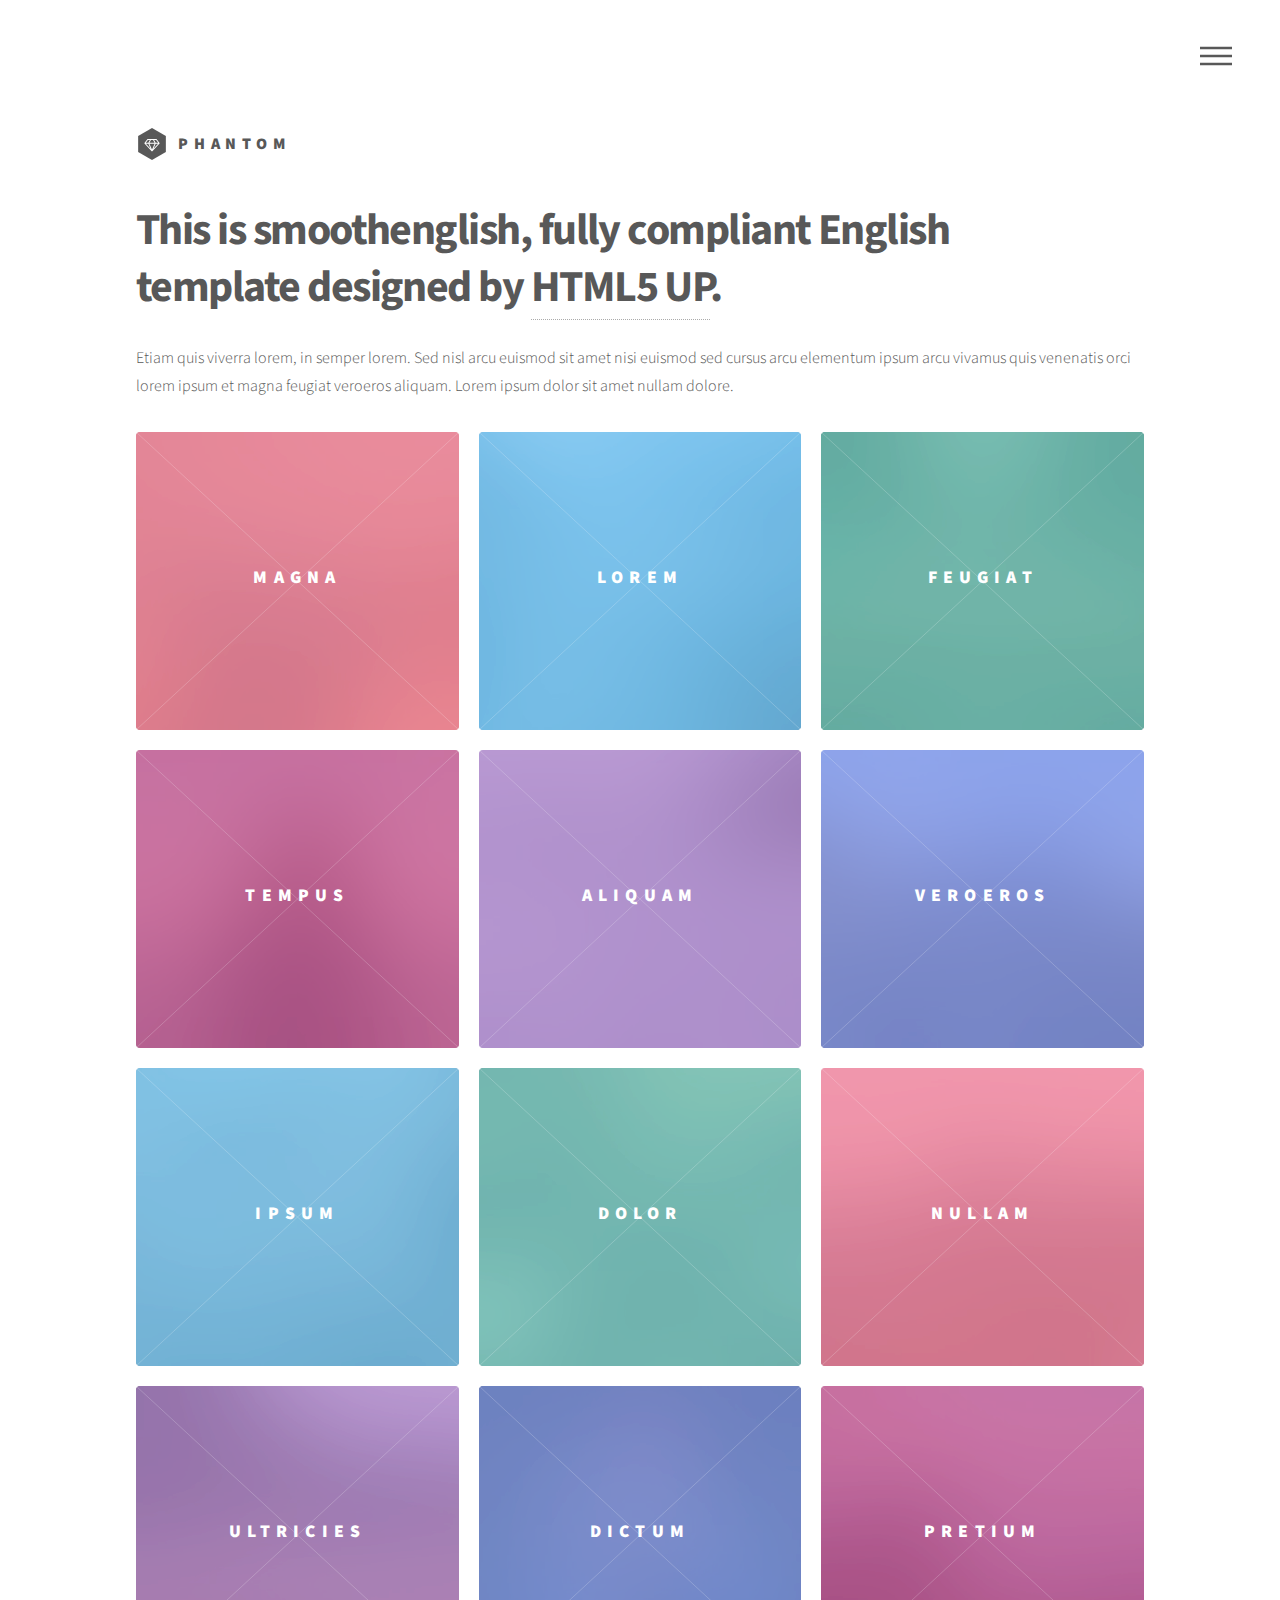
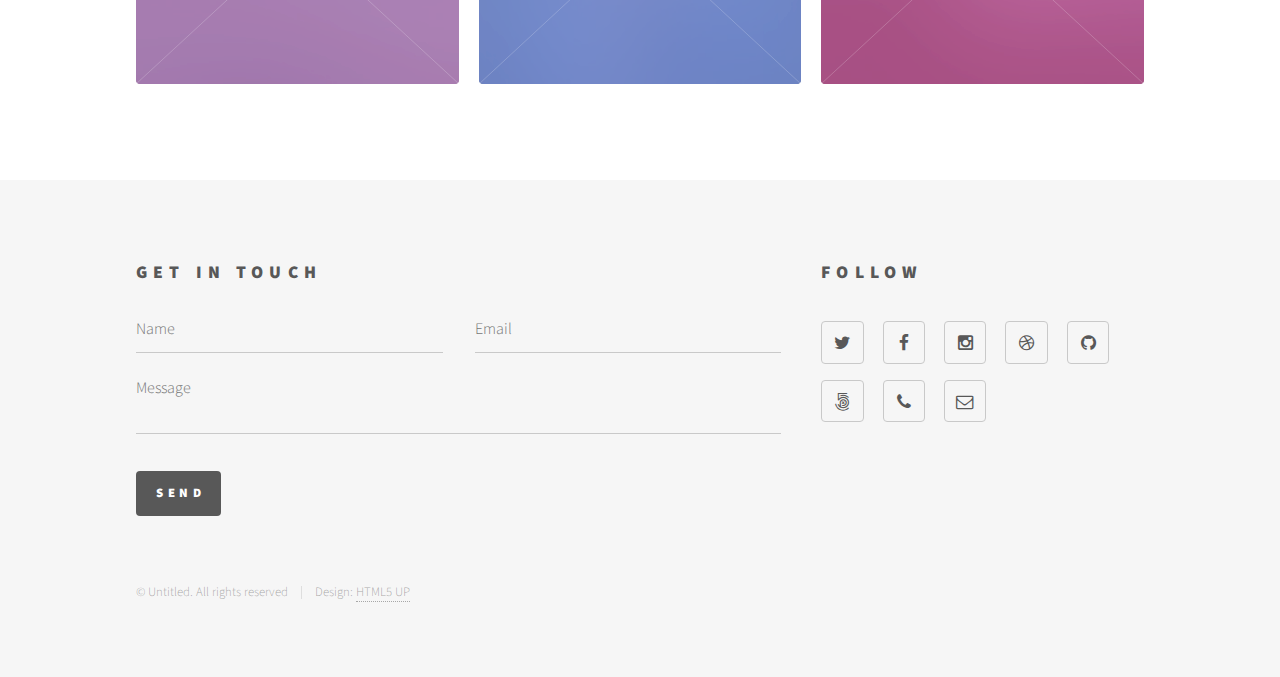
<file: index.html>
<!DOCTYPE HTML>
<!--
	Phantom by HTML5 UP
	html5up.net | @n33co
	Free for personal and commercial use under the CCA 3.0 license (html5up.net/license)
-->
<html>
	<head>
		<title>Phantom by HTML5 UP</title>
		<meta charset="utf-8" />
		<meta name="viewport" content="width=device-width, initial-scale=1" />
		<!--[if lte IE 8]><script src="assets/js/ie/html5shiv.js"></script><![endif]-->
		<link rel="stylesheet" href="assets/css/main.css" />
		<!--[if lte IE 9]><link rel="stylesheet" href="assets/css/ie9.css" /><![endif]-->
		<!--[if lte IE 8]><link rel="stylesheet" href="assets/css/ie8.css" /><![endif]-->
	</head>
	<body>
		<!-- Wrapper -->
			<div id="wrapper">

				<!-- Header -->
					<header id="header">
						<div class="inner">

							<!-- Logo -->
								<a href="index.html" class="logo">
									<span class="symbol"><img src="images/logo.svg" alt="" /></span><span class="title">Phantom</span>
								</a>

							<!-- Nav -->
								<nav>
									<ul>
										<li><a href="#menu">Menu</a></li>
									</ul>
								</nav>

						</div>
					</header>

				<!-- Menu -->
					<nav id="menu">
						<h2>Menu</h2>
						<ul>
							<li><a href="index.html">Home</a></li>
							<li><a href="generic.html">Ipsum veroeros</a></li>
							<li><a href="generic.html">Tempus etiam</a></li>
							<li><a href="generic.html">Consequat dolor</a></li>
							<li><a href="elements.html">Elements</a></li>
						</ul>
					</nav>

				<!-- Main -->
					<div id="main">
						<div class="inner">
							<header>
								<h1>This is smoothenglish, fully compliant English<br />
								template designed by <a href="http://html5up.net">HTML5 UP</a>.</h1>
								<p>Etiam quis viverra lorem, in semper lorem. Sed nisl arcu euismod sit amet nisi euismod sed cursus arcu elementum ipsum arcu vivamus quis venenatis orci lorem ipsum et magna feugiat veroeros aliquam. Lorem ipsum dolor sit amet nullam dolore.</p>
							</header>
							<section class="tiles">
								<article class="style1">
									<span class="image">
										<img src="images/pic01.jpg" alt="" />
									</span>
									<a href="generic.html">
										<h2>Magna</h2>
										<div class="content">
											<p>Sed nisl arcu euismod sit amet nisi lorem etiam dolor veroeros et feugiat.</p>
										</div>
									</a>
								</article>
								<article class="style2">
									<span class="image">
										<img src="images/pic02.jpg" alt="" />
									</span>
									<a href="generic.html">
										<h2>Lorem</h2>
										<div class="content">
											<p>Sed nisl arcu euismod sit amet nisi lorem etiam dolor veroeros et feugiat.</p>
										</div>
									</a>
								</article>
								<article class="style3">
									<span class="image">
										<img src="images/pic03.jpg" alt="" />
									</span>
									<a href="generic.html">
										<h2>Feugiat</h2>
										<div class="content">
											<p>Sed nisl arcu euismod sit amet nisi lorem etiam dolor veroeros et feugiat.</p>
										</div>
									</a>
								</article>
								<article class="style4">
									<span class="image">
										<img src="images/pic04.jpg" alt="" />
									</span>
									<a href="generic.html">
										<h2>Tempus</h2>
										<div class="content">
											<p>Sed nisl arcu euismod sit amet nisi lorem etiam dolor veroeros et feugiat.</p>
										</div>
									</a>
								</article>
								<article class="style5">
									<span class="image">
										<img src="images/pic05.jpg" alt="" />
									</span>
									<a href="generic.html">
										<h2>Aliquam</h2>
										<div class="content">
											<p>Sed nisl arcu euismod sit amet nisi lorem etiam dolor veroeros et feugiat.</p>
										</div>
									</a>
								</article>
								<article class="style6">
									<span class="image">
										<img src="images/pic06.jpg" alt="" />
									</span>
									<a href="generic.html">
										<h2>Veroeros</h2>
										<div class="content">
											<p>Sed nisl arcu euismod sit amet nisi lorem etiam dolor veroeros et feugiat.</p>
										</div>
									</a>
								</article>
								<article class="style2">
									<span class="image">
										<img src="images/pic07.jpg" alt="" />
									</span>
									<a href="generic.html">
										<h2>Ipsum</h2>
										<div class="content">
											<p>Sed nisl arcu euismod sit amet nisi lorem etiam dolor veroeros et feugiat.</p>
										</div>
									</a>
								</article>
								<article class="style3">
									<span class="image">
										<img src="images/pic08.jpg" alt="" />
									</span>
									<a href="generic.html">
										<h2>Dolor</h2>
										<div class="content">
											<p>Sed nisl arcu euismod sit amet nisi lorem etiam dolor veroeros et feugiat.</p>
										</div>
									</a>
								</article>
								<article class="style1">
									<span class="image">
										<img src="images/pic09.jpg" alt="" />
									</span>
									<a href="generic.html">
										<h2>Nullam</h2>
										<div class="content">
											<p>Sed nisl arcu euismod sit amet nisi lorem etiam dolor veroeros et feugiat.</p>
										</div>
									</a>
								</article>
								<article class="style5">
									<span class="image">
										<img src="images/pic10.jpg" alt="" />
									</span>
									<a href="generic.html">
										<h2>Ultricies</h2>
										<div class="content">
											<p>Sed nisl arcu euismod sit amet nisi lorem etiam dolor veroeros et feugiat.</p>
										</div>
									</a>
								</article>
								<article class="style6">
									<span class="image">
										<img src="images/pic11.jpg" alt="" />
									</span>
									<a href="generic.html">
										<h2>Dictum</h2>
										<div class="content">
											<p>Sed nisl arcu euismod sit amet nisi lorem etiam dolor veroeros et feugiat.</p>
										</div>
									</a>
								</article>
								<article class="style4">
									<span class="image">
										<img src="images/pic12.jpg" alt="" />
									</span>
									<a href="generic.html">
										<h2>Pretium</h2>
										<div class="content">
											<p>Sed nisl arcu euismod sit amet nisi lorem etiam dolor veroeros et feugiat.</p>
										</div>
									</a>
								</article>
							</section>
						</div>
					</div>

				<!-- Footer -->
					<footer id="footer">
						<div class="inner">
							<section>
								<h2>Get in touch</h2>
								<form method="post" action="#">
									<div class="field half first">
										<input type="text" name="name" id="name" placeholder="Name" />
									</div>
									<div class="field half">
										<input type="email" name="email" id="email" placeholder="Email" />
									</div>
									<div class="field">
										<textarea name="message" id="message" placeholder="Message"></textarea>
									</div>
									<ul class="actions">
										<li><input type="submit" value="Send" class="special" /></li>
									</ul>
								</form>
							</section>
							<section>
								<h2>Follow</h2>
								<ul class="icons">
									<li><a href="#" class="icon style2 fa-twitter"><span class="label">Twitter</span></a></li>
									<li><a href="#" class="icon style2 fa-facebook"><span class="label">Facebook</span></a></li>
									<li><a href="#" class="icon style2 fa-instagram"><span class="label">Instagram</span></a></li>
									<li><a href="#" class="icon style2 fa-dribbble"><span class="label">Dribbble</span></a></li>
									<li><a href="#" class="icon style2 fa-github"><span class="label">GitHub</span></a></li>
									<li><a href="#" class="icon style2 fa-500px"><span class="label">500px</span></a></li>
									<li><a href="#" class="icon style2 fa-phone"><span class="label">Phone</span></a></li>
									<li><a href="#" class="icon style2 fa-envelope-o"><span class="label">Email</span></a></li>
								</ul>
							</section>
							<ul class="copyright">
								<li>&copy; Untitled. All rights reserved</li><li>Design: <a href="http://html5up.net">HTML5 UP</a></li>
							</ul>
						</div>
					</footer>

			</div>

		<!-- Scripts -->
			<script src="assets/js/jquery.min.js"></script>
			<script src="assets/js/skel.min.js"></script>
			<script src="assets/js/util.js"></script>
			<!--[if lte IE 8]><script src="assets/js/ie/respond.min.js"></script><![endif]-->
			<script src="assets/js/main.js"></script>

	</body>
</html>
</file>
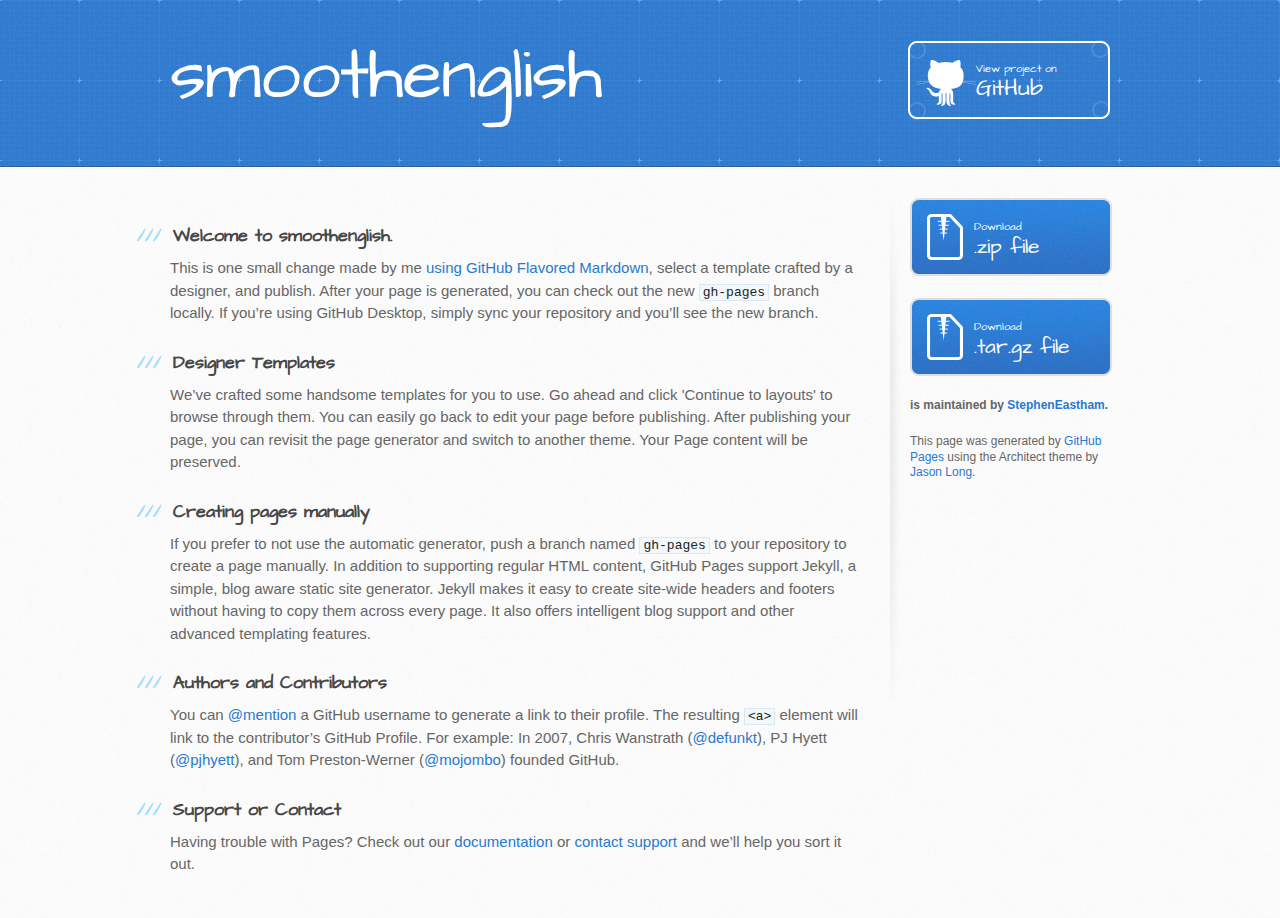
<file: architect/index.html>
<!DOCTYPE html>
<html>
  <head>
    <meta charset='utf-8'>
    <meta http-equiv="X-UA-Compatible" content="chrome=1">
    <meta name="viewport" content="width=device-width, initial-scale=1, maximum-scale=1">
    <link href='https://fonts.googleapis.com/css?family=Architects+Daughter' rel='stylesheet' type='text/css'>
    <link rel="stylesheet" type="text/css" href="stylesheets/stylesheet.css" media="screen">
    <link rel="stylesheet" type="text/css" href="stylesheets/github-light.css" media="screen">
    <link rel="stylesheet" type="text/css" href="stylesheets/print.css" media="print">

    <!--[if lt IE 9]>
    <script src="//html5shiv.googlecode.com/svn/trunk/html5.js"></script>
    <![endif]-->

    <title>smoothenglish</title>
  </head>

  <body>
    <header>
      <div class="inner">
        <h1>smoothenglish</h1>
        <h2></h2>
        <a href="https://github.com/StephenEastham/smoothenglish" class="button"><small>View project on</small> GitHub</a>
      </div>
    </header>

    <div id="content-wrapper">
      <div class="inner clearfix">
        <section id="main-content">
          <h3>
<a id="welcome-to-github-pages" class="anchor" href="#welcome-to-github-pages" aria-hidden="true"><span aria-hidden="true" class="octicon octicon-link"></span></a>Welcome to smoothenglish.</h3>

<p>This is one small change made by me <a href="https://guides.github.com/features/mastering-markdown/">using GitHub Flavored Markdown</a>, select a template crafted by a designer, and publish. After your page is generated, you can check out the new <code>gh-pages</code> branch locally. If you’re using GitHub Desktop, simply sync your repository and you’ll see the new branch.</p>

<h3>
<a id="designer-templates" class="anchor" href="#designer-templates" aria-hidden="true"><span aria-hidden="true" class="octicon octicon-link"></span></a>Designer Templates</h3>

<p>We’ve crafted some handsome templates for you to use. Go ahead and click 'Continue to layouts' to browse through them. You can easily go back to edit your page before publishing. After publishing your page, you can revisit the page generator and switch to another theme. Your Page content will be preserved.</p>

<h3>
<a id="creating-pages-manually" class="anchor" href="#creating-pages-manually" aria-hidden="true"><span aria-hidden="true" class="octicon octicon-link"></span></a>Creating pages manually</h3>

<p>If you prefer to not use the automatic generator, push a branch named <code>gh-pages</code> to your repository to create a page manually. In addition to supporting regular HTML content, GitHub Pages support Jekyll, a simple, blog aware static site generator. Jekyll makes it easy to create site-wide headers and footers without having to copy them across every page. It also offers intelligent blog support and other advanced templating features.</p>

<h3>
<a id="authors-and-contributors" class="anchor" href="#authors-and-contributors" aria-hidden="true"><span aria-hidden="true" class="octicon octicon-link"></span></a>Authors and Contributors</h3>

<p>You can <a href="https://help.github.com/articles/basic-writing-and-formatting-syntax/#mentioning-users-and-teams" class="user-mention">@mention</a> a GitHub username to generate a link to their profile. The resulting <code>&lt;a&gt;</code> element will link to the contributor’s GitHub Profile. For example: In 2007, Chris Wanstrath (<a href="https://github.com/defunkt" class="user-mention">@defunkt</a>), PJ Hyett (<a href="https://github.com/pjhyett" class="user-mention">@pjhyett</a>), and Tom Preston-Werner (<a href="https://github.com/mojombo" class="user-mention">@mojombo</a>) founded GitHub.</p>

<h3>
<a id="support-or-contact" class="anchor" href="#support-or-contact" aria-hidden="true"><span aria-hidden="true" class="octicon octicon-link"></span></a>Support or Contact</h3>

<p>Having trouble with Pages? Check out our <a href="https://help.github.com/pages">documentation</a> or <a href="https://github.com/contact">contact support</a> and we’ll help you sort it out.</p>
        </section>

        <aside id="sidebar">
          <a href="https://github.com/StephenEastham/smoothenglish/zipball/master" class="button">
            <small>Download</small>
            .zip file
          </a>
          <a href="https://github.com/StephenEastham/smoothenglish/tarball/master" class="button">
            <small>Download</small>
            .tar.gz file
          </a>

          <p class="repo-owner"><a href="https://github.com/StephenEastham/smoothenglish"></a> is maintained by <a href="https://github.com/StephenEastham">StephenEastham</a>.</p>

          <p>This page was generated by <a href="https://pages.github.com">GitHub Pages</a> using the Architect theme by <a href="https://twitter.com/jasonlong">Jason Long</a>.</p>
        </aside>
      </div>
    </div>

  
  </body>
</html>
</file>
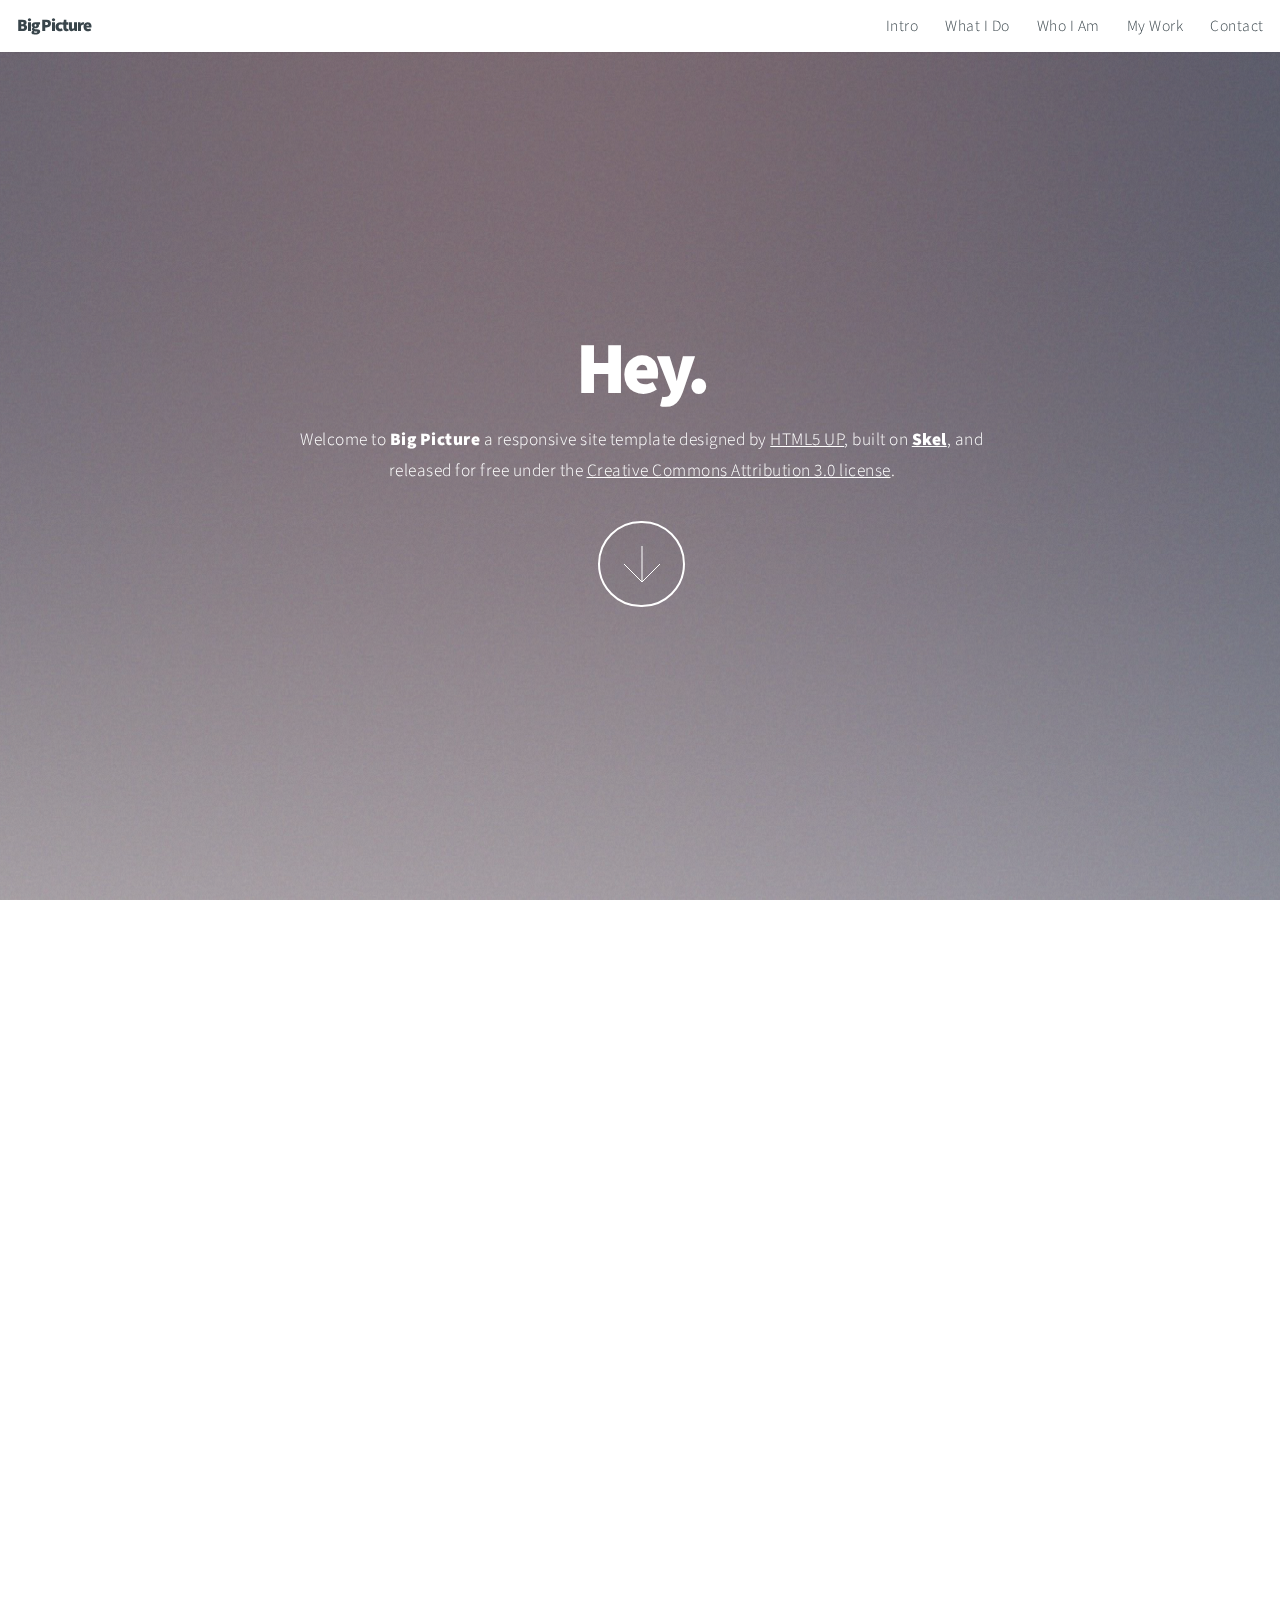
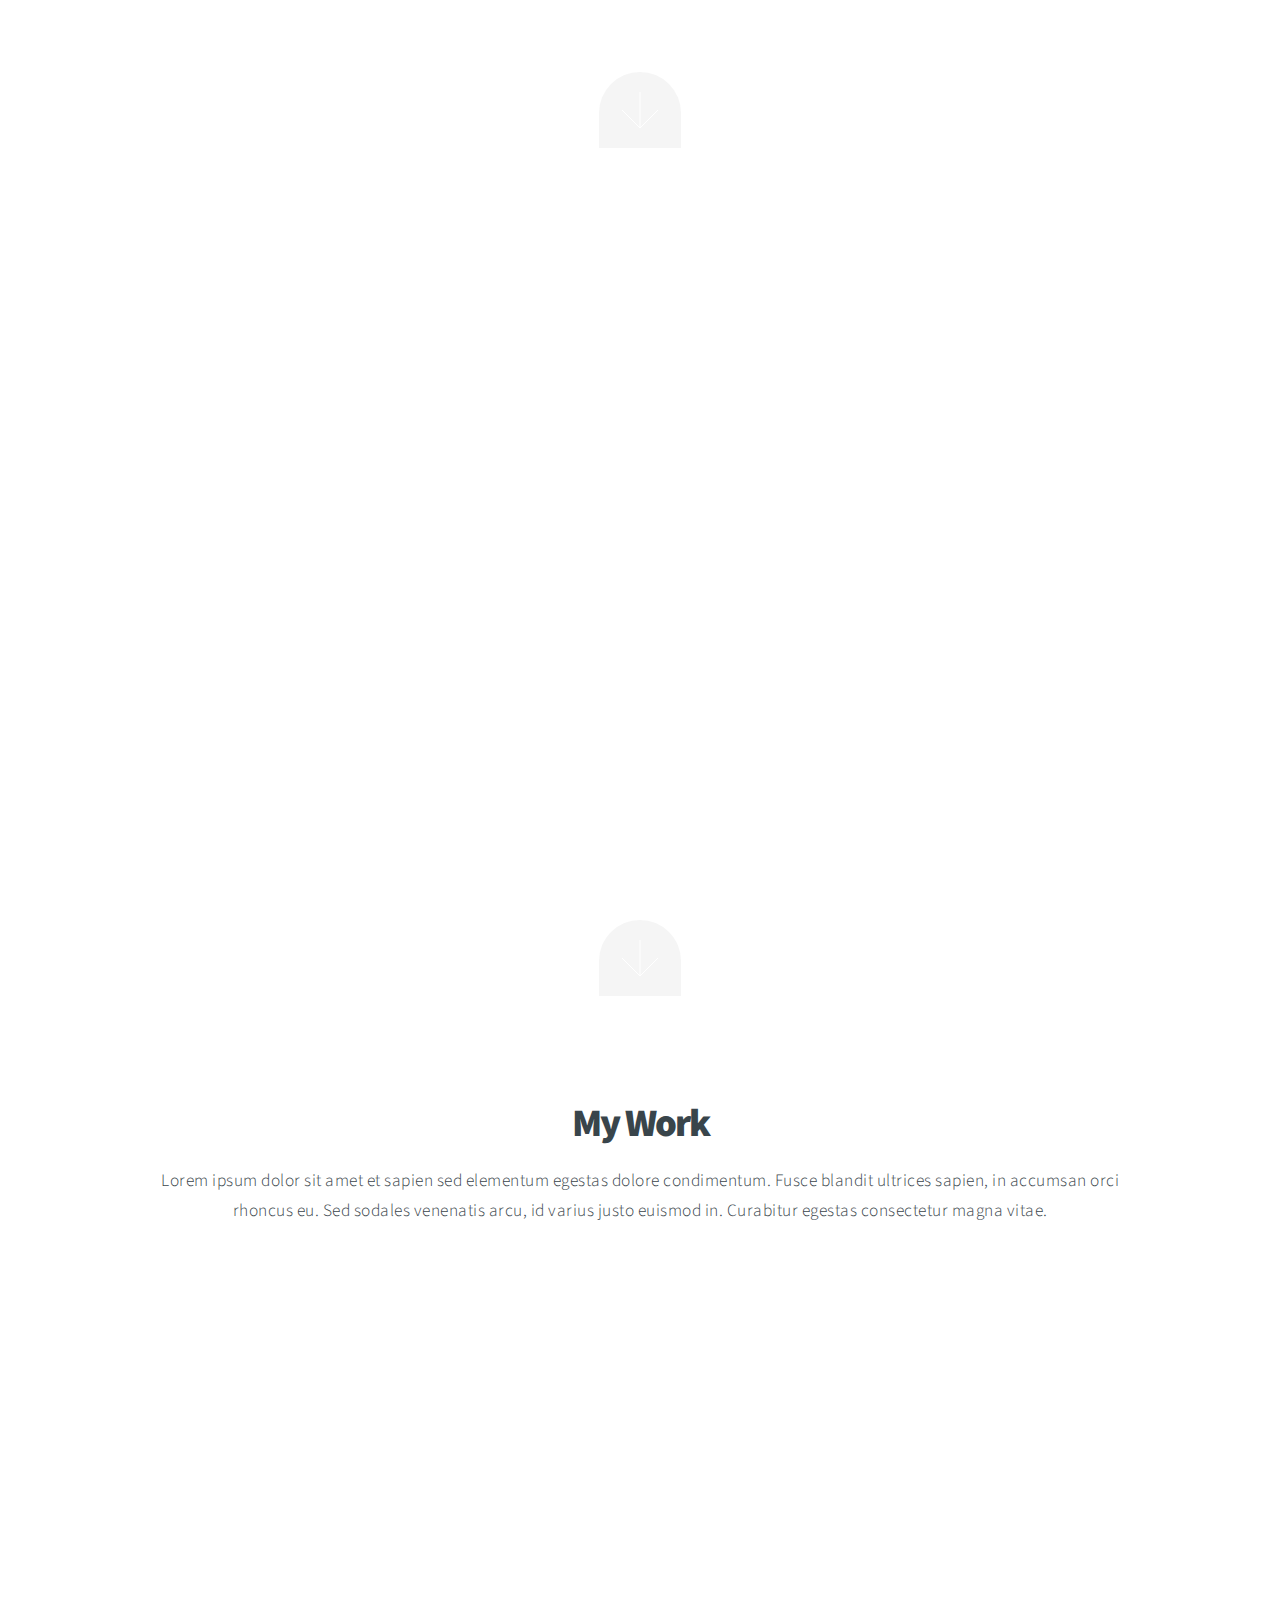
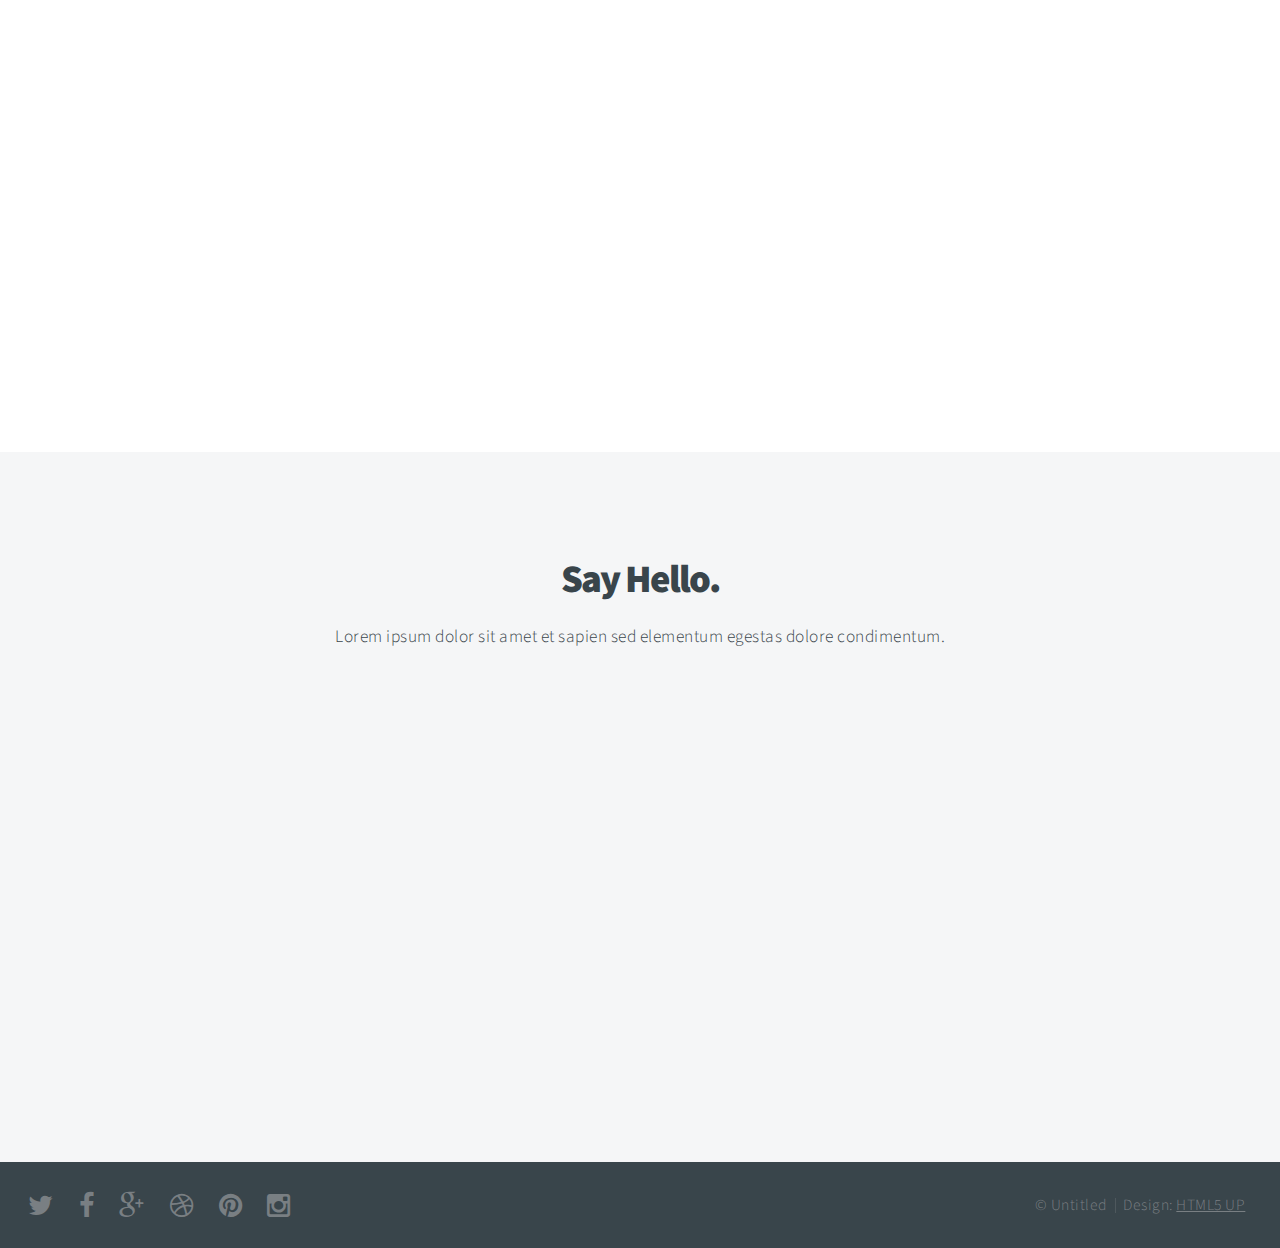
<file: bigPicture/index.html>
<!DOCTYPE HTML>
<!--
	Big Picture by HTML5 UP
	html5up.net | @n33co
	Free for personal and commercial use under the CCA 3.0 license (html5up.net/license)
-->
<html>
	<head>
		<title>Big Picture by HTML5 UP</title>
		<meta charset="utf-8" />
		<meta name="viewport" content="width=device-width, initial-scale=1" />
		<!--[if lte IE 8]><script src="assets/js/ie/html5shiv.js"></script><![endif]-->
		<link rel="stylesheet" href="assets/css/main.css" />
		<!--[if lte IE 8]><link rel="stylesheet" href="assets/css/ie8.css" /><![endif]-->
		<!--[if lte IE 9]><link rel="stylesheet" href="assets/css/ie9.css" /><![endif]-->
	</head>
	<body>

		<!-- Header -->
			<header id="header">

				<!-- Logo -->
					<h1 id="logo">Big Picture</h1>

				<!-- Nav -->
					<nav id="nav">
						<ul>
							<li><a href="#intro">Intro</a></li>
							<li><a href="#one">What I Do</a></li>
							<li><a href="#two">Who I Am</a></li>
							<li><a href="#work">My Work</a></li>
							<li><a href="#contact">Contact</a></li>
						</ul>
					</nav>

			</header>

		<!-- Intro -->
			<section id="intro" class="main style1 dark fullscreen">
				<div class="content container 75%">
					<header>
						<h2>Hey.</h2>
					</header>
					<p>Welcome to <strong>Big Picture</strong> a responsive site template designed
					by <a href="http://html5up.net">HTML5 UP</a>, built on <strong><a href="http://getskel.com">Skel</a></strong>,
					and released for free under the <a href="http://html5up.net/license">Creative Commons Attribution 3.0 license</a>.</p>
					<footer>
						<a href="#one" class="button style2 down">More</a>
					</footer>
				</div>
			</section>

		<!-- One -->
			<section id="one" class="main style2 right dark fullscreen">
				<div class="content box style2">
					<header>
						<h2>What I Do</h2>
					</header>
					<p>Lorem ipsum dolor sit amet et sapien sed elementum egestas dolore condimentum.
					Fusce blandit ultrices sapien, in accumsan orci rhoncus eu. Sed sodales venenatis arcu,
					id varius justo euismod in. Curabitur egestas consectetur magna.</p>
				</div>
				<a href="#two" class="button style2 down anchored">Next</a>
			</section>

		<!-- Two -->
			<section id="two" class="main style2 left dark fullscreen">
				<div class="content box style2">
					<header>
						<h2>Who I Am</h2>
					</header>
					<p>Lorem ipsum dolor sit amet et sapien sed elementum egestas dolore condimentum.
					Fusce blandit ultrices sapien, in accumsan orci rhoncus eu. Sed sodales venenatis arcu,
					id varius justo euismod in. Curabitur egestas consectetur magna.</p>
				</div>
				<a href="#work" class="button style2 down anchored">Next</a>
			</section>

		<!-- Work -->
			<section id="work" class="main style3 primary">
				<div class="content container">
					<header>
						<h2>My Work</h2>
						<p>Lorem ipsum dolor sit amet et sapien sed elementum egestas dolore condimentum.
						Fusce blandit ultrices sapien, in accumsan orci rhoncus eu. Sed sodales venenatis
						arcu, id varius justo euismod in. Curabitur egestas consectetur magna vitae.</p>
					</header>

					<!-- Lightbox Gallery  -->
						<div class="container 75% gallery">
							<div class="row 0% images">
								<div class="6u 12u(mobile)"><a href="images/fulls/01.jpg" class="image fit from-left"><img src="images/thumbs/01.jpg" title="The Anonymous Red" alt="" /></a></div>
								<div class="6u 12u(mobile)"><a href="images/fulls/02.jpg" class="image fit from-right"><img src="images/thumbs/02.jpg" title="Airchitecture II" alt="" /></a></div>
							</div>
							<div class="row 0% images">
								<div class="6u 12u(mobile)"><a href="images/fulls/03.jpg" class="image fit from-left"><img src="images/thumbs/03.jpg" title="Air Lounge" alt="" /></a></div>
								<div class="6u 12u(mobile)"><a href="images/fulls/04.jpg" class="image fit from-right"><img src="images/thumbs/04.jpg" title="Carry on" alt="" /></a></div>
							</div>
							<div class="row 0% images">
								<div class="6u 12u(mobile)"><a href="images/fulls/05.jpg" class="image fit from-left"><img src="images/thumbs/05.jpg" title="The sparkling shell" alt="" /></a></div>
								<div class="6u 12u(mobile)"><a href="images/fulls/06.jpg" class="image fit from-right"><img src="images/thumbs/06.jpg" title="Bent IX" alt="" /></a></div>
							</div>
						</div>

				</div>
			</section>

		<!-- Contact -->
			<section id="contact" class="main style3 secondary">
				<div class="content container">
					<header>
						<h2>Say Hello.</h2>
						<p>Lorem ipsum dolor sit amet et sapien sed elementum egestas dolore condimentum.</p>
					</header>
					<div class="box container 75%">

					<!-- Contact Form -->
							<form method="post" action="#">
								<div class="row 50%">
									<div class="6u 12u(mobile)"><input type="text" name="name" placeholder="Name" /></div>
									<div class="6u 12u(mobile)"><input type="email" name="email" placeholder="Email" /></div>
								</div>
								<div class="row 50%">
									<div class="12u"><textarea name="message" placeholder="Message" rows="6"></textarea></div>
								</div>
								<div class="row">
									<div class="12u">
										<ul class="actions">
											<li><input type="submit" value="Send Message" /></li>
										</ul>
									</div>
								</div>
							</form>

					</div>
				</div>
			</section>

		<!-- Footer -->
			<footer id="footer">

				<!-- Icons -->
					<ul class="actions">
						<li><a href="#" class="icon fa-twitter"><span class="label">Twitter</span></a></li>
						<li><a href="#" class="icon fa-facebook"><span class="label">Facebook</span></a></li>
						<li><a href="#" class="icon fa-google-plus"><span class="label">Google+</span></a></li>
						<li><a href="#" class="icon fa-dribbble"><span class="label">Dribbble</span></a></li>
						<li><a href="#" class="icon fa-pinterest"><span class="label">Pinterest</span></a></li>
						<li><a href="#" class="icon fa-instagram"><span class="label">Instagram</span></a></li>
					</ul>

				<!-- Menu -->
					<ul class="menu">
						<li>&copy; Untitled</li><li>Design: <a href="http://html5up.net">HTML5 UP</a></li>
					</ul>

			</footer>

		<!-- Scripts -->
			<script src="assets/js/jquery.min.js"></script>
			<script src="assets/js/jquery.poptrox.min.js"></script>
			<script src="assets/js/jquery.scrolly.min.js"></script>
			<script src="assets/js/jquery.scrollex.min.js"></script>
			<script src="assets/js/skel.min.js"></script>
			<script src="assets/js/util.js"></script>
			<!--[if lte IE 8]><script src="assets/js/ie/respond.min.js"></script><![endif]-->
			<script src="assets/js/main.js"></script>

	</body>
</html>
</file>
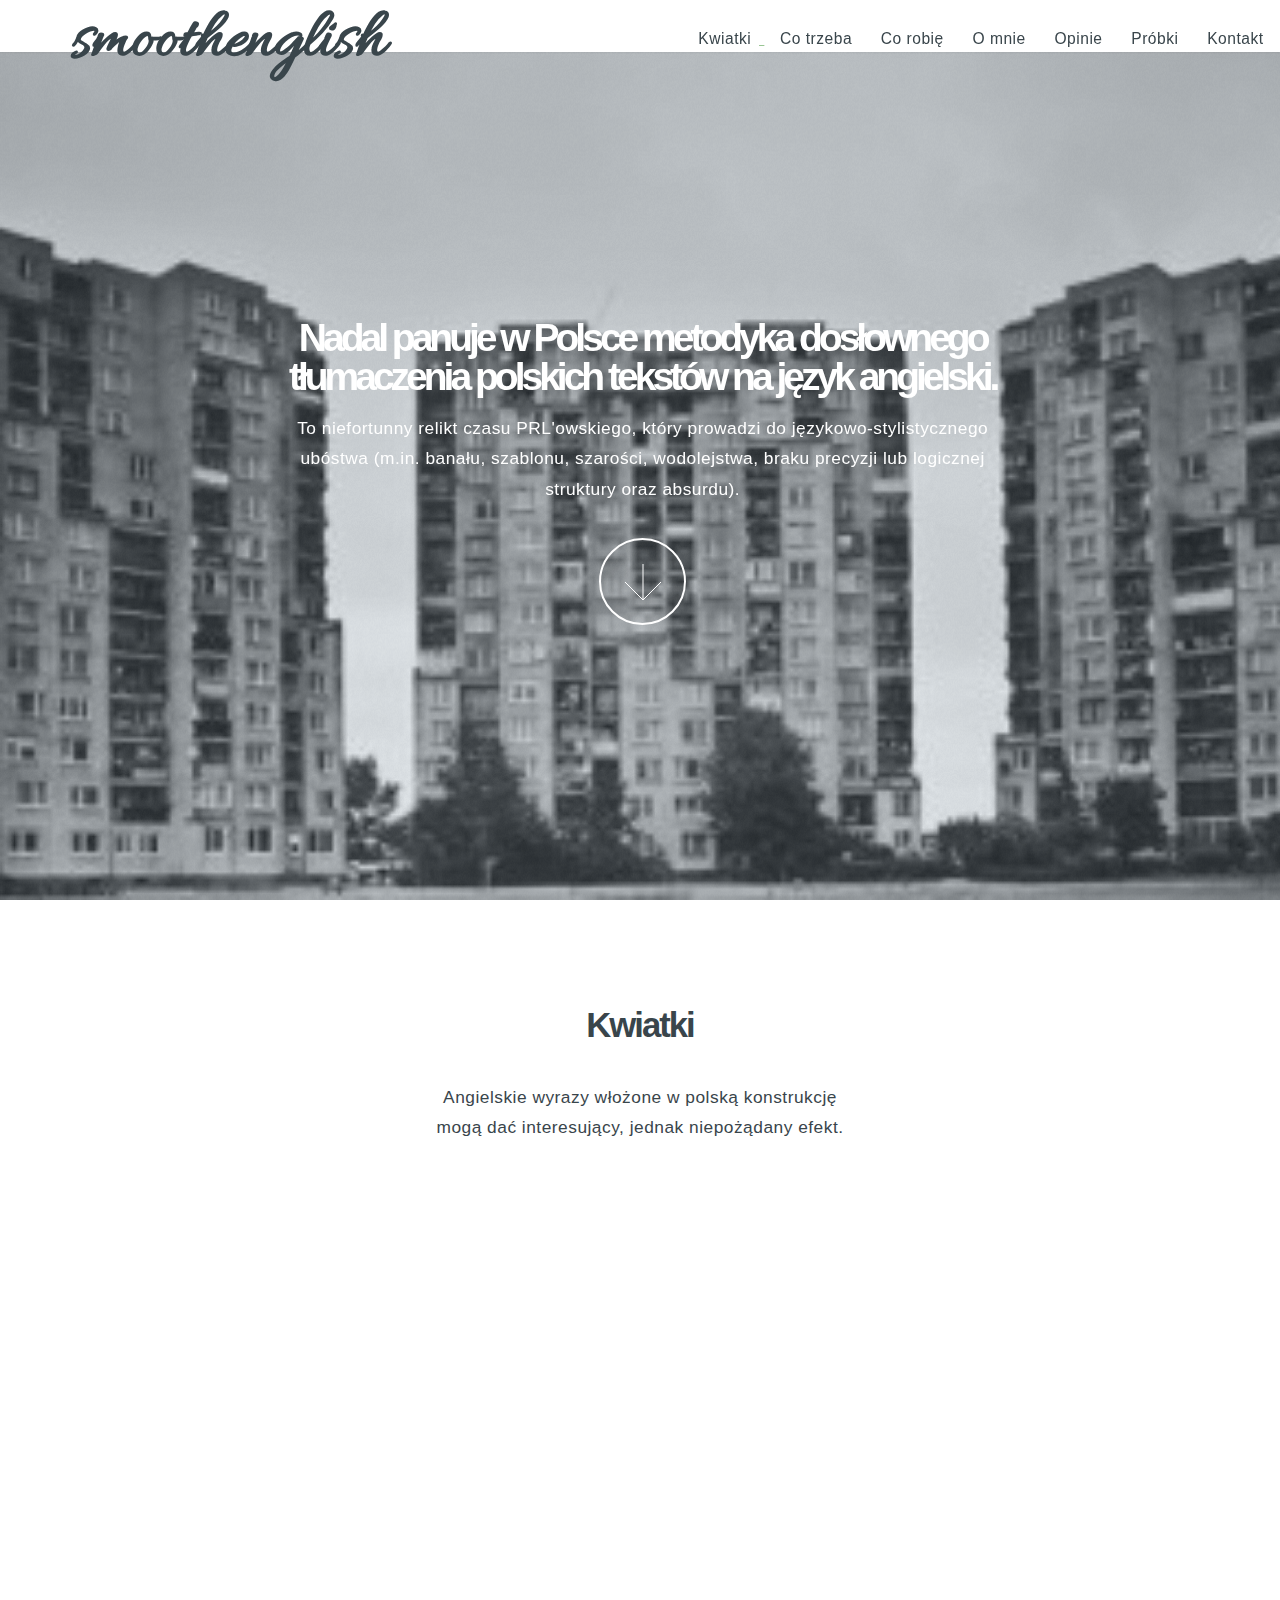
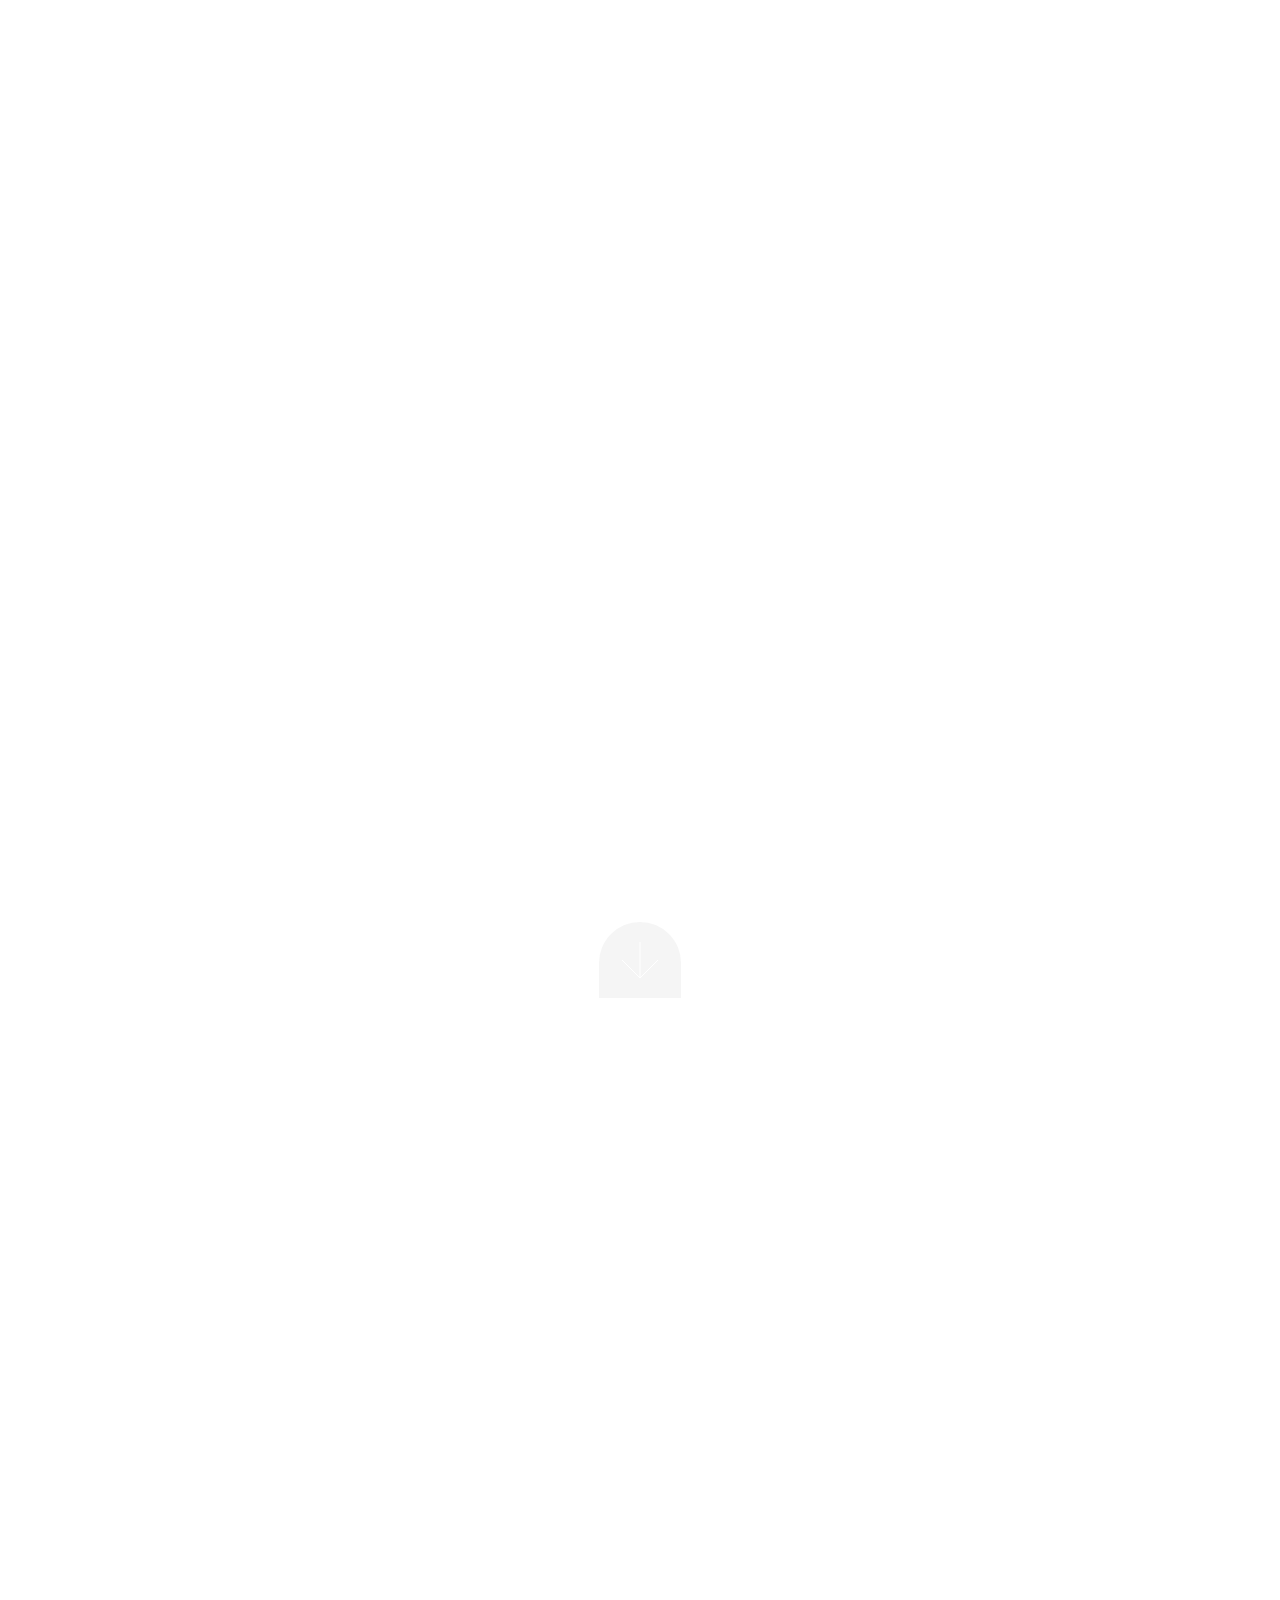
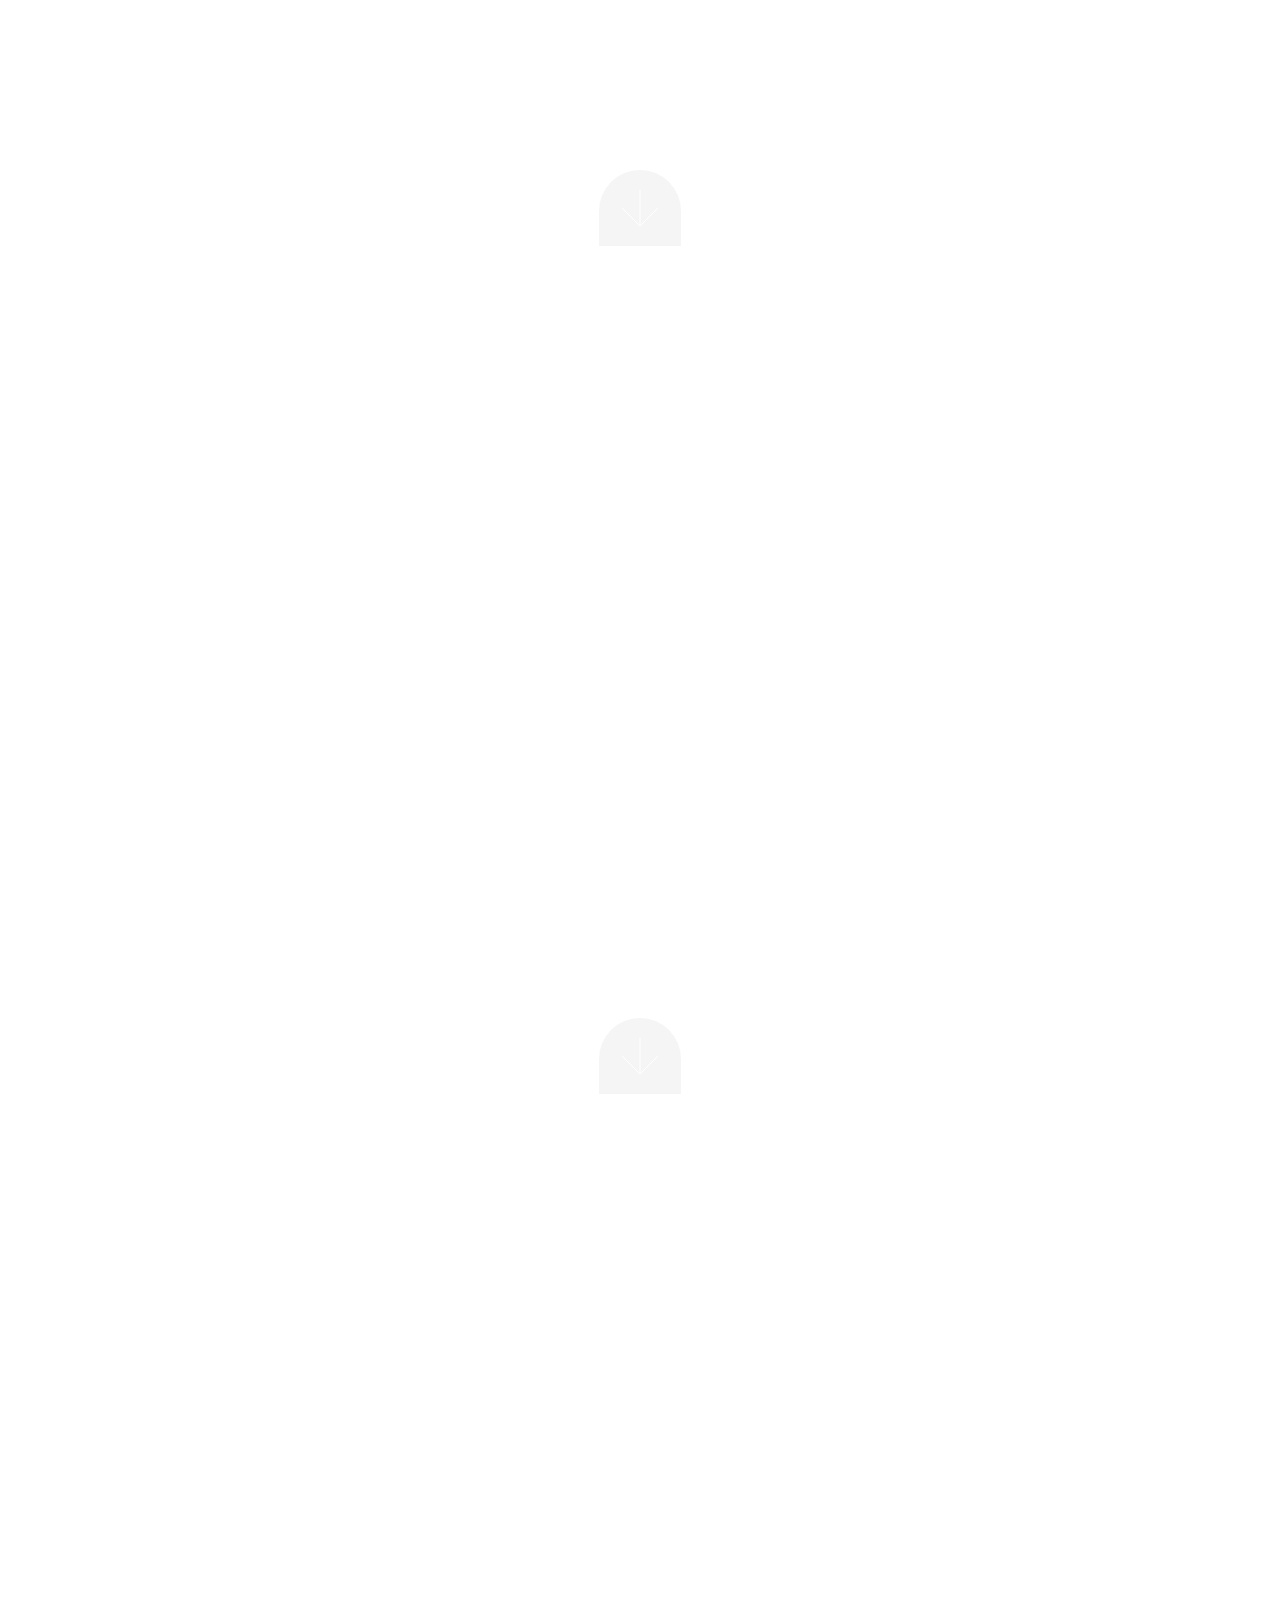
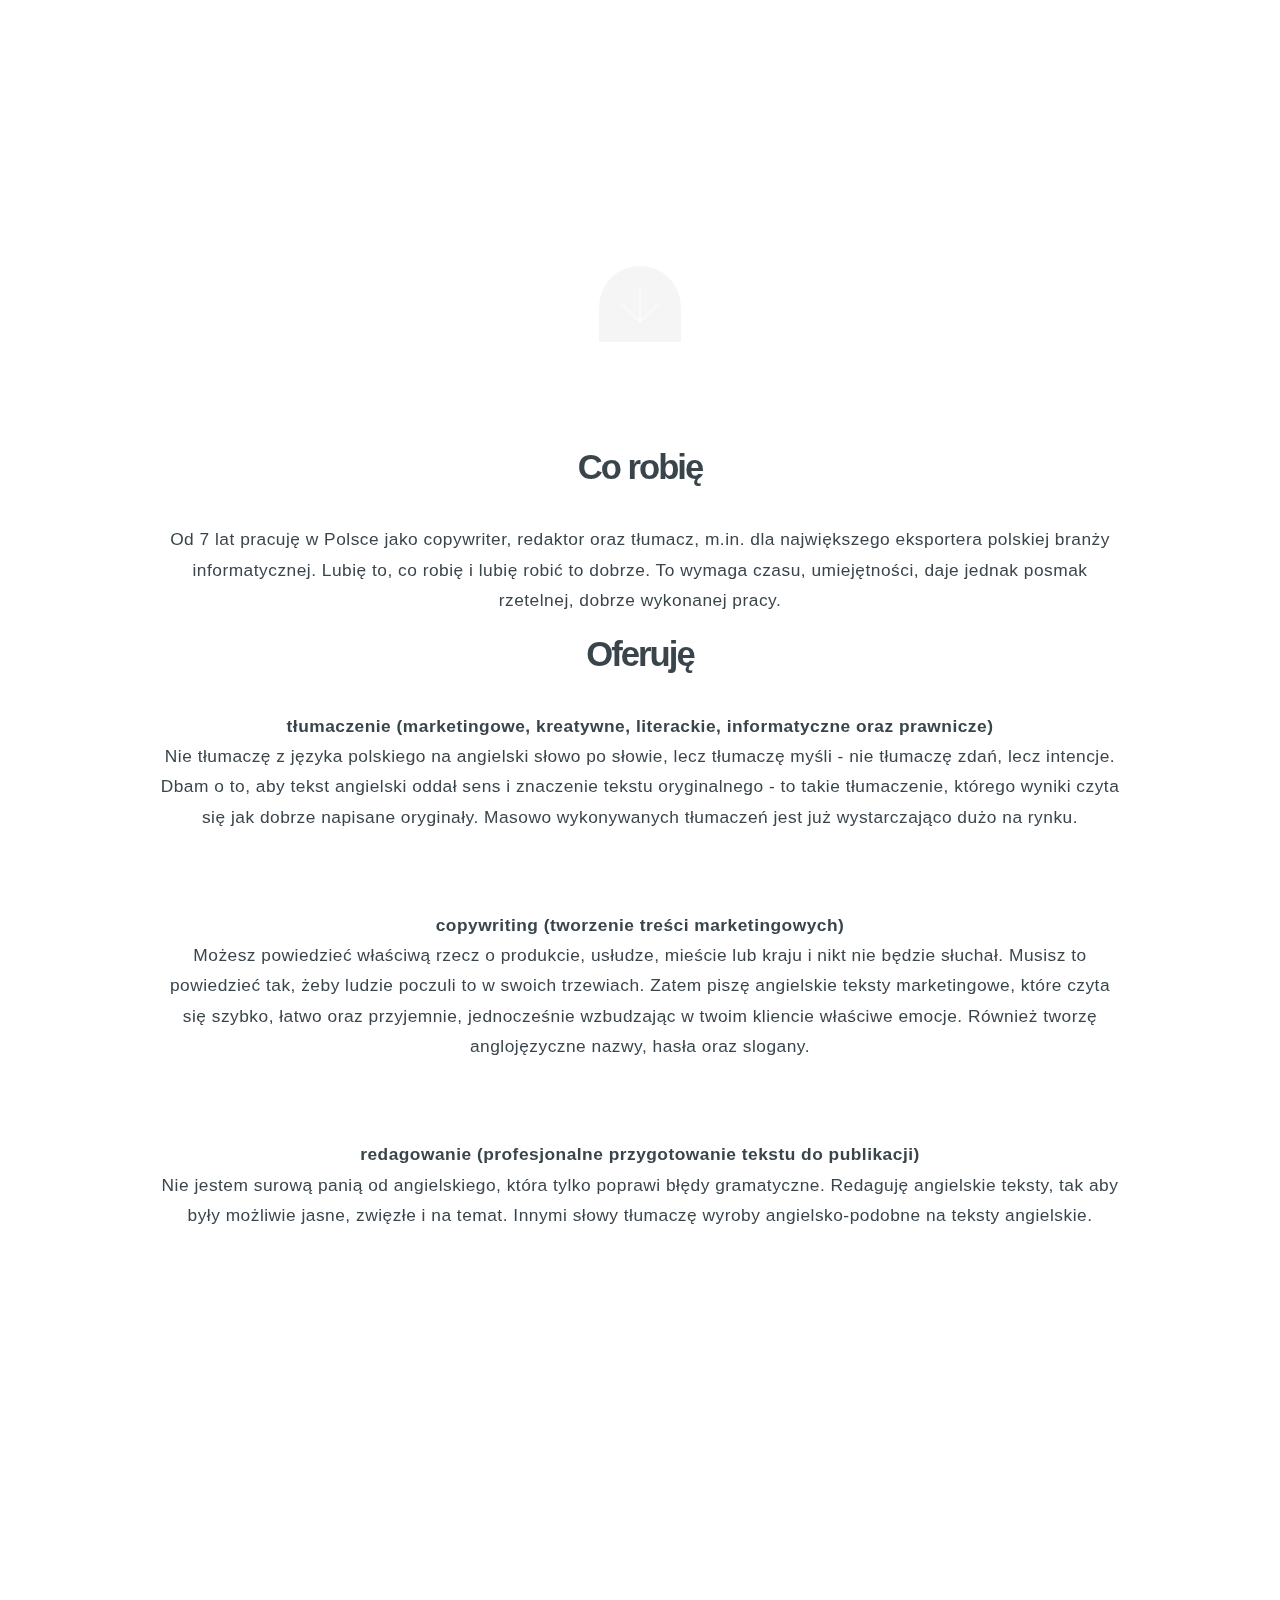
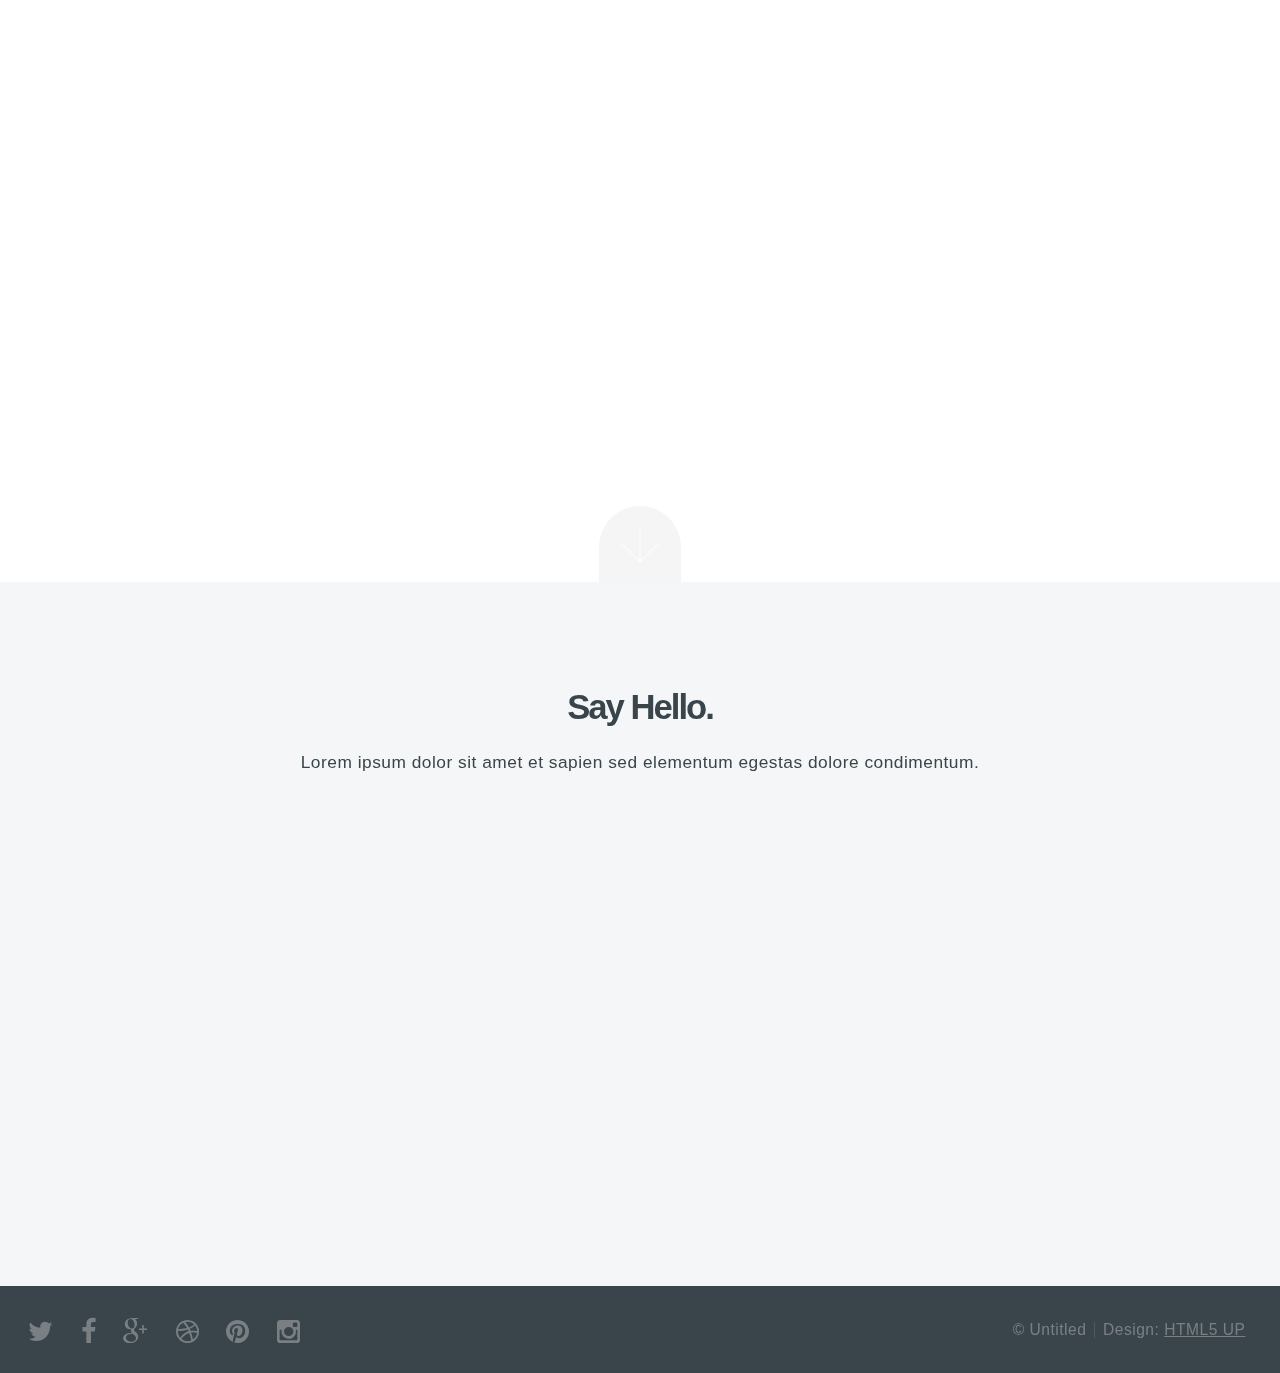
<file: bigpicture/index.html>
﻿<!DOCTYPE HTML>
<html lang="pl-PL">
<!--
	Big Picture by HTML5 UP
	html5up.net | @n33co
	Free for personal and commercial use under the CCA 3.0 license (html5up.net/license)
-->
<html>
	<head>
		<title>idei, narracje, emocje, relacje!</title>
		<meta charset="utf-8" />
		<meta name="viewport" content="width=device-width, initial-scale=1" />
		<!--[if lte IE 8]><script src="assets/js/ie/html5shiv.js"></script><![endif]-->
		<link rel="stylesheet" href="assets/css/main.css" />
		<link href='http://fonts.googleapis.com/css?family=Allura|Cabin' rel='stylesheet' type='text/css' />
		<!--[if lte IE 8]><link rel="stylesheet" href="assets/css/ie8.css" /><![endif]-->
		<!--[if lte IE 9]><link rel="stylesheet" href="assets/css/ie9.css" /><![endif]-->
	</head>
	<body>

		<!-- Header -->
			<header id="header">

				<!-- Logo -->
					<h1 id="logo">smoothenglish</h1>
					
				
					<h3></h3> 

				<!-- Nav -->
					<nav id="nav">
						<ul>
							<li><a href="#work">Kwiatki</li>
							<li><a href="#one">Co trzeba</a></li>
							<li><a href="#two">Co robię</a></li>
							<li><a href="#contact">O mnie</a></li>
							<li><a href="#work">Opinie</a></li>
							<li><a href="#work">Próbki</a></li>
							
							
							<li><a href="#contact">Kontakt</a></li>
						</ul>
					</nav>
<!--<h4>content marketing / tłumaczenie /</br> copywriting / redagowanie</h4>-->	
			</header>

		<!-- Intro -->
			<section id="intro" class="main style1 dark fullscreen">
			
				<div class="content container 75%">
			
					
						<header>
					
						<h2>Nadal panuje w Polsce metodyka dosłownego tłumaczenia polskich tekstów na język angielski.</h2>
					</header>
					<p>To niefortunny relikt czasu PRL'owskiego, który prowadzi do językowo-stylistycznego ubóstwa (m.in. banału, szablonu, szarości, wodolejstwa, braku precyzji lub logicznej struktury oraz absurdu). </p>
					<footer>
						<a href="#work" class="button style2 down">More</a>
					</footer>
				</div>
			</section>
			
			<!-- Work -->
			<section id="work" class="main style3 primary">
				<div class="content container">
					<header>
						<h2>Kwiatki</h2>
						
					</header>
					<p>Angielskie wyrazy włożone w polską konstrukcję</br> mogą dać interesujący, jednak niepożądany efekt. </p>
					<!--<p>Nadal panuje w Polsce metodyka dosłownego tłumaczenia polskich tekstów na język angielski. To niefortunny relikt czasu PRL'owskiego, który prowadzi do językowo-stylistycznego ubóstwa (m.in. banału, szablonu, szarości, wodolejstwa, braku precyzji lub logicznej struktury oraz absurdu). Zapraszam na swóją galerię kwiatków, która prezentuje przykłady tekstów przetłumaczonych według tej metodyki.</p>-->

					<!-- Lightbox Gallery  -->
						<div class="container 75% gallery">
							<div class="row 0% images">
								<div class="6u 12u(mobile)">
								
								<a href="images/fulls/01.jpg" class="image fit from-left"><img src="images/thumbs/01.jpg" title="niemoralna propzycja" alt="" /></a>
								
					
						<!--<p>Kiedy spotykam na stronie internetowej</br> polskej firmy słowo "oferta",</br> przetłumaczone dosłownie na angielski</br> jako "offer", doznaję prawdziwego szoku.</p><p>Delikatnie rzecz ujmując, po angielsku takie</br> sformułowanie brzmi jak niemoralna propzycja. </br>Spróbuj raczej: "Our Products" albo "Our Services".</p>-->
						
								</div>
								<div class="6u 12u(mobile)"><a href="images/fulls/02.jpg" class="image fit from-right"><img src="images/thumbs/02.jpg" title="Airchitecture II" alt="" /></a></div>
							</div>
							<div class="row 0% images">
								<div class="6u 12u(mobile)"><a href="images/fulls/03.jpg" class="image fit from-left"><img src="images/thumbs/03.jpg" title="Air Lounge" alt="" /></a></div>
								<div class="6u 12u(mobile)"><a href="images/fulls/04.jpg" class="image fit from-right"><img src="images/thumbs/04.jpg" title="Carry on" alt="" /></a></div>
							</div>
							<!--<div class="row 0% images">
								<div class="6u 12u(mobile)"><a href="images/fulls/05.jpg" class="image fit from-left"><img src="images/thumbs/05.jpg" title="The sparkling shell" alt="" /></a></div>
								<div class="6u 12u(mobile)"><a href="images/fulls/06.jpg" class="image fit from-right"><img src="images/thumbs/06.jpg" title="Bent IX" alt="" /></a></div>
							</div>-->
						</div>
<header>
						<h2> </h2>
						
						
						<!--<p> Mogę pomóc - pisząc krystalicznie jasno po angielsku sprawiam, że to,</br> co jest w Twojej głowie, znajdzie się w głowie Twojego klienta. Tak po prostu. </p>-->
					</header>
				</div>
			</section>

		<!-- One -->
			<section id="one" class="main style2 right dark fullscreen">
				<div class="content box style2">
					<header>
						<h2>Nie wystarczy ...</h2>
					</header>
					    <p>... przetłumaczyć tekst. Pomyślmy o kultowej reklamie proszku do prania, w której dwóch rosłych chłopców w strojach szlacheckich pyta: „Ojciec, prać?”. Dosłowne tłumaczenie tego krótkiego zdania to zadanie nieomalże niemożliwe. Dotykamy tu bardzo istotnych problemów z pogranicza socjologii, kultury i lingwistyki.</p><!--


    <p>Zadanie wymaga bowiem przekształcenia tekstu tak, by funkcjonował naturalnie w języku docelowym. Zaadaptowany tekst ma spełniać funkcje oryginalnego tekstu co do joty w możliwie zwięzły sposób, ale w nowym środowisku językowo-kulturowym tak, jak poniżej:</p>-->

					<!--<p>Pisząc jasno oraz precyzyjnie po angielsku sprawiam, że treść danego tekstu:</br>
&middot; wywołuje właśćiwe reakcje,</br>
&middot; pobudzi wyobraźnię, wzbudzi emocje,</br>
&middot; jest faktycznie łatwa do zapamiętania,</br>
&middot; da się zrozumieć szybko & jako spójna całość.</br>
</p>-->

				</div>
				<a href="#two" class="button style2 down anchored">Next</a>
			</section>

		<!-- Two -->
			<section id="two" class="main style2 left dark fullscreen">
				<div class="content box style2">
					<header>
						<h2>Zadanie wymaga ...</h2>
					</header>
					


    <p>... bowiem przekształcenia tekstu tak, by funkcjonował naturalnie w języku docelowym. Zaadaptowany tekst ma spełniać funkcje oryginalnego tekstu co do joty w możliwie zwięzły sposób, ale w nowym środowisku językowo-kulturowym tak, jak poniżej:</p>
				</div>
				<a href="#work" class="button style2 down anchored">Next</a>
			</section>
			
		<!-- three -->
			<section id="one" class="main style2 right dark fullscreen">
				<div class="content box style2">
					<header>
						<h2>"Ojciec, prac?"</h2>
					</header>
					    
    <center><p><img style="width: 310px; padding-left: 0px; margin-top: 0px;" title="leon_mathilda" src="images/leon_mathilda_question_answer.png" /></p></center><!--


    <p>Zadanie wymaga bowiem przekształcenia tekstu tak, by funkcjonował naturalnie w języku docelowym. Zaadaptowany tekst ma spełniać funkcje oryginalnego tekstu co do joty w możliwie zwięzły sposób, ale w nowym środowisku językowo-kulturowym tak, jak poniżej:</p>-->

					<!--<p>Pisząc jasno oraz precyzyjnie po angielsku sprawiam, że treść danego tekstu:</br>
&middot; wywołuje właśćiwe reakcje,</br>
&middot; pobudzi wyobraźnię, wzbudzi emocje,</br>
&middot; jest faktycznie łatwa do zapamiętania,</br>
&middot; da się zrozumieć szybko & jako spójna całość.</br>
</p>-->

				</div>
				<a href="#two" class="button style2 down anchored">Next</a>
			</section>	
			
			<!-- Four -->
			<section id="two" class="main style2 left dark fullscreen">
				<div class="content box style2">
					<header>
						<h2>"Prac!"</h2>
					</header>
					


    <center><p><img style="width: 310px; padding-left: 0px; margin-top: 0px;" title="leon_mathilda" src="images/leon_mathilda_question_answer.png" /></p></center>
				</div>
				<a href="#work" class="button style2 down anchored">Next</a>
			</section>
	

		<!-- Work -->
			<section id="work" class="main style3 primary">
				<div class="content container">
					<header>
						<h2>Co robię</h2>
					</header>
						<p>Od 7 lat pracuję w Polsce jako copywriter, redaktor oraz tłumacz, m.in. dla największego eksportera polskiej branży informatycznej. Lubię to, co robię i lubię robić to dobrze. To wymaga czasu, umiejętności,  daje jednak posmak rzetelnej, dobrze wykonanej pracy.</p>
	<header>
						<h2>Oferuję</h2>
					</header>					
						<h6>tłumaczenie
	
		<span style="font-size:1.0em;">(marketingowe, kreatywne, literackie, informatyczne oraz prawnicze)</span></h6>
		
		
		<p>
		Nie tłumaczę z języka polskiego na angielski słowo po słowie, lecz tłumaczę myśli - nie tłumaczę zdań, lecz intencje. Dbam o to, aby tekst angielski oddał sens i znaczenie tekstu oryginalnego - to takie tłumaczenie, którego wyniki czyta się jak dobrze napisane oryginały. Masowo wykonywanych tłumaczeń jest już wystarczająco dużo na rynku.
		
		</p>
		

		
	</br>
	</br>
	
	<h6>copywriting
		<span style="font-size:1.0em;">(tworzenie treści marketingowych)</span></h6> 
		<p>Możesz powiedzieć właściwą rzecz o produkcie, usłudze, mieście lub kraju i nikt nie będzie słuchał. Musisz to powiedzieć tak, żeby ludzie poczuli to w swoich trzewiach. Zatem piszę angielskie teksty marketingowe, które czyta się szybko, łatwo oraz przyjemnie, jednocześnie wzbudzając w twoim kliencie właściwe emocje. Również tworzę anglojęzyczne nazwy, hasła oraz slogany.</p>
	
		

</br>
</br>
	
	
		<h6>redagowanie
		<span style="font-size:1.0em;">(profesjonalne przygotowanie tekstu do publikacji)</span></h6> 
		
		
		<p>Nie jestem surową panią od angielskiego, która tylko poprawi błędy gramatyczne.
		 Redaguję angielskie teksty, tak aby były możliwie jasne, zwięzłe i na temat. Innymi słowy tłumaczę wyroby angielsko-podobne na teksty angielskie.</p>
		 
		 
		
						
				

					<!-- Lightbox Gallery  
						<div class="container 75% gallery">
							<div class="row 0% images">
								<div class="6u 12u(mobile)"><a href="images/fulls/01.jpg" class="image fit from-left"><img src="images/thumbs/01.jpg" title="The Anonymous Red" alt="" /></a></div>
								<div class="6u 12u(mobile)"><a href="images/fulls/02.jpg" class="image fit from-right"><img src="images/thumbs/02.jpg" title="Airchitecture II" alt="" /></a></div>
							</div>
							<div class="row 0% images">
								<div class="6u 12u(mobile)"><a href="images/fulls/03.jpg" class="image fit from-left"><img src="images/thumbs/03.jpg" title="Air Lounge" alt="" /></a></div>
								<div class="6u 12u(mobile)"><a href="images/fulls/04.jpg" class="image fit from-right"><img src="images/thumbs/04.jpg" title="Carry on" alt="" /></a></div>
							</div>
							<div class="row 0% images">
								<div class="6u 12u(mobile)"><a href="images/fulls/05.jpg" class="image fit from-left"><img src="images/thumbs/05.jpg" title="The sparkling shell" alt="" /></a></div>
								<div class="6u 12u(mobile)"><a href="images/fulls/06.jpg" class="image fit from-right"><img src="images/thumbs/06.jpg" title="Bent IX" alt="" /></a></div>
							</div>
						</div>-->

				</div>
			</section>
			
			<!-- One -->
			<section id="one" class="main style2 right dark fullscreen">
				<div class="content box style2">
					<header>
						<h2>Siemanko!</h2>
					</header>
					   <p><span style="font-size:1.0em;">Nazywam się Stephen Eastham. Jestem Anglikiem, jężykoznawcą komputerowym, a także prawnikiem. Polski język i kultura to moja nieuleczalna pasja od dawna. Słucham radia <a href ="http://www.radiowawa.pl/">WAWA</a>. Czytam dużo różnorodnej literatury, np. książki <a href ="http://zwierciadlo.pl/tag/wojciech-eichelberger"> Wojciecha Eichelbergera</a>, stronę <a href ="http://iqkartka.pl/">IQkartka</a> oraz - o dziwo - polskie <a href ="http://www.pzkaj.pl/index.php/przepisy-szkolenie/przepisy-i-regulaminy.html">regulaminy</a>. Mówię biegle po polsku.</br> W wolnych chwilach wspieram misję działania <a href ="http://fablablodz.org/">fablabu</a> w Łodzi, a szczególnie <a href ="http://makerkidsworld.com/">sekcji</a> fablabu, która pomaga dzieciom w wieku wczesnoszkolnym i rodzicom spełnić <a href ="https://www.facebook.com/makerkidsworld">marzenia konstruktorskie</a>.</span></p>
			




   

				</div>
				<a href="#two" class="button style2 down anchored">Next</a>
			</section>
			
			

		<!-- Contact -->
			<section id="contact" class="main style3 secondary">
				<div class="content container">
					<header>
						<h2>Say Hello.</h2>
						<p>Lorem ipsum dolor sit amet et sapien sed elementum egestas dolore condimentum.</p>
					</header>
					<div class="box container 75%">

					<!-- Contact Form -->
							<form method="post" action="#">
								<div class="row 50%">
									<div class="6u 12u(mobile)"><input type="text" name="name" placeholder="Name" /></div>
									<div class="6u 12u(mobile)"><input type="email" name="email" placeholder="Email" /></div>
								</div>
								<div class="row 50%">
									<div class="12u"><textarea name="message" placeholder="Message" rows="6"></textarea></div>
								</div>
								<div class="row">
									<div class="12u">
										<ul class="actions">
											<li><input type="submit" value="Send Message" /></li>
										</ul>
									</div>
								</div>
							</form>

					</div>
				</div>
			</section>

		<!-- Footer -->
			<footer id="footer">

				<!-- Icons -->
					<ul class="actions">
						<li><a href="#" class="icon fa-twitter"><span class="label">Twitter</span></a></li>
						<li><a href="#" class="icon fa-facebook"><span class="label">Facebook</span></a></li>
						<li><a href="#" class="icon fa-google-plus"><span class="label">Google+</span></a></li>
						<li><a href="#" class="icon fa-dribbble"><span class="label">Dribbble</span></a></li>
						<li><a href="#" class="icon fa-pinterest"><span class="label">Pinterest</span></a></li>
						<li><a href="#" class="icon fa-instagram"><span class="label">Instagram</span></a></li>
					</ul>

				<!-- Menu -->
					<ul class="menu">
						<li>&copy; Untitled</li><li>Design: <a href="http://html5up.net">HTML5 UP</a></li>
					</ul>

			</footer>

		<!-- Scripts -->
			<script src="assets/js/jquery.min.js"></script>
			<script src="assets/js/jquery.poptrox.min.js"></script>
			<script src="assets/js/jquery.scrolly.min.js"></script>
			<script src="assets/js/jquery.scrollex.min.js"></script>
			<script src="assets/js/skel.min.js"></script>
			<script src="assets/js/util.js"></script>
			<!--[if lte IE 8]><script src="assets/js/ie/respond.min.js"></script><![endif]-->
			<script src="assets/js/main.js"></script>

	</body>
</html>
</file>
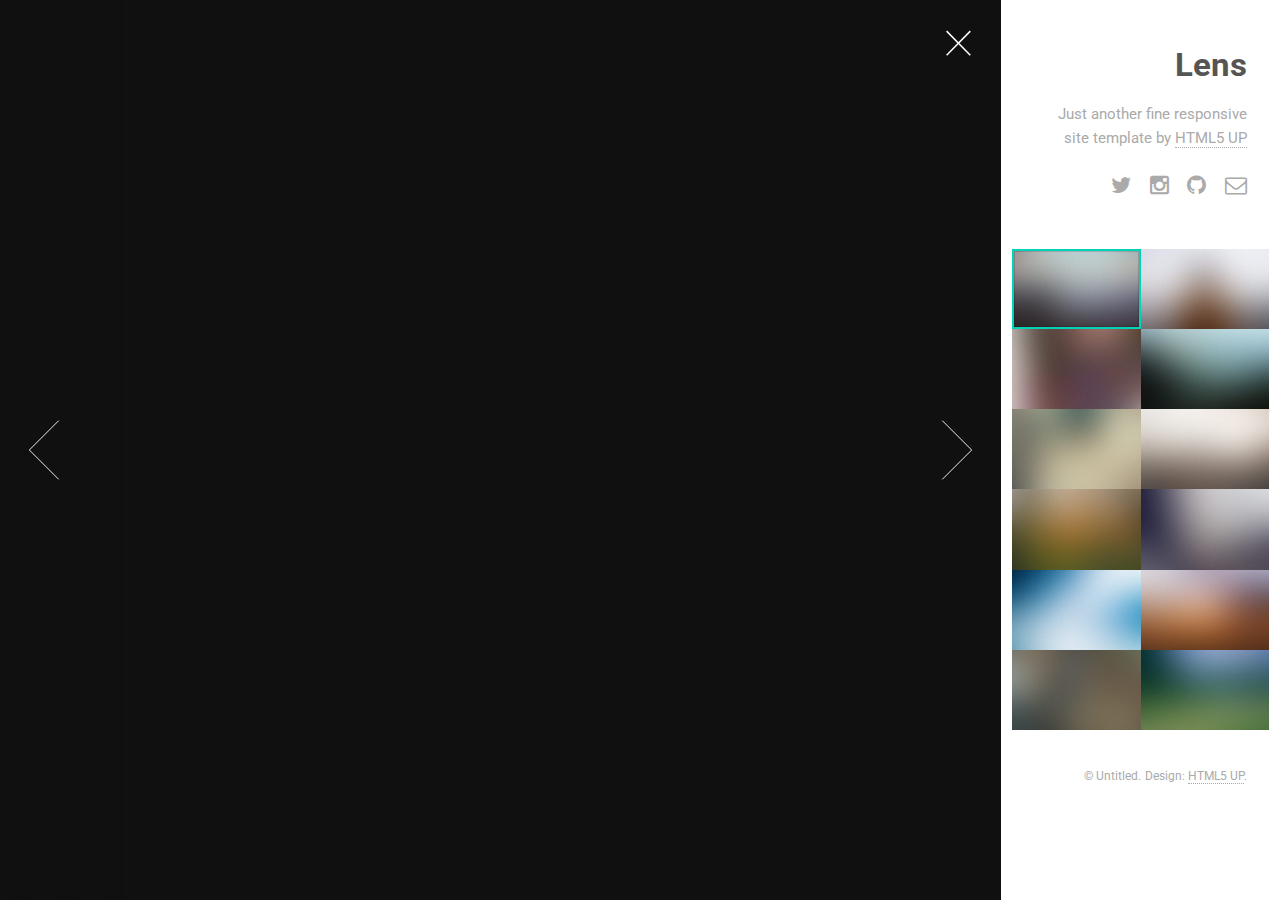
<file: lens/index.html>
<!DOCTYPE HTML>
<!--
	Lens by HTML5 UP
	html5up.net | @n33co
	Free for personal and commercial use under the CCA 3.0 license (html5up.net/license)
-->
<html>
	<head>
		<title>Lens by HTML5 UP</title>
		<meta charset="utf-8" />
		<meta name="viewport" content="width=device-width, initial-scale=1" />
		<!--[if lte IE 8]><script src="assets/js/ie/html5shiv.js"></script><![endif]-->
		<link rel="stylesheet" href="assets/css/main.css" />
		<!--[if lte IE 8]><link rel="stylesheet" href="assets/css/ie8.css" /><![endif]-->
		<!--[if lte IE 9]><link rel="stylesheet" href="assets/css/ie9.css" /><![endif]-->
		<noscript><link rel="stylesheet" href="assets/css/noscript.css" /></noscript>
	</head>
	<body class="is-loading-0 is-loading-1 is-loading-2">

		<!-- Main -->
			<div id="main">

				<!-- Header -->
					<header id="header">
						<h1>Lens</h1>
						<p>Just another fine responsive site template by <a href="http://html5up.net">HTML5 UP</a></p>
						<ul class="icons">
							<li><a href="#" class="icon fa-twitter"><span class="label">Twitter</span></a></li>
							<li><a href="#" class="icon fa-instagram"><span class="label">Instagram</span></a></li>
							<li><a href="#" class="icon fa-github"><span class="label">Github</span></a></li>
							<li><a href="#" class="icon fa-envelope-o"><span class="label">Email</span></a></li>
						</ul>
					</header>

				<!-- Thumbnail -->
					<section id="thumbnails">
						<article>
							<a class="thumbnail" href="images/fulls/01.jpg" data-position="left center"><img src="images/thumbs/01.jpg" alt="" /></a>
							<h2>Diam tempus accumsan</h2>
							<p>Lorem ipsum dolor sit amet, consectetur adipiscing elit.</p>
						</article>
						<article>
							<a class="thumbnail" href="images/fulls/02.jpg"><img src="images/thumbs/02.jpg" alt="" /></a>
							<h2>Vivamus convallis libero</h2>
							<p>Sed velit lacus, laoreet at venenatis convallis in lorem tincidunt.</p>
						</article>
						<article>
							<a class="thumbnail" href="images/fulls/03.jpg" data-position="top center"><img src="images/thumbs/03.jpg" alt="" /></a>
							<h2>Nec accumsan enim felis</h2>
							<p>Maecenas eleifend tellus ut turpis eleifend, vitae pretium faucibus.</p>
						</article>
						<article>
							<a class="thumbnail" href="images/fulls/04.jpg"><img src="images/thumbs/04.jpg" alt="" /></a>
							<h2>Donec maximus nisi eget</h2>
							<p>Tristique in nulla vel congue. Sed sociis natoque parturient nascetur.</p>
						</article>
						<article>
							<a class="thumbnail" href="images/fulls/05.jpg" data-position="top center"><img src="images/thumbs/05.jpg" alt="" /></a>
							<h2>Nullam vitae nunc vulputate</h2>
							<p>In pellentesque cursus velit id posuere. Donec vehicula nulla.</p>
						</article>
						<article>
							<a class="thumbnail" href="images/fulls/06.jpg"><img src="images/thumbs/06.jpg" alt="" /></a>
							<h2>Phasellus magna faucibus</h2>
							<p>Nulla dignissim libero maximus tellus varius dictum ut posuere magna.</p>
						</article>
						<article>
							<a class="thumbnail" href="images/fulls/07.jpg"><img src="images/thumbs/07.jpg" alt="" /></a>
							<h2>Proin quis mauris</h2>
							<p>Etiam ultricies, lorem quis efficitur porttitor, facilisis ante orci urna.</p>
						</article>
						<article>
							<a class="thumbnail" href="images/fulls/08.jpg"><img src="images/thumbs/08.jpg" alt="" /></a>
							<h2>Gravida quis varius enim</h2>
							<p>Nunc egestas congue lorem. Nullam dictum placerat ex sapien tortor mattis.</p>
						</article>
						<article>
							<a class="thumbnail" href="images/fulls/09.jpg"><img src="images/thumbs/09.jpg" alt="" /></a>
							<h2>Morbi eget vitae adipiscing</h2>
							<p>In quis vulputate dui. Maecenas metus elit, dictum praesent lacinia lacus.</p>
						</article>
						<article>
							<a class="thumbnail" href="images/fulls/10.jpg"><img src="images/thumbs/10.jpg" alt="" /></a>
							<h2>Habitant tristique senectus</h2>
							<p>Vestibulum ante ipsum primis in faucibus orci luctus ac tincidunt dolor.</p>
						</article>
						<article>
							<a class="thumbnail" href="images/fulls/11.jpg"><img src="images/thumbs/11.jpg" alt="" /></a>
							<h2>Pharetra ex non faucibus</h2>
							<p>Ut sed magna euismod leo laoreet congue. Fusce congue enim ultricies.</p>
						</article>
						<article>
							<a class="thumbnail" href="images/fulls/12.jpg"><img src="images/thumbs/12.jpg" alt="" /></a>
							<h2>Mattis lorem sodales</h2>
							<p>Feugiat auctor leo massa, nec vestibulum nisl erat faucibus, rutrum nulla.</p>
						</article>
					</section>

				<!-- Footer -->
					<footer id="footer">
						<ul class="copyright">
							<li>&copy; Untitled.</li><li>Design: <a href="http://html5up.net">HTML5 UP</a>.</li>
						</ul>
					</footer>

			</div>

		<!-- Scripts -->
			<script src="assets/js/jquery.min.js"></script>
			<script src="assets/js/skel.min.js"></script>
			<!--[if lte IE 8]><script src="assets/js/ie/respond.min.js"></script><![endif]-->
			<script src="assets/js/main.js"></script>

	</body>
</html>
</file>
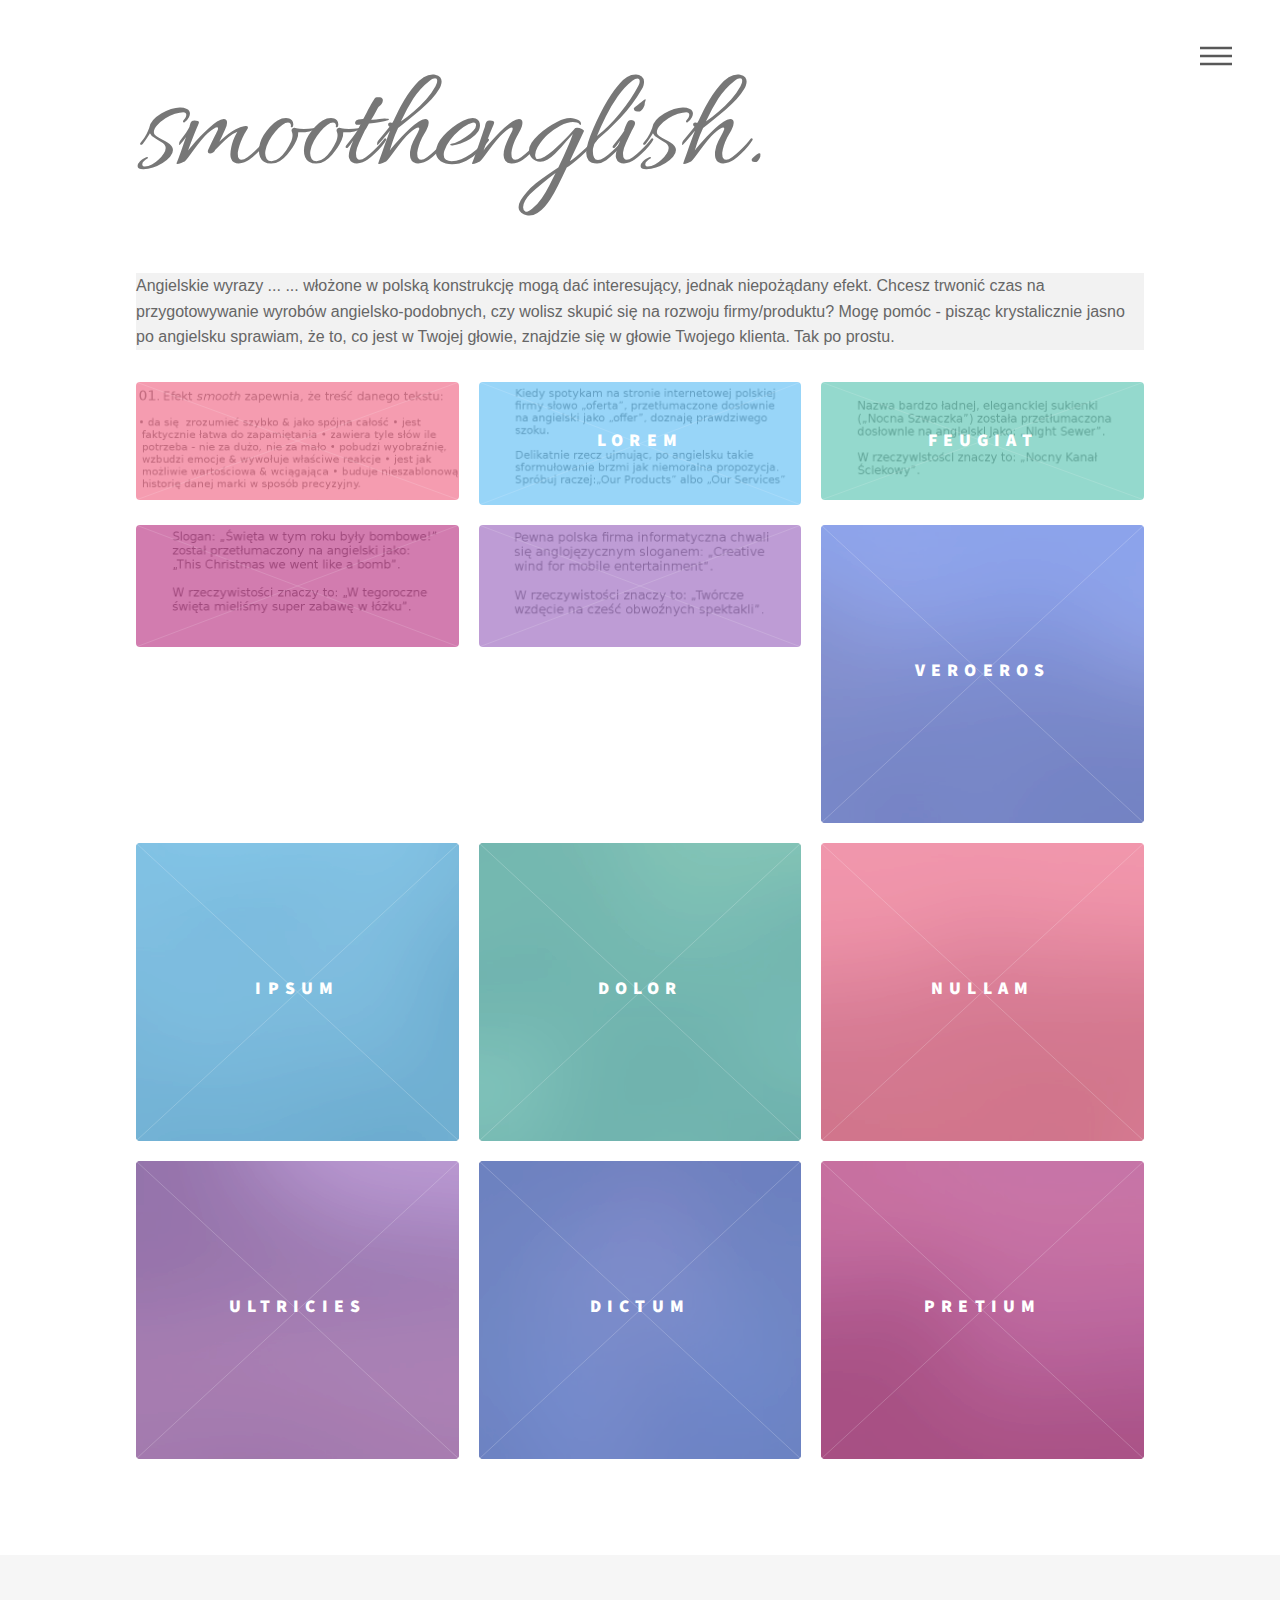
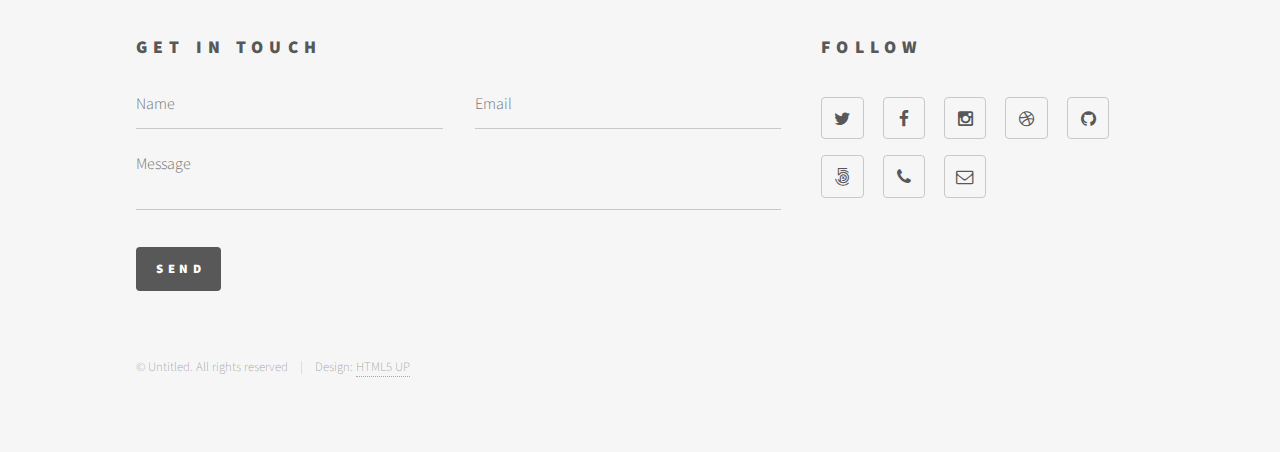
<file: phantom/index.html>
﻿<!DOCTYPE HTML>
<html lang="pl-PL">

<!--
	Phantom by HTML5 UP
	html5up.net | @n33co
	Free for personal and commercial use under the CCA 3.0 license (html5up.net/license)
-->
<html>
	<head>
		<title>idei, narracje, emocje, relacje!</title>
		<meta charset="utf-8" />
		<meta name="viewport" content="width=device-width, initial-scale=1" />
		<!--[if lte IE 8]><script src="assets/js/ie/html5shiv.js"></script><![endif]-->
		<link rel="stylesheet" href="assets/css/main.css" />
		<link href='http://fonts.googleapis.com/css?family=Allura|Cabin' rel='stylesheet' type='text/css' />
		<!--[if lte IE 9]><link rel="stylesheet" href="assets/css/ie9.css" /><![endif]-->
		<!--[if lte IE 8]><link rel="stylesheet" href="assets/css/ie8.css" /><![endif]-->
	</head>
	<body>
		<!-- Wrapper -->
			<div id="wrapper">

				<!-- Header -->
					<header id="header">
						<div class="inner">

							<!-- Logo 
								<a href="index.html" class="logo">
									<span class="symbol"><img src="images/logo.svg" alt="" /></span><span class="title">Phantom</span>
								</a>-->

							<!-- Nav -->
								<nav>
									<ul>
										<li><a href="#menu">Menu</a></li>
									</ul>
								</nav>

						</div>
					</header>

				<!-- Menu -->
					<nav id="menu">
						<h2>Menu</h2>
						<ul>
							<li><a href="index.html">Home</a></li>
							<li><a href="generic.html">Ipsum veroeros</a></li>
							<li><a href="generic.html">Tempus etiam</a></li>
							<li><a href="generic.html">Consequat dolor</a></li>
							<li><a href="elements.html">Elements</a></li>
						</ul>
					</nav>

				<!-- Main -->
					<div id="main">
					
						<div class="inner">
						
							<header>
								<h1>smoothenglish.</h1>
								
								<p>Angielskie wyrazy ...

    ... włożone w polską konstrukcję mogą dać interesujący, jednak niepożądany efekt.

    Chcesz trwonić czas na przygotowywanie wyrobów angielsko-podobnych, czy wolisz
    skupić się na rozwoju firmy/produktu?

    Mogę pomóc - pisząc krystalicznie jasno po angielsku sprawiam, że to, co jest w Twojej głowie, znajdzie się w głowie Twojego klienta. Tak po prostu.
</p>
										
							</header>
							<section class="tiles">
								<article class="style1">
									<span class="image">
										<img src="images/pic01.jpg" alt="" />
									</span>
									<a href="">
										<h2></h2>
										<div class="content">
											<p>
											</p>
										</div>
									</a>
								</article>
								<article class="style2">
									<span class="image">
										<img src="images/pic02.jpg" alt="" />
									</span>
									<a href="generic.html">
										<h2>Lorem</h2>
										<div class="content">
											<p>Sed nisl arcu euismod sit amet nisi lorem etiam dolor veroeros et feugiat.</p>
										</div>
									</a>
								</article>
								<article class="style3">
									<span class="image">
										<img src="images/pic03.jpg" alt="" />
									</span>
									<a href="generic.html">
										<h2>Feugiat</h2>
										<div class="content">
											<p>Sed nisl arcu euismod sit amet nisi lorem etiam dolor veroeros et feugiat.</p>
										</div>
									</a>
								</article>
								<article class="style4">
									<span class="image">
										<img src="images/pic04.jpg" alt="" />
									</span>
									<a href="generic.html">
										<h2>Tempus</h2>
										<div class="content">
											<p>Sed nisl arcu euismod sit amet nisi lorem etiam dolor veroeros et feugiat.</p>
										</div>
									</a>
								</article>
								<article class="style5">
									<span class="image">
										<img src="images/pic05.jpg" alt="" />
									</span>
									<a href="generic.html">
										<h2>Aliquam</h2>
										<div class="content">
											<p>Sed nisl arcu euismod sit amet nisi lorem etiam dolor veroeros et feugiat.</p>
										</div>
									</a>
								</article>
								<article class="style6">
									<span class="image">
										<img src="images/pic06.jpg" alt="" />
									</span>
									<a href="generic.html">
										<h2>Veroeros</h2>
										<div class="content">
											<p>Sed nisl arcu euismod sit amet nisi lorem etiam dolor veroeros et feugiat.</p>
										</div>
									</a>
								</article>
								<article class="style2">
									<span class="image">
										<img src="images/pic07.jpg" alt="" />
									</span>
									<a href="generic.html">
										<h2>Ipsum</h2>
										<div class="content">
											<p>Sed nisl arcu euismod sit amet nisi lorem etiam dolor veroeros et feugiat.</p>
										</div>
									</a>
								</article>
								<article class="style3">
									<span class="image">
										<img src="images/pic08.jpg" alt="" />
									</span>
									<a href="generic.html">
										<h2>Dolor</h2>
										<div class="content">
											<p>Sed nisl arcu euismod sit amet nisi lorem etiam dolor veroeros et feugiat.</p>
										</div>
									</a>
								</article>
								<article class="style1">
									<span class="image">
										<img src="images/pic09.jpg" alt="" />
									</span>
									<a href="generic.html">
										<h2>Nullam</h2>
										<div class="content">
											<p>Sed nisl arcu euismod sit amet nisi lorem etiam dolor veroeros et feugiat.</p>
										</div>
									</a>
								</article>
								<article class="style5">
									<span class="image">
										<img src="images/pic10.jpg" alt="" />
									</span>
									<a href="generic.html">
										<h2>Ultricies</h2>
										<div class="content">
											<p>Sed nisl arcu euismod sit amet nisi lorem etiam dolor veroeros et feugiat.</p>
										</div>
									</a>
								</article>
								<article class="style6">
									<span class="image">
										<img src="images/pic11.jpg" alt="" />
									</span>
									<a href="generic.html">
										<h2>Dictum</h2>
										<div class="content">
											<p>Sed nisl arcu euismod sit amet nisi lorem etiam dolor veroeros et feugiat.</p>
										</div>
									</a>
								</article>
								<article class="style4">
									<span class="image">
										<img src="images/pic12.jpg" alt="" />
									</span>
									<a href="generic.html">
										<h2>Pretium</h2>
										<div class="content">
											<p>Sed nisl arcu euismod sit amet nisi lorem etiam dolor veroeros et feugiat.</p>
										</div>
									</a>
								</article>
							</section>
						</div>
					</div>

				<!-- Footer -->
					<footer id="footer">
						<div class="inner">
							<section>
								<h2>Get in touch</h2>
								<form method="post" action="#">
									<div class="field half first">
										<input type="text" name="name" id="name" placeholder="Name" />
									</div>
									<div class="field half">
										<input type="email" name="email" id="email" placeholder="Email" />
									</div>
									<div class="field">
										<textarea name="message" id="message" placeholder="Message"></textarea>
									</div>
									<ul class="actions">
										<li><input type="submit" value="Send" class="special" /></li>
									</ul>
								</form>
							</section>
							<section>
								<h2>Follow</h2>
								<ul class="icons">
									<li><a href="#" class="icon style2 fa-twitter"><span class="label">Twitter</span></a></li>
									<li><a href="#" class="icon style2 fa-facebook"><span class="label">Facebook</span></a></li>
									<li><a href="#" class="icon style2 fa-instagram"><span class="label">Instagram</span></a></li>
									<li><a href="#" class="icon style2 fa-dribbble"><span class="label">Dribbble</span></a></li>
									<li><a href="#" class="icon style2 fa-github"><span class="label">GitHub</span></a></li>
									<li><a href="#" class="icon style2 fa-500px"><span class="label">500px</span></a></li>
									<li><a href="#" class="icon style2 fa-phone"><span class="label">Phone</span></a></li>
									<li><a href="#" class="icon style2 fa-envelope-o"><span class="label">Email</span></a></li>
								</ul>
							</section>
							<ul class="copyright">
								<li>&copy; Untitled. All rights reserved</li><li>Design: <a href="http://html5up.net">HTML5 UP</a></li>
							</ul>
						</div>
					</footer>

			</div>

		<!-- Scripts -->
			<script src="assets/js/jquery.min.js"></script>
			<script src="assets/js/skel.min.js"></script>
			<script src="assets/js/util.js"></script>
			<!--[if lte IE 8]><script src="assets/js/ie/respond.min.js"></script><![endif]-->
			<script src="assets/js/main.js"></script>

	</body>
</html>
</file>
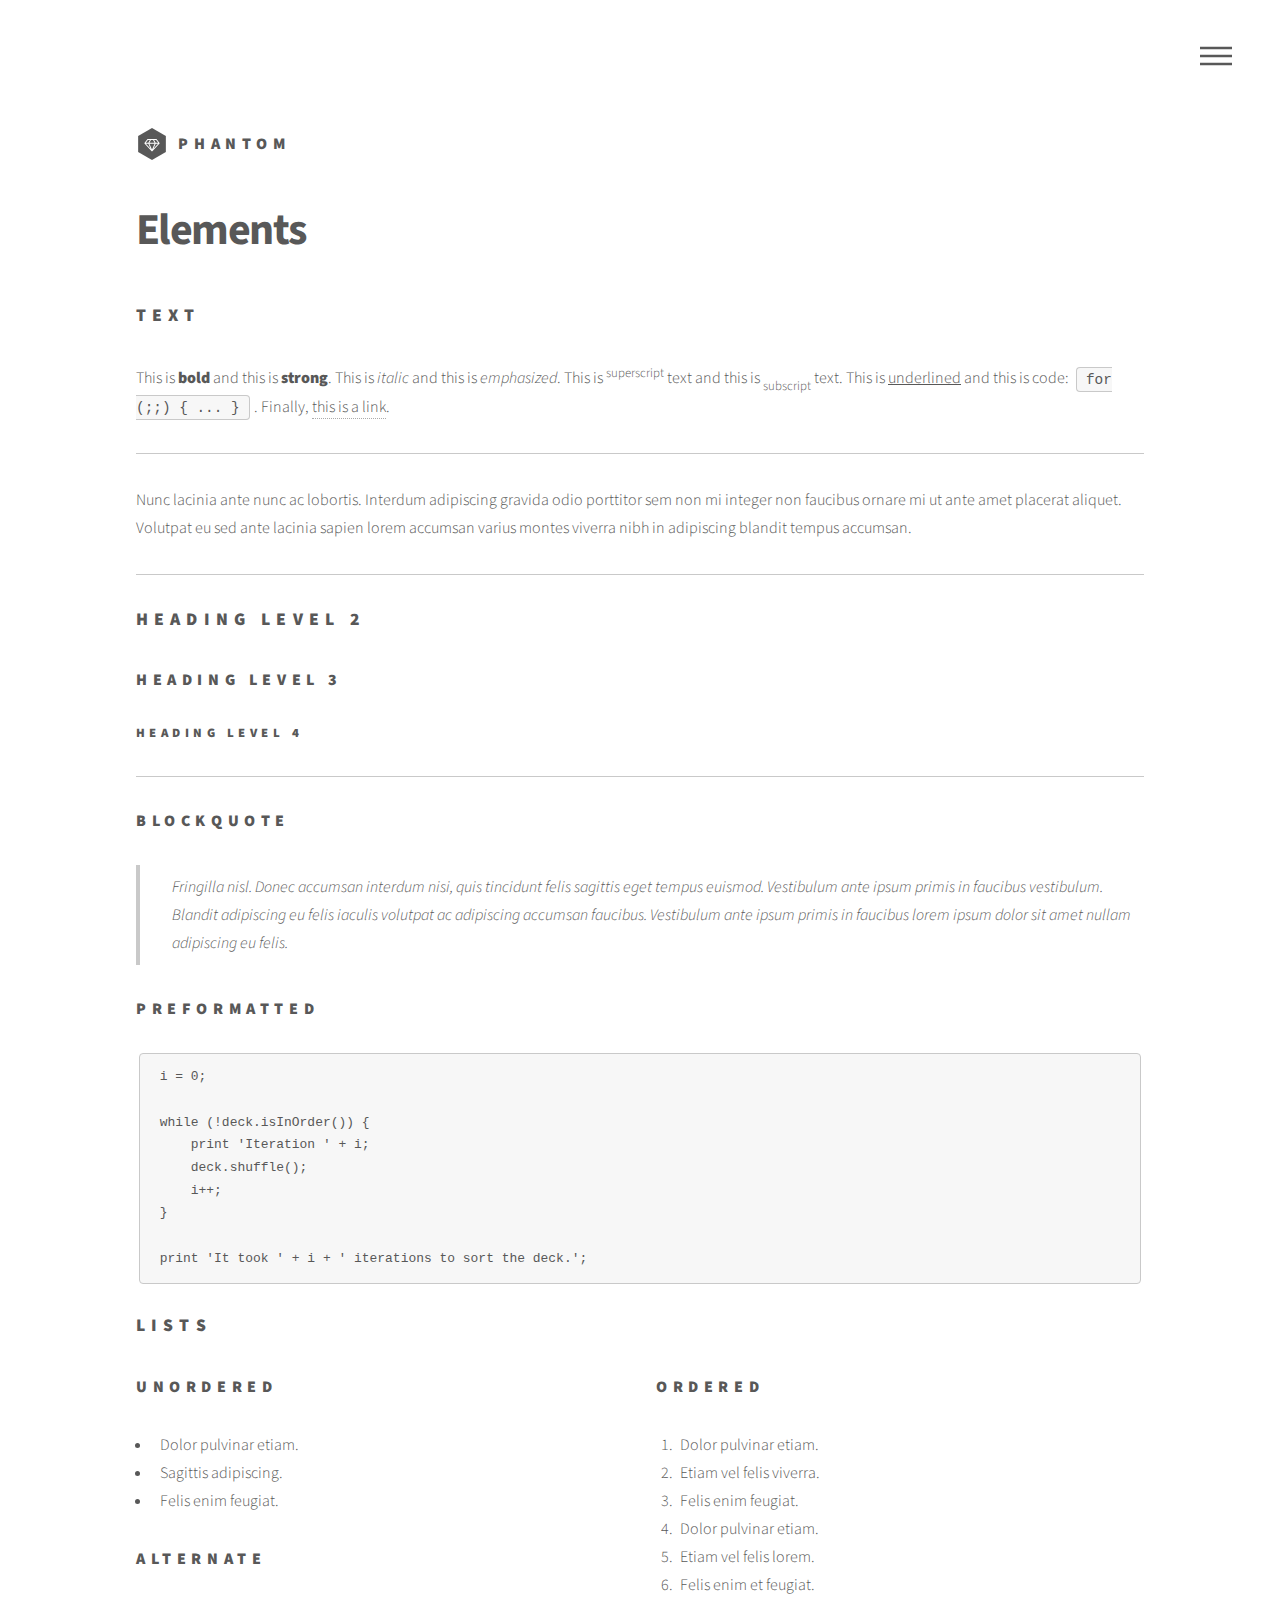
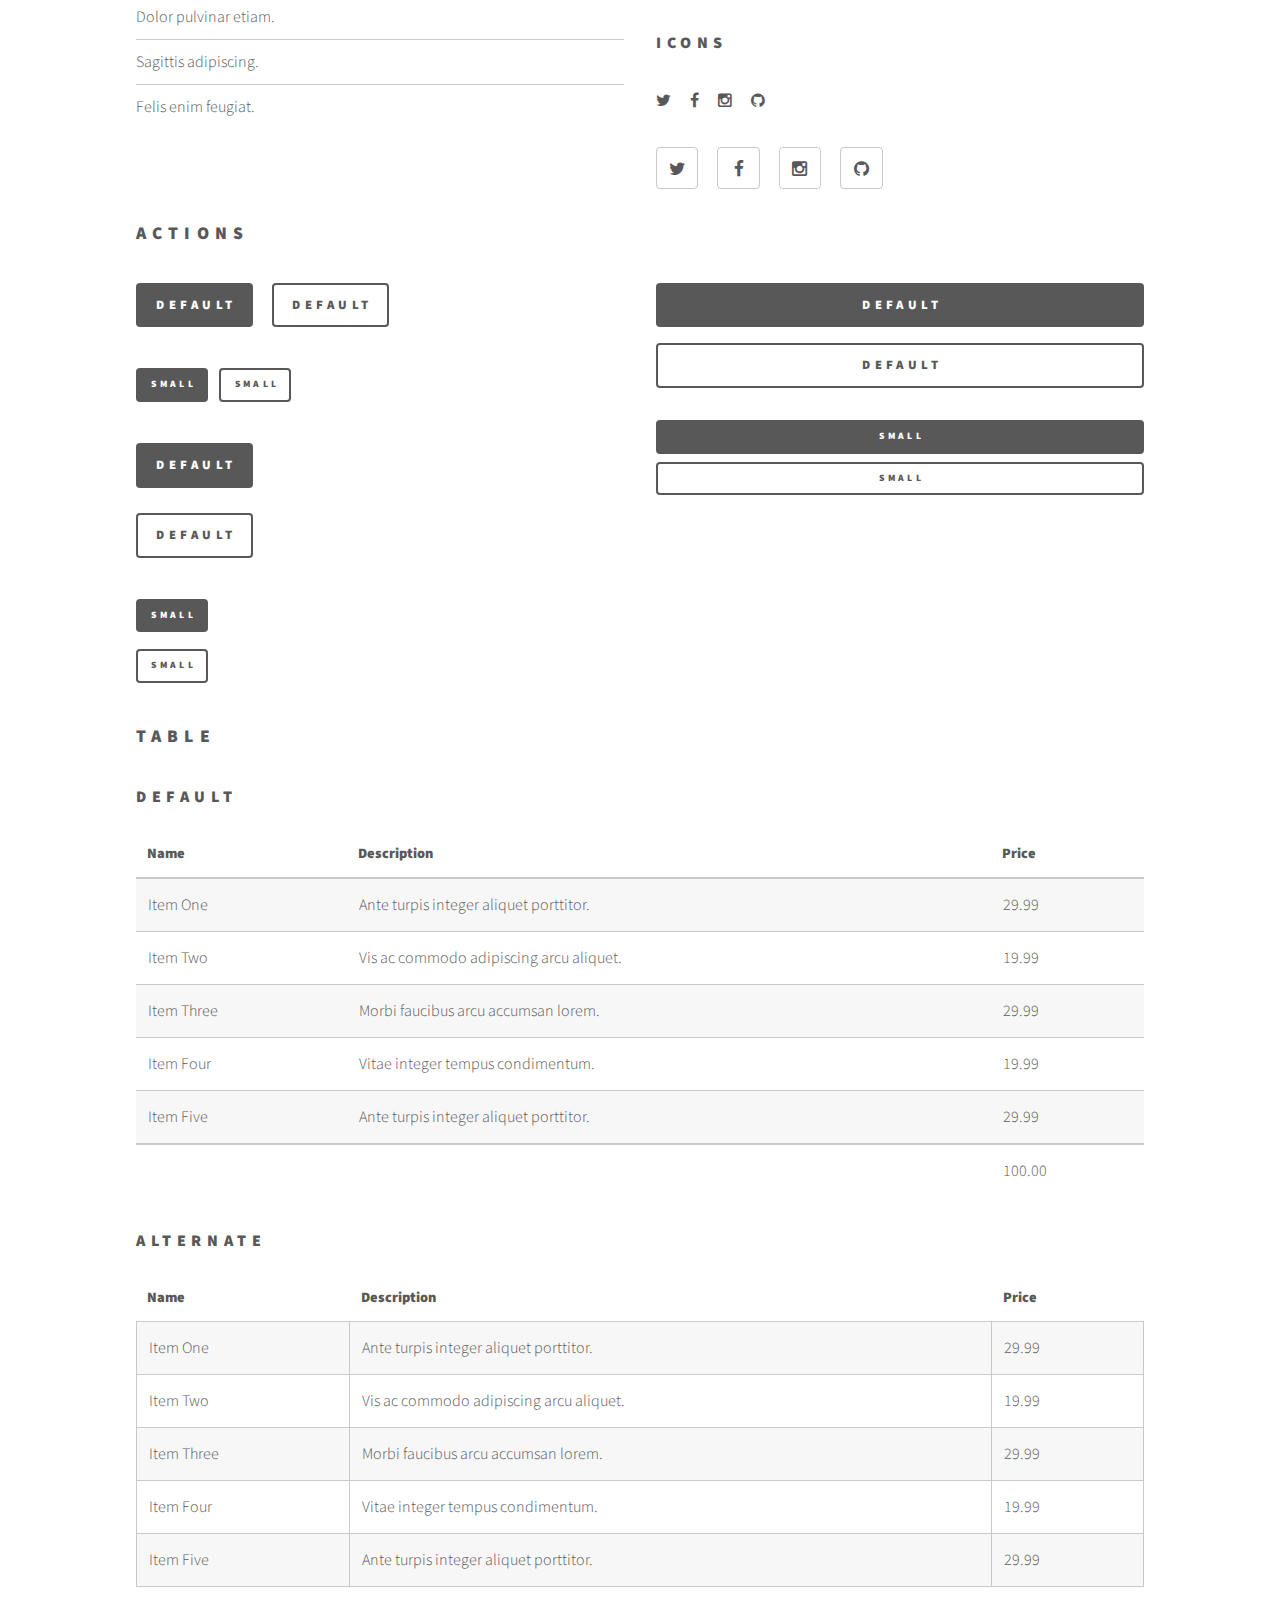
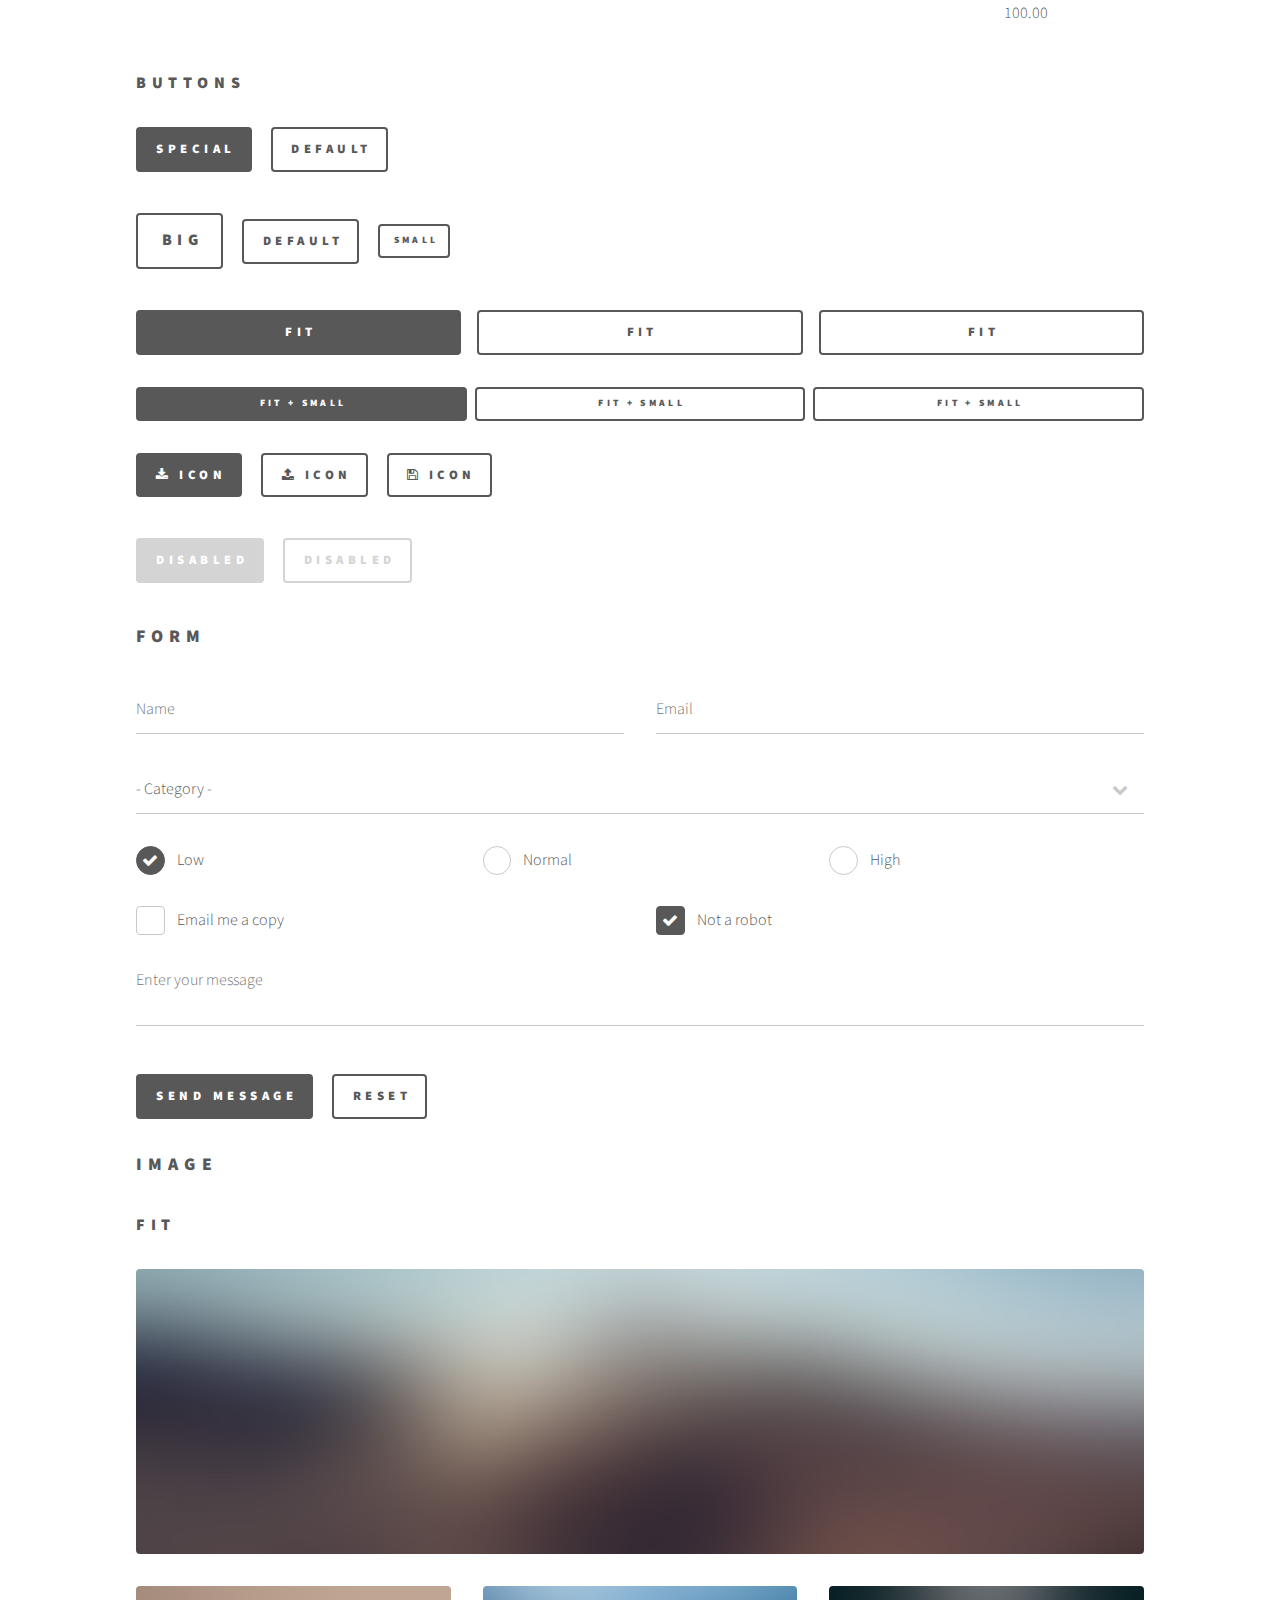
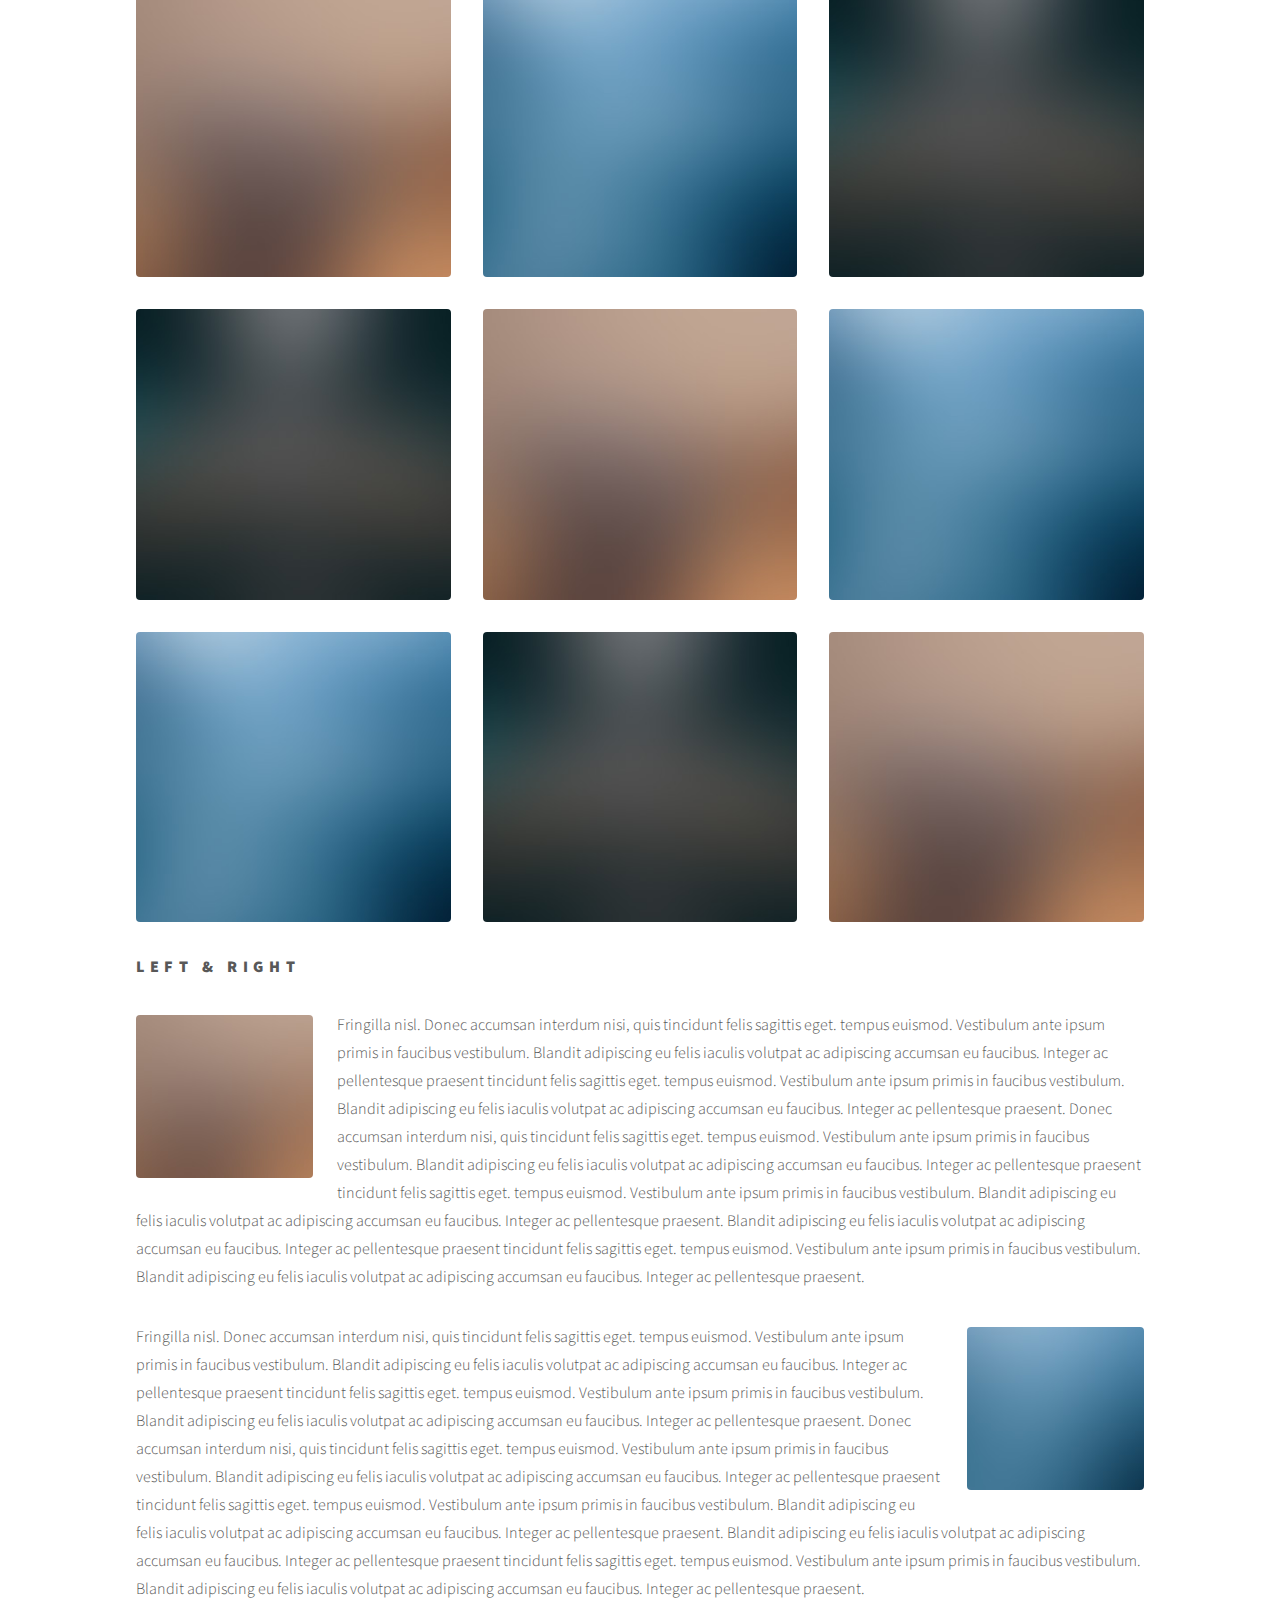
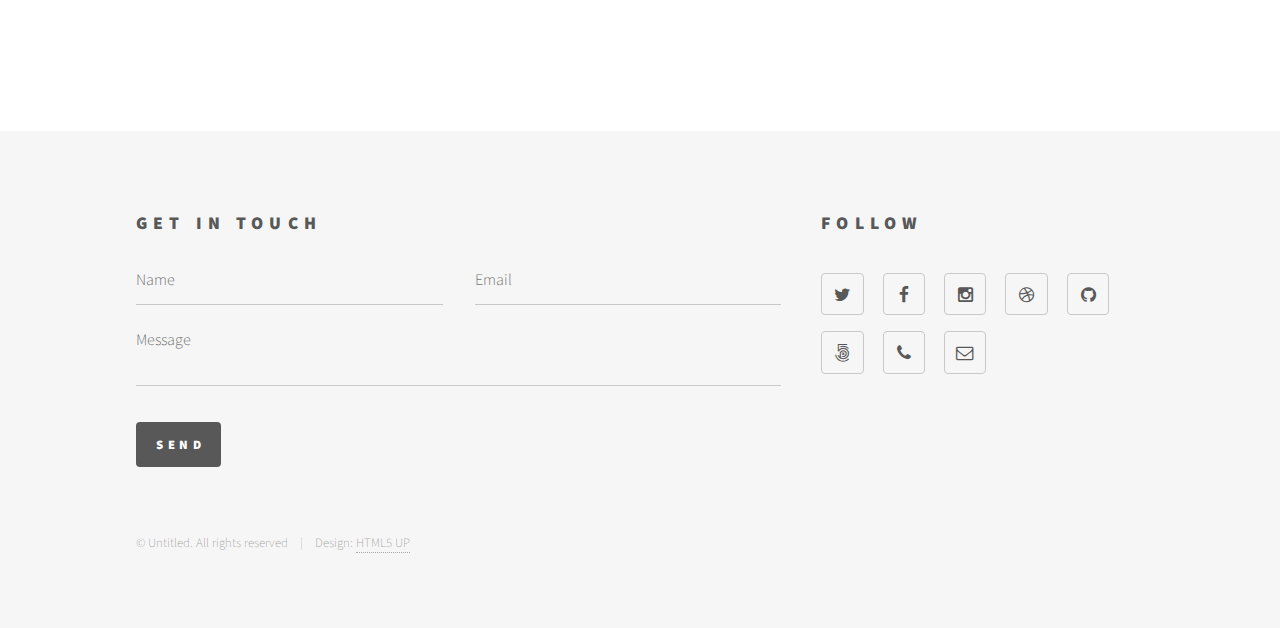
<file: elements.html>
<!DOCTYPE HTML>
<!--
	Phantom by HTML5 UP
	html5up.net | @n33co
	Free for personal and commercial use under the CCA 3.0 license (html5up.net/license)
-->
<html>
	<head>
		<title>Elements - Phantom by HTML5 UP</title>
		<meta charset="utf-8" />
		<meta name="viewport" content="width=device-width, initial-scale=1" />
		<!--[if lte IE 8]><script src="assets/js/ie/html5shiv.js"></script><![endif]-->
		<link rel="stylesheet" href="assets/css/main.css" />
		<!--[if lte IE 9]><link rel="stylesheet" href="assets/css/ie9.css" /><![endif]-->
		<!--[if lte IE 8]><link rel="stylesheet" href="assets/css/ie8.css" /><![endif]-->
	</head>
	<body>
		<!-- Wrapper -->
			<div id="wrapper">

				<!-- Header -->
					<header id="header">
						<div class="inner">

							<!-- Logo -->
								<a href="index.html" class="logo">
									<span class="symbol"><img src="images/logo.svg" alt="" /></span><span class="title">Phantom</span>
								</a>

							<!-- Nav -->
								<nav>
									<ul>
										<li><a href="#menu">Menu</a></li>
									</ul>
								</nav>

						</div>
					</header>

				<!-- Menu -->
					<nav id="menu">
						<h2>Menu</h2>
						<ul>
							<li><a href="index.html">Home</a></li>
							<li><a href="generic.html">Ipsum veroeros</a></li>
							<li><a href="generic.html">Tempus etiam</a></li>
							<li><a href="generic.html">Consequat dolor</a></li>
							<li><a href="elements.html">Elements</a></li>
						</ul>
					</nav>

				<!-- Main -->
					<div id="main">
						<div class="inner">
							<h1>Elements</h1>

							<!-- Text -->
								<section>
									<h2>Text</h2>
									<p>This is <b>bold</b> and this is <strong>strong</strong>. This is <i>italic</i> and this is <em>emphasized</em>.
									This is <sup>superscript</sup> text and this is <sub>subscript</sub> text.
									This is <u>underlined</u> and this is code: <code>for (;;) { ... }</code>. Finally, <a href="#">this is a link</a>.</p>
									<hr />
									<p>Nunc lacinia ante nunc ac lobortis. Interdum adipiscing gravida odio porttitor sem non mi integer non faucibus ornare mi ut ante amet placerat aliquet. Volutpat eu sed ante lacinia sapien lorem accumsan varius montes viverra nibh in adipiscing blandit tempus accumsan.</p>
									<hr />
									<h2>Heading Level 2</h2>
									<h3>Heading Level 3</h3>
									<h4>Heading Level 4</h4>
									<hr />
									<h3>Blockquote</h3>
									<blockquote>Fringilla nisl. Donec accumsan interdum nisi, quis tincidunt felis sagittis eget tempus euismod. Vestibulum ante ipsum primis in faucibus vestibulum. Blandit adipiscing eu felis iaculis volutpat ac adipiscing accumsan faucibus. Vestibulum ante ipsum primis in faucibus lorem ipsum dolor sit amet nullam adipiscing eu felis.</blockquote>
									<h3>Preformatted</h3>
									<pre><code>i = 0;

while (!deck.isInOrder()) {
    print 'Iteration ' + i;
    deck.shuffle();
    i++;
}

print 'It took ' + i + ' iterations to sort the deck.';</code></pre>
								</section>

							<!-- Lists -->
								<section>
									<h2>Lists</h2>
									<div class="row">
										<div class="6u 12u$(medium)">
											<h3>Unordered</h3>
											<ul>
												<li>Dolor pulvinar etiam.</li>
												<li>Sagittis adipiscing.</li>
												<li>Felis enim feugiat.</li>
											</ul>
											<h3>Alternate</h3>
											<ul class="alt">
												<li>Dolor pulvinar etiam.</li>
												<li>Sagittis adipiscing.</li>
												<li>Felis enim feugiat.</li>
											</ul>
										</div>
										<div class="6u$ 12u$(medium)">
											<h3>Ordered</h3>
											<ol>
												<li>Dolor pulvinar etiam.</li>
												<li>Etiam vel felis viverra.</li>
												<li>Felis enim feugiat.</li>
												<li>Dolor pulvinar etiam.</li>
												<li>Etiam vel felis lorem.</li>
												<li>Felis enim et feugiat.</li>
											</ol>
											<h3>Icons</h3>
											<ul class="icons">
												<li><a href="#" class="icon style1 fa-twitter"><span class="label">Twitter</span></a></li>
												<li><a href="#" class="icon style1 fa-facebook"><span class="label">Facebook</span></a></li>
												<li><a href="#" class="icon style1 fa-instagram"><span class="label">Instagram</span></a></li>
												<li><a href="#" class="icon style1 fa-github"><span class="label">Github</span></a></li>
											</ul>
											<ul class="icons">
												<li><a href="#" class="icon style2 fa-twitter"><span class="label">Twitter</span></a></li>
												<li><a href="#" class="icon style2 fa-facebook"><span class="label">Facebook</span></a></li>
												<li><a href="#" class="icon style2 fa-instagram"><span class="label">Instagram</span></a></li>
												<li><a href="#" class="icon style2 fa-github"><span class="label">Github</span></a></li>
											</ul>
										</div>
									</div>
									<h2>Actions</h2>
									<div class="row">
										<div class="6u 12u$(medium)">
											<ul class="actions">
												<li><a href="#" class="button special">Default</a></li>
												<li><a href="#" class="button">Default</a></li>
											</ul>
											<ul class="actions small">
												<li><a href="#" class="button special small">Small</a></li>
												<li><a href="#" class="button small">Small</a></li>
											</ul>
											<ul class="actions vertical">
												<li><a href="#" class="button special">Default</a></li>
												<li><a href="#" class="button">Default</a></li>
											</ul>
											<ul class="actions vertical small">
												<li><a href="#" class="button special small">Small</a></li>
												<li><a href="#" class="button small">Small</a></li>
											</ul>
										</div>
										<div class="6u 12u$(medium)">
											<ul class="actions vertical">
												<li><a href="#" class="button special fit">Default</a></li>
												<li><a href="#" class="button fit">Default</a></li>
											</ul>
											<ul class="actions vertical small">
												<li><a href="#" class="button special small fit">Small</a></li>
												<li><a href="#" class="button small fit">Small</a></li>
											</ul>
										</div>
									</div>
								</section>

							<!-- Table -->
								<section>
									<h2>Table</h2>
									<h3>Default</h3>
									<div class="table-wrapper">
										<table>
											<thead>
												<tr>
													<th>Name</th>
													<th>Description</th>
													<th>Price</th>
												</tr>
											</thead>
											<tbody>
												<tr>
													<td>Item One</td>
													<td>Ante turpis integer aliquet porttitor.</td>
													<td>29.99</td>
												</tr>
												<tr>
													<td>Item Two</td>
													<td>Vis ac commodo adipiscing arcu aliquet.</td>
													<td>19.99</td>
												</tr>
												<tr>
													<td>Item Three</td>
													<td> Morbi faucibus arcu accumsan lorem.</td>
													<td>29.99</td>
												</tr>
												<tr>
													<td>Item Four</td>
													<td>Vitae integer tempus condimentum.</td>
													<td>19.99</td>
												</tr>
												<tr>
													<td>Item Five</td>
													<td>Ante turpis integer aliquet porttitor.</td>
													<td>29.99</td>
												</tr>
											</tbody>
											<tfoot>
												<tr>
													<td colspan="2"></td>
													<td>100.00</td>
												</tr>
											</tfoot>
										</table>
									</div>

									<h3>Alternate</h3>
									<div class="table-wrapper">
										<table class="alt">
											<thead>
												<tr>
													<th>Name</th>
													<th>Description</th>
													<th>Price</th>
												</tr>
											</thead>
											<tbody>
												<tr>
													<td>Item One</td>
													<td>Ante turpis integer aliquet porttitor.</td>
													<td>29.99</td>
												</tr>
												<tr>
													<td>Item Two</td>
													<td>Vis ac commodo adipiscing arcu aliquet.</td>
													<td>19.99</td>
												</tr>
												<tr>
													<td>Item Three</td>
													<td> Morbi faucibus arcu accumsan lorem.</td>
													<td>29.99</td>
												</tr>
												<tr>
													<td>Item Four</td>
													<td>Vitae integer tempus condimentum.</td>
													<td>19.99</td>
												</tr>
												<tr>
													<td>Item Five</td>
													<td>Ante turpis integer aliquet porttitor.</td>
													<td>29.99</td>
												</tr>
											</tbody>
											<tfoot>
												<tr>
													<td colspan="2"></td>
													<td>100.00</td>
												</tr>
											</tfoot>
										</table>
									</div>
								</section>

							<!-- Buttons -->
								<section>
									<h3>Buttons</h3>
									<ul class="actions">
										<li><a href="#" class="button special">Special</a></li>
										<li><a href="#" class="button">Default</a></li>
									</ul>
									<ul class="actions">
										<li><a href="#" class="button big">Big</a></li>
										<li><a href="#" class="button">Default</a></li>
										<li><a href="#" class="button small">Small</a></li>
									</ul>
									<ul class="actions fit">
										<li><a href="#" class="button special fit">Fit</a></li>
										<li><a href="#" class="button fit">Fit</a></li>
										<li><a href="#" class="button fit">Fit</a></li>
									</ul>
									<ul class="actions fit small">
										<li><a href="#" class="button special fit small">Fit + Small</a></li>
										<li><a href="#" class="button fit small">Fit + Small</a></li>
										<li><a href="#" class="button fit small">Fit + Small</a></li>
									</ul>
									<ul class="actions">
										<li><a href="#" class="button special icon fa-download">Icon</a></li>
										<li><a href="#" class="button icon fa-upload">Icon</a></li>
										<li><a href="#" class="button icon fa-save">Icon</a></li>
									</ul>
									<ul class="actions">
										<li><span class="button special disabled">Disabled</span></li>
										<li><span class="button disabled">Disabled</span></li>
									</ul>
								</section>

							<!-- Form -->
								<section>
									<h2>Form</h2>
									<form method="post" action="#">
										<div class="row uniform">
											<div class="6u 12u$(xsmall)">
												<input type="text" name="demo-name" id="demo-name" value="" placeholder="Name" />
											</div>
											<div class="6u$ 12u$(xsmall)">
												<input type="email" name="demo-email" id="demo-email" value="" placeholder="Email" />
											</div>
											<div class="12u$">
												<div class="select-wrapper">
													<select name="demo-category" id="demo-category">
														<option value="">- Category -</option>
														<option value="1">Manufacturing</option>
														<option value="1">Shipping</option>
														<option value="1">Administration</option>
														<option value="1">Human Resources</option>
													</select>
												</div>
											</div>
											<div class="4u 12u$(small)">
												<input type="radio" id="demo-priority-low" name="demo-priority" checked>
												<label for="demo-priority-low">Low</label>
											</div>
											<div class="4u 12u$(small)">
												<input type="radio" id="demo-priority-normal" name="demo-priority">
												<label for="demo-priority-normal">Normal</label>
											</div>
											<div class="4u$ 12u$(small)">
												<input type="radio" id="demo-priority-high" name="demo-priority">
												<label for="demo-priority-high">High</label>
											</div>
											<div class="6u 12u$(small)">
												<input type="checkbox" id="demo-copy" name="demo-copy">
												<label for="demo-copy">Email me a copy</label>
											</div>
											<div class="6u$ 12u$(small)">
												<input type="checkbox" id="demo-human" name="demo-human" checked>
												<label for="demo-human">Not a robot</label>
											</div>
											<div class="12u$">
												<textarea name="demo-message" id="demo-message" placeholder="Enter your message" rows="6"></textarea>
											</div>
											<div class="12u$">
												<ul class="actions">
													<li><input type="submit" value="Send Message" class="special" /></li>
													<li><input type="reset" value="Reset" /></li>
												</ul>
											</div>
										</div>
									</form>
								</section>

							<!-- Image -->
								<section>
									<h2>Image</h2>
									<h3>Fit</h3>
									<div class="box alt">
										<div class="row uniform">
											<div class="12u$"><span class="image fit"><img src="images/pic13.jpg" alt="" /></span></div>
											<div class="4u"><span class="image fit"><img src="images/pic01.jpg" alt="" /></span></div>
											<div class="4u"><span class="image fit"><img src="images/pic02.jpg" alt="" /></span></div>
											<div class="4u$"><span class="image fit"><img src="images/pic03.jpg" alt="" /></span></div>
											<div class="4u"><span class="image fit"><img src="images/pic03.jpg" alt="" /></span></div>
											<div class="4u"><span class="image fit"><img src="images/pic01.jpg" alt="" /></span></div>
											<div class="4u$"><span class="image fit"><img src="images/pic02.jpg" alt="" /></span></div>
											<div class="4u"><span class="image fit"><img src="images/pic02.jpg" alt="" /></span></div>
											<div class="4u"><span class="image fit"><img src="images/pic03.jpg" alt="" /></span></div>
											<div class="4u$"><span class="image fit"><img src="images/pic01.jpg" alt="" /></span></div>
										</div>
									</div>
									<h3>Left &amp; Right</h3>
									<p><span class="image left"><img src="images/pic14.jpg" alt="" /></span>Fringilla nisl. Donec accumsan interdum nisi, quis tincidunt felis sagittis eget. tempus euismod. Vestibulum ante ipsum primis in faucibus vestibulum. Blandit adipiscing eu felis iaculis volutpat ac adipiscing accumsan eu faucibus. Integer ac pellentesque praesent tincidunt felis sagittis eget. tempus euismod. Vestibulum ante ipsum primis in faucibus vestibulum. Blandit adipiscing eu felis iaculis volutpat ac adipiscing accumsan eu faucibus. Integer ac pellentesque praesent. Donec accumsan interdum nisi, quis tincidunt felis sagittis eget. tempus euismod. Vestibulum ante ipsum primis in faucibus vestibulum. Blandit adipiscing eu felis iaculis volutpat ac adipiscing accumsan eu faucibus. Integer ac pellentesque praesent tincidunt felis sagittis eget. tempus euismod. Vestibulum ante ipsum primis in faucibus vestibulum. Blandit adipiscing eu felis iaculis volutpat ac adipiscing accumsan eu faucibus. Integer ac pellentesque praesent. Blandit adipiscing eu felis iaculis volutpat ac adipiscing accumsan eu faucibus. Integer ac pellentesque praesent tincidunt felis sagittis eget. tempus euismod. Vestibulum ante ipsum primis in faucibus vestibulum. Blandit adipiscing eu felis iaculis volutpat ac adipiscing accumsan eu faucibus. Integer ac pellentesque praesent.</p>
									<p><span class="image right"><img src="images/pic15.jpg" alt="" /></span>Fringilla nisl. Donec accumsan interdum nisi, quis tincidunt felis sagittis eget. tempus euismod. Vestibulum ante ipsum primis in faucibus vestibulum. Blandit adipiscing eu felis iaculis volutpat ac adipiscing accumsan eu faucibus. Integer ac pellentesque praesent tincidunt felis sagittis eget. tempus euismod. Vestibulum ante ipsum primis in faucibus vestibulum. Blandit adipiscing eu felis iaculis volutpat ac adipiscing accumsan eu faucibus. Integer ac pellentesque praesent. Donec accumsan interdum nisi, quis tincidunt felis sagittis eget. tempus euismod. Vestibulum ante ipsum primis in faucibus vestibulum. Blandit adipiscing eu felis iaculis volutpat ac adipiscing accumsan eu faucibus. Integer ac pellentesque praesent tincidunt felis sagittis eget. tempus euismod. Vestibulum ante ipsum primis in faucibus vestibulum. Blandit adipiscing eu felis iaculis volutpat ac adipiscing accumsan eu faucibus. Integer ac pellentesque praesent. Blandit adipiscing eu felis iaculis volutpat ac adipiscing accumsan eu faucibus. Integer ac pellentesque praesent tincidunt felis sagittis eget. tempus euismod. Vestibulum ante ipsum primis in faucibus vestibulum. Blandit adipiscing eu felis iaculis volutpat ac adipiscing accumsan eu faucibus. Integer ac pellentesque praesent.</p>
								</section>

						</div>
					</div>

				<!-- Footer -->
					<footer id="footer">
						<div class="inner">
							<section>
								<h2>Get in touch</h2>
								<form method="post" action="#">
									<div class="field half first">
										<input type="text" name="name" id="name" placeholder="Name" />
									</div>
									<div class="field half">
										<input type="email" name="email" id="email" placeholder="Email" />
									</div>
									<div class="field">
										<textarea name="message" id="message" placeholder="Message"></textarea>
									</div>
									<ul class="actions">
										<li><input type="submit" value="Send" class="special" /></li>
									</ul>
								</form>
							</section>
							<section>
								<h2>Follow</h2>
								<ul class="icons">
									<li><a href="#" class="icon style2 fa-twitter"><span class="label">Twitter</span></a></li>
									<li><a href="#" class="icon style2 fa-facebook"><span class="label">Facebook</span></a></li>
									<li><a href="#" class="icon style2 fa-instagram"><span class="label">Instagram</span></a></li>
									<li><a href="#" class="icon style2 fa-dribbble"><span class="label">Dribbble</span></a></li>
									<li><a href="#" class="icon style2 fa-github"><span class="label">GitHub</span></a></li>
									<li><a href="#" class="icon style2 fa-500px"><span class="label">500px</span></a></li>
									<li><a href="#" class="icon style2 fa-phone"><span class="label">Phone</span></a></li>
									<li><a href="#" class="icon style2 fa-envelope-o"><span class="label">Email</span></a></li>
								</ul>
							</section>
							<ul class="copyright">
								<li>&copy; Untitled. All rights reserved</li><li>Design: <a href="http://html5up.net">HTML5 UP</a></li>
							</ul>
						</div>
					</footer>

			</div>

		<!-- Scripts -->
			<script src="assets/js/jquery.min.js"></script>
			<script src="assets/js/skel.min.js"></script>
			<script src="assets/js/util.js"></script>
			<!--[if lte IE 8]><script src="assets/js/ie/respond.min.js"></script><![endif]-->
			<script src="assets/js/main.js"></script>

	</body>
</html>
</file>
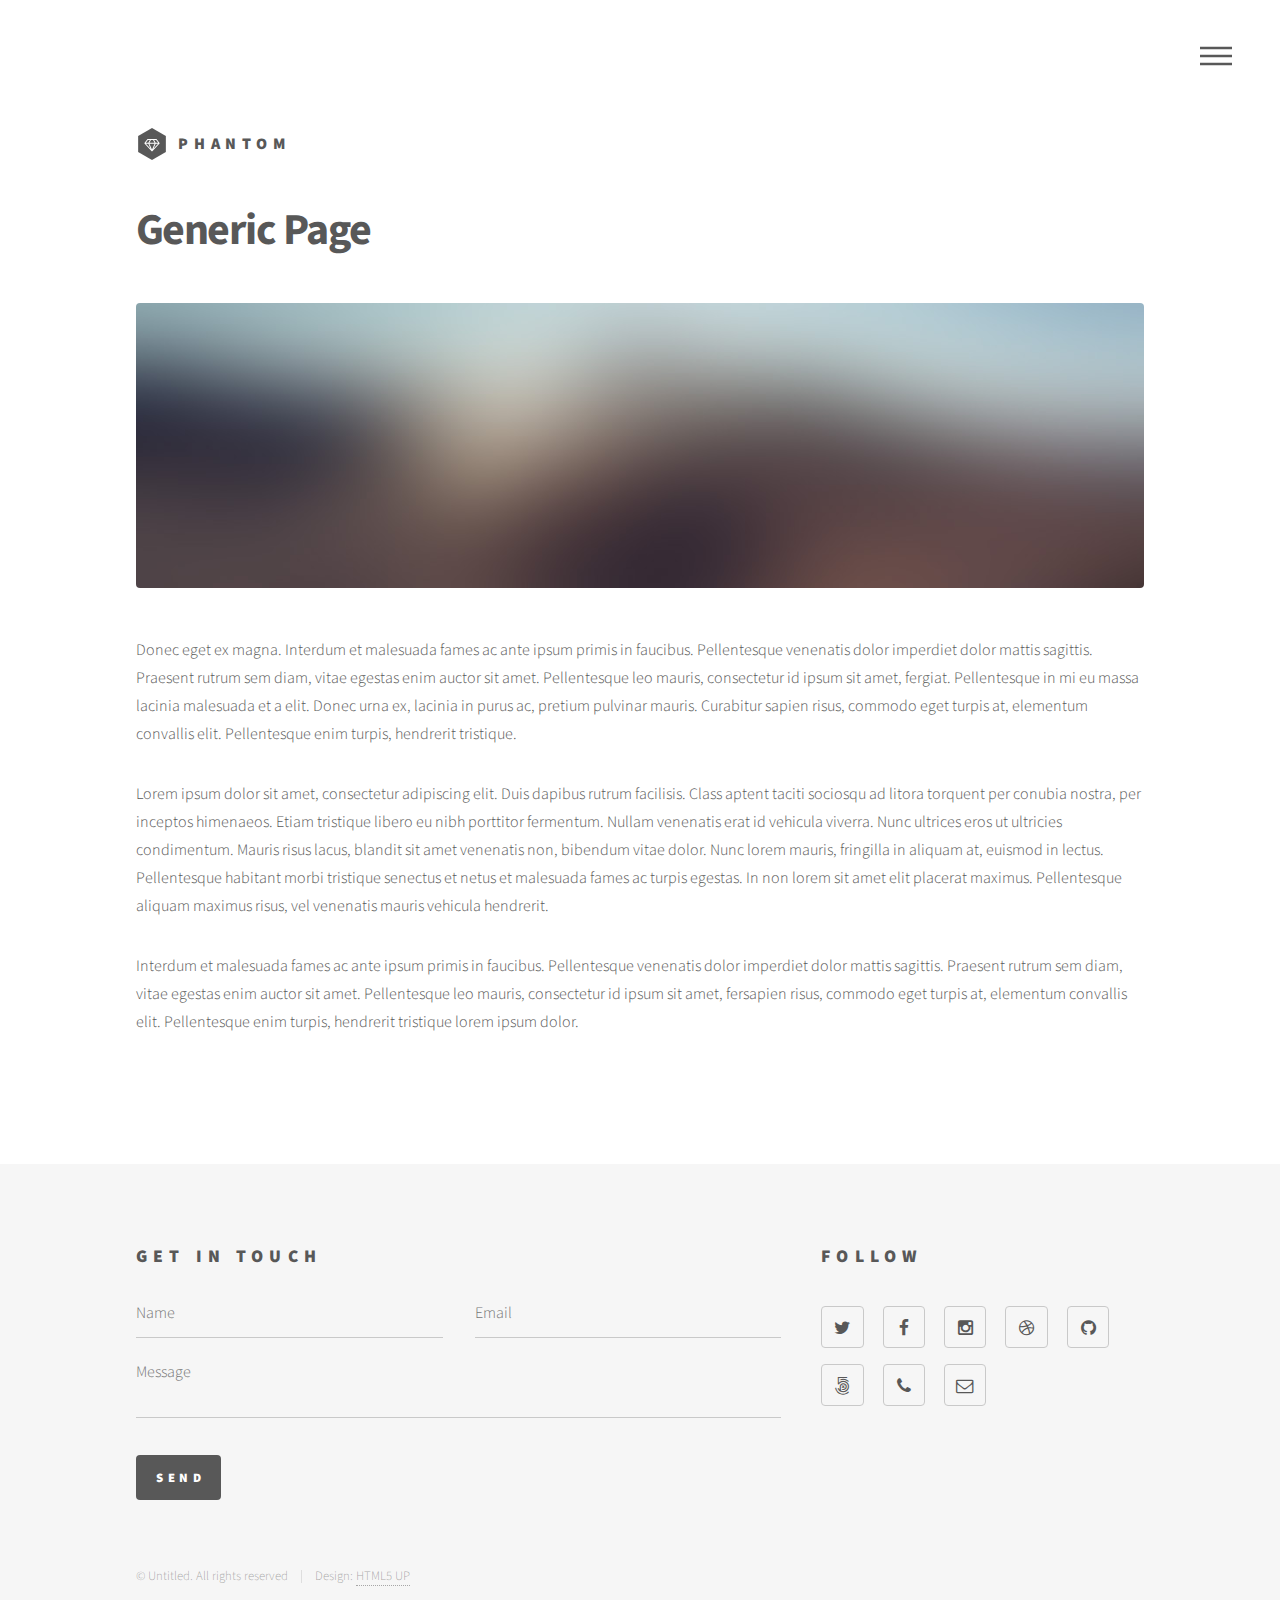
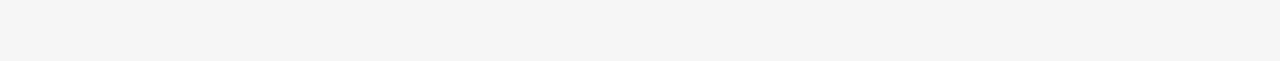
<file: generic.html>
<!DOCTYPE HTML>
<!--
	Phantom by HTML5 UP
	html5up.net | @n33co
	Free for personal and commercial use under the CCA 3.0 license (html5up.net/license)
-->
<html>
	<head>
		<title>Generic - Phantom by HTML5 UP</title>
		<meta charset="utf-8" />
		<meta name="viewport" content="width=device-width, initial-scale=1" />
		<!--[if lte IE 8]><script src="assets/js/ie/html5shiv.js"></script><![endif]-->
		<link rel="stylesheet" href="assets/css/main.css" />
		<!--[if lte IE 9]><link rel="stylesheet" href="assets/css/ie9.css" /><![endif]-->
		<!--[if lte IE 8]><link rel="stylesheet" href="assets/css/ie8.css" /><![endif]-->
	</head>
	<body>
		<!-- Wrapper -->
			<div id="wrapper">

				<!-- Header -->
					<header id="header">
						<div class="inner">

							<!-- Logo -->
								<a href="index.html" class="logo">
									<span class="symbol"><img src="images/logo.svg" alt="" /></span><span class="title">Phantom</span>
								</a>

							<!-- Nav -->
								<nav>
									<ul>
										<li><a href="#menu">Menu</a></li>
									</ul>
								</nav>

						</div>
					</header>

				<!-- Menu -->
					<nav id="menu">
						<h2>Menu</h2>
						<ul>
							<li><a href="index.html">Home</a></li>
							<li><a href="generic.html">Ipsum veroeros</a></li>
							<li><a href="generic.html">Tempus etiam</a></li>
							<li><a href="generic.html">Consequat dolor</a></li>
							<li><a href="elements.html">Elements</a></li>
						</ul>
					</nav>

				<!-- Main -->
					<div id="main">
						<div class="inner">
							<h1>Generic Page</h1>
							<span class="image main"><img src="images/pic13.jpg" alt="" /></span>
							<p>Donec eget ex magna. Interdum et malesuada fames ac ante ipsum primis in faucibus. Pellentesque venenatis dolor imperdiet dolor mattis sagittis. Praesent rutrum sem diam, vitae egestas enim auctor sit amet. Pellentesque leo mauris, consectetur id ipsum sit amet, fergiat. Pellentesque in mi eu massa lacinia malesuada et a elit. Donec urna ex, lacinia in purus ac, pretium pulvinar mauris. Curabitur sapien risus, commodo eget turpis at, elementum convallis elit. Pellentesque enim turpis, hendrerit tristique.</p>
							<p>Lorem ipsum dolor sit amet, consectetur adipiscing elit. Duis dapibus rutrum facilisis. Class aptent taciti sociosqu ad litora torquent per conubia nostra, per inceptos himenaeos. Etiam tristique libero eu nibh porttitor fermentum. Nullam venenatis erat id vehicula viverra. Nunc ultrices eros ut ultricies condimentum. Mauris risus lacus, blandit sit amet venenatis non, bibendum vitae dolor. Nunc lorem mauris, fringilla in aliquam at, euismod in lectus. Pellentesque habitant morbi tristique senectus et netus et malesuada fames ac turpis egestas. In non lorem sit amet elit placerat maximus. Pellentesque aliquam maximus risus, vel venenatis mauris vehicula hendrerit.</p>
							<p>Interdum et malesuada fames ac ante ipsum primis in faucibus. Pellentesque venenatis dolor imperdiet dolor mattis sagittis. Praesent rutrum sem diam, vitae egestas enim auctor sit amet. Pellentesque leo mauris, consectetur id ipsum sit amet, fersapien risus, commodo eget turpis at, elementum convallis elit. Pellentesque enim turpis, hendrerit tristique lorem ipsum dolor.</p>
						</div>
					</div>

				<!-- Footer -->
					<footer id="footer">
						<div class="inner">
							<section>
								<h2>Get in touch</h2>
								<form method="post" action="#">
									<div class="field half first">
										<input type="text" name="name" id="name" placeholder="Name" />
									</div>
									<div class="field half">
										<input type="email" name="email" id="email" placeholder="Email" />
									</div>
									<div class="field">
										<textarea name="message" id="message" placeholder="Message"></textarea>
									</div>
									<ul class="actions">
										<li><input type="submit" value="Send" class="special" /></li>
									</ul>
								</form>
							</section>
							<section>
								<h2>Follow</h2>
								<ul class="icons">
									<li><a href="#" class="icon style2 fa-twitter"><span class="label">Twitter</span></a></li>
									<li><a href="#" class="icon style2 fa-facebook"><span class="label">Facebook</span></a></li>
									<li><a href="#" class="icon style2 fa-instagram"><span class="label">Instagram</span></a></li>
									<li><a href="#" class="icon style2 fa-dribbble"><span class="label">Dribbble</span></a></li>
									<li><a href="#" class="icon style2 fa-github"><span class="label">GitHub</span></a></li>
									<li><a href="#" class="icon style2 fa-500px"><span class="label">500px</span></a></li>
									<li><a href="#" class="icon style2 fa-phone"><span class="label">Phone</span></a></li>
									<li><a href="#" class="icon style2 fa-envelope-o"><span class="label">Email</span></a></li>
								</ul>
							</section>
							<ul class="copyright">
								<li>&copy; Untitled. All rights reserved</li><li>Design: <a href="http://html5up.net">HTML5 UP</a></li>
							</ul>
						</div>
					</footer>

			</div>

		<!-- Scripts -->
			<script src="assets/js/jquery.min.js"></script>
			<script src="assets/js/skel.min.js"></script>
			<script src="assets/js/util.js"></script>
			<!--[if lte IE 8]><script src="assets/js/ie/respond.min.js"></script><![endif]-->
			<script src="assets/js/main.js"></script>

	</body>
</html>
</file>
<file: assets/css/ie9.css>
/*
	Phantom by HTML5 UP
	html5up.net | @n33co
	Free for personal and commercial use under the CCA 3.0 license (html5up.net/license)
*/

/* Tiles */

	.tiles:after {
		content: '';
		display: block;
		clear: both;
	}

	.tiles article {
		float: left;
	}

		.tiles article > a {
			padding-top: 50%;
			margin-top: -1.75em;
		}

		body:not(.is-touch) .tiles article:hover > .image {
			-moz-transform: none;
			-webkit-transform: none;
			-ms-transform: none;
			transform: none;
		}

/* Footer */

	#footer > .inner section {
		float: left;
	}

	#footer > .inner .copyright {
		clear: both;
		padding-top: 4em;
	}
</file>
<file: assets/css/ie8.css>
/*
	Phantom by HTML5 UP
	html5up.net | @n33co
	Free for personal and commercial use under the CCA 3.0 license (html5up.net/license)
*/

/* Form */

	form .field {
		float: none !important;
		width: 100% !important;
		padding-left: 0 !important;
	}

/* Button */

	input[type="submit"],
	input[type="reset"],
	input[type="button"],
	button,
	.button {
		border: solid 2px #585858 !important;
	}

		input[type="submit"]:hover,
		input[type="reset"]:hover,
		input[type="button"]:hover,
		button:hover,
		.button:hover {
			border-color: #f2849e !important;
		}

		input[type="submit"].special,
		input[type="reset"].special,
		input[type="button"].special,
		button.special,
		.button.special {
			border: none !important;
		}

/* Tiles */

	.tiles article > .image:before, .tiles article > .image:after {
		display: none;
	}

/* Header */

	#header .logo .symbol {
		display: none;
	}

	#header nav ul li a[href="#menu"] {
		text-indent: 0;
		width: auto;
		font-size: 0.8em;
	}

		#header nav ul li a[href="#menu"]:before, #header nav ul li a[href="#menu"]:after {
			display: none;
		}

/* Footer */

	#footer > .inner section {
		width: 50%;
		margin-left: 3em;
	}

		#footer > .inner section:first-child {
			margin-left: 0;
			width: 40%;
		}
</file>
<file: architect/stylesheets/github-light.css>
/*
The MIT License (MIT)

Copyright (c) 2015 GitHub, Inc.

Permission is hereby granted, free of charge, to any person obtaining a copy
of this software and associated documentation files (the "Software"), to deal
in the Software without restriction, including without limitation the rights
to use, copy, modify, merge, publish, distribute, sublicense, and/or sell
copies of the Software, and to permit persons to whom the Software is
furnished to do so, subject to the following conditions:

The above copyright notice and this permission notice shall be included in all
copies or substantial portions of the Software.

THE SOFTWARE IS PROVIDED "AS IS", WITHOUT WARRANTY OF ANY KIND, EXPRESS OR
IMPLIED, INCLUDING BUT NOT LIMITED TO THE WARRANTIES OF MERCHANTABILITY,
FITNESS FOR A PARTICULAR PURPOSE AND NONINFRINGEMENT. IN NO EVENT SHALL THE
AUTHORS OR COPYRIGHT HOLDERS BE LIABLE FOR ANY CLAIM, DAMAGES OR OTHER
LIABILITY, WHETHER IN AN ACTION OF CONTRACT, TORT OR OTHERWISE, ARISING FROM,
OUT OF OR IN CONNECTION WITH THE SOFTWARE OR THE USE OR OTHER DEALINGS IN THE
SOFTWARE.

*/

.pl-c /* comment */ {
  color: #969896;
}

.pl-c1      /* constant, markup.raw, meta.diff.header, meta.module-reference, meta.property-name, support, support.constant, support.variable, variable.other.constant */,
.pl-s .pl-v /* string variable */ {
  color: #0086b3;
}

.pl-e  /* entity */,
.pl-en /* entity.name */ {
  color: #795da3;
}

.pl-s .pl-s1 /* string source */,
.pl-smi      /* storage.modifier.import, storage.modifier.package, storage.type.java, variable.other, variable.parameter.function */ {
  color: #333;
}

.pl-ent /* entity.name.tag */ {
  color: #63a35c;
}

.pl-k /* keyword, storage, storage.type */ {
  color: #a71d5d;
}

.pl-pds              /* punctuation.definition.string, string.regexp.character-class */,
.pl-s                /* string */,
.pl-s .pl-pse .pl-s1 /* string punctuation.section.embedded source */,
.pl-sr               /* string.regexp */,
.pl-sr .pl-cce       /* string.regexp constant.character.escape */,
.pl-sr .pl-sra       /* string.regexp string.regexp.arbitrary-repitition */,
.pl-sr .pl-sre       /* string.regexp source.ruby.embedded */ {
  color: #183691;
}

.pl-v /* variable */ {
  color: #ed6a43;
}

.pl-id /* invalid.deprecated */ {
  color: #b52a1d;
}

.pl-ii /* invalid.illegal */ {
  background-color: #b52a1d;
  color: #f8f8f8;
}

.pl-sr .pl-cce /* string.regexp constant.character.escape */ {
  color: #63a35c;
  font-weight: bold;
}

.pl-ml /* markup.list */ {
  color: #693a17;
}

.pl-mh        /* markup.heading */,
.pl-mh .pl-en /* markup.heading entity.name */,
.pl-ms        /* meta.separator */ {
  color: #1d3e81;
  font-weight: bold;
}

.pl-mq /* markup.quote */ {
  color: #008080;
}

.pl-mi /* markup.italic */ {
  color: #333;
  font-style: italic;
}

.pl-mb /* markup.bold */ {
  color: #333;
  font-weight: bold;
}

.pl-md /* markup.deleted, meta.diff.header.from-file */ {
  background-color: #ffecec;
  color: #bd2c00;
}

.pl-mi1 /* markup.inserted, meta.diff.header.to-file */ {
  background-color: #eaffea;
  color: #55a532;
}

.pl-mdr /* meta.diff.range */ {
  color: #795da3;
  font-weight: bold;
}

.pl-mo /* meta.output */ {
  color: #1d3e81;
}
</file>
<file: architect/stylesheets/print.css>
html, body, div, span, applet, object, iframe,
h1, h2, h3, h4, h5, h6, p, blockquote, pre,
a, abbr, acronym, address, big, cite, code,
del, dfn, em, img, ins, kbd, q, s, samp,
small, strike, strong, sub, sup, tt, var,
b, u, i, center,
dl, dt, dd, ol, ul, li,
fieldset, form, label, legend,
table, caption, tbody, tfoot, thead, tr, th, td,
article, aside, canvas, details, embed,
figure, figcaption, footer, header, hgroup,
menu, nav, output, ruby, section, summary,
time, mark, audio, video {
  padding: 0;
  margin: 0;
  font: inherit;
  font-size: 100%;
  vertical-align: baseline;
  border: 0;
}
/* HTML5 display-role reset for older browsers */
article, aside, details, figcaption, figure,
footer, header, hgroup, menu, nav, section {
  display: block;
}
body {
  line-height: 1;
}
ol, ul {
  list-style: none;
}
blockquote, q {
  quotes: none;
}
blockquote:before, blockquote:after,
q:before, q:after {
  content: '';
  content: none;
}
table {
  border-spacing: 0;
  border-collapse: collapse;
}
body {
  font-family: 'Helvetica Neue', Helvetica, Arial, serif;
  font-size: 13px;
  line-height: 1.5;
  color: #000;
}

a {
  font-weight: bold;
  color: #d5000d;
}

header {
  padding-top: 35px;
  padding-bottom: 10px;
}

header h1 {
  font-size: 48px;
  font-weight: bold;
  line-height: 1.2;
  color: #303030;
  letter-spacing: -1px;
}

header h2 {
  font-size: 24px;
  font-weight: normal;
  line-height: 1.3;
  color: #aaa;
  letter-spacing: -1px;
}
#downloads {
  display: none;
}
#main_content {
  padding-top: 20px;
}

code, pre {
  margin-bottom: 30px;
  font-family: Monaco, "Bitstream Vera Sans Mono", "Lucida Console", Terminal;
  font-size: 12px;
  color: #222;
}

code {
  padding: 0 3px;
}

pre {
  padding: 20px;
  overflow: auto;
  border: solid 1px #ddd;
}
pre code {
  padding: 0;
}

ul, ol, dl {
  margin-bottom: 20px;
}


/* COMMON STYLES */

table {
  width: 100%;
  border: 1px solid #ebebeb;
}

th {
  font-weight: 500;
}

td {
  font-weight: 300;
  text-align: center;
  border: 1px solid #ebebeb;
}

form {
  padding: 20px;
  background: #f2f2f2;

}


/* GENERAL ELEMENT TYPE STYLES */

h1 {
  font-size: 2.8em;
}

h2 {
  margin-bottom: 8px;
  font-size: 22px;
  font-weight: bold;
  color: #303030;
}

h3 {
  margin-bottom: 8px;
  font-size: 18px;
  font-weight: bold;
  color: #d5000d;
}

h4 {
  font-size: 16px;
  font-weight: bold;
  color: #303030;
}

h5 {
  font-size: 1em;
  color: #303030;
}

h6 {
  font-size: .8em;
  color: #303030;
}

p {
  margin-bottom: 20px;
  font-weight: 300;
}

a {
  text-decoration: none;
}

p a {
  font-weight: 400;
}

blockquote {
  padding: 0 0 0 30px;
  margin-bottom: 20px;
  font-size: 1.6em;
  border-left: 10px solid #e9e9e9;
}

ul li {
  padding-left: 20px;
  list-style-position: inside;
  list-style: disc;
}

ol li {
  padding-left: 3px;
  list-style-position: inside;
  list-style: decimal;
}

dl dd {
  font-style: italic;
  font-weight: 100;
}

footer {
  padding-top: 20px;
  padding-bottom: 30px;
  margin-top: 40px;
  font-size: 13px;
  color: #aaa;
}

footer a {
  color: #666;
}

/* MISC */
.clearfix:after {
  display: block;
  height: 0;
  clear: both;
  visibility: hidden;
  content: '.';
}

.clearfix {display: inline-block;}
* html .clearfix {height: 1%;}
.clearfix {display: block;}
</file>
<file: bigPicture/assets/css/ie8.css>
/*
	Big Picture by HTML5 UP
	html5up.net | @n33co
	Free for personal and commercial use under the CCA 3.0 license (html5up.net/license)
*/

/* Section/Article */

	section > .last-child,
	article > .last-child,
	section.last-child,
	article.last-child {
		margin-bottom: 0;
	}

/* Form */

	form input[type="text"],
	form input[type="email"],
	form input[type="password"],
	form select,
	form textarea {
		position: relative;
		-ms-behavior: url("assets/js/ie/PIE.htc");
		border: solid 1px #ccc;
	}

/* Button */

	input[type="button"],
	input[type="submit"],
	input[type="reset"],
	.button,
	button {
		position: relative;
		-ms-behavior: url("assets/js/ie/PIE.htc");
	}

		input[type="button"].down,
		input[type="submit"].down,
		input[type="reset"].down,
		.button.down,
		button.down {
			text-indent: 0;
		}

/* Intro */

	#intro {
		-ms-behavior: url("assets/js/ie/backgroundsize.min.htc");
		background: url("../../images/intro.jpg");
		background-size: cover;
	}

		#intro .content {
			position: relative;
			z-index: 1;
		}

		#intro:after {
			content: '';
			background: url("images/overlay.png");
			width: 100%;
			height: 100%;
			position: absolute;
			left: 0;
			top: 0;
		}

/* One */

	#one {
		-ms-behavior: url("assets/js/ie/backgroundsize.min.htc");
		background: url("../../images/one.jpg");
		background-size: cover;
	}

		#one .content {
			position: relative;
			z-index: 1;
		}

		#one.left:before, #one.right:after {
			content: '';
			background: url("images/overlay.png");
			width: 100%;
			height: 100%;
			position: absolute;
			left: 0;
			top: 0;
		}

/* Two */

	#two {
		-ms-behavior: url("assets/js/ie/backgroundsize.min.htc");
		background: url("../../images/two.jpg");
		background-size: cover;
	}

		#two .content {
			position: relative;
			z-index: 1;
		}

		#two.left:before, #two.right:after {
			content: '';
			background: url("images/overlay.png");
			width: 100%;
			height: 100%;
			position: absolute;
			left: 0;
			top: 0;
		}
</file>
<file: bigPicture/assets/css/ie9.css>
/*
	Big Picture by HTML5 UP
	html5up.net | @n33co
	Free for personal and commercial use under the CCA 3.0 license (html5up.net/license)
*/

/* Loader */

	body:before, body:after {
		display: none !important;
	}

/* Poptrox */

	.poptrox-popup .loader {
		display: none !important;
	}
</file>
<file: bigpicture/assets/css/ie8.css>
/*
	Big Picture by HTML5 UP
	html5up.net | @n33co
	Free for personal and commercial use under the CCA 3.0 license (html5up.net/license)
*/

/* Section/Article */

	section > .last-child,
	article > .last-child,
	section.last-child,
	article.last-child {
		margin-bottom: 0;
	}

/* Form */

	form input[type="text"],
	form input[type="email"],
	form input[type="password"],
	form select,
	form textarea {
		position: relative;
		-ms-behavior: url("assets/js/ie/PIE.htc");
		border: solid 1px #ccc;
	}

/* Button */

	input[type="button"],
	input[type="submit"],
	input[type="reset"],
	.button,
	button {
		position: relative;
		-ms-behavior: url("assets/js/ie/PIE.htc");
	}

		input[type="button"].down,
		input[type="submit"].down,
		input[type="reset"].down,
		.button.down,
		button.down {
			text-indent: 0;
		}

/* Intro */

	#intro {
		-ms-behavior: url("assets/js/ie/backgroundsize.min.htc");
		background: url("../../images/intro.jpg");
		background-size: cover;
	}

		#intro .content {
			position: relative;
			z-index: 1;
		}

		#intro:after {
			content: '';
			background: url("images/overlay.png");
			width: 100%;
			height: 100%;
			position: absolute;
			left: 0;
			top: 0;
		}

/* One */

	#one {
		-ms-behavior: url("assets/js/ie/backgroundsize.min.htc");
		background: url("../../images/one.jpg");
		background-size: cover;
	}

		#one .content {
			position: relative;
			z-index: 1;
		}

		#one.left:before, #one.right:after {
			content: '';
			background: url("images/overlay.png");
			width: 100%;
			height: 100%;
			position: absolute;
			left: 0;
			top: 0;
		}

/* Two */

	#two {
		-ms-behavior: url("assets/js/ie/backgroundsize.min.htc");
		background: url("../../images/two.jpg");
		background-size: cover;
	}

		#two .content {
			position: relative;
			z-index: 1;
		}

		#two.left:before, #two.right:after {
			content: '';
			background: url("images/overlay.png");
			width: 100%;
			height: 100%;
			position: absolute;
			left: 0;
			top: 0;
		}
</file>
<file: bigpicture/assets/css/ie9.css>
/*
	Big Picture by HTML5 UP
	html5up.net | @n33co
	Free for personal and commercial use under the CCA 3.0 license (html5up.net/license)
*/

/* Loader */

	body:before, body:after {
		display: none !important;
	}

/* Poptrox */

	.poptrox-popup .loader {
		display: none !important;
	}
</file>
<file: lens/assets/css/ie8.css>
/*
	Lens by HTML5 UP
	html5up.net | @n33co
	Free for personal and commercial use under the CCA 3.0 license (html5up.net/license)
*/

/* Viewer */

	#viewer {
		width: 100%;
	}
</file>
<file: lens/assets/css/ie9.css>
/*
	Lens by HTML5 UP
	html5up.net | @n33co
	Free for personal and commercial use under the CCA 3.0 license (html5up.net/license)
*/

/* Thumbnails */

	#thumbnails:after {
		content: '';
		display: block;
		clear: both;
	}

	#thumbnails article {
		float: left;
	}

/* Viewer */

	#viewer .inner {
		box-shadow: inset 0 0 9em 2em rgba(16, 16, 16, 0.2);
	}

		#viewer .inner:before {
			display: none;
		}

	#viewer .slide .caption {
		background-color: rgba(16, 16, 16, 0.5);
	}
</file>
<file: lens/assets/css/noscript.css>
/*
	Lens by HTML5 UP
	html5up.net | @n33co
	Free for personal and commercial use under the CCA 3.0 license (html5up.net/license)
*/

/* Main */

	#main {
		opacity: 1 !important;
		right: 0 !important;
	}

	body:before {
		content: 'Javascript is disabled :(';
		display: block;
		position: absolute;
		top: 50%;
		width: calc(100% - 22.5em * 0.333333333);
		height: 4em;
		margin-top: -2em;
		color: #272727;
		cursor: default;
		font-size: 3em;
		line-height: 4em;
		text-align: center;
		white-space: nowrap;
		left: 0;
	}
</file>
<file: phantom/assets/css/ie9.css>
/*
	Phantom by HTML5 UP
	html5up.net | @n33co
	Free for personal and commercial use under the CCA 3.0 license (html5up.net/license)
*/

/* Tiles */

	.tiles:after {
		content: '';
		display: block;
		clear: both;
	}

	.tiles article {
		float: left;
	}

		.tiles article > a {
			padding-top: 50%;
			margin-top: -1.75em;
		}

		body:not(.is-touch) .tiles article:hover > .image {
			-moz-transform: none;
			-webkit-transform: none;
			-ms-transform: none;
			transform: none;
		}

/* Footer */

	#footer > .inner section {
		float: left;
	}

	#footer > .inner .copyright {
		clear: both;
		padding-top: 4em;
	}
</file>
<file: phantom/assets/css/ie8.css>
/*
	Phantom by HTML5 UP
	html5up.net | @n33co
	Free for personal and commercial use under the CCA 3.0 license (html5up.net/license)
*/

/* Form */

	form .field {
		float: none !important;
		width: 100% !important;
		padding-left: 0 !important;
	}

/* Button */

	input[type="submit"],
	input[type="reset"],
	input[type="button"],
	button,
	.button {
		border: solid 2px #585858 !important;
	}

		input[type="submit"]:hover,
		input[type="reset"]:hover,
		input[type="button"]:hover,
		button:hover,
		.button:hover {
			border-color: #f2849e !important;
		}

		input[type="submit"].special,
		input[type="reset"].special,
		input[type="button"].special,
		button.special,
		.button.special {
			border: none !important;
		}

/* Tiles */

	.tiles article > .image:before, .tiles article > .image:after {
		display: none;
	}

/* Header */

	#header .logo .symbol {
		display: none;
	}

	#header nav ul li a[href="#menu"] {
		text-indent: 0;
		width: auto;
		font-size: 0.8em;
	}

		#header nav ul li a[href="#menu"]:before, #header nav ul li a[href="#menu"]:after {
			display: none;
		}

/* Footer */

	#footer > .inner section {
		width: 50%;
		margin-left: 3em;
	}

		#footer > .inner section:first-child {
			margin-left: 0;
			width: 40%;
		}
</file>
<file: assets/css/main.css>
@import url(font-awesome.min.css);
@import url("http://fonts.googleapis.com/css?family=Source+Sans+Pro:300,700,900");

/*
	Phantom by HTML5 UP
	html5up.net | @n33co
	Free for personal and commercial use under the CCA 3.0 license (html5up.net/license)
*/

/* Reset */

	html, body, div, span, applet, object, iframe, h1, h2, h3, h4, h5, h6, p, blockquote, pre, a, abbr, acronym, address, big, cite, code, del, dfn, em, img, ins, kbd, q, s, samp, small, strike, strong, sub, sup, tt, var, b, u, i, center, dl, dt, dd, ol, ul, li, fieldset, form, label, legend, table, caption, tbody, tfoot, thead, tr, th, td, article, aside, canvas, details, embed, figure, figcaption, footer, header, hgroup, menu, nav, output, ruby, section, summary, time, mark, audio, video {
		margin: 0;
		padding: 0;
		border: 0;
		font-size: 100%;
		font: inherit;
		vertical-align: baseline;
	}

	article, aside, details, figcaption, figure, footer, header, hgroup, menu, nav, section {
		display: block;
	}

	body {
		line-height: 1;
	}

	ol, ul {
		list-style: none;
	}

	blockquote, q {
		quotes: none;
	}

	blockquote:before, blockquote:after, q:before, q:after {
		content: '';
		content: none;
	}

	table {
		border-collapse: collapse;
		border-spacing: 0;
	}

	body {
		-webkit-text-size-adjust: none;
	}

/* Box Model */

	*, *:before, *:after {
		-moz-box-sizing: border-box;
		-webkit-box-sizing: border-box;
		box-sizing: border-box;
	}

/* Grid */

	.row {
		border-bottom: solid 1px transparent;
		-moz-box-sizing: border-box;
		-webkit-box-sizing: border-box;
		box-sizing: border-box;
	}

	.row > * {
		float: left;
		-moz-box-sizing: border-box;
		-webkit-box-sizing: border-box;
		box-sizing: border-box;
	}

	.row:after, .row:before {
		content: '';
		display: block;
		clear: both;
		height: 0;
	}

	.row.uniform > * > :first-child {
		margin-top: 0;
	}

	.row.uniform > * > :last-child {
		margin-bottom: 0;
	}

	.row.\30 \25 > * {
		padding: 0 0 0 0em;
	}

	.row.\30 \25 {
		margin: 0 0 -1px 0em;
	}

	.row.uniform.\30 \25 > * {
		padding: 0em 0 0 0em;
	}

	.row.uniform.\30 \25 {
		margin: 0em 0 -1px 0em;
	}

	.row > * {
		padding: 0 0 0 2em;
	}

	.row {
		margin: 0 0 -1px -2em;
	}

	.row.uniform > * {
		padding: 2em 0 0 2em;
	}

	.row.uniform {
		margin: -2em 0 -1px -2em;
	}

	.row.\32 00\25 > * {
		padding: 0 0 0 4em;
	}

	.row.\32 00\25 {
		margin: 0 0 -1px -4em;
	}

	.row.uniform.\32 00\25 > * {
		padding: 4em 0 0 4em;
	}

	.row.uniform.\32 00\25 {
		margin: -4em 0 -1px -4em;
	}

	.row.\31 50\25 > * {
		padding: 0 0 0 3em;
	}

	.row.\31 50\25 {
		margin: 0 0 -1px -3em;
	}

	.row.uniform.\31 50\25 > * {
		padding: 3em 0 0 3em;
	}

	.row.uniform.\31 50\25 {
		margin: -3em 0 -1px -3em;
	}

	.row.\35 0\25 > * {
		padding: 0 0 0 1em;
	}

	.row.\35 0\25 {
		margin: 0 0 -1px -1em;
	}

	.row.uniform.\35 0\25 > * {
		padding: 1em 0 0 1em;
	}

	.row.uniform.\35 0\25 {
		margin: -1em 0 -1px -1em;
	}

	.row.\32 5\25 > * {
		padding: 0 0 0 0.5em;
	}

	.row.\32 5\25 {
		margin: 0 0 -1px -0.5em;
	}

	.row.uniform.\32 5\25 > * {
		padding: 0.5em 0 0 0.5em;
	}

	.row.uniform.\32 5\25 {
		margin: -0.5em 0 -1px -0.5em;
	}

	.\31 2u, .\31 2u\24 {
		width: 100%;
		clear: none;
		margin-left: 0;
	}

	.\31 1u, .\31 1u\24 {
		width: 91.6666666667%;
		clear: none;
		margin-left: 0;
	}

	.\31 0u, .\31 0u\24 {
		width: 83.3333333333%;
		clear: none;
		margin-left: 0;
	}

	.\39 u, .\39 u\24 {
		width: 75%;
		clear: none;
		margin-left: 0;
	}

	.\38 u, .\38 u\24 {
		width: 66.6666666667%;
		clear: none;
		margin-left: 0;
	}

	.\37 u, .\37 u\24 {
		width: 58.3333333333%;
		clear: none;
		margin-left: 0;
	}

	.\36 u, .\36 u\24 {
		width: 50%;
		clear: none;
		margin-left: 0;
	}

	.\35 u, .\35 u\24 {
		width: 41.6666666667%;
		clear: none;
		margin-left: 0;
	}

	.\34 u, .\34 u\24 {
		width: 33.3333333333%;
		clear: none;
		margin-left: 0;
	}

	.\33 u, .\33 u\24 {
		width: 25%;
		clear: none;
		margin-left: 0;
	}

	.\32 u, .\32 u\24 {
		width: 16.6666666667%;
		clear: none;
		margin-left: 0;
	}

	.\31 u, .\31 u\24 {
		width: 8.3333333333%;
		clear: none;
		margin-left: 0;
	}

	.\31 2u\24 + *,
	.\31 1u\24 + *,
	.\31 0u\24 + *,
	.\39 u\24 + *,
	.\38 u\24 + *,
	.\37 u\24 + *,
	.\36 u\24 + *,
	.\35 u\24 + *,
	.\34 u\24 + *,
	.\33 u\24 + *,
	.\32 u\24 + *,
	.\31 u\24 + * {
		clear: left;
	}

	.\-11u {
		margin-left: 91.66667%;
	}

	.\-10u {
		margin-left: 83.33333%;
	}

	.\-9u {
		margin-left: 75%;
	}

	.\-8u {
		margin-left: 66.66667%;
	}

	.\-7u {
		margin-left: 58.33333%;
	}

	.\-6u {
		margin-left: 50%;
	}

	.\-5u {
		margin-left: 41.66667%;
	}

	.\-4u {
		margin-left: 33.33333%;
	}

	.\-3u {
		margin-left: 25%;
	}

	.\-2u {
		margin-left: 16.66667%;
	}

	.\-1u {
		margin-left: 8.33333%;
	}

	@media screen and (max-width: 1680px) {

		.row > * {
			padding: 0 0 0 2em;
		}

		.row {
			margin: 0 0 -1px -2em;
		}

		.row.uniform > * {
			padding: 2em 0 0 2em;
		}

		.row.uniform {
			margin: -2em 0 -1px -2em;
		}

		.row.\32 00\25 > * {
			padding: 0 0 0 4em;
		}

		.row.\32 00\25 {
			margin: 0 0 -1px -4em;
		}

		.row.uniform.\32 00\25 > * {
			padding: 4em 0 0 4em;
		}

		.row.uniform.\32 00\25 {
			margin: -4em 0 -1px -4em;
		}

		.row.\31 50\25 > * {
			padding: 0 0 0 3em;
		}

		.row.\31 50\25 {
			margin: 0 0 -1px -3em;
		}

		.row.uniform.\31 50\25 > * {
			padding: 3em 0 0 3em;
		}

		.row.uniform.\31 50\25 {
			margin: -3em 0 -1px -3em;
		}

		.row.\35 0\25 > * {
			padding: 0 0 0 1em;
		}

		.row.\35 0\25 {
			margin: 0 0 -1px -1em;
		}

		.row.uniform.\35 0\25 > * {
			padding: 1em 0 0 1em;
		}

		.row.uniform.\35 0\25 {
			margin: -1em 0 -1px -1em;
		}

		.row.\32 5\25 > * {
			padding: 0 0 0 0.5em;
		}

		.row.\32 5\25 {
			margin: 0 0 -1px -0.5em;
		}

		.row.uniform.\32 5\25 > * {
			padding: 0.5em 0 0 0.5em;
		}

		.row.uniform.\32 5\25 {
			margin: -0.5em 0 -1px -0.5em;
		}

		.\31 2u\28xlarge\29, .\31 2u\24\28xlarge\29 {
			width: 100%;
			clear: none;
			margin-left: 0;
		}

		.\31 1u\28xlarge\29, .\31 1u\24\28xlarge\29 {
			width: 91.6666666667%;
			clear: none;
			margin-left: 0;
		}

		.\31 0u\28xlarge\29, .\31 0u\24\28xlarge\29 {
			width: 83.3333333333%;
			clear: none;
			margin-left: 0;
		}

		.\39 u\28xlarge\29, .\39 u\24\28xlarge\29 {
			width: 75%;
			clear: none;
			margin-left: 0;
		}

		.\38 u\28xlarge\29, .\38 u\24\28xlarge\29 {
			width: 66.6666666667%;
			clear: none;
			margin-left: 0;
		}

		.\37 u\28xlarge\29, .\37 u\24\28xlarge\29 {
			width: 58.3333333333%;
			clear: none;
			margin-left: 0;
		}

		.\36 u\28xlarge\29, .\36 u\24\28xlarge\29 {
			width: 50%;
			clear: none;
			margin-left: 0;
		}

		.\35 u\28xlarge\29, .\35 u\24\28xlarge\29 {
			width: 41.6666666667%;
			clear: none;
			margin-left: 0;
		}

		.\34 u\28xlarge\29, .\34 u\24\28xlarge\29 {
			width: 33.3333333333%;
			clear: none;
			margin-left: 0;
		}

		.\33 u\28xlarge\29, .\33 u\24\28xlarge\29 {
			width: 25%;
			clear: none;
			margin-left: 0;
		}

		.\32 u\28xlarge\29, .\32 u\24\28xlarge\29 {
			width: 16.6666666667%;
			clear: none;
			margin-left: 0;
		}

		.\31 u\28xlarge\29, .\31 u\24\28xlarge\29 {
			width: 8.3333333333%;
			clear: none;
			margin-left: 0;
		}

		.\31 2u\24\28xlarge\29 + *,
		.\31 1u\24\28xlarge\29 + *,
		.\31 0u\24\28xlarge\29 + *,
		.\39 u\24\28xlarge\29 + *,
		.\38 u\24\28xlarge\29 + *,
		.\37 u\24\28xlarge\29 + *,
		.\36 u\24\28xlarge\29 + *,
		.\35 u\24\28xlarge\29 + *,
		.\34 u\24\28xlarge\29 + *,
		.\33 u\24\28xlarge\29 + *,
		.\32 u\24\28xlarge\29 + *,
		.\31 u\24\28xlarge\29 + * {
			clear: left;
		}

		.\-11u\28xlarge\29 {
			margin-left: 91.66667%;
		}

		.\-10u\28xlarge\29 {
			margin-left: 83.33333%;
		}

		.\-9u\28xlarge\29 {
			margin-left: 75%;
		}

		.\-8u\28xlarge\29 {
			margin-left: 66.66667%;
		}

		.\-7u\28xlarge\29 {
			margin-left: 58.33333%;
		}

		.\-6u\28xlarge\29 {
			margin-left: 50%;
		}

		.\-5u\28xlarge\29 {
			margin-left: 41.66667%;
		}

		.\-4u\28xlarge\29 {
			margin-left: 33.33333%;
		}

		.\-3u\28xlarge\29 {
			margin-left: 25%;
		}

		.\-2u\28xlarge\29 {
			margin-left: 16.66667%;
		}

		.\-1u\28xlarge\29 {
			margin-left: 8.33333%;
		}

	}

	@media screen and (max-width: 1280px) {

		.row > * {
			padding: 0 0 0 2em;
		}

		.row {
			margin: 0 0 -1px -2em;
		}

		.row.uniform > * {
			padding: 2em 0 0 2em;
		}

		.row.uniform {
			margin: -2em 0 -1px -2em;
		}

		.row.\32 00\25 > * {
			padding: 0 0 0 4em;
		}

		.row.\32 00\25 {
			margin: 0 0 -1px -4em;
		}

		.row.uniform.\32 00\25 > * {
			padding: 4em 0 0 4em;
		}

		.row.uniform.\32 00\25 {
			margin: -4em 0 -1px -4em;
		}

		.row.\31 50\25 > * {
			padding: 0 0 0 3em;
		}

		.row.\31 50\25 {
			margin: 0 0 -1px -3em;
		}

		.row.uniform.\31 50\25 > * {
			padding: 3em 0 0 3em;
		}

		.row.uniform.\31 50\25 {
			margin: -3em 0 -1px -3em;
		}

		.row.\35 0\25 > * {
			padding: 0 0 0 1em;
		}

		.row.\35 0\25 {
			margin: 0 0 -1px -1em;
		}

		.row.uniform.\35 0\25 > * {
			padding: 1em 0 0 1em;
		}

		.row.uniform.\35 0\25 {
			margin: -1em 0 -1px -1em;
		}

		.row.\32 5\25 > * {
			padding: 0 0 0 0.5em;
		}

		.row.\32 5\25 {
			margin: 0 0 -1px -0.5em;
		}

		.row.uniform.\32 5\25 > * {
			padding: 0.5em 0 0 0.5em;
		}

		.row.uniform.\32 5\25 {
			margin: -0.5em 0 -1px -0.5em;
		}

		.\31 2u\28large\29, .\31 2u\24\28large\29 {
			width: 100%;
			clear: none;
			margin-left: 0;
		}

		.\31 1u\28large\29, .\31 1u\24\28large\29 {
			width: 91.6666666667%;
			clear: none;
			margin-left: 0;
		}

		.\31 0u\28large\29, .\31 0u\24\28large\29 {
			width: 83.3333333333%;
			clear: none;
			margin-left: 0;
		}

		.\39 u\28large\29, .\39 u\24\28large\29 {
			width: 75%;
			clear: none;
			margin-left: 0;
		}

		.\38 u\28large\29, .\38 u\24\28large\29 {
			width: 66.6666666667%;
			clear: none;
			margin-left: 0;
		}

		.\37 u\28large\29, .\37 u\24\28large\29 {
			width: 58.3333333333%;
			clear: none;
			margin-left: 0;
		}

		.\36 u\28large\29, .\36 u\24\28large\29 {
			width: 50%;
			clear: none;
			margin-left: 0;
		}

		.\35 u\28large\29, .\35 u\24\28large\29 {
			width: 41.6666666667%;
			clear: none;
			margin-left: 0;
		}

		.\34 u\28large\29, .\34 u\24\28large\29 {
			width: 33.3333333333%;
			clear: none;
			margin-left: 0;
		}

		.\33 u\28large\29, .\33 u\24\28large\29 {
			width: 25%;
			clear: none;
			margin-left: 0;
		}

		.\32 u\28large\29, .\32 u\24\28large\29 {
			width: 16.6666666667%;
			clear: none;
			margin-left: 0;
		}

		.\31 u\28large\29, .\31 u\24\28large\29 {
			width: 8.3333333333%;
			clear: none;
			margin-left: 0;
		}

		.\31 2u\24\28large\29 + *,
		.\31 1u\24\28large\29 + *,
		.\31 0u\24\28large\29 + *,
		.\39 u\24\28large\29 + *,
		.\38 u\24\28large\29 + *,
		.\37 u\24\28large\29 + *,
		.\36 u\24\28large\29 + *,
		.\35 u\24\28large\29 + *,
		.\34 u\24\28large\29 + *,
		.\33 u\24\28large\29 + *,
		.\32 u\24\28large\29 + *,
		.\31 u\24\28large\29 + * {
			clear: left;
		}

		.\-11u\28large\29 {
			margin-left: 91.66667%;
		}

		.\-10u\28large\29 {
			margin-left: 83.33333%;
		}

		.\-9u\28large\29 {
			margin-left: 75%;
		}

		.\-8u\28large\29 {
			margin-left: 66.66667%;
		}

		.\-7u\28large\29 {
			margin-left: 58.33333%;
		}

		.\-6u\28large\29 {
			margin-left: 50%;
		}

		.\-5u\28large\29 {
			margin-left: 41.66667%;
		}

		.\-4u\28large\29 {
			margin-left: 33.33333%;
		}

		.\-3u\28large\29 {
			margin-left: 25%;
		}

		.\-2u\28large\29 {
			margin-left: 16.66667%;
		}

		.\-1u\28large\29 {
			margin-left: 8.33333%;
		}

	}

	@media screen and (max-width: 980px) {

		.row > * {
			padding: 0 0 0 1.5em;
		}

		.row {
			margin: 0 0 -1px -1.5em;
		}

		.row.uniform > * {
			padding: 1.5em 0 0 1.5em;
		}

		.row.uniform {
			margin: -1.5em 0 -1px -1.5em;
		}

		.row.\32 00\25 > * {
			padding: 0 0 0 3em;
		}

		.row.\32 00\25 {
			margin: 0 0 -1px -3em;
		}

		.row.uniform.\32 00\25 > * {
			padding: 3em 0 0 3em;
		}

		.row.uniform.\32 00\25 {
			margin: -3em 0 -1px -3em;
		}

		.row.\31 50\25 > * {
			padding: 0 0 0 2.25em;
		}

		.row.\31 50\25 {
			margin: 0 0 -1px -2.25em;
		}

		.row.uniform.\31 50\25 > * {
			padding: 2.25em 0 0 2.25em;
		}

		.row.uniform.\31 50\25 {
			margin: -2.25em 0 -1px -2.25em;
		}

		.row.\35 0\25 > * {
			padding: 0 0 0 0.75em;
		}

		.row.\35 0\25 {
			margin: 0 0 -1px -0.75em;
		}

		.row.uniform.\35 0\25 > * {
			padding: 0.75em 0 0 0.75em;
		}

		.row.uniform.\35 0\25 {
			margin: -0.75em 0 -1px -0.75em;
		}

		.row.\32 5\25 > * {
			padding: 0 0 0 0.375em;
		}

		.row.\32 5\25 {
			margin: 0 0 -1px -0.375em;
		}

		.row.uniform.\32 5\25 > * {
			padding: 0.375em 0 0 0.375em;
		}

		.row.uniform.\32 5\25 {
			margin: -0.375em 0 -1px -0.375em;
		}

		.\31 2u\28medium\29, .\31 2u\24\28medium\29 {
			width: 100%;
			clear: none;
			margin-left: 0;
		}

		.\31 1u\28medium\29, .\31 1u\24\28medium\29 {
			width: 91.6666666667%;
			clear: none;
			margin-left: 0;
		}

		.\31 0u\28medium\29, .\31 0u\24\28medium\29 {
			width: 83.3333333333%;
			clear: none;
			margin-left: 0;
		}

		.\39 u\28medium\29, .\39 u\24\28medium\29 {
			width: 75%;
			clear: none;
			margin-left: 0;
		}

		.\38 u\28medium\29, .\38 u\24\28medium\29 {
			width: 66.6666666667%;
			clear: none;
			margin-left: 0;
		}

		.\37 u\28medium\29, .\37 u\24\28medium\29 {
			width: 58.3333333333%;
			clear: none;
			margin-left: 0;
		}

		.\36 u\28medium\29, .\36 u\24\28medium\29 {
			width: 50%;
			clear: none;
			margin-left: 0;
		}

		.\35 u\28medium\29, .\35 u\24\28medium\29 {
			width: 41.6666666667%;
			clear: none;
			margin-left: 0;
		}

		.\34 u\28medium\29, .\34 u\24\28medium\29 {
			width: 33.3333333333%;
			clear: none;
			margin-left: 0;
		}

		.\33 u\28medium\29, .\33 u\24\28medium\29 {
			width: 25%;
			clear: none;
			margin-left: 0;
		}

		.\32 u\28medium\29, .\32 u\24\28medium\29 {
			width: 16.6666666667%;
			clear: none;
			margin-left: 0;
		}

		.\31 u\28medium\29, .\31 u\24\28medium\29 {
			width: 8.3333333333%;
			clear: none;
			margin-left: 0;
		}

		.\31 2u\24\28medium\29 + *,
		.\31 1u\24\28medium\29 + *,
		.\31 0u\24\28medium\29 + *,
		.\39 u\24\28medium\29 + *,
		.\38 u\24\28medium\29 + *,
		.\37 u\24\28medium\29 + *,
		.\36 u\24\28medium\29 + *,
		.\35 u\24\28medium\29 + *,
		.\34 u\24\28medium\29 + *,
		.\33 u\24\28medium\29 + *,
		.\32 u\24\28medium\29 + *,
		.\31 u\24\28medium\29 + * {
			clear: left;
		}

		.\-11u\28medium\29 {
			margin-left: 91.66667%;
		}

		.\-10u\28medium\29 {
			margin-left: 83.33333%;
		}

		.\-9u\28medium\29 {
			margin-left: 75%;
		}

		.\-8u\28medium\29 {
			margin-left: 66.66667%;
		}

		.\-7u\28medium\29 {
			margin-left: 58.33333%;
		}

		.\-6u\28medium\29 {
			margin-left: 50%;
		}

		.\-5u\28medium\29 {
			margin-left: 41.66667%;
		}

		.\-4u\28medium\29 {
			margin-left: 33.33333%;
		}

		.\-3u\28medium\29 {
			margin-left: 25%;
		}

		.\-2u\28medium\29 {
			margin-left: 16.66667%;
		}

		.\-1u\28medium\29 {
			margin-left: 8.33333%;
		}

	}

	@media screen and (max-width: 736px) {

		.row > * {
			padding: 0 0 0 1em;
		}

		.row {
			margin: 0 0 -1px -1em;
		}

		.row.uniform > * {
			padding: 1em 0 0 1em;
		}

		.row.uniform {
			margin: -1em 0 -1px -1em;
		}

		.row.\32 00\25 > * {
			padding: 0 0 0 2em;
		}

		.row.\32 00\25 {
			margin: 0 0 -1px -2em;
		}

		.row.uniform.\32 00\25 > * {
			padding: 2em 0 0 2em;
		}

		.row.uniform.\32 00\25 {
			margin: -2em 0 -1px -2em;
		}

		.row.\31 50\25 > * {
			padding: 0 0 0 1.5em;
		}

		.row.\31 50\25 {
			margin: 0 0 -1px -1.5em;
		}

		.row.uniform.\31 50\25 > * {
			padding: 1.5em 0 0 1.5em;
		}

		.row.uniform.\31 50\25 {
			margin: -1.5em 0 -1px -1.5em;
		}

		.row.\35 0\25 > * {
			padding: 0 0 0 0.5em;
		}

		.row.\35 0\25 {
			margin: 0 0 -1px -0.5em;
		}

		.row.uniform.\35 0\25 > * {
			padding: 0.5em 0 0 0.5em;
		}

		.row.uniform.\35 0\25 {
			margin: -0.5em 0 -1px -0.5em;
		}

		.row.\32 5\25 > * {
			padding: 0 0 0 0.25em;
		}

		.row.\32 5\25 {
			margin: 0 0 -1px -0.25em;
		}

		.row.uniform.\32 5\25 > * {
			padding: 0.25em 0 0 0.25em;
		}

		.row.uniform.\32 5\25 {
			margin: -0.25em 0 -1px -0.25em;
		}

		.\31 2u\28small\29, .\31 2u\24\28small\29 {
			width: 100%;
			clear: none;
			margin-left: 0;
		}

		.\31 1u\28small\29, .\31 1u\24\28small\29 {
			width: 91.6666666667%;
			clear: none;
			margin-left: 0;
		}

		.\31 0u\28small\29, .\31 0u\24\28small\29 {
			width: 83.3333333333%;
			clear: none;
			margin-left: 0;
		}

		.\39 u\28small\29, .\39 u\24\28small\29 {
			width: 75%;
			clear: none;
			margin-left: 0;
		}

		.\38 u\28small\29, .\38 u\24\28small\29 {
			width: 66.6666666667%;
			clear: none;
			margin-left: 0;
		}

		.\37 u\28small\29, .\37 u\24\28small\29 {
			width: 58.3333333333%;
			clear: none;
			margin-left: 0;
		}

		.\36 u\28small\29, .\36 u\24\28small\29 {
			width: 50%;
			clear: none;
			margin-left: 0;
		}

		.\35 u\28small\29, .\35 u\24\28small\29 {
			width: 41.6666666667%;
			clear: none;
			margin-left: 0;
		}

		.\34 u\28small\29, .\34 u\24\28small\29 {
			width: 33.3333333333%;
			clear: none;
			margin-left: 0;
		}

		.\33 u\28small\29, .\33 u\24\28small\29 {
			width: 25%;
			clear: none;
			margin-left: 0;
		}

		.\32 u\28small\29, .\32 u\24\28small\29 {
			width: 16.6666666667%;
			clear: none;
			margin-left: 0;
		}

		.\31 u\28small\29, .\31 u\24\28small\29 {
			width: 8.3333333333%;
			clear: none;
			margin-left: 0;
		}

		.\31 2u\24\28small\29 + *,
		.\31 1u\24\28small\29 + *,
		.\31 0u\24\28small\29 + *,
		.\39 u\24\28small\29 + *,
		.\38 u\24\28small\29 + *,
		.\37 u\24\28small\29 + *,
		.\36 u\24\28small\29 + *,
		.\35 u\24\28small\29 + *,
		.\34 u\24\28small\29 + *,
		.\33 u\24\28small\29 + *,
		.\32 u\24\28small\29 + *,
		.\31 u\24\28small\29 + * {
			clear: left;
		}

		.\-11u\28small\29 {
			margin-left: 91.66667%;
		}

		.\-10u\28small\29 {
			margin-left: 83.33333%;
		}

		.\-9u\28small\29 {
			margin-left: 75%;
		}

		.\-8u\28small\29 {
			margin-left: 66.66667%;
		}

		.\-7u\28small\29 {
			margin-left: 58.33333%;
		}

		.\-6u\28small\29 {
			margin-left: 50%;
		}

		.\-5u\28small\29 {
			margin-left: 41.66667%;
		}

		.\-4u\28small\29 {
			margin-left: 33.33333%;
		}

		.\-3u\28small\29 {
			margin-left: 25%;
		}

		.\-2u\28small\29 {
			margin-left: 16.66667%;
		}

		.\-1u\28small\29 {
			margin-left: 8.33333%;
		}

	}

	@media screen and (max-width: 480px) {

		.row > * {
			padding: 0 0 0 1em;
		}

		.row {
			margin: 0 0 -1px -1em;
		}

		.row.uniform > * {
			padding: 1em 0 0 1em;
		}

		.row.uniform {
			margin: -1em 0 -1px -1em;
		}

		.row.\32 00\25 > * {
			padding: 0 0 0 2em;
		}

		.row.\32 00\25 {
			margin: 0 0 -1px -2em;
		}

		.row.uniform.\32 00\25 > * {
			padding: 2em 0 0 2em;
		}

		.row.uniform.\32 00\25 {
			margin: -2em 0 -1px -2em;
		}

		.row.\31 50\25 > * {
			padding: 0 0 0 1.5em;
		}

		.row.\31 50\25 {
			margin: 0 0 -1px -1.5em;
		}

		.row.uniform.\31 50\25 > * {
			padding: 1.5em 0 0 1.5em;
		}

		.row.uniform.\31 50\25 {
			margin: -1.5em 0 -1px -1.5em;
		}

		.row.\35 0\25 > * {
			padding: 0 0 0 0.5em;
		}

		.row.\35 0\25 {
			margin: 0 0 -1px -0.5em;
		}

		.row.uniform.\35 0\25 > * {
			padding: 0.5em 0 0 0.5em;
		}

		.row.uniform.\35 0\25 {
			margin: -0.5em 0 -1px -0.5em;
		}

		.row.\32 5\25 > * {
			padding: 0 0 0 0.25em;
		}

		.row.\32 5\25 {
			margin: 0 0 -1px -0.25em;
		}

		.row.uniform.\32 5\25 > * {
			padding: 0.25em 0 0 0.25em;
		}

		.row.uniform.\32 5\25 {
			margin: -0.25em 0 -1px -0.25em;
		}

		.\31 2u\28xsmall\29, .\31 2u\24\28xsmall\29 {
			width: 100%;
			clear: none;
			margin-left: 0;
		}

		.\31 1u\28xsmall\29, .\31 1u\24\28xsmall\29 {
			width: 91.6666666667%;
			clear: none;
			margin-left: 0;
		}

		.\31 0u\28xsmall\29, .\31 0u\24\28xsmall\29 {
			width: 83.3333333333%;
			clear: none;
			margin-left: 0;
		}

		.\39 u\28xsmall\29, .\39 u\24\28xsmall\29 {
			width: 75%;
			clear: none;
			margin-left: 0;
		}

		.\38 u\28xsmall\29, .\38 u\24\28xsmall\29 {
			width: 66.6666666667%;
			clear: none;
			margin-left: 0;
		}

		.\37 u\28xsmall\29, .\37 u\24\28xsmall\29 {
			width: 58.3333333333%;
			clear: none;
			margin-left: 0;
		}

		.\36 u\28xsmall\29, .\36 u\24\28xsmall\29 {
			width: 50%;
			clear: none;
			margin-left: 0;
		}

		.\35 u\28xsmall\29, .\35 u\24\28xsmall\29 {
			width: 41.6666666667%;
			clear: none;
			margin-left: 0;
		}

		.\34 u\28xsmall\29, .\34 u\24\28xsmall\29 {
			width: 33.3333333333%;
			clear: none;
			margin-left: 0;
		}

		.\33 u\28xsmall\29, .\33 u\24\28xsmall\29 {
			width: 25%;
			clear: none;
			margin-left: 0;
		}

		.\32 u\28xsmall\29, .\32 u\24\28xsmall\29 {
			width: 16.6666666667%;
			clear: none;
			margin-left: 0;
		}

		.\31 u\28xsmall\29, .\31 u\24\28xsmall\29 {
			width: 8.3333333333%;
			clear: none;
			margin-left: 0;
		}

		.\31 2u\24\28xsmall\29 + *,
		.\31 1u\24\28xsmall\29 + *,
		.\31 0u\24\28xsmall\29 + *,
		.\39 u\24\28xsmall\29 + *,
		.\38 u\24\28xsmall\29 + *,
		.\37 u\24\28xsmall\29 + *,
		.\36 u\24\28xsmall\29 + *,
		.\35 u\24\28xsmall\29 + *,
		.\34 u\24\28xsmall\29 + *,
		.\33 u\24\28xsmall\29 + *,
		.\32 u\24\28xsmall\29 + *,
		.\31 u\24\28xsmall\29 + * {
			clear: left;
		}

		.\-11u\28xsmall\29 {
			margin-left: 91.66667%;
		}

		.\-10u\28xsmall\29 {
			margin-left: 83.33333%;
		}

		.\-9u\28xsmall\29 {
			margin-left: 75%;
		}

		.\-8u\28xsmall\29 {
			margin-left: 66.66667%;
		}

		.\-7u\28xsmall\29 {
			margin-left: 58.33333%;
		}

		.\-6u\28xsmall\29 {
			margin-left: 50%;
		}

		.\-5u\28xsmall\29 {
			margin-left: 41.66667%;
		}

		.\-4u\28xsmall\29 {
			margin-left: 33.33333%;
		}

		.\-3u\28xsmall\29 {
			margin-left: 25%;
		}

		.\-2u\28xsmall\29 {
			margin-left: 16.66667%;
		}

		.\-1u\28xsmall\29 {
			margin-left: 8.33333%;
		}

	}

	@media screen and (max-width: 360px) {

		.row > * {
			padding: 0 0 0 1em;
		}

		.row {
			margin: 0 0 -1px -1em;
		}

		.row.uniform > * {
			padding: 1em 0 0 1em;
		}

		.row.uniform {
			margin: -1em 0 -1px -1em;
		}

		.row.\32 00\25 > * {
			padding: 0 0 0 2em;
		}

		.row.\32 00\25 {
			margin: 0 0 -1px -2em;
		}

		.row.uniform.\32 00\25 > * {
			padding: 2em 0 0 2em;
		}

		.row.uniform.\32 00\25 {
			margin: -2em 0 -1px -2em;
		}

		.row.\31 50\25 > * {
			padding: 0 0 0 1.5em;
		}

		.row.\31 50\25 {
			margin: 0 0 -1px -1.5em;
		}

		.row.uniform.\31 50\25 > * {
			padding: 1.5em 0 0 1.5em;
		}

		.row.uniform.\31 50\25 {
			margin: -1.5em 0 -1px -1.5em;
		}

		.row.\35 0\25 > * {
			padding: 0 0 0 0.5em;
		}

		.row.\35 0\25 {
			margin: 0 0 -1px -0.5em;
		}

		.row.uniform.\35 0\25 > * {
			padding: 0.5em 0 0 0.5em;
		}

		.row.uniform.\35 0\25 {
			margin: -0.5em 0 -1px -0.5em;
		}

		.row.\32 5\25 > * {
			padding: 0 0 0 0.25em;
		}

		.row.\32 5\25 {
			margin: 0 0 -1px -0.25em;
		}

		.row.uniform.\32 5\25 > * {
			padding: 0.25em 0 0 0.25em;
		}

		.row.uniform.\32 5\25 {
			margin: -0.25em 0 -1px -0.25em;
		}

		.\31 2u\28xxsmall\29, .\31 2u\24\28xxsmall\29 {
			width: 100%;
			clear: none;
			margin-left: 0;
		}

		.\31 1u\28xxsmall\29, .\31 1u\24\28xxsmall\29 {
			width: 91.6666666667%;
			clear: none;
			margin-left: 0;
		}

		.\31 0u\28xxsmall\29, .\31 0u\24\28xxsmall\29 {
			width: 83.3333333333%;
			clear: none;
			margin-left: 0;
		}

		.\39 u\28xxsmall\29, .\39 u\24\28xxsmall\29 {
			width: 75%;
			clear: none;
			margin-left: 0;
		}

		.\38 u\28xxsmall\29, .\38 u\24\28xxsmall\29 {
			width: 66.6666666667%;
			clear: none;
			margin-left: 0;
		}

		.\37 u\28xxsmall\29, .\37 u\24\28xxsmall\29 {
			width: 58.3333333333%;
			clear: none;
			margin-left: 0;
		}

		.\36 u\28xxsmall\29, .\36 u\24\28xxsmall\29 {
			width: 50%;
			clear: none;
			margin-left: 0;
		}

		.\35 u\28xxsmall\29, .\35 u\24\28xxsmall\29 {
			width: 41.6666666667%;
			clear: none;
			margin-left: 0;
		}

		.\34 u\28xxsmall\29, .\34 u\24\28xxsmall\29 {
			width: 33.3333333333%;
			clear: none;
			margin-left: 0;
		}

		.\33 u\28xxsmall\29, .\33 u\24\28xxsmall\29 {
			width: 25%;
			clear: none;
			margin-left: 0;
		}

		.\32 u\28xxsmall\29, .\32 u\24\28xxsmall\29 {
			width: 16.6666666667%;
			clear: none;
			margin-left: 0;
		}

		.\31 u\28xxsmall\29, .\31 u\24\28xxsmall\29 {
			width: 8.3333333333%;
			clear: none;
			margin-left: 0;
		}

		.\31 2u\24\28xxsmall\29 + *,
		.\31 1u\24\28xxsmall\29 + *,
		.\31 0u\24\28xxsmall\29 + *,
		.\39 u\24\28xxsmall\29 + *,
		.\38 u\24\28xxsmall\29 + *,
		.\37 u\24\28xxsmall\29 + *,
		.\36 u\24\28xxsmall\29 + *,
		.\35 u\24\28xxsmall\29 + *,
		.\34 u\24\28xxsmall\29 + *,
		.\33 u\24\28xxsmall\29 + *,
		.\32 u\24\28xxsmall\29 + *,
		.\31 u\24\28xxsmall\29 + * {
			clear: left;
		}

		.\-11u\28xxsmall\29 {
			margin-left: 91.66667%;
		}

		.\-10u\28xxsmall\29 {
			margin-left: 83.33333%;
		}

		.\-9u\28xxsmall\29 {
			margin-left: 75%;
		}

		.\-8u\28xxsmall\29 {
			margin-left: 66.66667%;
		}

		.\-7u\28xxsmall\29 {
			margin-left: 58.33333%;
		}

		.\-6u\28xxsmall\29 {
			margin-left: 50%;
		}

		.\-5u\28xxsmall\29 {
			margin-left: 41.66667%;
		}

		.\-4u\28xxsmall\29 {
			margin-left: 33.33333%;
		}

		.\-3u\28xxsmall\29 {
			margin-left: 25%;
		}

		.\-2u\28xxsmall\29 {
			margin-left: 16.66667%;
		}

		.\-1u\28xxsmall\29 {
			margin-left: 8.33333%;
		}

	}

/* Basic */

	@-ms-viewport {
		width: device-width;
	}

	body {
		-ms-overflow-style: scrollbar;
	}

	@media screen and (max-width: 480px) {

		html, body {
			min-width: 320px;
		}

	}

	body {
		background: #ffffff;
	}

		body.is-loading *, body.is-loading *:before, body.is-loading *:after {
			-moz-animation: none !important;
			-webkit-animation: none !important;
			-ms-animation: none !important;
			animation: none !important;
			-moz-transition: none !important;
			-webkit-transition: none !important;
			-ms-transition: none !important;
			transition: none !important;
		}

/* Type */

	body, input, select, textarea {
		color: #585858;
		font-family: "Source Sans Pro", Helvetica, sans-serif;
		font-size: 16pt;
		font-weight: 300;
		line-height: 1.75;
	}

		@media screen and (max-width: 1680px) {

			body, input, select, textarea {
				font-size: 14pt;
			}

		}

		@media screen and (max-width: 1280px) {

			body, input, select, textarea {
				font-size: 12pt;
			}

		}

	a {
		-moz-transition: border-bottom-color 0.2s ease, color 0.2s ease;
		-webkit-transition: border-bottom-color 0.2s ease, color 0.2s ease;
		-ms-transition: border-bottom-color 0.2s ease, color 0.2s ease;
		transition: border-bottom-color 0.2s ease, color 0.2s ease;
		text-decoration: none;
		color: #585858;
		border-bottom: dotted 1px rgba(88, 88, 88, 0.5);
	}

		a:hover {
			border-bottom-color: transparent;
			color: #f2849e !important;
		}

	strong, b {
		font-weight: 900;
	}

	em, i {
		font-style: italic;
	}

	p {
		margin: 0 0 2em 0;
	}

	h1 {
		font-size: 2.75em;
		font-weight: 700;
		line-height: 1.3;
		margin: 0 0 1em 0;
		letter-spacing: -0.035em;
	}

		h1 a {
			color: inherit;
		}

		@media screen and (max-width: 736px) {

			h1 {
				font-size: 2em;
				margin: 0 0 1em 0;
			}

		}

		@media screen and (max-width: 360px) {

			h1 {
				font-size: 1.75em;
			}

		}

	h2, h3, h4, h5, h6 {
		font-weight: 900;
		line-height: 1.5;
		margin: 0 0 2em 0;
		text-transform: uppercase;
		letter-spacing: 0.35em;
	}

		h2 a, h3 a, h4 a, h5 a, h6 a {
			color: inherit;
		}

	h2 {
		font-size: 1.1em;
	}

	h3 {
		font-size: 1em;
	}

	h4 {
		font-size: 0.8em;
	}

	h5 {
		font-size: 0.8em;
	}

	h6 {
		font-size: 0.8em;
	}

	@media screen and (max-width: 980px) {

		h1 br, h2 br, h3 br, h4 br, h5 br, h6 br {
			display: none;
		}

	}

	@media screen and (max-width: 736px) {

		h2 {
			font-size: 1em;
		}

		h3 {
			font-size: 0.8em;
		}

	}

	sub {
		font-size: 0.8em;
		position: relative;
		top: 0.5em;
	}

	sup {
		font-size: 0.8em;
		position: relative;
		top: -0.5em;
	}

	blockquote {
		border-left: solid 4px #c9c9c9;
		font-style: italic;
		margin: 0 0 2em 0;
		padding: 0.5em 0 0.5em 2em;
	}

	code {
		background: rgba(144, 144, 144, 0.075);
		border-radius: 4px;
		border: solid 1px #c9c9c9;
		font-family: "Courier New", monospace;
		font-size: 0.9em;
		margin: 0 0.25em;
		padding: 0.25em 0.65em;
	}

	pre {
		-webkit-overflow-scrolling: touch;
		font-family: "Courier New", monospace;
		font-size: 0.9em;
		margin: 0 0 2em 0;
	}

		pre code {
			display: block;
			line-height: 1.75;
			padding: 1em 1.5em;
			overflow-x: auto;
		}

	hr {
		border: 0;
		border-bottom: solid 1px #c9c9c9;
		margin: 2em 0;
	}

		hr.major {
			margin: 3em 0;
		}

	.align-left {
		text-align: left;
	}

	.align-center {
		text-align: center;
	}

	.align-right {
		text-align: right;
	}

/* Section/Article */

	section.special, article.special {
		text-align: center;
	}

	header p {
		margin-top: -1em;
	}

	@media screen and (max-width: 736px) {

		header p {
			margin-top: 0;
		}

	}

/* Icon */

	.icon {
		text-decoration: none;
		border-bottom: none;
		position: relative;
	}

		.icon:before {
			-moz-osx-font-smoothing: grayscale;
			-webkit-font-smoothing: antialiased;
			font-family: FontAwesome;
			font-style: normal;
			font-weight: normal;
			text-transform: none !important;
		}

		.icon > .label {
			display: none;
		}

		.icon.style2 {
			-moz-transition: background-color 0.2s ease-in-out, color 0.2s ease-in-out, border-color 0.2s ease-in-out;
			-webkit-transition: background-color 0.2s ease-in-out, color 0.2s ease-in-out, border-color 0.2s ease-in-out;
			-ms-transition: background-color 0.2s ease-in-out, color 0.2s ease-in-out, border-color 0.2s ease-in-out;
			transition: background-color 0.2s ease-in-out, color 0.2s ease-in-out, border-color 0.2s ease-in-out;
			background-color: transparent;
			border: solid 1px #c9c9c9;
			border-radius: 4px;
			width: 2.65em;
			height: 2.65em;
			display: inline-block;
			text-align: center;
			line-height: 2.65em;
			color: inherit;
		}

			.icon.style2:before {
				font-size: 1.1em;
			}

			.icon.style2:hover {
				color: #f2849e;
				border-color: #f2849e;
			}

			.icon.style2:active {
				background-color: rgba(242, 132, 158, 0.1);
			}

/* List */

	ol {
		list-style: decimal;
		margin: 0 0 2em 0;
		padding-left: 1.25em;
	}

		ol li {
			padding-left: 0.25em;
		}

	ul {
		list-style: disc;
		margin: 0 0 2em 0;
		padding-left: 1em;
	}

		ul li {
			padding-left: 0.5em;
		}

		ul.alt {
			list-style: none;
			padding-left: 0;
		}

			ul.alt li {
				border-top: solid 1px #c9c9c9;
				padding: 0.5em 0;
			}

				ul.alt li:first-child {
					border-top: 0;
					padding-top: 0;
				}

		ul.icons {
			cursor: default;
			list-style: none;
			padding-left: 0;
			margin: -1em 0 2em -1em;
		}

			ul.icons li {
				display: inline-block;
				padding: 1em 0 0 1em;
			}

		ul.actions {
			cursor: default;
			list-style: none;
			padding-left: 0;
		}

			ul.actions li {
				display: inline-block;
				padding: 0 1em 0 0;
				vertical-align: middle;
			}

				ul.actions li:last-child {
					padding-right: 0;
				}

			ul.actions.small li {
				padding: 0 0.5em 0 0;
			}

			ul.actions.vertical li {
				display: block;
				padding: 1em 0 0 0;
			}

				ul.actions.vertical li:first-child {
					padding-top: 0;
				}

				ul.actions.vertical li > * {
					margin-bottom: 0;
				}

			ul.actions.vertical.small li {
				padding: 0.5em 0 0 0;
			}

				ul.actions.vertical.small li:first-child {
					padding-top: 0;
				}

			ul.actions.fit {
				display: table;
				margin-left: -1em;
				padding: 0;
				table-layout: fixed;
				width: calc(100% + 1em);
			}

				ul.actions.fit li {
					display: table-cell;
					padding: 0 0 0 1em;
				}

					ul.actions.fit li > * {
						margin-bottom: 0;
					}

				ul.actions.fit.small {
					margin-left: -0.5em;
					width: calc(100% + 0.5em);
				}

					ul.actions.fit.small li {
						padding: 0 0 0 0.5em;
					}

			@media screen and (max-width: 480px) {

				ul.actions {
					margin: 0 0 2em 0;
				}

					ul.actions li {
						padding: 1em 0 0 0;
						display: block;
						text-align: center;
						width: 100%;
					}

						ul.actions li:first-child {
							padding-top: 0;
						}

						ul.actions li > * {
							width: 100%;
							margin: 0 !important;
						}

							ul.actions li > *.icon:before {
								margin-left: -2em;
							}

					ul.actions.small li {
						padding: 0.5em 0 0 0;
					}

						ul.actions.small li:first-child {
							padding-top: 0;
						}

			}

	dl {
		margin: 0 0 2em 0;
	}

		dl dt {
			display: block;
			font-weight: 900;
			margin: 0 0 1em 0;
		}

		dl dd {
			margin-left: 2em;
		}

/* Form */

	form {
		margin: -1em 0 2em 0;
	}

		form:after {
			content: '';
			display: block;
			clear: both;
			height: 1px;
		}

		form .field {
			position: relative;
			float: left;
			margin: 0 0 1.3em 0;
			vertical-align: top;
			width: 100%;
		}

		form .half {
			width: calc(50% + 1em) !important;
			padding-left: 2em;
		}

		form .half.first {
			width: calc(50% - 1em) !important;
			padding-left: 0;
		}

		form :last-child {
			margin-bottom: 0;
		}

		form .half:nth-last-child(2) {
			margin-bottom: 0;
		}

		form .actions {
			position: relative;
			clear: both;
			padding-top: 1em;
		}

		@media screen and (max-width: 480px) {

			form .half {
				width: 100% !important;
				padding-left: 0;
			}

			form .half.first {
				width: 100% !important;
				padding-left: 0;
			}

			form .half:nth-last-child(2) {
				margin: 0 0 1.3em 0;
			}

		}

	label {
		display: block;
		font-size: 0.9em;
		font-weight: 900;
		margin: 0 0 1em 0;
	}

	input[type="text"],
	input[type="password"],
	input[type="email"],
	input[type="tel"],
	select,
	textarea {
		-moz-appearance: none;
		-webkit-appearance: none;
		-ms-appearance: none;
		appearance: none;
		background-color: transparent;
		border: none;
		border-radius: 0;
		border-bottom: solid 1px #c9c9c9;
		color: inherit;
		display: block;
		outline: 0;
		padding: 0;
		text-decoration: none;
		width: 100%;
	}

		input[type="text"]:invalid,
		input[type="password"]:invalid,
		input[type="email"]:invalid,
		input[type="tel"]:invalid,
		select:invalid,
		textarea:invalid {
			box-shadow: none;
		}

		input[type="text"]:focus,
		input[type="password"]:focus,
		input[type="email"]:focus,
		input[type="tel"]:focus,
		select:focus,
		textarea:focus {
			border-bottom-color: #f2849e;
			box-shadow: inset 0 -1px 0 0 #f2849e;
		}

	.select-wrapper {
		text-decoration: none;
		display: block;
		position: relative;
	}

		.select-wrapper:before {
			-moz-osx-font-smoothing: grayscale;
			-webkit-font-smoothing: antialiased;
			font-family: FontAwesome;
			font-style: normal;
			font-weight: normal;
			text-transform: none !important;
		}

		.select-wrapper:before {
			color: #c9c9c9;
			content: '\f078';
			display: block;
			height: 3em;
			line-height: 3em;
			pointer-events: none;
			position: absolute;
			right: 0;
			text-align: center;
			top: 0;
			width: 3em;
		}

		.select-wrapper select::-ms-expand {
			display: none;
		}

	input[type="text"],
	input[type="password"],
	input[type="email"],
	select {
		height: 3em;
	}

	textarea {
		padding: 0;
		min-height: 3.75em;
	}

	input[type="checkbox"],
	input[type="radio"] {
		-moz-appearance: none;
		-webkit-appearance: none;
		-ms-appearance: none;
		appearance: none;
		display: block;
		float: left;
		margin-right: -2em;
		opacity: 0;
		width: 1em;
		z-index: -1;
	}

		input[type="checkbox"] + label,
		input[type="radio"] + label {
			text-decoration: none;
			color: #585858;
			cursor: pointer;
			display: inline-block;
			font-size: 1em;
			font-weight: 300;
			padding-left: 2.55em;
			padding-right: 0.75em;
			position: relative;
		}

			input[type="checkbox"] + label:before,
			input[type="radio"] + label:before {
				-moz-osx-font-smoothing: grayscale;
				-webkit-font-smoothing: antialiased;
				font-family: FontAwesome;
				font-style: normal;
				font-weight: normal;
				text-transform: none !important;
			}

			input[type="checkbox"] + label:before,
			input[type="radio"] + label:before {
				border-radius: 4px;
				border: solid 1px #c9c9c9;
				content: '';
				display: inline-block;
				height: 1.8em;
				left: 0;
				line-height: 1.725em;
				position: absolute;
				text-align: center;
				top: 0;
				width: 1.8em;
			}

		input[type="checkbox"]:checked + label:before,
		input[type="radio"]:checked + label:before {
			background: #585858;
			border-color: #585858;
			color: #ffffff;
			content: '\f00c';
		}

		input[type="checkbox"]:focus + label:before,
		input[type="radio"]:focus + label:before {
			border-color: #f2849e;
			box-shadow: 0 0 0 1px #f2849e;
		}

	input[type="checkbox"] + label:before {
		border-radius: 4px;
	}

	input[type="radio"] + label:before {
		border-radius: 100%;
	}

/* Box */

	.box {
		border-radius: 4px;
		border: solid 1px #c9c9c9;
		margin-bottom: 2em;
		padding: 1.5em;
	}

		.box > :last-child,
		.box > :last-child > :last-child,
		.box > :last-child > :last-child > :last-child {
			margin-bottom: 0;
		}

		.box.alt {
			border: 0;
			border-radius: 0;
			padding: 0;
		}

/* Image */

	.image {
		border-radius: 4px;
		border: 0;
		display: inline-block;
		position: relative;
	}

		.image img {
			border-radius: 4px;
			display: block;
		}

		.image.left, .image.right {
			max-width: 40%;
		}

			.image.left img, .image.right img {
				width: 100%;
			}

		.image.left {
			float: left;
			padding: 0 1.5em 1em 0;
			top: 0.25em;
		}

		.image.right {
			float: right;
			padding: 0 0 1em 1.5em;
			top: 0.25em;
		}

		.image.fit {
			display: block;
			margin: 0 0 2em 0;
			width: 100%;
		}

			.image.fit img {
				width: 100%;
			}

		.image.main {
			display: block;
			margin: 0 0 3em 0;
			width: 100%;
		}

			.image.main img {
				width: 100%;
			}

			@media screen and (max-width: 736px) {

				.image.main {
					margin: 0 0 2em 0;
				}

			}

/* Table */

	.table-wrapper {
		-webkit-overflow-scrolling: touch;
		overflow-x: auto;
	}

	table {
		margin: 0 0 2em 0;
		width: 100%;
	}

		table tbody tr {
			border: solid 1px #c9c9c9;
			border-left: 0;
			border-right: 0;
		}

			table tbody tr:nth-child(2n + 1) {
				background-color: rgba(144, 144, 144, 0.075);
			}

		table td {
			padding: 0.75em 0.75em;
		}

		table th {
			font-size: 0.9em;
			font-weight: 900;
			padding: 0 0.75em 0.75em 0.75em;
			text-align: left;
		}

		table thead {
			border-bottom: solid 2px #c9c9c9;
		}

		table tfoot {
			border-top: solid 2px #c9c9c9;
		}

		table.alt {
			border-collapse: separate;
		}

			table.alt tbody tr td {
				border: solid 1px #c9c9c9;
				border-left-width: 0;
				border-top-width: 0;
			}

				table.alt tbody tr td:first-child {
					border-left-width: 1px;
				}

			table.alt tbody tr:first-child td {
				border-top-width: 1px;
			}

			table.alt thead {
				border-bottom: 0;
			}

			table.alt tfoot {
				border-top: 0;
			}

/* Button */

	input[type="submit"],
	input[type="reset"],
	input[type="button"],
	button,
	.button {
		-moz-appearance: none;
		-webkit-appearance: none;
		-ms-appearance: none;
		appearance: none;
		-moz-transition: background-color 0.2s ease-in-out, color 0.2s ease-in-out, box-shadow 0.2s ease-in-out;
		-webkit-transition: background-color 0.2s ease-in-out, color 0.2s ease-in-out, box-shadow 0.2s ease-in-out;
		-ms-transition: background-color 0.2s ease-in-out, color 0.2s ease-in-out, box-shadow 0.2s ease-in-out;
		transition: background-color 0.2s ease-in-out, color 0.2s ease-in-out, box-shadow 0.2s ease-in-out;
		background-color: transparent;
		border-radius: 4px;
		border: 0;
		box-shadow: inset 0 0 0 2px #585858;
		color: #585858 !important;
		cursor: pointer;
		display: inline-block;
		font-size: 0.8em;
		font-weight: 900;
		height: 3.5em;
		letter-spacing: 0.35em;
		line-height: 3.45em;
		overflow: hidden;
		padding: 0 1.25em 0 1.6em;
		text-align: center;
		text-decoration: none;
		text-overflow: ellipsis;
		text-transform: uppercase;
		white-space: nowrap;
	}

		input[type="submit"].icon:before,
		input[type="reset"].icon:before,
		input[type="button"].icon:before,
		button.icon:before,
		.button.icon:before {
			margin-right: 0.5em;
		}

		input[type="submit"].fit,
		input[type="reset"].fit,
		input[type="button"].fit,
		button.fit,
		.button.fit {
			display: block;
			margin: 0 0 1em 0;
			width: 100%;
		}

		input[type="submit"]:hover,
		input[type="reset"]:hover,
		input[type="button"]:hover,
		button:hover,
		.button:hover {
			color: #f2849e !important;
			box-shadow: inset 0 0 0 2px #f2849e;
		}

		input[type="submit"]:active,
		input[type="reset"]:active,
		input[type="button"]:active,
		button:active,
		.button:active {
			background-color: rgba(242, 132, 158, 0.1);
		}

		input[type="submit"].small,
		input[type="reset"].small,
		input[type="button"].small,
		button.small,
		.button.small {
			font-size: 0.6em;
		}

		input[type="submit"].big,
		input[type="reset"].big,
		input[type="button"].big,
		button.big,
		.button.big {
			font-size: 1em;
		}

		input[type="submit"].special,
		input[type="reset"].special,
		input[type="button"].special,
		button.special,
		.button.special {
			box-shadow: none;
			background-color: #585858;
			color: #ffffff !important;
		}

			input[type="submit"].special:hover,
			input[type="reset"].special:hover,
			input[type="button"].special:hover,
			button.special:hover,
			.button.special:hover {
				background-color: #f2849e;
			}

			input[type="submit"].special:active,
			input[type="reset"].special:active,
			input[type="button"].special:active,
			button.special:active,
			.button.special:active {
				background-color: #ee5f81;
			}

		input[type="submit"].disabled, input[type="submit"]:disabled,
		input[type="reset"].disabled,
		input[type="reset"]:disabled,
		input[type="button"].disabled,
		input[type="button"]:disabled,
		button.disabled,
		button:disabled,
		.button.disabled,
		.button:disabled {
			-moz-pointer-events: none;
			-webkit-pointer-events: none;
			-ms-pointer-events: none;
			pointer-events: none;
			opacity: 0.25;
		}

/* Tiles */

	.tiles {
		display: -moz-flex;
		display: -webkit-flex;
		display: -ms-flex;
		display: flex;
		-moz-flex-wrap: wrap;
		-webkit-flex-wrap: wrap;
		-ms-flex-wrap: wrap;
		flex-wrap: wrap;
		postiion: relative;
		margin: -2.5em 0 0 -2.5em;
	}

		.tiles article {
			-moz-transition: -moz-transform 0.5s ease, opacity 0.5s ease;
			-webkit-transition: -webkit-transform 0.5s ease, opacity 0.5s ease;
			-ms-transition: -ms-transform 0.5s ease, opacity 0.5s ease;
			transition: transform 0.5s ease, opacity 0.5s ease;
			position: relative;
			width: calc(33.33333% - 2.5em);
			margin: 2.5em 0 0 2.5em;
		}

			.tiles article > .image {
				-moz-transition: -moz-transform 0.5s ease;
				-webkit-transition: -webkit-transform 0.5s ease;
				-ms-transition: -ms-transform 0.5s ease;
				transition: transform 0.5s ease;
				position: relative;
				display: block;
				width: 100%;
				border-radius: 4px;
				overflow: hidden;
			}

				.tiles article > .image img {
					display: block;
					width: 100%;
				}

				.tiles article > .image:before {
					-moz-pointer-events: none;
					-webkit-pointer-events: none;
					-ms-pointer-events: none;
					pointer-events: none;
					-moz-transition: background-color 0.5s ease, opacity 0.5s ease;
					-webkit-transition: background-color 0.5s ease, opacity 0.5s ease;
					-ms-transition: background-color 0.5s ease, opacity 0.5s ease;
					transition: background-color 0.5s ease, opacity 0.5s ease;
					content: '';
					display: block;
					position: absolute;
					top: 0;
					left: 0;
					width: 100%;
					height: 100%;
					opacity: 1.0;
					z-index: 1;
					opacity: 0.8;
				}

				.tiles article > .image:after {
					-moz-pointer-events: none;
					-webkit-pointer-events: none;
					-ms-pointer-events: none;
					pointer-events: none;
					-moz-transition: opacity 0.5s ease;
					-webkit-transition: opacity 0.5s ease;
					-ms-transition: opacity 0.5s ease;
					transition: opacity 0.5s ease;
					content: '';
					display: block;
					position: absolute;
					top: 0;
					left: 0;
					width: 100%;
					height: 100%;
					background-image: url("data:image/svg+xml;charset=utf8,%3Csvg xmlns='http://www.w3.org/2000/svg' width='100' height='100' viewBox='0 0 100 100' preserveAspectRatio='none'%3E%3Cstyle%3Eline %7B stroke-width: 0.25px%3B stroke: %23ffffff%3B %7D%3C/style%3E%3Cline x1='0' y1='0' x2='100' y2='100' /%3E%3Cline x1='100' y1='0' x2='0' y2='100' /%3E%3C/svg%3E");
					background-position: center;
					background-repeat: no-repeat;
					background-size: 100% 100%;
					opacity: 0.25;
					z-index: 2;
				}

			.tiles article > a {
				display: -moz-flex;
				display: -webkit-flex;
				display: -ms-flex;
				display: flex;
				-moz-flex-direction: column;
				-webkit-flex-direction: column;
				-ms-flex-direction: column;
				flex-direction: column;
				-moz-align-items: center;
				-webkit-align-items: center;
				-ms-align-items: center;
				align-items: center;
				-moz-justify-content: center;
				-webkit-justify-content: center;
				-ms-justify-content: center;
				justify-content: center;
				-moz-transition: background-color 0.5s ease, -moz-transform 0.5s ease;
				-webkit-transition: background-color 0.5s ease, -webkit-transform 0.5s ease;
				-ms-transition: background-color 0.5s ease, -ms-transform 0.5s ease;
				transition: background-color 0.5s ease, transform 0.5s ease;
				position: absolute;
				top: 0;
				left: 0;
				width: 100%;
				height: 100%;
				padding: 1em;
				border-radius: 4px;
				border-bottom: 0;
				color: #ffffff;
				text-align: center;
				text-decoration: none;
				z-index: 3;
			}

				.tiles article > a > :last-child {
					margin: 0;
				}

				.tiles article > a:hover {
					color: #ffffff !important;
				}

				.tiles article > a h2 {
					margin: 0;
				}

				.tiles article > a .content {
					-moz-transition: max-height 0.5s ease, opacity 0.5s ease;
					-webkit-transition: max-height 0.5s ease, opacity 0.5s ease;
					-ms-transition: max-height 0.5s ease, opacity 0.5s ease;
					transition: max-height 0.5s ease, opacity 0.5s ease;
					width: 100%;
					max-height: 0;
					line-height: 1.5;
					margin-top: 0.35em;
					opacity: 0;
				}

					.tiles article > a .content > :last-child {
						margin-bottom: 0;
					}

			.tiles article.style1 > .image:before {
				background-color: #f2849e;
			}

			.tiles article.style2 > .image:before {
				background-color: #7ecaf6;
			}

			.tiles article.style3 > .image:before {
				background-color: #7bd0c1;
			}

			.tiles article.style4 > .image:before {
				background-color: #c75b9b;
			}

			.tiles article.style5 > .image:before {
				background-color: #ae85ca;
			}

			.tiles article.style6 > .image:before {
				background-color: #8499e7;
			}

			body:not(.is-touch) .tiles article:hover > .image {
				-moz-transform: scale(1.1);
				-webkit-transform: scale(1.1);
				-ms-transform: scale(1.1);
				transform: scale(1.1);
			}

				body:not(.is-touch) .tiles article:hover > .image:before {
					background-color: #333333;
					opacity: 0.35;
				}

				body:not(.is-touch) .tiles article:hover > .image:after {
					opacity: 0;
				}

			body:not(.is-touch) .tiles article:hover .content {
				max-height: 15em;
				opacity: 1;
			}

		* + .tiles {
			margin-top: 2em;
		}

		body.is-loading .tiles article {
			-moz-transform: scale(0.9);
			-webkit-transform: scale(0.9);
			-ms-transform: scale(0.9);
			transform: scale(0.9);
			opacity: 0;
		}

		body.is-touch .tiles article .content {
			max-height: 15em;
			opacity: 1;
		}

		@media screen and (max-width: 1280px) {

			.tiles {
				margin: -1.25em 0 0 -1.25em;
			}

				.tiles article {
					width: calc(33.33333% - 1.25em);
					margin: 1.25em 0 0 1.25em;
				}

		}

		@media screen and (max-width: 980px) {

			.tiles {
				margin: -2.5em 0 0 -2.5em;
			}

				.tiles article {
					width: calc(50% - 2.5em);
					margin: 2.5em 0 0 2.5em;
				}

		}

		@media screen and (max-width: 736px) {

			.tiles {
				margin: -1.25em 0 0 -1.25em;
			}

				.tiles article {
					width: calc(50% - 1.25em);
					margin: 1.25em 0 0 1.25em;
				}

					.tiles article:hover > .image {
						-moz-transform: scale(1.0);
						-webkit-transform: scale(1.0);
						-ms-transform: scale(1.0);
						transform: scale(1.0);
					}

		}

		@media screen and (max-width: 480px) {

			.tiles {
				margin: 0;
			}

				.tiles article {
					width: 100%;
					margin: 1.25em 0 0 0;
				}

		}

/* Header */

	#header {
		padding: 8em 0 0.1em 0 ;
	}

		#header .logo {
			display: block;
			border-bottom: 0;
			color: inherit;
			font-weight: 900;
			letter-spacing: 0.35em;
			margin: 0 0 2.5em 0;
			text-decoration: none;
			text-transform: uppercase;
			display: inline-block;
		}

			#header .logo > * {
				display: inline-block;
				vertical-align: middle;
			}

			#header .logo .symbol {
				margin-right: 0.65em;
			}

				#header .logo .symbol img {
					display: block;
					width: 2em;
					height: 2em;
				}

		#header nav {
			position: fixed;
			right: 2em;
			top: 2em;
			z-index: 10000;
		}

			#header nav ul {
				display: -moz-flex;
				display: -webkit-flex;
				display: -ms-flex;
				display: flex;
				-moz-align-items: center;
				-webkit-align-items: center;
				-ms-align-items: center;
				align-items: center;
				list-style: none;
				margin: 0;
				padding: 0;
			}

				#header nav ul li {
					display: block;
					padding: 0;
				}

					#header nav ul li a {
						display: block;
						position: relative;
						height: 3em;
						line-height: 3em;
						padding: 0 1.5em;
						background-color: rgba(255, 255, 255, 0.5);
						border-radius: 4px;
						border: 0;
						font-size: 0.8em;
						font-weight: 900;
						letter-spacing: 0.35em;
						text-transform: uppercase;
					}

					#header nav ul li a[href="#menu"] {
						-webkit-tap-highlight-color: transparent;
						width: 4em;
						text-indent: 4em;
						font-size: 1em;
						overflow: hidden;
						padding: 0;
						white-space: nowrap;
					}

						#header nav ul li a[href="#menu"]:before, #header nav ul li a[href="#menu"]:after {
							-moz-transition: opacity 0.2s ease;
							-webkit-transition: opacity 0.2s ease;
							-ms-transition: opacity 0.2s ease;
							transition: opacity 0.2s ease;
							content: '';
							display: block;
							position: absolute;
							top: 0;
							left: 0;
							width: 100%;
							height: 100%;
							background-position: center;
							background-repeat: no-repeat;
							background-size: 2em 2em;
						}

						#header nav ul li a[href="#menu"]:before {
							background-image: url("data:image/svg+xml;charset=utf8,%3Csvg xmlns='http://www.w3.org/2000/svg' width='100' height='100' viewBox='0 0 100 100' preserveAspectRatio='none'%3E%3Cstyle%3Eline %7B stroke-width: 8px%3B stroke: %23f2849e%3B %7D%3C/style%3E%3Cline x1='0' y1='25' x2='100' y2='25' /%3E%3Cline x1='0' y1='50' x2='100' y2='50' /%3E%3Cline x1='0' y1='75' x2='100' y2='75' /%3E%3C/svg%3E");
							opacity: 0;
						}

						#header nav ul li a[href="#menu"]:after {
							background-image: url("data:image/svg+xml;charset=utf8,%3Csvg xmlns='http://www.w3.org/2000/svg' width='100' height='100' viewBox='0 0 100 100' preserveAspectRatio='none'%3E%3Cstyle%3Eline %7B stroke-width: 8px%3B stroke: %23585858%3B %7D%3C/style%3E%3Cline x1='0' y1='25' x2='100' y2='25' /%3E%3Cline x1='0' y1='50' x2='100' y2='50' /%3E%3Cline x1='0' y1='75' x2='100' y2='75' /%3E%3C/svg%3E");
							opacity: 1;
						}

						#header nav ul li a[href="#menu"]:hover:before {
							opacity: 1;
						}

						#header nav ul li a[href="#menu"]:hover:after {
							opacity: 0;
						}

		@media screen and (max-width: 736px) {

			#header {
				padding: 4em 0 0.1em 0 ;
			}

				#header nav {
					right: 0.5em;
					top: 0.5em;
				}

					#header nav ul li a[href="#menu"]:before, #header nav ul li a[href="#menu"]:after {
						background-size: 1.5em 1.5em;
					}

		}

/* Menu */

	#wrapper {
		-moz-transition: opacity 0.45s ease;
		-webkit-transition: opacity 0.45s ease;
		-ms-transition: opacity 0.45s ease;
		transition: opacity 0.45s ease;
		opacity: 1;
	}

	#menu {
		-moz-transform: translateX(22em);
		-webkit-transform: translateX(22em);
		-ms-transform: translateX(22em);
		transform: translateX(22em);
		-moz-transition: -moz-transform 0.45s ease, visibility 0.45s;
		-webkit-transition: -webkit-transform 0.45s ease, visibility 0.45s;
		-ms-transition: -ms-transform 0.45s ease, visibility 0.45s;
		transition: transform 0.45s ease, visibility 0.45s;
		position: fixed;
		top: 0;
		right: 0;
		width: 22em;
		max-width: 80%;
		height: 100%;
		-webkit-overflow-scrolling: touch;
		background: #585858;
		color: #ffffff;
		cursor: default;
		visibility: hidden;
		z-index: 10002;
	}

		#menu > .inner {
			-moz-transition: opacity 0.45s ease;
			-webkit-transition: opacity 0.45s ease;
			-ms-transition: opacity 0.45s ease;
			transition: opacity 0.45s ease;
			-webkit-overflow-scrolling: touch;
			position: absolute;
			top: 0;
			left: 0;
			width: 100%;
			height: 100%;
			padding: 2.75em;
			opacity: 0;
			overflow-y: auto;
		}

			#menu > .inner > ul {
				list-style: none;
				margin: 0 0 1em 0;
				padding: 0;
			}

				#menu > .inner > ul > li {
					padding: 0;
					border-top: solid 1px rgba(255, 255, 255, 0.15);
				}

					#menu > .inner > ul > li a {
						display: block;
						padding: 1em 0;
						line-height: 1.5;
						border: 0;
						color: inherit;
					}

					#menu > .inner > ul > li:first-child {
						border-top: 0;
						margin-top: -1em;
					}

		#menu > .close {
			-moz-transition: opacity 0.45s ease, -moz-transform 0.45s ease;
			-webkit-transition: opacity 0.45s ease, -webkit-transform 0.45s ease;
			-ms-transition: opacity 0.45s ease, -ms-transform 0.45s ease;
			transition: opacity 0.45s ease, transform 0.45s ease;
			-moz-transform: scale(0.25) rotate(180deg);
			-webkit-transform: scale(0.25) rotate(180deg);
			-ms-transform: scale(0.25) rotate(180deg);
			transform: scale(0.25) rotate(180deg);
			-webkit-tap-highlight-color: transparent;
			display: block;
			position: absolute;
			top: 2em;
			left: -6em;
			width: 6em;
			text-indent: 6em;
			height: 3em;
			border: 0;
			font-size: 1em;
			opacity: 0;
			overflow: hidden;
			padding: 0;
			white-space: nowrap;
		}

			#menu > .close:before, #menu > .close:after {
				-moz-transition: opacity 0.2s ease;
				-webkit-transition: opacity 0.2s ease;
				-ms-transition: opacity 0.2s ease;
				transition: opacity 0.2s ease;
				content: '';
				display: block;
				position: absolute;
				top: 0;
				left: 0;
				width: 100%;
				height: 100%;
				background-position: center;
				background-repeat: no-repeat;
				background-size: 2em 2em;
			}

			#menu > .close:before {
				background-image: url("data:image/svg+xml;charset=utf8,%3Csvg xmlns='http://www.w3.org/2000/svg' width='100' height='100' viewBox='0 0 100 100' preserveAspectRatio='none'%3E%3Cstyle%3Eline %7B stroke-width: 8px%3B stroke: %23f2849e%3B %7D%3C/style%3E%3Cline x1='15' y1='15' x2='85' y2='85' /%3E%3Cline x1='85' y1='15' x2='15' y2='85' /%3E%3C/svg%3E");
				opacity: 0;
			}

			#menu > .close:after {
				background-image: url("data:image/svg+xml;charset=utf8,%3Csvg xmlns='http://www.w3.org/2000/svg' width='100' height='100' viewBox='0 0 100 100' preserveAspectRatio='none'%3E%3Cstyle%3Eline %7B stroke-width: 8px%3B stroke: %23585858%3B %7D%3C/style%3E%3Cline x1='15' y1='15' x2='85' y2='85' /%3E%3Cline x1='85' y1='15' x2='15' y2='85' /%3E%3C/svg%3E");
				opacity: 1;
			}

			#menu > .close:hover:before {
				opacity: 1;
			}

			#menu > .close:hover:after {
				opacity: 0;
			}

		@media screen and (max-width: 736px) {

			#menu {
				-moz-transform: translateX(16.5em);
				-webkit-transform: translateX(16.5em);
				-ms-transform: translateX(16.5em);
				transform: translateX(16.5em);
				width: 16.5em;
			}

				#menu > .inner {
					padding: 2.75em 1.5em;
				}

				#menu > .close {
					top: 0.5em;
					left: -4.25em;
					width: 4.25em;
					text-indent: 4.25em;
				}

					#menu > .close:before, #menu > .close:after {
						background-size: 1.5em 1.5em;
					}

		}

	body.is-menu-visible #wrapper {
		-moz-pointer-events: none;
		-webkit-pointer-events: none;
		-ms-pointer-events: none;
		pointer-events: none;
		cursor: default;
		opacity: 0.25;
	}

	body.is-menu-visible #menu {
		-moz-transform: translateX(0);
		-webkit-transform: translateX(0);
		-ms-transform: translateX(0);
		transform: translateX(0);
		visibility: visible;
	}

		body.is-menu-visible #menu > * {
			opacity: 1;
		}

		body.is-menu-visible #menu .close {
			-moz-transform: scale(1.0) rotate(0deg);
			-webkit-transform: scale(1.0) rotate(0deg);
			-ms-transform: scale(1.0) rotate(0deg);
			transform: scale(1.0) rotate(0deg);
			opacity: 1;
		}

/* Main */

	#main {
		padding: 0em 0 6em 0 ;
	}

		@media screen and (max-width: 736px) {

			#main {
				padding: 0em 0 4em 0 ;
			}

		}

/* Footer */

	#footer {
		padding: 5em 0 6em 0 ;
		background-color: #f6f6f6;
	}

		#footer > .inner {
			display: -moz-flex;
			display: -webkit-flex;
			display: -ms-flex;
			display: flex;
			-moz-flex-wrap: wrap;
			-webkit-flex-wrap: wrap;
			-ms-flex-wrap: wrap;
			flex-wrap: wrap;
			-moz-flex-direction: row;
			-webkit-flex-direction: row;
			-ms-flex-direction: row;
			flex-direction: row;
		}

			#footer > .inner > * > :last-child {
				margin-bottom: 0;
			}

			#footer > .inner section:nth-child(1) {
				width: calc(66% - 2.5em);
				margin-right: 2.5em;
			}

			#footer > .inner section:nth-child(2) {
				width: calc(33% - 2.5em);
				margin-left: 2.5em;
			}

			#footer > .inner .copyright {
				width: 100%;
				padding: 0;
				margin-top: 5em;
				list-style: none;
				font-size: 0.8em;
				color: rgba(88, 88, 88, 0.5);
			}

				#footer > .inner .copyright a {
					color: inherit;
				}

				#footer > .inner .copyright li {
					display: inline-block;
					border-left: solid 1px rgba(88, 88, 88, 0.15);
					line-height: 1;
					padding: 0 0 0 1em;
					margin: 0 0 0 1em;
				}

					#footer > .inner .copyright li:first-child {
						border-left: 0;
						padding-left: 0;
						margin-left: 0;
					}

		@media screen and (max-width: 1280px) {

			#footer {
				padding: 5em 0 3em 0 ;
			}

				#footer > .inner section:nth-child(1) {
					width: calc(66% - 1.25em);
					margin-right: 1.25em;
				}

				#footer > .inner section:nth-child(2) {
					width: calc(33% - 1.25em);
					margin-left: 1.25em;
				}

		}

		@media screen and (max-width: 980px) {

			#footer > .inner section:nth-child(1) {
				width: 66%;
				margin-right: 0;
			}

			#footer > .inner section:nth-child(2) {
				width: calc(33% - 2.5em);
				margin-left: 2.5em;
			}

		}

		@media screen and (max-width: 736px) {

			#footer {
				padding: 3em 0 1em 0 ;
			}

				#footer > .inner {
					-moz-flex-direction: column;
					-webkit-flex-direction: column;
					-ms-flex-direction: column;
					flex-direction: column;
				}

					#footer > .inner section:nth-child(1) {
						width: 100%;
						margin-right: 0;
						margin: 3em 0 0 0;
					}

					#footer > .inner section:nth-child(2) {
						-moz-order: -1;
						-webkit-order: -1;
						-ms-order: -1;
						order: -1;
						width: 100%;
						margin-left: 0;
					}

					#footer > .inner .copyright {
						margin-top: 3em;
					}

		}

		@media screen and (max-width: 480px) {

			#footer > .inner .copyright {
				margin-top: 3em;
			}

				#footer > .inner .copyright li {
					border-left: 0;
					padding-left: 0;
					margin: 0.75em 0 0 0;
					display: block;
					line-height: inherit;
				}

					#footer > .inner .copyright li:first-child {
						margin-top: 0;
					}

		}

/* Wrapper */

	#wrapper > * > .inner {
		width: 100%;
		max-width: 68em;
		margin: 0 auto;
		padding: 0 2.5em;
	}

		@media screen and (max-width: 736px) {

			#wrapper > * > .inner {
				padding: 0 1.25em;
			}

		}
</file>
<file: architect/stylesheets/stylesheet.css>
/*! normalize.css v3.0.2 | MIT License | git.io/normalize */

/**
 * 1. Set default font family to sans-serif.
 * 2. Prevent iOS text size adjust after orientation change, without disabling
 *    user zoom.
 */

html {
  font-family: sans-serif; /* 1 */
  -webkit-text-size-adjust: 100%; /* 2 */
  -ms-text-size-adjust: 100%; /* 2 */
}

/**
 * Remove default margin.
 */

body {
  margin: 0;
}

/* HTML5 display definitions
   ========================================================================== */

/**
 * Correct `block` display not defined for any HTML5 element in IE 8/9.
 * Correct `block` display not defined for `details` or `summary` in IE 10/11
 * and Firefox.
 * Correct `block` display not defined for `main` in IE 11.
 */

article,
aside,
details,
figcaption,
figure,
footer,
header,
hgroup,
main,
menu,
nav,
section,
summary {
  display: block;
}

/**
 * 1. Correct `inline-block` display not defined in IE 8/9.
 * 2. Normalize vertical alignment of `progress` in Chrome, Firefox, and Opera.
 */

audio,
canvas,
progress,
video {
  display: inline-block; /* 1 */
  vertical-align: baseline; /* 2 */
}

/**
 * Prevent modern browsers from displaying `audio` without controls.
 * Remove excess height in iOS 5 devices.
 */

audio:not([controls]) {
  display: none;
  height: 0;
}

/**
 * Address `[hidden]` styling not present in IE 8/9/10.
 * Hide the `template` element in IE 8/9/11, Safari, and Firefox < 22.
 */

[hidden],
template {
  display: none;
}

/* Links
   ========================================================================== */

/**
 * Remove the gray background color from active links in IE 10.
 */

a {
  background-color: transparent;
}

/**
 * Improve readability when focused and also mouse hovered in all browsers.
 */

a:active,
a:hover {
  outline: 0;
}

/* Text-level semantics
   ========================================================================== */

/**
 * Address styling not present in IE 8/9/10/11, Safari, and Chrome.
 */

abbr[title] {
  border-bottom: 1px dotted;
}

/**
 * Address style set to `bolder` in Firefox 4+, Safari, and Chrome.
 */

b,
strong {
  font-weight: bold;
}

/**
 * Address styling not present in Safari and Chrome.
 */

dfn {
  font-style: italic;
}

/**
 * Address variable `h1` font-size and margin within `section` and `article`
 * contexts in Firefox 4+, Safari, and Chrome.
 */

h1 {
  margin: 0.67em 0;
  font-size: 2em;
}

/**
 * Address styling not present in IE 8/9.
 */

mark {
  color: #000;
  background: #ff0;
}

/**
 * Address inconsistent and variable font size in all browsers.
 */

small {
  font-size: 80%;
}

/**
 * Prevent `sub` and `sup` affecting `line-height` in all browsers.
 */

sub,
sup {
  position: relative;
  font-size: 75%;
  line-height: 0;
  vertical-align: baseline;
}

sup {
  top: -0.5em;
}

sub {
  bottom: -0.25em;
}

/* Embedded content
   ========================================================================== */

/**
 * Remove border when inside `a` element in IE 8/9/10.
 */

img {
  border: 0;
}

/**
 * Correct overflow not hidden in IE 9/10/11.
 */

svg:not(:root) {
  overflow: hidden;
}

/* Grouping content
   ========================================================================== */

/**
 * Address margin not present in IE 8/9 and Safari.
 */

figure {
  margin: 1em 40px;
}

/**
 * Address differences between Firefox and other browsers.
 */

hr {
  height: 0;
  -moz-box-sizing: content-box;
  box-sizing: content-box;
}

/**
 * Contain overflow in all browsers.
 */

pre {
  overflow: auto;
}

/**
 * Address odd `em`-unit font size rendering in all browsers.
 */

code,
kbd,
pre,
samp {
  font-family: monospace, monospace;
  font-size: 1em;
}

/* Forms
   ========================================================================== */

/**
 * Known limitation: by default, Chrome and Safari on OS X allow very limited
 * styling of `select`, unless a `border` property is set.
 */

/**
 * 1. Correct color not being inherited.
 *    Known issue: affects color of disabled elements.
 * 2. Correct font properties not being inherited.
 * 3. Address margins set differently in Firefox 4+, Safari, and Chrome.
 */

button,
input,
optgroup,
select,
textarea {
  margin: 0; /* 3 */
  font: inherit; /* 2 */
  color: inherit; /* 1 */
}

/**
 * Address `overflow` set to `hidden` in IE 8/9/10/11.
 */

button {
  overflow: visible;
}

/**
 * Address inconsistent `text-transform` inheritance for `button` and `select`.
 * All other form control elements do not inherit `text-transform` values.
 * Correct `button` style inheritance in Firefox, IE 8/9/10/11, and Opera.
 * Correct `select` style inheritance in Firefox.
 */

button,
select {
  text-transform: none;
}

/**
 * 1. Avoid the WebKit bug in Android 4.0.* where (2) destroys native `audio`
 *    and `video` controls.
 * 2. Correct inability to style clickable `input` types in iOS.
 * 3. Improve usability and consistency of cursor style between image-type
 *    `input` and others.
 */

button,
html input[type="button"], /* 1 */
input[type="reset"],
input[type="submit"] {
  -webkit-appearance: button; /* 2 */
  cursor: pointer; /* 3 */
}

/**
 * Re-set default cursor for disabled elements.
 */

button[disabled],
html input[disabled] {
  cursor: default;
}

/**
 * Remove inner padding and border in Firefox 4+.
 */

button::-moz-focus-inner,
input::-moz-focus-inner {
  padding: 0;
  border: 0;
}

/**
 * Address Firefox 4+ setting `line-height` on `input` using `!important` in
 * the UA stylesheet.
 */

input {
  line-height: normal;
}

/**
 * It's recommended that you don't attempt to style these elements.
 * Firefox's implementation doesn't respect box-sizing, padding, or width.
 *
 * 1. Address box sizing set to `content-box` in IE 8/9/10.
 * 2. Remove excess padding in IE 8/9/10.
 */

input[type="checkbox"],
input[type="radio"] {
  box-sizing: border-box; /* 1 */
  padding: 0; /* 2 */
}

/**
 * Fix the cursor style for Chrome's increment/decrement buttons. For certain
 * `font-size` values of the `input`, it causes the cursor style of the
 * decrement button to change from `default` to `text`.
 */

input[type="number"]::-webkit-inner-spin-button,
input[type="number"]::-webkit-outer-spin-button {
  height: auto;
}

/**
 * 1. Address `appearance` set to `searchfield` in Safari and Chrome.
 * 2. Address `box-sizing` set to `border-box` in Safari and Chrome
 *    (include `-moz` to future-proof).
 */

input[type="search"] {
  -webkit-box-sizing: content-box; /* 2 */
  -moz-box-sizing: content-box;
  box-sizing: content-box;
  -webkit-appearance: textfield; /* 1 */
}

/**
 * Remove inner padding and search cancel button in Safari and Chrome on OS X.
 * Safari (but not Chrome) clips the cancel button when the search input has
 * padding (and `textfield` appearance).
 */

input[type="search"]::-webkit-search-cancel-button,
input[type="search"]::-webkit-search-decoration {
  -webkit-appearance: none;
}

/**
 * Define consistent border, margin, and padding.
 */

fieldset {
  padding: 0.35em 0.625em 0.75em;
  margin: 0 2px;
  border: 1px solid #c0c0c0;
}

/**
 * 1. Correct `color` not being inherited in IE 8/9/10/11.
 * 2. Remove padding so people aren't caught out if they zero out fieldsets.
 */

legend {
  padding: 0; /* 2 */
  border: 0; /* 1 */
}

/**
 * Remove default vertical scrollbar in IE 8/9/10/11.
 */

textarea {
  overflow: auto;
}

/**
 * Don't inherit the `font-weight` (applied by a rule above).
 * NOTE: the default cannot safely be changed in Chrome and Safari on OS X.
 */

optgroup {
  font-weight: bold;
}

/* Tables
   ========================================================================== */

/**
 * Remove most spacing between table cells.
 */

table {
  border-spacing: 0;
  border-collapse: collapse;
}

td,
th {
  padding: 0;
}

/* LAYOUT STYLES */
body {
  font-family: 'Helvetica Neue', Helvetica, Arial, serif;
  font-size: 15px;
  font-weight: 400;
  line-height: 1.5;
  color: #666;
  background: #fafafa url(../images/body-bg.jpg) 0 0 repeat;
}

p {
  margin-top: 0;
}

a {
  color: #2879d0;
}
a:hover {
  color: #2268b2;
}

header {
  padding-top: 40px;
  padding-bottom: 40px;
  font-family: 'Architects Daughter', 'Helvetica Neue', Helvetica, Arial, serif;
  background: #2e7bcf url(../images/header-bg.jpg) 0 0 repeat-x;
  border-bottom: solid 1px #275da1;
}

header h1 {
  width: 540px;
  margin-top: 0;
  margin-bottom: 0.2em;
  font-size: 72px;
  font-weight: normal;
  line-height: 1;
  color: #fff;
  letter-spacing: -1px;
}

header h2 {
  width: 540px;
  margin-top: 0;
  margin-bottom: 0;
  font-size: 26px;
  font-weight: normal;
  line-height: 1.3;
  color: #9ddcff;
  letter-spacing: 0;
}

.inner {
  position: relative;
  width: 940px;
  margin: 0 auto;
}

#content-wrapper {
  padding-top: 30px;
  border-top: solid 1px #fff;
}

#main-content {
  float: left;
  width: 690px;
}

#main-content img {
  max-width: 100%;
}

aside#sidebar {
  float: right;
  width: 200px;
  min-height: 504px;
  padding-left: 20px;
  font-size: 12px;
  line-height: 1.3;
  background: transparent url(../images/sidebar-bg.jpg) 0 0 no-repeat;
}

aside#sidebar p.repo-owner,
aside#sidebar p.repo-owner a {
  font-weight: bold;
}

#downloads {
  margin-bottom: 40px;
}

a.button {
  width: 134px;
  height: 58px;
  padding-top: 22px;
  padding-left: 68px;
  font-family: 'Architects Daughter', 'Helvetica Neue', Helvetica, Arial, serif;
  font-size: 23px;
  line-height: 1.2;
  color: #fff;
}
a.button small {
  display: block;
  font-size: 11px;
}
header a.button {
  position: absolute;
  top: 0;
  right: 0;
  background: transparent url(../images/github-button.png) 0 0 no-repeat;
}
aside a.button {
  display: block;
  width: 138px;
  padding-left: 64px;
  margin-bottom: 20px;
  font-size: 21px;
  background: transparent url(../images/download-button.png) 0 0 no-repeat;
}

code, pre {
  margin-bottom: 30px;
  font-family: Monaco, "Bitstream Vera Sans Mono", "Lucida Console", Terminal, monospace;
  font-size: 13px;
  color: #222;
}

code {
  padding: 0 3px;
  background-color: #f2f8fc;
  border: solid 1px #dbe7f3;
}

pre {
  padding: 20px;
  overflow: auto;
  text-shadow: none;
  background: #fff;
  border: solid 1px #f2f2f2;
}
pre code {
  padding: 0;
  color: #2879d0;
  background-color: #fff;
  border: none;
}

ul, ol, dl {
  margin-bottom: 20px;
}


/* COMMON STYLES */

hr {
  height: 0;
  margin-top: 1em;
  margin-bottom: 1em;
  border: 0;
  border-top: solid 1px #ddd;
}

table {
  width: 100%;
  border: 1px solid #ebebeb;
}

th {
  font-weight: 500;
}

td {
  font-weight: 300;
  text-align: center;
  border: 1px solid #ebebeb;
}

form {
  padding: 20px;
  background: #f2f2f2;

}


/* GENERAL ELEMENT TYPE STYLES */

#main-content h1 {
  margin-top: 0;
  margin-bottom: 0;
  font-family: 'Architects Daughter', 'Helvetica Neue', Helvetica, Arial, serif;
  font-size: 2.8em;
  font-weight: normal;
  color: #474747;
  text-indent: 6px;
  letter-spacing: -1px;
}

#main-content h1:before {
  padding-right: 0.3em;
  margin-left: -0.9em;
  color: #9ddcff;
  content: "/";
}

#main-content h2 {
  margin-bottom: 8px;
  font-family: 'Architects Daughter', 'Helvetica Neue', Helvetica, Arial, serif;
  font-size: 22px;
  font-weight: bold;
  color: #474747;
  text-indent: 4px;
}
#main-content h2:before {
  padding-right: 0.3em;
  margin-left: -1.5em;
  content: "//";
  color: #9ddcff;
}

#main-content h3 {
  margin-top: 24px;
  margin-bottom: 8px;
  font-family: 'Architects Daughter', 'Helvetica Neue', Helvetica, Arial, serif;
  font-size: 18px;
  font-weight: bold;
  color: #474747;
  text-indent: 3px;
}

#main-content h3:before {
  padding-right: 0.3em;
  margin-left: -2em;
  content: "///";
  color: #9ddcff;
}

#main-content h4 {
  margin-bottom: 8px;
  font-family: 'Architects Daughter', 'Helvetica Neue', Helvetica, Arial, serif;
  font-size: 15px;
  font-weight: bold;
  color: #474747;
  text-indent: 3px;
}

h4:before {
  padding-right: 0.3em;
  margin-left: -2.8em;
  content: "////";
  color: #9ddcff;
}

#main-content h5 {
  margin-bottom: 8px;
  font-family: 'Architects Daughter', 'Helvetica Neue', Helvetica, Arial, serif;
  font-size: 14px;
  color: #474747;
  text-indent: 3px;
}
h5:before {
  padding-right: 0.3em;
  margin-left: -3.2em;
  content: "/////";
  color: #9ddcff;
}

#main-content h6 {
  margin-bottom: 8px;
  font-family: 'Architects Daughter', 'Helvetica Neue', Helvetica, Arial, serif;
  font-size: .8em;
  color: #474747;
  text-indent: 3px;
}
h6:before {
  padding-right: 0.3em;
  margin-left: -3.7em;
  content: "//////";
  color: #9ddcff;
}

p {
  margin-bottom: 20px;
}

a {
  text-decoration: none;
}

p a {
  font-weight: 400;
}

blockquote {
  padding: 0 0 0 30px;
  margin-bottom: 20px;
  font-size: 1.6em;
  border-left: 10px solid #e9e9e9;
}

ul {
  list-style-position: inside;
  list-style: disc;
  padding-left: 20px;
}

ol {
  list-style-position: inside;
  list-style: decimal;
  padding-left: 3px;
}

dl dd {
  font-style: italic;
  font-weight: 100;
}

footer {
  padding-top: 20px;
  padding-bottom: 30px;
  margin-top: 40px;
  font-size: 13px;
  color: #aaa;
  background: transparent url('../images/hr.png') 0 0 no-repeat;
}

footer a {
  color: #666;
}
footer a:hover {
  color: #444;
}

/* MISC */
.clearfix:after {
  display: block;
  height: 0;
  clear: both;
  visibility: hidden;
  content: '.';
}

.clearfix {display: inline-block;}
* html .clearfix {height: 1%;}
.clearfix {display: block;}

/* #Media Queries
================================================== */

/* Smaller than standard 960 (devices and browsers) */
@media only screen and (max-width: 959px) { }

/* Tablet Portrait size to standard 960 (devices and browsers) */
@media only screen and (min-width: 768px) and (max-width: 959px) {
  .inner {
    width: 740px;
  }
  header h1, header h2 {
    width: 340px;
  }
  header h1 {
    font-size: 60px;
  }
  header h2 {
    font-size: 30px;
  }
  #main-content {
    width: 490px;
  }
  #main-content h1:before,
  #main-content h2:before,
  #main-content h3:before,
  #main-content h4:before,
  #main-content h5:before,
  #main-content h6:before {
    padding-right: 0;
    margin-left: 0;
    content: none;
  }
}

/* All Mobile Sizes (devices and browser) */
@media only screen and (max-width: 767px) {
  .inner {
    width: 93%;
  }
  header {
    padding: 20px 0;
  }
  header .inner {
    position: relative;
  }
  header h1, header h2 {
    width: 100%;
  }
  header h1 {
    font-size: 48px;
  }
  header h2 {
    font-size: 24px;
  }
  header a.button {
    position: relative;
    display: inline-block;
    width: auto;
    height: auto;
    padding: 5px 10px;
    margin-top: 15px;
    font-size: 13px;
    line-height: 1;
    color: #2879d0;
    text-align: center;
    background-color: #9ddcff;
    background-image: none;
    border-radius: 5px;
    -moz-border-radius: 5px;
    -webkit-border-radius: 5px;
  }
  header a.button small {
    display: inline;
    font-size: 13px;
  }
  #main-content,
  aside#sidebar {
    float: none;
    width: 100% ! important;
  }
  aside#sidebar {
    min-height: 0;
    padding: 20px 0;
    margin-top: 20px;
    background-image: none;
    border-top: solid 1px #ddd;
  }
  aside#sidebar a.button {
    display: none;
  }
  #main-content h1:before,
  #main-content h2:before,
  #main-content h3:before,
  #main-content h4:before,
  #main-content h5:before,
  #main-content h6:before {
    padding-right: 0;
    margin-left: 0;
    content: none;
  }
}

/* Mobile Landscape Size to Tablet Portrait (devices and browsers) */
@media only screen and (min-width: 480px) and (max-width: 767px) { }

/* Mobile Portrait Size to Mobile Landscape Size (devices and browsers) */
@media only screen and (max-width: 479px) { }
</file>
<file: bigPicture/assets/css/main.css>
@import url("http://fonts.googleapis.com/css?family=Source+Sans+Pro:300,900");
@import url("font-awesome.min.css");

/*
	Big Picture by HTML5 UP
	html5up.net | @n33co
	Free for personal and commercial use under the CCA 3.0 license (html5up.net/license)
*/

/* Reset */

	html, body, div, span, applet, object, iframe, h1, h2, h3, h4, h5, h6, p, blockquote, pre, a, abbr, acronym, address, big, cite, code, del, dfn, em, img, ins, kbd, q, s, samp, small, strike, strong, sub, sup, tt, var, b, u, i, center, dl, dt, dd, ol, ul, li, fieldset, form, label, legend, table, caption, tbody, tfoot, thead, tr, th, td, article, aside, canvas, details, embed, figure, figcaption, footer, header, hgroup, menu, nav, output, ruby, section, summary, time, mark, audio, video {
		margin: 0;
		padding: 0;
		border: 0;
		font-size: 100%;
		font: inherit;
		vertical-align: baseline;
	}

	article, aside, details, figcaption, figure, footer, header, hgroup, menu, nav, section {
		display: block;
	}

	body {
		line-height: 1;
	}

	ol, ul {
		list-style: none;
	}

	blockquote, q {
		quotes: none;
	}

	blockquote:before, blockquote:after, q:before, q:after {
		content: '';
		content: none;
	}

	table {
		border-collapse: collapse;
		border-spacing: 0;
	}

	body {
		-webkit-text-size-adjust: none;
	}

/* Box Model */

	*, *:before, *:after {
		-moz-box-sizing: border-box;
		-webkit-box-sizing: border-box;
		box-sizing: border-box;
	}

/* Containers */

	.container {
		margin-left: auto;
		margin-right: auto;
	}

	.container.\31 25\25 {
		width: 100%;
		max-width: 1800px;
		min-width: 1440px;
	}

	.container.\37 5\25 {
		width: 1080px;
	}

	.container.\35 0\25 {
		width: 720px;
	}

	.container.\32 5\25 {
		width: 360px;
	}

	.container {
		width: 1440px;
	}

	@media screen and (max-width: 1920px) {

		.container.\31 25\25 {
			width: 100%;
			max-width: 1700px;
			min-width: 1360px;
		}

		.container.\37 5\25 {
			width: 1020px;
		}

		.container.\35 0\25 {
			width: 680px;
		}

		.container.\32 5\25 {
			width: 340px;
		}

		.container {
			width: 1360px;
		}

	}

	@media screen and (max-width: 1680px) {

		.container.\31 25\25 {
			width: 100%;
			max-width: 1500px;
			min-width: 1200px;
		}

		.container.\37 5\25 {
			width: 900px;
		}

		.container.\35 0\25 {
			width: 600px;
		}

		.container.\32 5\25 {
			width: 300px;
		}

		.container {
			width: 1200px;
		}

	}

	@media screen and (max-width: 1280px) {

		.container.\31 25\25 {
			width: 100%;
			max-width: 1200px;
			min-width: 960px;
		}

		.container.\37 5\25 {
			width: 720px;
		}

		.container.\35 0\25 {
			width: 480px;
		}

		.container.\32 5\25 {
			width: 240px;
		}

		.container {
			width: 960px;
		}

	}

	@media screen and (max-width: 1000px) {

		.container.\31 25\25 {
			width: 100%;
			max-width: 118.75%;
			min-width: 95%;
		}

		.container.\37 5\25 {
			width: 71.25%;
		}

		.container.\35 0\25 {
			width: 47.5%;
		}

		.container.\32 5\25 {
			width: 23.75%;
		}

		.container {
			width: 95%;
		}

	}

	@media screen and (max-width: 736px) {

		.container.\31 25\25 {
			width: 100%;
			max-width: 118.75%;
			min-width: 95%;
		}

		.container.\37 5\25 {
			width: 71.25%;
		}

		.container.\35 0\25 {
			width: 47.5%;
		}

		.container.\32 5\25 {
			width: 23.75%;
		}

		.container {
			width: 95%;
		}

	}

	@media screen and (max-width: 480px) {

		.container.\31 25\25 {
			width: 100%;
			max-width: 118.75%;
			min-width: 95%;
		}

		.container.\37 5\25 {
			width: 71.25%;
		}

		.container.\35 0\25 {
			width: 47.5%;
		}

		.container.\32 5\25 {
			width: 23.75%;
		}

		.container {
			width: 95% !important;
		}

	}

/* Grid */

	.row {
		border-bottom: solid 1px transparent;
		-moz-box-sizing: border-box;
		-webkit-box-sizing: border-box;
		box-sizing: border-box;
	}

	.row > * {
		float: left;
		-moz-box-sizing: border-box;
		-webkit-box-sizing: border-box;
		box-sizing: border-box;
	}

	.row:after, .row:before {
		content: '';
		display: block;
		clear: both;
		height: 0;
	}

	.row.uniform > * > :first-child {
		margin-top: 0;
	}

	.row.uniform > * > :last-child {
		margin-bottom: 0;
	}

	.row.\30 \25 > * {
		padding: 0px 0 0 0px;
	}

	.row.\30 \25 {
		margin: 0px 0 -1px 0px;
	}

	.row.uniform.\30 \25 > * {
		padding: 0px 0 0 0px;
	}

	.row.uniform.\30 \25 {
		margin: 0px 0 -1px 0px;
	}

	.row > * {
		padding: 40px 0 0 40px;
	}

	.row {
		margin: -40px 0 -1px -40px;
	}

	.row.uniform > * {
		padding: 40px 0 0 40px;
	}

	.row.uniform {
		margin: -40px 0 -1px -40px;
	}

	.row.\32 00\25 > * {
		padding: 80px 0 0 80px;
	}

	.row.\32 00\25 {
		margin: -80px 0 -1px -80px;
	}

	.row.uniform.\32 00\25 > * {
		padding: 80px 0 0 80px;
	}

	.row.uniform.\32 00\25 {
		margin: -80px 0 -1px -80px;
	}

	.row.\31 50\25 > * {
		padding: 60px 0 0 60px;
	}

	.row.\31 50\25 {
		margin: -60px 0 -1px -60px;
	}

	.row.uniform.\31 50\25 > * {
		padding: 60px 0 0 60px;
	}

	.row.uniform.\31 50\25 {
		margin: -60px 0 -1px -60px;
	}

	.row.\35 0\25 > * {
		padding: 20px 0 0 20px;
	}

	.row.\35 0\25 {
		margin: -20px 0 -1px -20px;
	}

	.row.uniform.\35 0\25 > * {
		padding: 20px 0 0 20px;
	}

	.row.uniform.\35 0\25 {
		margin: -20px 0 -1px -20px;
	}

	.row.\32 5\25 > * {
		padding: 10px 0 0 10px;
	}

	.row.\32 5\25 {
		margin: -10px 0 -1px -10px;
	}

	.row.uniform.\32 5\25 > * {
		padding: 10px 0 0 10px;
	}

	.row.uniform.\32 5\25 {
		margin: -10px 0 -1px -10px;
	}

	.\31 2u, .\31 2u\24 {
		width: 100%;
		clear: none;
		margin-left: 0;
	}

	.\31 1u, .\31 1u\24 {
		width: 91.6666666667%;
		clear: none;
		margin-left: 0;
	}

	.\31 0u, .\31 0u\24 {
		width: 83.3333333333%;
		clear: none;
		margin-left: 0;
	}

	.\39 u, .\39 u\24 {
		width: 75%;
		clear: none;
		margin-left: 0;
	}

	.\38 u, .\38 u\24 {
		width: 66.6666666667%;
		clear: none;
		margin-left: 0;
	}

	.\37 u, .\37 u\24 {
		width: 58.3333333333%;
		clear: none;
		margin-left: 0;
	}

	.\36 u, .\36 u\24 {
		width: 50%;
		clear: none;
		margin-left: 0;
	}

	.\35 u, .\35 u\24 {
		width: 41.6666666667%;
		clear: none;
		margin-left: 0;
	}

	.\34 u, .\34 u\24 {
		width: 33.3333333333%;
		clear: none;
		margin-left: 0;
	}

	.\33 u, .\33 u\24 {
		width: 25%;
		clear: none;
		margin-left: 0;
	}

	.\32 u, .\32 u\24 {
		width: 16.6666666667%;
		clear: none;
		margin-left: 0;
	}

	.\31 u, .\31 u\24 {
		width: 8.3333333333%;
		clear: none;
		margin-left: 0;
	}

	.\31 2u\24 + *,
	.\31 1u\24 + *,
	.\31 0u\24 + *,
	.\39 u\24 + *,
	.\38 u\24 + *,
	.\37 u\24 + *,
	.\36 u\24 + *,
	.\35 u\24 + *,
	.\34 u\24 + *,
	.\33 u\24 + *,
	.\32 u\24 + *,
	.\31 u\24 + * {
		clear: left;
	}

	.\-11u {
		margin-left: 91.66667%;
	}

	.\-10u {
		margin-left: 83.33333%;
	}

	.\-9u {
		margin-left: 75%;
	}

	.\-8u {
		margin-left: 66.66667%;
	}

	.\-7u {
		margin-left: 58.33333%;
	}

	.\-6u {
		margin-left: 50%;
	}

	.\-5u {
		margin-left: 41.66667%;
	}

	.\-4u {
		margin-left: 33.33333%;
	}

	.\-3u {
		margin-left: 25%;
	}

	.\-2u {
		margin-left: 16.66667%;
	}

	.\-1u {
		margin-left: 8.33333%;
	}

	@media screen and (max-width: 1920px) {

		.row > * {
			padding: 40px 0 0 40px;
		}

		.row {
			margin: -40px 0 -1px -40px;
		}

		.row.uniform > * {
			padding: 40px 0 0 40px;
		}

		.row.uniform {
			margin: -40px 0 -1px -40px;
		}

		.row.\32 00\25 > * {
			padding: 80px 0 0 80px;
		}

		.row.\32 00\25 {
			margin: -80px 0 -1px -80px;
		}

		.row.uniform.\32 00\25 > * {
			padding: 80px 0 0 80px;
		}

		.row.uniform.\32 00\25 {
			margin: -80px 0 -1px -80px;
		}

		.row.\31 50\25 > * {
			padding: 60px 0 0 60px;
		}

		.row.\31 50\25 {
			margin: -60px 0 -1px -60px;
		}

		.row.uniform.\31 50\25 > * {
			padding: 60px 0 0 60px;
		}

		.row.uniform.\31 50\25 {
			margin: -60px 0 -1px -60px;
		}

		.row.\35 0\25 > * {
			padding: 20px 0 0 20px;
		}

		.row.\35 0\25 {
			margin: -20px 0 -1px -20px;
		}

		.row.uniform.\35 0\25 > * {
			padding: 20px 0 0 20px;
		}

		.row.uniform.\35 0\25 {
			margin: -20px 0 -1px -20px;
		}

		.row.\32 5\25 > * {
			padding: 10px 0 0 10px;
		}

		.row.\32 5\25 {
			margin: -10px 0 -1px -10px;
		}

		.row.uniform.\32 5\25 > * {
			padding: 10px 0 0 10px;
		}

		.row.uniform.\32 5\25 {
			margin: -10px 0 -1px -10px;
		}

		.\31 2u\28wide\29, .\31 2u\24\28wide\29 {
			width: 100%;
			clear: none;
			margin-left: 0;
		}

		.\31 1u\28wide\29, .\31 1u\24\28wide\29 {
			width: 91.6666666667%;
			clear: none;
			margin-left: 0;
		}

		.\31 0u\28wide\29, .\31 0u\24\28wide\29 {
			width: 83.3333333333%;
			clear: none;
			margin-left: 0;
		}

		.\39 u\28wide\29, .\39 u\24\28wide\29 {
			width: 75%;
			clear: none;
			margin-left: 0;
		}

		.\38 u\28wide\29, .\38 u\24\28wide\29 {
			width: 66.6666666667%;
			clear: none;
			margin-left: 0;
		}

		.\37 u\28wide\29, .\37 u\24\28wide\29 {
			width: 58.3333333333%;
			clear: none;
			margin-left: 0;
		}

		.\36 u\28wide\29, .\36 u\24\28wide\29 {
			width: 50%;
			clear: none;
			margin-left: 0;
		}

		.\35 u\28wide\29, .\35 u\24\28wide\29 {
			width: 41.6666666667%;
			clear: none;
			margin-left: 0;
		}

		.\34 u\28wide\29, .\34 u\24\28wide\29 {
			width: 33.3333333333%;
			clear: none;
			margin-left: 0;
		}

		.\33 u\28wide\29, .\33 u\24\28wide\29 {
			width: 25%;
			clear: none;
			margin-left: 0;
		}

		.\32 u\28wide\29, .\32 u\24\28wide\29 {
			width: 16.6666666667%;
			clear: none;
			margin-left: 0;
		}

		.\31 u\28wide\29, .\31 u\24\28wide\29 {
			width: 8.3333333333%;
			clear: none;
			margin-left: 0;
		}

		.\31 2u\24\28wide\29 + *,
		.\31 1u\24\28wide\29 + *,
		.\31 0u\24\28wide\29 + *,
		.\39 u\24\28wide\29 + *,
		.\38 u\24\28wide\29 + *,
		.\37 u\24\28wide\29 + *,
		.\36 u\24\28wide\29 + *,
		.\35 u\24\28wide\29 + *,
		.\34 u\24\28wide\29 + *,
		.\33 u\24\28wide\29 + *,
		.\32 u\24\28wide\29 + *,
		.\31 u\24\28wide\29 + * {
			clear: left;
		}

		.\-11u\28wide\29 {
			margin-left: 91.66667%;
		}

		.\-10u\28wide\29 {
			margin-left: 83.33333%;
		}

		.\-9u\28wide\29 {
			margin-left: 75%;
		}

		.\-8u\28wide\29 {
			margin-left: 66.66667%;
		}

		.\-7u\28wide\29 {
			margin-left: 58.33333%;
		}

		.\-6u\28wide\29 {
			margin-left: 50%;
		}

		.\-5u\28wide\29 {
			margin-left: 41.66667%;
		}

		.\-4u\28wide\29 {
			margin-left: 33.33333%;
		}

		.\-3u\28wide\29 {
			margin-left: 25%;
		}

		.\-2u\28wide\29 {
			margin-left: 16.66667%;
		}

		.\-1u\28wide\29 {
			margin-left: 8.33333%;
		}

	}

	@media screen and (max-width: 1680px) {

		.row > * {
			padding: 40px 0 0 40px;
		}

		.row {
			margin: -40px 0 -1px -40px;
		}

		.row.uniform > * {
			padding: 40px 0 0 40px;
		}

		.row.uniform {
			margin: -40px 0 -1px -40px;
		}

		.row.\32 00\25 > * {
			padding: 80px 0 0 80px;
		}

		.row.\32 00\25 {
			margin: -80px 0 -1px -80px;
		}

		.row.uniform.\32 00\25 > * {
			padding: 80px 0 0 80px;
		}

		.row.uniform.\32 00\25 {
			margin: -80px 0 -1px -80px;
		}

		.row.\31 50\25 > * {
			padding: 60px 0 0 60px;
		}

		.row.\31 50\25 {
			margin: -60px 0 -1px -60px;
		}

		.row.uniform.\31 50\25 > * {
			padding: 60px 0 0 60px;
		}

		.row.uniform.\31 50\25 {
			margin: -60px 0 -1px -60px;
		}

		.row.\35 0\25 > * {
			padding: 20px 0 0 20px;
		}

		.row.\35 0\25 {
			margin: -20px 0 -1px -20px;
		}

		.row.uniform.\35 0\25 > * {
			padding: 20px 0 0 20px;
		}

		.row.uniform.\35 0\25 {
			margin: -20px 0 -1px -20px;
		}

		.row.\32 5\25 > * {
			padding: 10px 0 0 10px;
		}

		.row.\32 5\25 {
			margin: -10px 0 -1px -10px;
		}

		.row.uniform.\32 5\25 > * {
			padding: 10px 0 0 10px;
		}

		.row.uniform.\32 5\25 {
			margin: -10px 0 -1px -10px;
		}

		.\31 2u\28normal\29, .\31 2u\24\28normal\29 {
			width: 100%;
			clear: none;
			margin-left: 0;
		}

		.\31 1u\28normal\29, .\31 1u\24\28normal\29 {
			width: 91.6666666667%;
			clear: none;
			margin-left: 0;
		}

		.\31 0u\28normal\29, .\31 0u\24\28normal\29 {
			width: 83.3333333333%;
			clear: none;
			margin-left: 0;
		}

		.\39 u\28normal\29, .\39 u\24\28normal\29 {
			width: 75%;
			clear: none;
			margin-left: 0;
		}

		.\38 u\28normal\29, .\38 u\24\28normal\29 {
			width: 66.6666666667%;
			clear: none;
			margin-left: 0;
		}

		.\37 u\28normal\29, .\37 u\24\28normal\29 {
			width: 58.3333333333%;
			clear: none;
			margin-left: 0;
		}

		.\36 u\28normal\29, .\36 u\24\28normal\29 {
			width: 50%;
			clear: none;
			margin-left: 0;
		}

		.\35 u\28normal\29, .\35 u\24\28normal\29 {
			width: 41.6666666667%;
			clear: none;
			margin-left: 0;
		}

		.\34 u\28normal\29, .\34 u\24\28normal\29 {
			width: 33.3333333333%;
			clear: none;
			margin-left: 0;
		}

		.\33 u\28normal\29, .\33 u\24\28normal\29 {
			width: 25%;
			clear: none;
			margin-left: 0;
		}

		.\32 u\28normal\29, .\32 u\24\28normal\29 {
			width: 16.6666666667%;
			clear: none;
			margin-left: 0;
		}

		.\31 u\28normal\29, .\31 u\24\28normal\29 {
			width: 8.3333333333%;
			clear: none;
			margin-left: 0;
		}

		.\31 2u\24\28normal\29 + *,
		.\31 1u\24\28normal\29 + *,
		.\31 0u\24\28normal\29 + *,
		.\39 u\24\28normal\29 + *,
		.\38 u\24\28normal\29 + *,
		.\37 u\24\28normal\29 + *,
		.\36 u\24\28normal\29 + *,
		.\35 u\24\28normal\29 + *,
		.\34 u\24\28normal\29 + *,
		.\33 u\24\28normal\29 + *,
		.\32 u\24\28normal\29 + *,
		.\31 u\24\28normal\29 + * {
			clear: left;
		}

		.\-11u\28normal\29 {
			margin-left: 91.66667%;
		}

		.\-10u\28normal\29 {
			margin-left: 83.33333%;
		}

		.\-9u\28normal\29 {
			margin-left: 75%;
		}

		.\-8u\28normal\29 {
			margin-left: 66.66667%;
		}

		.\-7u\28normal\29 {
			margin-left: 58.33333%;
		}

		.\-6u\28normal\29 {
			margin-left: 50%;
		}

		.\-5u\28normal\29 {
			margin-left: 41.66667%;
		}

		.\-4u\28normal\29 {
			margin-left: 33.33333%;
		}

		.\-3u\28normal\29 {
			margin-left: 25%;
		}

		.\-2u\28normal\29 {
			margin-left: 16.66667%;
		}

		.\-1u\28normal\29 {
			margin-left: 8.33333%;
		}

	}

	@media screen and (max-width: 1280px) {

		.row > * {
			padding: 40px 0 0 40px;
		}

		.row {
			margin: -40px 0 -1px -40px;
		}

		.row.uniform > * {
			padding: 40px 0 0 40px;
		}

		.row.uniform {
			margin: -40px 0 -1px -40px;
		}

		.row.\32 00\25 > * {
			padding: 80px 0 0 80px;
		}

		.row.\32 00\25 {
			margin: -80px 0 -1px -80px;
		}

		.row.uniform.\32 00\25 > * {
			padding: 80px 0 0 80px;
		}

		.row.uniform.\32 00\25 {
			margin: -80px 0 -1px -80px;
		}

		.row.\31 50\25 > * {
			padding: 60px 0 0 60px;
		}

		.row.\31 50\25 {
			margin: -60px 0 -1px -60px;
		}

		.row.uniform.\31 50\25 > * {
			padding: 60px 0 0 60px;
		}

		.row.uniform.\31 50\25 {
			margin: -60px 0 -1px -60px;
		}

		.row.\35 0\25 > * {
			padding: 20px 0 0 20px;
		}

		.row.\35 0\25 {
			margin: -20px 0 -1px -20px;
		}

		.row.uniform.\35 0\25 > * {
			padding: 20px 0 0 20px;
		}

		.row.uniform.\35 0\25 {
			margin: -20px 0 -1px -20px;
		}

		.row.\32 5\25 > * {
			padding: 10px 0 0 10px;
		}

		.row.\32 5\25 {
			margin: -10px 0 -1px -10px;
		}

		.row.uniform.\32 5\25 > * {
			padding: 10px 0 0 10px;
		}

		.row.uniform.\32 5\25 {
			margin: -10px 0 -1px -10px;
		}

		.\31 2u\28narrow\29, .\31 2u\24\28narrow\29 {
			width: 100%;
			clear: none;
			margin-left: 0;
		}

		.\31 1u\28narrow\29, .\31 1u\24\28narrow\29 {
			width: 91.6666666667%;
			clear: none;
			margin-left: 0;
		}

		.\31 0u\28narrow\29, .\31 0u\24\28narrow\29 {
			width: 83.3333333333%;
			clear: none;
			margin-left: 0;
		}

		.\39 u\28narrow\29, .\39 u\24\28narrow\29 {
			width: 75%;
			clear: none;
			margin-left: 0;
		}

		.\38 u\28narrow\29, .\38 u\24\28narrow\29 {
			width: 66.6666666667%;
			clear: none;
			margin-left: 0;
		}

		.\37 u\28narrow\29, .\37 u\24\28narrow\29 {
			width: 58.3333333333%;
			clear: none;
			margin-left: 0;
		}

		.\36 u\28narrow\29, .\36 u\24\28narrow\29 {
			width: 50%;
			clear: none;
			margin-left: 0;
		}

		.\35 u\28narrow\29, .\35 u\24\28narrow\29 {
			width: 41.6666666667%;
			clear: none;
			margin-left: 0;
		}

		.\34 u\28narrow\29, .\34 u\24\28narrow\29 {
			width: 33.3333333333%;
			clear: none;
			margin-left: 0;
		}

		.\33 u\28narrow\29, .\33 u\24\28narrow\29 {
			width: 25%;
			clear: none;
			margin-left: 0;
		}

		.\32 u\28narrow\29, .\32 u\24\28narrow\29 {
			width: 16.6666666667%;
			clear: none;
			margin-left: 0;
		}

		.\31 u\28narrow\29, .\31 u\24\28narrow\29 {
			width: 8.3333333333%;
			clear: none;
			margin-left: 0;
		}

		.\31 2u\24\28narrow\29 + *,
		.\31 1u\24\28narrow\29 + *,
		.\31 0u\24\28narrow\29 + *,
		.\39 u\24\28narrow\29 + *,
		.\38 u\24\28narrow\29 + *,
		.\37 u\24\28narrow\29 + *,
		.\36 u\24\28narrow\29 + *,
		.\35 u\24\28narrow\29 + *,
		.\34 u\24\28narrow\29 + *,
		.\33 u\24\28narrow\29 + *,
		.\32 u\24\28narrow\29 + *,
		.\31 u\24\28narrow\29 + * {
			clear: left;
		}

		.\-11u\28narrow\29 {
			margin-left: 91.66667%;
		}

		.\-10u\28narrow\29 {
			margin-left: 83.33333%;
		}

		.\-9u\28narrow\29 {
			margin-left: 75%;
		}

		.\-8u\28narrow\29 {
			margin-left: 66.66667%;
		}

		.\-7u\28narrow\29 {
			margin-left: 58.33333%;
		}

		.\-6u\28narrow\29 {
			margin-left: 50%;
		}

		.\-5u\28narrow\29 {
			margin-left: 41.66667%;
		}

		.\-4u\28narrow\29 {
			margin-left: 33.33333%;
		}

		.\-3u\28narrow\29 {
			margin-left: 25%;
		}

		.\-2u\28narrow\29 {
			margin-left: 16.66667%;
		}

		.\-1u\28narrow\29 {
			margin-left: 8.33333%;
		}

	}

	@media screen and (max-width: 1000px) {

		.row > * {
			padding: 40px 0 0 40px;
		}

		.row {
			margin: -40px 0 -1px -40px;
		}

		.row.uniform > * {
			padding: 40px 0 0 40px;
		}

		.row.uniform {
			margin: -40px 0 -1px -40px;
		}

		.row.\32 00\25 > * {
			padding: 80px 0 0 80px;
		}

		.row.\32 00\25 {
			margin: -80px 0 -1px -80px;
		}

		.row.uniform.\32 00\25 > * {
			padding: 80px 0 0 80px;
		}

		.row.uniform.\32 00\25 {
			margin: -80px 0 -1px -80px;
		}

		.row.\31 50\25 > * {
			padding: 60px 0 0 60px;
		}

		.row.\31 50\25 {
			margin: -60px 0 -1px -60px;
		}

		.row.uniform.\31 50\25 > * {
			padding: 60px 0 0 60px;
		}

		.row.uniform.\31 50\25 {
			margin: -60px 0 -1px -60px;
		}

		.row.\35 0\25 > * {
			padding: 20px 0 0 20px;
		}

		.row.\35 0\25 {
			margin: -20px 0 -1px -20px;
		}

		.row.uniform.\35 0\25 > * {
			padding: 20px 0 0 20px;
		}

		.row.uniform.\35 0\25 {
			margin: -20px 0 -1px -20px;
		}

		.row.\32 5\25 > * {
			padding: 10px 0 0 10px;
		}

		.row.\32 5\25 {
			margin: -10px 0 -1px -10px;
		}

		.row.uniform.\32 5\25 > * {
			padding: 10px 0 0 10px;
		}

		.row.uniform.\32 5\25 {
			margin: -10px 0 -1px -10px;
		}

		.\31 2u\28narrower\29, .\31 2u\24\28narrower\29 {
			width: 100%;
			clear: none;
			margin-left: 0;
		}

		.\31 1u\28narrower\29, .\31 1u\24\28narrower\29 {
			width: 91.6666666667%;
			clear: none;
			margin-left: 0;
		}

		.\31 0u\28narrower\29, .\31 0u\24\28narrower\29 {
			width: 83.3333333333%;
			clear: none;
			margin-left: 0;
		}

		.\39 u\28narrower\29, .\39 u\24\28narrower\29 {
			width: 75%;
			clear: none;
			margin-left: 0;
		}

		.\38 u\28narrower\29, .\38 u\24\28narrower\29 {
			width: 66.6666666667%;
			clear: none;
			margin-left: 0;
		}

		.\37 u\28narrower\29, .\37 u\24\28narrower\29 {
			width: 58.3333333333%;
			clear: none;
			margin-left: 0;
		}

		.\36 u\28narrower\29, .\36 u\24\28narrower\29 {
			width: 50%;
			clear: none;
			margin-left: 0;
		}

		.\35 u\28narrower\29, .\35 u\24\28narrower\29 {
			width: 41.6666666667%;
			clear: none;
			margin-left: 0;
		}

		.\34 u\28narrower\29, .\34 u\24\28narrower\29 {
			width: 33.3333333333%;
			clear: none;
			margin-left: 0;
		}

		.\33 u\28narrower\29, .\33 u\24\28narrower\29 {
			width: 25%;
			clear: none;
			margin-left: 0;
		}

		.\32 u\28narrower\29, .\32 u\24\28narrower\29 {
			width: 16.6666666667%;
			clear: none;
			margin-left: 0;
		}

		.\31 u\28narrower\29, .\31 u\24\28narrower\29 {
			width: 8.3333333333%;
			clear: none;
			margin-left: 0;
		}

		.\31 2u\24\28narrower\29 + *,
		.\31 1u\24\28narrower\29 + *,
		.\31 0u\24\28narrower\29 + *,
		.\39 u\24\28narrower\29 + *,
		.\38 u\24\28narrower\29 + *,
		.\37 u\24\28narrower\29 + *,
		.\36 u\24\28narrower\29 + *,
		.\35 u\24\28narrower\29 + *,
		.\34 u\24\28narrower\29 + *,
		.\33 u\24\28narrower\29 + *,
		.\32 u\24\28narrower\29 + *,
		.\31 u\24\28narrower\29 + * {
			clear: left;
		}

		.\-11u\28narrower\29 {
			margin-left: 91.66667%;
		}

		.\-10u\28narrower\29 {
			margin-left: 83.33333%;
		}

		.\-9u\28narrower\29 {
			margin-left: 75%;
		}

		.\-8u\28narrower\29 {
			margin-left: 66.66667%;
		}

		.\-7u\28narrower\29 {
			margin-left: 58.33333%;
		}

		.\-6u\28narrower\29 {
			margin-left: 50%;
		}

		.\-5u\28narrower\29 {
			margin-left: 41.66667%;
		}

		.\-4u\28narrower\29 {
			margin-left: 33.33333%;
		}

		.\-3u\28narrower\29 {
			margin-left: 25%;
		}

		.\-2u\28narrower\29 {
			margin-left: 16.66667%;
		}

		.\-1u\28narrower\29 {
			margin-left: 8.33333%;
		}

	}

	@media screen and (max-width: 736px) {

		.row > * {
			padding: 20px 0 0 20px;
		}

		.row {
			margin: -20px 0 -1px -20px;
		}

		.row.uniform > * {
			padding: 20px 0 0 20px;
		}

		.row.uniform {
			margin: -20px 0 -1px -20px;
		}

		.row.\32 00\25 > * {
			padding: 40px 0 0 40px;
		}

		.row.\32 00\25 {
			margin: -40px 0 -1px -40px;
		}

		.row.uniform.\32 00\25 > * {
			padding: 40px 0 0 40px;
		}

		.row.uniform.\32 00\25 {
			margin: -40px 0 -1px -40px;
		}

		.row.\31 50\25 > * {
			padding: 30px 0 0 30px;
		}

		.row.\31 50\25 {
			margin: -30px 0 -1px -30px;
		}

		.row.uniform.\31 50\25 > * {
			padding: 30px 0 0 30px;
		}

		.row.uniform.\31 50\25 {
			margin: -30px 0 -1px -30px;
		}

		.row.\35 0\25 > * {
			padding: 10px 0 0 10px;
		}

		.row.\35 0\25 {
			margin: -10px 0 -1px -10px;
		}

		.row.uniform.\35 0\25 > * {
			padding: 10px 0 0 10px;
		}

		.row.uniform.\35 0\25 {
			margin: -10px 0 -1px -10px;
		}

		.row.\32 5\25 > * {
			padding: 5px 0 0 5px;
		}

		.row.\32 5\25 {
			margin: -5px 0 -1px -5px;
		}

		.row.uniform.\32 5\25 > * {
			padding: 5px 0 0 5px;
		}

		.row.uniform.\32 5\25 {
			margin: -5px 0 -1px -5px;
		}

		.\31 2u\28mobile\29, .\31 2u\24\28mobile\29 {
			width: 100%;
			clear: none;
			margin-left: 0;
		}

		.\31 1u\28mobile\29, .\31 1u\24\28mobile\29 {
			width: 91.6666666667%;
			clear: none;
			margin-left: 0;
		}

		.\31 0u\28mobile\29, .\31 0u\24\28mobile\29 {
			width: 83.3333333333%;
			clear: none;
			margin-left: 0;
		}

		.\39 u\28mobile\29, .\39 u\24\28mobile\29 {
			width: 75%;
			clear: none;
			margin-left: 0;
		}

		.\38 u\28mobile\29, .\38 u\24\28mobile\29 {
			width: 66.6666666667%;
			clear: none;
			margin-left: 0;
		}

		.\37 u\28mobile\29, .\37 u\24\28mobile\29 {
			width: 58.3333333333%;
			clear: none;
			margin-left: 0;
		}

		.\36 u\28mobile\29, .\36 u\24\28mobile\29 {
			width: 50%;
			clear: none;
			margin-left: 0;
		}

		.\35 u\28mobile\29, .\35 u\24\28mobile\29 {
			width: 41.6666666667%;
			clear: none;
			margin-left: 0;
		}

		.\34 u\28mobile\29, .\34 u\24\28mobile\29 {
			width: 33.3333333333%;
			clear: none;
			margin-left: 0;
		}

		.\33 u\28mobile\29, .\33 u\24\28mobile\29 {
			width: 25%;
			clear: none;
			margin-left: 0;
		}

		.\32 u\28mobile\29, .\32 u\24\28mobile\29 {
			width: 16.6666666667%;
			clear: none;
			margin-left: 0;
		}

		.\31 u\28mobile\29, .\31 u\24\28mobile\29 {
			width: 8.3333333333%;
			clear: none;
			margin-left: 0;
		}

		.\31 2u\24\28mobile\29 + *,
		.\31 1u\24\28mobile\29 + *,
		.\31 0u\24\28mobile\29 + *,
		.\39 u\24\28mobile\29 + *,
		.\38 u\24\28mobile\29 + *,
		.\37 u\24\28mobile\29 + *,
		.\36 u\24\28mobile\29 + *,
		.\35 u\24\28mobile\29 + *,
		.\34 u\24\28mobile\29 + *,
		.\33 u\24\28mobile\29 + *,
		.\32 u\24\28mobile\29 + *,
		.\31 u\24\28mobile\29 + * {
			clear: left;
		}

		.\-11u\28mobile\29 {
			margin-left: 91.66667%;
		}

		.\-10u\28mobile\29 {
			margin-left: 83.33333%;
		}

		.\-9u\28mobile\29 {
			margin-left: 75%;
		}

		.\-8u\28mobile\29 {
			margin-left: 66.66667%;
		}

		.\-7u\28mobile\29 {
			margin-left: 58.33333%;
		}

		.\-6u\28mobile\29 {
			margin-left: 50%;
		}

		.\-5u\28mobile\29 {
			margin-left: 41.66667%;
		}

		.\-4u\28mobile\29 {
			margin-left: 33.33333%;
		}

		.\-3u\28mobile\29 {
			margin-left: 25%;
		}

		.\-2u\28mobile\29 {
			margin-left: 16.66667%;
		}

		.\-1u\28mobile\29 {
			margin-left: 8.33333%;
		}

	}

	@media screen and (max-width: 480px) {

		.row > * {
			padding: 20px 0 0 20px;
		}

		.row {
			margin: -20px 0 -1px -20px;
		}

		.row.uniform > * {
			padding: 20px 0 0 20px;
		}

		.row.uniform {
			margin: -20px 0 -1px -20px;
		}

		.row.\32 00\25 > * {
			padding: 40px 0 0 40px;
		}

		.row.\32 00\25 {
			margin: -40px 0 -1px -40px;
		}

		.row.uniform.\32 00\25 > * {
			padding: 40px 0 0 40px;
		}

		.row.uniform.\32 00\25 {
			margin: -40px 0 -1px -40px;
		}

		.row.\31 50\25 > * {
			padding: 30px 0 0 30px;
		}

		.row.\31 50\25 {
			margin: -30px 0 -1px -30px;
		}

		.row.uniform.\31 50\25 > * {
			padding: 30px 0 0 30px;
		}

		.row.uniform.\31 50\25 {
			margin: -30px 0 -1px -30px;
		}

		.row.\35 0\25 > * {
			padding: 10px 0 0 10px;
		}

		.row.\35 0\25 {
			margin: -10px 0 -1px -10px;
		}

		.row.uniform.\35 0\25 > * {
			padding: 10px 0 0 10px;
		}

		.row.uniform.\35 0\25 {
			margin: -10px 0 -1px -10px;
		}

		.row.\32 5\25 > * {
			padding: 5px 0 0 5px;
		}

		.row.\32 5\25 {
			margin: -5px 0 -1px -5px;
		}

		.row.uniform.\32 5\25 > * {
			padding: 5px 0 0 5px;
		}

		.row.uniform.\32 5\25 {
			margin: -5px 0 -1px -5px;
		}

		.\31 2u\28mobilenarrow\29, .\31 2u\24\28mobilenarrow\29 {
			width: 100%;
			clear: none;
			margin-left: 0;
		}

		.\31 1u\28mobilenarrow\29, .\31 1u\24\28mobilenarrow\29 {
			width: 91.6666666667%;
			clear: none;
			margin-left: 0;
		}

		.\31 0u\28mobilenarrow\29, .\31 0u\24\28mobilenarrow\29 {
			width: 83.3333333333%;
			clear: none;
			margin-left: 0;
		}

		.\39 u\28mobilenarrow\29, .\39 u\24\28mobilenarrow\29 {
			width: 75%;
			clear: none;
			margin-left: 0;
		}

		.\38 u\28mobilenarrow\29, .\38 u\24\28mobilenarrow\29 {
			width: 66.6666666667%;
			clear: none;
			margin-left: 0;
		}

		.\37 u\28mobilenarrow\29, .\37 u\24\28mobilenarrow\29 {
			width: 58.3333333333%;
			clear: none;
			margin-left: 0;
		}

		.\36 u\28mobilenarrow\29, .\36 u\24\28mobilenarrow\29 {
			width: 50%;
			clear: none;
			margin-left: 0;
		}

		.\35 u\28mobilenarrow\29, .\35 u\24\28mobilenarrow\29 {
			width: 41.6666666667%;
			clear: none;
			margin-left: 0;
		}

		.\34 u\28mobilenarrow\29, .\34 u\24\28mobilenarrow\29 {
			width: 33.3333333333%;
			clear: none;
			margin-left: 0;
		}

		.\33 u\28mobilenarrow\29, .\33 u\24\28mobilenarrow\29 {
			width: 25%;
			clear: none;
			margin-left: 0;
		}

		.\32 u\28mobilenarrow\29, .\32 u\24\28mobilenarrow\29 {
			width: 16.6666666667%;
			clear: none;
			margin-left: 0;
		}

		.\31 u\28mobilenarrow\29, .\31 u\24\28mobilenarrow\29 {
			width: 8.3333333333%;
			clear: none;
			margin-left: 0;
		}

		.\31 2u\24\28mobilenarrow\29 + *,
		.\31 1u\24\28mobilenarrow\29 + *,
		.\31 0u\24\28mobilenarrow\29 + *,
		.\39 u\24\28mobilenarrow\29 + *,
		.\38 u\24\28mobilenarrow\29 + *,
		.\37 u\24\28mobilenarrow\29 + *,
		.\36 u\24\28mobilenarrow\29 + *,
		.\35 u\24\28mobilenarrow\29 + *,
		.\34 u\24\28mobilenarrow\29 + *,
		.\33 u\24\28mobilenarrow\29 + *,
		.\32 u\24\28mobilenarrow\29 + *,
		.\31 u\24\28mobilenarrow\29 + * {
			clear: left;
		}

		.\-11u\28mobilenarrow\29 {
			margin-left: 91.66667%;
		}

		.\-10u\28mobilenarrow\29 {
			margin-left: 83.33333%;
		}

		.\-9u\28mobilenarrow\29 {
			margin-left: 75%;
		}

		.\-8u\28mobilenarrow\29 {
			margin-left: 66.66667%;
		}

		.\-7u\28mobilenarrow\29 {
			margin-left: 58.33333%;
		}

		.\-6u\28mobilenarrow\29 {
			margin-left: 50%;
		}

		.\-5u\28mobilenarrow\29 {
			margin-left: 41.66667%;
		}

		.\-4u\28mobilenarrow\29 {
			margin-left: 33.33333%;
		}

		.\-3u\28mobilenarrow\29 {
			margin-left: 25%;
		}

		.\-2u\28mobilenarrow\29 {
			margin-left: 16.66667%;
		}

		.\-1u\28mobilenarrow\29 {
			margin-left: 8.33333%;
		}

	}

/* Basic */

	@-ms-viewport {
		width: device-width;
	}

	html {
		height: 100%;
	}

	body {
		background: #fff;
		height: 100%;
		font-family: 'Source Sans Pro', sans-serif;
		font-weight: 300;
		font-size: 18pt;
		line-height: 1.75em;
		color: #39454b;
		letter-spacing: 0.5px;
	}

		body.is-loading *, body.is-resizing * {
			-moz-transition: none !important;
			-webkit-transition: none !important;
			-ms-transition: none !important;
			transition: none !important;
			-moz-animation: none !important;
			-webkit-animation: none !important;
			-ms-animation: none !important;
			animation: none !important;
		}

	input, textarea, select {
		font-family: 'Source Sans Pro', sans-serif;
		font-weight: 300;
		font-size: 18pt;
		line-height: 1.75em;
		color: #39454b;
		letter-spacing: 0.5px;
	}

	h1, h2, h3, h4, h5, h6 {
		font-weight: 900;
		color: inherit;
	}

	h1 a, h2 a, h3 a, h4 a, h5 a, h6 a {
		color: inherit;
		text-decoration: none;
	}

	h2 {
		font-size: 2.25em;
		letter-spacing: -2px;
		line-height: 1.25em;
	}

	strong, b {
		font-weight: 900;
		color: inherit;
	}

	em, i {
		font-style: italic;
	}

	a {
		-moz-transition: all 0.2s ease-in-out, color 0.2s ease-in-out;
		-webkit-transition: all 0.2s ease-in-out, color 0.2s ease-in-out;
		-ms-transition: all 0.2s ease-in-out, color 0.2s ease-in-out;
		transition: all 0.2s ease-in-out, color 0.2s ease-in-out;
		color: #98c593;
	}

	sub {
		position: relative;
		top: 0.5em;
		font-size: 0.8em;
	}

	sup {
		position: relative;
		top: -0.5em;
		font-size: 0.8em;
	}

	hr {
		border: 0;
		border-top: solid 1px #ddd;
	}

	blockquote {
		border-left: solid 0.5em #ddd;
		padding: 1em 0 1em 2em;
		font-style: italic;
	}

	p, ul, ol, dl, table {
		margin-bottom: 1em;
	}

	header {
		margin-bottom: 1em;
	}

		header p {
			display: block;
			margin: 1em 0 0 0;
			padding: 0 0 0.5em 0;
		}

	footer {
		margin-top: 2em;
	}

	br.clear {
		clear: both;
	}

/* Sections/Article */

	section, article {
		margin-bottom: 3em;
	}

	section > :last-child,
	article > :last-child,
	section > .content > :last-child,
	article > .content > :last-child,
	section:last-child,
	article:last-child {
		margin-bottom: 0;
	}

	.row > section, .row > article {
		margin-bottom: 0;
	}

/* Image */

	.image {
		position: relative;
		display: inline-block;
	}

		.image:before {
			content: '';
			position: absolute;
			left: 0;
			top: 0;
			width: 100%;
			height: 100%;
			background: url("images/overlay.png");
		}

		.image img {
			display: block;
			width: 100%;
		}

		.image.featured {
			display: block;
			width: 100%;
			margin: 0 0 2em 0;
		}

		.image.fit {
			display: block;
			width: 100%;
		}

		.image.left {
			float: left;
			margin: 0 2em 2em 0;
		}

		.image.centered {
			display: block;
			margin: 0 0 2em 0;
		}

			.image.centered img {
				margin: 0 auto;
				width: auto;
			}

/* List */

	ul.default {
		list-style: disc;
		padding-left: 1em;
	}

		ul.default li {
			padding-left: 0.5em;
		}

	ul.icons {
		cursor: default;
	}

		ul.icons li {
			display: inline-block;
		}

		ul.icons a {
			display: inline-block;
			width: 2em;
			height: 2em;
			line-height: 2em;
			text-align: center;
			border: 0;
		}

	ul.menu {
		cursor: default;
	}

		ul.menu li {
			display: inline-block;
			line-height: 1em;
			border-left: solid 1px rgba(145, 146, 147, 0.25);
			padding: 0 0 0 0.5em;
			margin: 0 0 0 0.5em;
		}

			ul.menu li:first-child {
				border-left: 0;
				padding-left: 0;
				margin-left: 0;
			}

	ul.actions {
		cursor: default;
	}

		ul.actions li {
			display: inline-block;
			margin: 0 0 0 0.5em;
		}

			ul.actions li:first-child {
				margin-left: 0;
			}

	ol.default {
		list-style: decimal;
		padding-left: 1.25em;
	}

		ol.default li {
			padding-left: 0.25em;
		}

/* Form */

	form label {
		display: block;
	}

	form input[type="text"],
	form input[type="email"],
	form input[type="password"],
	form select,
	form textarea {
		-moz-appearance: none;
		-webkit-appearance: none;
		-ms-appearance: none;
		appearance: none;
		-moz-transition: all 0.2s ease-in-out, color 0.2s ease-in-out;
		-webkit-transition: all 0.2s ease-in-out, color 0.2s ease-in-out;
		-ms-transition: all 0.2s ease-in-out, color 0.2s ease-in-out;
		transition: all 0.2s ease-in-out, color 0.2s ease-in-out;
		display: block;
		width: 100%;
		padding: 0.65em 0.75em;
		background: none;
		border: solid 2px rgba(185, 186, 187, 0.25);
		color: inherit;
		border-radius: 0.5em;
		outline: none;
	}

		form input[type="text"]:focus,
		form input[type="email"]:focus,
		form input[type="password"]:focus,
		form select:focus,
		form textarea:focus {
			border-color: #9ac8e9;
		}

	form input[type="text"],
	form input[type="email"],
	form input[type="password"] {
		line-height: 1.35em;
	}

	form select {
		line-height: 1.35em;
	}

	form textarea {
		min-height: 8em;
	}

	form .formerize-placeholder,
	form ::-webkit-input-placeholder,
	form :-moz-placeholder,
	form ::-moz-placeholder,
	form :-ms-input-placeholder {
		color: rgba(145, 146, 147, 0.85) !important;
	}

	form ::-moz-focus-inner {
		border: 0;
	}

/* Table */

	table {
		width: 100%;
	}

		table.default {
			width: 100%;
		}

			table.default tbody tr:nth-child(2n+2) {
				background: #f4f4f4;
			}

			table.default td {
				padding: 0.5em 1em 0.5em 1em;
			}

			table.default th {
				text-align: left;
				font-weight: 900;
				padding: 0.5em 1em 0.5em 1em;
			}

			table.default thead {
				background: #444;
				color: #fff;
			}

			table.default tfoot {
				background: #eee;
			}

/* Button */

	input[type="button"],
	input[type="submit"],
	input[type="reset"],
	.button,
	button {
		-moz-appearance: none;
		-webkit-appearance: none;
		-ms-appearance: none;
		appearance: none;
		-moz-transition: all 0.2s ease-in-out;
		-webkit-transition: all 0.2s ease-in-out;
		-ms-transition: all 0.2s ease-in-out;
		transition: all 0.2s ease-in-out;
		background-color: #98c593;
		border: 0;
		border-radius: 3.5em;
		color: #fff;
		cursor: pointer;
		display: inline-block;
		height: 3.5em;
		line-height: 3.5em;
		outline: 0;
		padding: 0 2em 0 2em;
		position: relative;
		text-align: center;
		text-decoration: none;
	}

		input[type="button"].down,
		input[type="submit"].down,
		input[type="reset"].down,
		.button.down,
		button.down {
			width: 5em;
			height: 5em;
			line-height: 4.5em;
			padding: 0;
			background-image: url("images/dark-arrow.svg");
			background-position: center center;
			background-repeat: no-repeat;
			text-indent: -10em;
			overflow: hidden;
		}

			input[type="button"].down.anchored,
			input[type="submit"].down.anchored,
			input[type="reset"].down.anchored,
			.button.down.anchored,
			button.down.anchored {
				bottom: 0;
				border-bottom: 0;
				border-radius: 3em 3em 0 0;
				height: 4.5em;
				margin-left: -2.5em;
			}

		input[type="button"].anchored,
		input[type="submit"].anchored,
		input[type="reset"].anchored,
		.button.anchored,
		button.anchored {
			position: absolute;
			left: 50%;
		}

		input[type="button"]:hover,
		input[type="submit"]:hover,
		input[type="reset"]:hover,
		.button:hover,
		button:hover {
			background-color: #a8d5a3;
		}

		input[type="button"]:active,
		input[type="submit"]:active,
		input[type="reset"]:active,
		.button:active,
		button:active {
			background-color: #88b583;
		}

		input[type="button"].style2,
		input[type="submit"].style2,
		input[type="reset"].style2,
		.button.style2,
		button.style2 {
			background-color: transparent;
			border: solid 2px #e5e6e7;
			color: inherit;
		}

			input[type="button"].style2:hover,
			input[type="submit"].style2:hover,
			input[type="reset"].style2:hover,
			.button.style2:hover,
			button.style2:hover {
				background-color: rgba(145, 146, 147, 0.035);
			}

			input[type="button"].style2.down,
			input[type="submit"].style2.down,
			input[type="reset"].style2.down,
			.button.style2.down,
			button.style2.down {
				background-image: url("images/arrow.svg");
			}

/* Box */

	.box {
		background: #fff;
		color: #39454b;
		padding: 2em;
	}

		.box.style2 {
			padding: 3.5em 2.5em 3.5em 2.5em;
		}

/* Main */

	.main {
		position: relative;
		margin: 0;
		overflow-x: hidden;
	}

		.main.fullscreen {
			height: 100%;
		}

		.main.style1 {
			text-align: center;
			padding: 3em 0 3em 0;
		}

			.main.style1 h2 {
				font-size: 4.25em;
				line-height: 1em;
				letter-spacing: -4px;
			}

			.main.style1:before {
				content: '';
				display: inline-block;
				vertical-align: middle;
				height: 100%;
			}

			.main.style1 .content {
				-moz-transition: all 1s ease;
				-webkit-transition: all 1s ease;
				-ms-transition: all 1s ease;
				transition: all 1s ease;
				-moz-transform: translateZ(0);
				-webkit-transform: translateZ(0);
				-ms-transform: translateZ(0);
				transform: translateZ(0);
				opacity: 1.0;
				display: inline-block;
				vertical-align: middle;
			}

			.main.style1.inactive .content {
				opacity: 0;
			}

		.main.style2 {
			padding: 3em 0 3em 0;
			overflow: hidden;
		}

			.main.style2 .content {
				-moz-transition: all 1s ease;
				-webkit-transition: all 1s ease;
				-ms-transition: all 1s ease;
				transition: all 1s ease;
				-moz-transform: translateZ(0);
				-webkit-transform: translateZ(0);
				-ms-transform: translateZ(0);
				transform: translateZ(0);
				position: relative;
				width: 35%;
				display: inline-block;
				vertical-align: middle;
			}

			.main.style2.left:after {
				content: '';
				display: inline-block;
				vertical-align: middle;
				height: 100%;
			}

			.main.style2.left .content {
				left: 0;
			}

			.main.style2.right:before {
				content: '';
				display: inline-block;
				vertical-align: middle;
				height: 100%;
			}

			.main.style2.right .content {
				left: 65%;
			}

			.main.style2.inactive.left .content {
				left: -35%;
			}

			.main.style2.inactive.right .content {
				left: 100%;
			}

		.main.style3 {
			text-align: center;
			padding: 6em 0 6em 0;
		}

			.main.style3 .content > header {
				margin-bottom: 2em;
			}

			.main.style3.primary {
				background: #fff;
			}

			.main.style3.secondary {
				background: #f5f6f7;
			}

/* Dark */

	.dark {
		color: #fff;
	}

		.dark a {
			color: #fff;
		}

		.dark .button.style2 {
			border-color: inherit;
			background-color: rgba(64, 64, 64, 0.05);
		}

			.dark .button.style2:hover {
				background-color: rgba(255, 255, 255, 0.1);
			}

			.dark .button.style2.down {
				background-image: url("images/dark-arrow.svg");
			}

/* Spinner */

	@-moz-keyframes spinner-rotate {
		0% {
			-moz-transform: scale(1) rotate(0deg);
			-webkit-transform: scale(1) rotate(0deg);
			-ms-transform: scale(1) rotate(0deg);
			transform: scale(1) rotate(0deg);
		}

		100% {
			-moz-transform: scale(1) rotate(360deg);
			-webkit-transform: scale(1) rotate(360deg);
			-ms-transform: scale(1) rotate(360deg);
			transform: scale(1) rotate(360deg);
		}
	}

	@-webkit-keyframes spinner-rotate {
		0% {
			-moz-transform: scale(1) rotate(0deg);
			-webkit-transform: scale(1) rotate(0deg);
			-ms-transform: scale(1) rotate(0deg);
			transform: scale(1) rotate(0deg);
		}

		100% {
			-moz-transform: scale(1) rotate(360deg);
			-webkit-transform: scale(1) rotate(360deg);
			-ms-transform: scale(1) rotate(360deg);
			transform: scale(1) rotate(360deg);
		}
	}

	@-ms-keyframes spinner-rotate {
		0% {
			-moz-transform: scale(1) rotate(0deg);
			-webkit-transform: scale(1) rotate(0deg);
			-ms-transform: scale(1) rotate(0deg);
			transform: scale(1) rotate(0deg);
		}

		100% {
			-moz-transform: scale(1) rotate(360deg);
			-webkit-transform: scale(1) rotate(360deg);
			-ms-transform: scale(1) rotate(360deg);
			transform: scale(1) rotate(360deg);
		}
	}

	@keyframes spinner-rotate {
		0% {
			-moz-transform: scale(1) rotate(0deg);
			-webkit-transform: scale(1) rotate(0deg);
			-ms-transform: scale(1) rotate(0deg);
			transform: scale(1) rotate(0deg);
		}

		100% {
			-moz-transform: scale(1) rotate(360deg);
			-webkit-transform: scale(1) rotate(360deg);
			-ms-transform: scale(1) rotate(360deg);
			transform: scale(1) rotate(360deg);
		}
	}

/* Loader */

	@-moz-keyframes spinner-show {
		0% {
			opacity: 0;
		}

		100% {
			opacity: 1;
		}
	}

	@-webkit-keyframes spinner-show {
		0% {
			opacity: 0;
		}

		100% {
			opacity: 1;
		}
	}

	@-ms-keyframes spinner-show {
		0% {
			opacity: 0;
		}

		100% {
			opacity: 1;
		}
	}

	@keyframes spinner-show {
		0% {
			opacity: 0;
		}

		100% {
			opacity: 1;
		}
	}

	@-moz-keyframes spinner-hide {
		0% {
			-moz-transform: scale(1) rotate(0deg);
			-webkit-transform: scale(1) rotate(0deg);
			-ms-transform: scale(1) rotate(0deg);
			transform: scale(1) rotate(0deg);
			color: #ececec;
			z-index: 100001;
		}

		99% {
			-moz-transform: scale(0.5) rotate(360deg);
			-webkit-transform: scale(0.5) rotate(360deg);
			-ms-transform: scale(0.5) rotate(360deg);
			transform: scale(0.5) rotate(360deg);
			color: #ececec;
			z-index: 100001;
		}

		100% {
			-moz-transform: scale(0.5) rotate(360deg);
			-webkit-transform: scale(0.5) rotate(360deg);
			-ms-transform: scale(0.5) rotate(360deg);
			transform: scale(0.5) rotate(360deg);
			color: #ececec;
			z-index: -1;
		}
	}

	@-webkit-keyframes spinner-hide {
		0% {
			-moz-transform: scale(1) rotate(0deg);
			-webkit-transform: scale(1) rotate(0deg);
			-ms-transform: scale(1) rotate(0deg);
			transform: scale(1) rotate(0deg);
			color: #ececec;
			z-index: 100001;
		}

		99% {
			-moz-transform: scale(0.5) rotate(360deg);
			-webkit-transform: scale(0.5) rotate(360deg);
			-ms-transform: scale(0.5) rotate(360deg);
			transform: scale(0.5) rotate(360deg);
			color: #ececec;
			z-index: 100001;
		}

		100% {
			-moz-transform: scale(0.5) rotate(360deg);
			-webkit-transform: scale(0.5) rotate(360deg);
			-ms-transform: scale(0.5) rotate(360deg);
			transform: scale(0.5) rotate(360deg);
			color: #ececec;
			z-index: -1;
		}
	}

	@-ms-keyframes spinner-hide {
		0% {
			-moz-transform: scale(1) rotate(0deg);
			-webkit-transform: scale(1) rotate(0deg);
			-ms-transform: scale(1) rotate(0deg);
			transform: scale(1) rotate(0deg);
			color: #ececec;
			z-index: 100001;
		}

		99% {
			-moz-transform: scale(0.5) rotate(360deg);
			-webkit-transform: scale(0.5) rotate(360deg);
			-ms-transform: scale(0.5) rotate(360deg);
			transform: scale(0.5) rotate(360deg);
			color: #ececec;
			z-index: 100001;
		}

		100% {
			-moz-transform: scale(0.5) rotate(360deg);
			-webkit-transform: scale(0.5) rotate(360deg);
			-ms-transform: scale(0.5) rotate(360deg);
			transform: scale(0.5) rotate(360deg);
			color: #ececec;
			z-index: -1;
		}
	}

	@keyframes spinner-hide {
		0% {
			-moz-transform: scale(1) rotate(0deg);
			-webkit-transform: scale(1) rotate(0deg);
			-ms-transform: scale(1) rotate(0deg);
			transform: scale(1) rotate(0deg);
			color: #ececec;
			z-index: 100001;
		}

		99% {
			-moz-transform: scale(0.5) rotate(360deg);
			-webkit-transform: scale(0.5) rotate(360deg);
			-ms-transform: scale(0.5) rotate(360deg);
			transform: scale(0.5) rotate(360deg);
			color: #ececec;
			z-index: 100001;
		}

		100% {
			-moz-transform: scale(0.5) rotate(360deg);
			-webkit-transform: scale(0.5) rotate(360deg);
			-ms-transform: scale(0.5) rotate(360deg);
			transform: scale(0.5) rotate(360deg);
			color: #ececec;
			z-index: -1;
		}
	}

	@-moz-keyframes overlay-hide {
		0% {
			opacity: 1;
			z-index: 100000;
		}

		15% {
			opacity: 1;
			z-index: 100000;
		}

		99% {
			opacity: 0;
			z-index: 100000;
		}

		100% {
			opacity: 0;
			z-index: -1;
		}
	}

	@-webkit-keyframes overlay-hide {
		0% {
			opacity: 1;
			z-index: 100000;
		}

		15% {
			opacity: 1;
			z-index: 100000;
		}

		99% {
			opacity: 0;
			z-index: 100000;
		}

		100% {
			opacity: 0;
			z-index: -1;
		}
	}

	@-ms-keyframes overlay-hide {
		0% {
			opacity: 1;
			z-index: 100000;
		}

		15% {
			opacity: 1;
			z-index: 100000;
		}

		99% {
			opacity: 0;
			z-index: 100000;
		}

		100% {
			opacity: 0;
			z-index: -1;
		}
	}

	@keyframes overlay-hide {
		0% {
			opacity: 1;
			z-index: 100000;
		}

		15% {
			opacity: 1;
			z-index: 100000;
		}

		99% {
			opacity: 0;
			z-index: 100000;
		}

		100% {
			opacity: 0;
			z-index: -1;
		}
	}

	body {
		text-decoration: none;
	}

		body:before {
			-moz-animation: spinner-show 1.5s 1 0.25s ease forwards, spinner-hide 0.25s ease-in-out forwards !important;
			-webkit-animation: spinner-show 1.5s 1 0.25s ease forwards, spinner-hide 0.25s ease-in-out forwards !important;
			-ms-animation: spinner-show 1.5s 1 0.25s ease forwards, spinner-hide 0.25s ease-in-out forwards !important;
			animation: spinner-show 1.5s 1 0.25s ease forwards, spinner-hide 0.25s ease-in-out forwards !important;
			-moz-transform-origin: 50% 50%;
			-webkit-transform-origin: 50% 50%;
			-ms-transform-origin: 50% 50%;
			transform-origin: 50% 50%;
			-moz-osx-font-smoothing: grayscale;
			-webkit-font-smoothing: antialiased;
			font-family: FontAwesome;
			font-style: normal;
			font-weight: normal;
			text-transform: none !important;
			color: #ececec;
			content: '\f1ce';
			cursor: default;
			display: block;
			font-size: 2em;
			height: 2em;
			left: 50%;
			line-height: 2em;
			margin: -1em 0 0 -1em;
			opacity: 0;
			position: fixed;
			text-align: center;
			top: 50%;
			width: 2em;
			z-index: -1;
		}

		body:after {
			-moz-animation: overlay-hide 1.5s ease-in forwards !important;
			-webkit-animation: overlay-hide 1.5s ease-in forwards !important;
			-ms-animation: overlay-hide 1.5s ease-in forwards !important;
			animation: overlay-hide 1.5s ease-in forwards !important;
			background: #ffffff;
			content: '';
			display: block;
			height: 100%;
			left: 0;
			opacity: 0;
			position: fixed;
			top: 0;
			width: 100%;
			z-index: -1;
		}

		body.is-loading:before {
			-moz-animation: spinner-show 1.5s 1 0.25s ease forwards, spinner-rotate 0.75s infinite linear !important;
			-webkit-animation: spinner-show 1.5s 1 0.25s ease forwards, spinner-rotate 0.75s infinite linear !important;
			-ms-animation: spinner-show 1.5s 1 0.25s ease forwards, spinner-rotate 0.75s infinite linear !important;
			animation: spinner-show 1.5s 1 0.25s ease forwards, spinner-rotate 0.75s infinite linear !important;
			z-index: 100001;
		}

		body.is-loading:after {
			-moz-animation: none !important;
			-webkit-animation: none !important;
			-ms-animation: none !important;
			animation: none !important;
			opacity: 1;
			z-index: 100000;
		}

	@media (-webkit-min-device-pixel-ratio: 2) {

		body:before {
			line-height: 2.025em;
		}

	}

/* Icons */

	.icon {
		text-decoration: none;
	}

		.icon:before {
			display: inline-block;
			font-family: FontAwesome;
			font-size: 1.25em;
			text-decoration: none;
			font-style: normal;
			font-weight: normal;
			line-height: 1;
			-webkit-font-smoothing: antialiased;
			-moz-osx-font-smoothing: grayscale;
		}

		.icon > .label {
			display: none;
		}

/* Header */

	#header {
		position: fixed;
		z-index: 10000;
		left: 0;
		top: 0;
		width: 100%;
		background: #fff;
		background: rgba(255, 255, 255, 0.95);
		height: 3em;
		line-height: 3em;
		box-shadow: 0 0 0.15em 0 rgba(0, 0, 0, 0.1);
	}

	body {
		padding-top: 3em;
	}

	#logo {
		position: absolute;
		left: 1em;
		top: 0;
		height: 3em;
		line-height: 3em;
		letter-spacing: -1px;
	}

		#logo a {
			font-size: 1.25em;
		}

	#nav {
		position: absolute;
		right: 0.5em;
		top: 0;
		height: 3em;
		line-height: 3em;
	}

		#nav ul {
			margin: 0;
		}

			#nav ul li {
				display: inline-block;
				margin-left: 0.5em;
				font-size: 0.9em;
			}

				#nav ul li a {
					display: block;
					color: inherit;
					text-decoration: none;
					height: 3em;
					line-height: 3em;
					padding: 0 0.5em 0 0.5em;
					outline: 0;
				}

/* Intro */

	#intro {
		background: url("images/overlay.png"), url("../../images/intro.jpg");
		background-size: 256px 256px, cover;
		background-attachment: fixed, fixed;
		background-position: top left, bottom center;
		background-repeat: repeat, no-repeat;
	}

/* One */

	#one {
		background: url("images/overlay.png"), url("../../images/one.jpg");
		background-size: 256px 256px, cover;
		background-attachment: fixed, fixed;
		background-position: top left, center center;
	}

/* Two */

	#two {
		background: url("images/overlay.png"), url("../../images/two.jpg");
		background-size: 256px 256px, cover;
		background-attachment: fixed, fixed;
		background-position: top left, center center;
	}

/* Work */

	#work .row.images .image {
		-moz-transition: all 1s ease;
		-webkit-transition: all 1s ease;
		-ms-transition: all 1s ease;
		transition: all 1s ease;
		-moz-transform: translateZ(0);
		-webkit-transform: translateZ(0);
		-ms-transform: translateZ(0);
		transform: translateZ(0);
		position: relative;
		top: 0;
		left: 0;
		opacity: 1.0;
	}

	#work .row.images.inactive .image {
		opacity: 0;
	}

		#work .row.images.inactive .image.from-left {
			left: -14em;
		}

		#work .row.images.inactive .image.from-right {
			left: 14em;
		}

		#work .row.images.inactive .image.from-top {
			top: -7em;
		}

		#work .row.images.inactive .image.from-bottom {
			top: 7em;
		}

/* Contact */

	#contact {
		padding-bottom: 0;
		overflow: hidden;
	}

		#contact .box {
			-moz-transition: all 1s ease;
			-webkit-transition: all 1s ease;
			-ms-transition: all 1s ease;
			transition: all 1s ease;
			-moz-transform: translateZ(0);
			-webkit-transform: translateZ(0);
			-ms-transform: translateZ(0);
			transform: translateZ(0);
			position: relative;
			bottom: 0;
		}

		#contact.inactive .box {
			bottom: -30em;
		}

/* Footer */

	#footer {
		position: relative;
		height: 5em;
		line-height: 5em;
		margin: 0;
		background: #39454b;
		color: #999;
		color: rgba(185, 186, 187, 0.5);
		overflow: hidden;
	}

		#footer a {
			color: #999;
			color: rgba(185, 186, 187, 0.5);
		}

			#footer a:hover {
				color: #bbb;
				color: #b9babb;
			}

		#footer .actions {
			position: absolute;
			left: 1em;
			top: 0.25em;
			height: 5em;
			line-height: 5em;
			margin: 0;
		}

			#footer .actions li {
				font-size: 1.25em;
				margin: 0;
			}

				#footer .actions li a {
					padding: 0.5em;
				}

		#footer .menu {
			position: absolute;
			right: 2em;
			top: 0;
			height: 5em;
			line-height: 5em;
			margin: 0;
		}

			#footer .menu li {
				font-size: 0.9em;
			}

/* Poptrox */

	.poptrox-popup {
		-moz-box-sizing: content-box;
		-webkit-box-sizing: content-box;
		-ms-box-sizing: content-box;
		box-sizing: content-box;
		background: #fff;
		padding-bottom: 3em;
		box-shadow: 0 0.1em 0.15em 0 rgba(0, 0, 0, 0.15);
	}

		.poptrox-popup .loader {
			position: absolute;
			top: 50%;
			left: 50%;
			margin: -1em 0 0 -1em;
			width: 2em;
			height: 2em;
			display: block;
			font-size: 2em;
		}

			.poptrox-popup .loader:before {
				-moz-animation: spinner-rotate 0.75s infinite linear !important;
				-webkit-animation: spinner-rotate 0.75s infinite linear !important;
				-ms-animation: spinner-rotate 0.75s infinite linear !important;
				animation: spinner-rotate 0.75s infinite linear !important;
				-moz-osx-font-smoothing: grayscale;
				-webkit-font-smoothing: antialiased;
				font-family: FontAwesome;
				font-style: normal;
				font-weight: normal;
				text-transform: none !important;
				color: #ececec;
				content: '\f1ce';
				cursor: default;
				display: block;
				height: 2em;
				left: 0;
				line-height: 2em;
				position: absolute;
				text-align: center;
				top: 0;
				width: 2em;
			}

		.poptrox-popup .caption {
			position: absolute;
			bottom: 0;
			left: 0;
			background: #fff;
			width: 100%;
			height: 3em;
			line-height: 2.8em;
			text-align: center;
			cursor: default;
			z-index: 1;
			font-size: 0.9em;
		}

		.poptrox-popup .nav-next,
		.poptrox-popup .nav-previous {
			-moz-transition: opacity 0.2s ease-in-out;
			-webkit-transition: opacity 0.2s ease-in-out;
			-ms-transition: opacity 0.2s ease-in-out;
			transition: opacity 0.2s ease-in-out;
			position: absolute;
			top: 0;
			width: 50%;
			height: 100%;
			opacity: 0;
			cursor: pointer;
			background: rgba(0, 0, 0, 0.01);
			-webkit-tap-highlight-color: rgba(255, 255, 255, 0);
		}

		.poptrox-popup .nav-next:before,
		.poptrox-popup .nav-previous:before {
			content: '';
			position: absolute;
			width: 96px;
			height: 64px;
			background: url("images/poptrox-nav.svg");
			top: calc(50% - 1.5em);
			margin: -32px 0 0 0;
		}

		.poptrox-popup:hover .nav-next,
		.poptrox-popup:hover .nav-previous {
			opacity: 0.5;
		}

		.poptrox-popup:hover .nav-next:hover,
		.poptrox-popup:hover .nav-previous:hover {
			opacity: 1.0;
		}

		.poptrox-popup .nav-previous:before {
			-moz-transform: scaleX(-1);
			-webkit-transform: scaleX(-1);
			-ms-transform: scaleX(-1);
			transform: scaleX(-1);
			-ms-filter: "FlipH";
			filter: FlipH;
		}

		.poptrox-popup .nav-next {
			right: 0;
		}

			.poptrox-popup .nav-next:before {
				right: 0;
			}

		.poptrox-popup .nav-previous {
			left: 0;
		}

			.poptrox-popup .nav-previous:before {
				left: 0;
			}

		.poptrox-popup .closer {
			-moz-transition: opacity 0.2s ease-in-out;
			-webkit-transition: opacity 0.2s ease-in-out;
			-ms-transition: opacity 0.2s ease-in-out;
			transition: opacity 0.2s ease-in-out;
			position: absolute;
			top: 0;
			right: 0;
			width: 64px;
			height: 64px;
			text-indent: -9999px;
			z-index: 2;
			opacity: 0;
			-webkit-tap-highlight-color: rgba(255, 255, 255, 0);
		}

			.poptrox-popup .closer:before {
				content: '';
				display: block;
				position: absolute;
				right: 16px;
				top: 16px;
				width: 40px;
				height: 40px;
				border-radius: 100%;
				box-shadow: inset 0 0 0 2px #fff;
				background: url("images/poptrox-closer.svg") center center;
				color: #fff !important;
			}

		.poptrox-popup:hover .closer {
			opacity: 0.5;
		}

			.poptrox-popup:hover .closer:hover {
				opacity: 1.0;
			}

/* Touch Mode */

	body.is-touch .main {
		background-attachment: scroll !important;
	}

	body.is-touch .poptrox-popup .nav-next,
	body.is-touch .poptrox-popup .nav-previous,
	body.is-touch .poptrox-popup .closer {
		opacity: 1.0 !important;
	}

/* Wide */

	@media screen and (max-width: 1920px) {

		/* Basic */

			body, input, textarea, select {
				font-size: 17pt;
			}

		/* Main */

			.main.style2 .content {
				width: 40%;
			}

			.main.style2.right .content {
				left: 60%;
			}

			.main.style2.inactive.left .content {
				left: -40%;
			}

	}

/* Normal */

	@media screen and (max-width: 1680px) {

		/* Basic */

			body, input, textarea, select {
				font-size: 15pt;
			}

	}

/* Narrow */

	@media screen and (max-width: 1280px) {

		/* Basic */

			body, input, textarea, select {
				font-size: 13pt;
			}

		/* Main */

			.main.style2 .content {
				width: 50%;
			}

			.main.style2.right .content {
				left: 50%;
			}

			.main.style2.inactive.left .content {
				left: -50%;
			}

	}

/* Narrower */

	@media screen and (max-width: 1000px) {

		/* Basic */

			body, input, textarea, select {
				font-size: 13pt;
			}

			.container > .container {
				width: 100% !important;
			}

		/* Main */

			.main.style2 .content {
				width: 60%;
			}

			.main.style2.right .content {
				left: 40%;
			}

			.main.style2.inactive.left .content {
				left: -60%;
			}

		/* Footer */

			#footer {
				height: auto;
				line-height: inherit;
				text-align: center;
				padding: 2em 1em 2em 1em;
			}

				#footer .actions {
					position: relative;
					left: 0;
					top: 0;
					height: auto;
					line-height: inherit;
					margin: 0 0 1em 0;
				}

				#footer .menu {
					position: relative;
					right: 0;
					top: 0;
					height: auto;
					line-height: inherit;
				}

	}

/* Mobile */

	@media screen and (max-width: 736px) {

		/* Basic */

			body {
				min-width: 320px;
				font-size: 12pt;
				line-height: 1.5em;
			}

			input, textarea, select {
				font-size: 12pt;
				line-height: 1.5em;
			}

			h2 {
				font-size: 1.5em;
				letter-spacing: -1px;
			}

		/* Box */

			.box {
				padding: 1em;
			}

				.box.style2 {
					padding: 1.5em 1.25em 1.5em 1.25em;
					background-color: rgba(255, 255, 255, 0.9);
				}

		/* Main */

			.main.fullscreen {
				height: auto !important;
			}

			.main.style1 {
				padding: 4em 15px 4em 15px;
			}

				.main.style1 h2 {
					font-size: 3em;
					letter-spacing: -3px;
				}

			.main.style2 {
				padding: 6em 15px 6em 15px;
			}

				.main.style2:before, .main.style2:after {
					display: none !important;
				}

				.main.style2 .button.anchored {
					display: none;
				}

				.main.style2 .content {
					width: 100%;
					left: 0% !important;
					text-align: center;
				}

				.main.style2 .tmp {
					width: 100%;
					height: 10em;
					background-size: cover;
				}

			.main.style3 {
				text-align: center;
				padding: 3em 10px 3em 10px;
			}

		/* Header */

			#header {
				height: 2.5em;
				line-height: 2.5em;
			}

			body {
				padding-top: 2.5em;
			}

			#logo {
				text-align: center;
				position: relative;
				left: 0;
				top: 0;
				height: 2.5em;
				line-height: 2.5em;
			}

				#logo a {
					font-size: 1em;
				}

			#nav {
				display: none;
			}

		/* Footer */

			#footer .menu li {
				border-left: 0;
				padding: 1em 0 0 0;
				margin: 0;
				display: block;
			}

				#footer .menu li:first-child {
					padding-top: 0;
				}

				#footer .menu li a {
					line-height: 1.5em;
				}

		/* Poptrox */

			.poptrox-popup .nav-next:before,
			.poptrox-popup .nav-previous:before {
				width: 48px;
				height: 32px;
				background-size: contain;
				margin: -16px 0 0 0;
			}

			.poptrox-popup .closer:before {
				right: 12px;
				top: 12px;
				width: 20px;
				height: 20px;
				box-shadow: inset 0 0 0 1px #fff;
				background-size: contain;
				opacity: 0.65;
			}

	}
</file>
<file: bigpicture/assets/css/main.css>
@import url("http://fonts.googleapis.com/css?family=Source+Sans+Pro:300,900");
@import url("font-awesome.min.css");

/*
	Big Picture by HTML5 UP
	html5up.net | @n33co
	Free for personal and commercial use under the CCA 3.0 license (html5up.net/license)
*/

/* Reset */

	html, body, div, span, applet, object, iframe, h1, h2, h3, h4, h5, h6, p, blockquote, pre, a, abbr, acronym, address, big, cite, code, del, dfn, em, img, ins, kbd, q, s, samp, small, strike, strong, sub, sup, tt, var, b, u, i, center, dl, dt, dd, ol, ul, li, fieldset, form, label, legend, table, caption, tbody, tfoot, thead, tr, th, td, article, aside, canvas, details, embed, figure, figcaption, footer, header, hgroup, menu, nav, output, ruby, section, summary, time, mark, audio, video {
		margin: 0;
		padding: 0;
		border: 0;
		font-size: 100%;
		font: inherit;
		vertical-align: baseline;
	}

	article, aside, details, figcaption, figure, footer, header, hgroup, menu, nav, section {
		display: block;
	}

	body {
		line-height: 1;
	}

	ol, ul {
		list-style: none;
	}

	blockquote, q {
		quotes: none;
	}

	blockquote:before, blockquote:after, q:before, q:after {
		content: '';
		content: none;
	}

	table {
		border-collapse: collapse;
		border-spacing: 0;
	}

	body {
		-webkit-text-size-adjust: none;
	}

/* Box Model */

	*, *:before, *:after {
		-moz-box-sizing: border-box;
		-webkit-box-sizing: border-box;
		box-sizing: border-box;
	}

/* Containers */

	.container {
		margin-left: auto;
		margin-right: auto;
	}

	.container.\31 25\25 {
		width: 100%;
		max-width: 1800px;
		min-width: 1440px;
	}

	.container.\37 5\25 {
		width: 1080px;
	}

	.container.\35 0\25 {
		width: 720px;
	}

	.container.\32 5\25 {
		width: 360px;
	}

	.container {
		width: 1440px;
	}

	@media screen and (max-width: 1920px) {

		.container.\31 25\25 {
			width: 100%;
			max-width: 1700px;
			min-width: 1360px;
		}

		.container.\37 5\25 {
			width: 1020px;
		}

		.container.\35 0\25 {
			width: 680px;
		}

		.container.\32 5\25 {
			width: 340px;
		}

		.container {
			width: 1360px;
		}

	}

	@media screen and (max-width: 1680px) {

		.container.\31 25\25 {
			width: 100%;
			max-width: 1500px;
			min-width: 1200px;
		}

		.container.\37 5\25 {
			width: 900px;
		}

		.container.\35 0\25 {
			width: 600px;
		}

		.container.\32 5\25 {
			width: 300px;
		}

		.container {
			width: 1200px;
		}

	}

	@media screen and (max-width: 1280px) {

		.container.\31 25\25 {
			width: 100%;
			max-width: 1200px;
			min-width: 960px;
		}

		.container.\37 5\25 {
			width: 720px;
		}

		.container.\35 0\25 {
			width: 480px;
		}

		.container.\32 5\25 {
			width: 240px;
		}

		.container {
			width: 960px;
		}

	}

	@media screen and (max-width: 1000px) {

		.container.\31 25\25 {
			width: 100%;
			max-width: 118.75%;
			min-width: 95%;
		}

		.container.\37 5\25 {
			width: 71.25%;
		}

		.container.\35 0\25 {
			width: 47.5%;
		}

		.container.\32 5\25 {
			width: 23.75%;
		}

		.container {
			width: 95%;
		}

	}

	@media screen and (max-width: 736px) {

		.container.\31 25\25 {
			width: 100%;
			max-width: 118.75%;
			min-width: 95%;
		}

		.container.\37 5\25 {
			width: 71.25%;
		}

		.container.\35 0\25 {
			width: 47.5%;
		}

		.container.\32 5\25 {
			width: 23.75%;
		}

		.container {
			width: 95%;
		}

	}

	@media screen and (max-width: 480px) {

		.container.\31 25\25 {
			width: 100%;
			max-width: 118.75%;
			min-width: 95%;
		}

		.container.\37 5\25 {
			width: 71.25%;
		}

		.container.\35 0\25 {
			width: 47.5%;
		}

		.container.\32 5\25 {
			width: 23.75%;
		}

		.container {
			width: 95% !important;
		}

	}

/* Grid */

	.row {
		border-bottom: solid 1px transparent;
		-moz-box-sizing: border-box;
		-webkit-box-sizing: border-box;
		box-sizing: border-box;
	}

	.row > * {
		float: left;
		-moz-box-sizing: border-box;
		-webkit-box-sizing: border-box;
		box-sizing: border-box;
	}

	.row:after, .row:before {
		content: '';
		display: block;
		clear: both;
		height: 0;
	}

	.row.uniform > * > :first-child {
		margin-top: 0;
	}

	.row.uniform > * > :last-child {
		margin-bottom: 0;
	}

	.row.\30 \25 > * {
		padding: 0px 0 0 0px;
	}

	.row.\30 \25 {
		margin: 0px 0 -1px 0px;
	}

	.row.uniform.\30 \25 > * {
		padding: 0px 0 0 0px;
	}

	.row.uniform.\30 \25 {
		margin: 0px 0 -1px 0px;
	}

	.row > * {
		padding: 40px 0 0 40px;
	}

	.row {
		margin: -40px 0 -1px -40px;
	}

	.row.uniform > * {
		padding: 40px 0 0 40px;
	}

	.row.uniform {
		margin: -40px 0 -1px -40px;
	}

	.row.\32 00\25 > * {
		padding: 80px 0 0 80px;
	}

	.row.\32 00\25 {
		margin: -80px 0 -1px -80px;
	}

	.row.uniform.\32 00\25 > * {
		padding: 80px 0 0 80px;
	}

	.row.uniform.\32 00\25 {
		margin: -80px 0 -1px -80px;
	}

	.row.\31 50\25 > * {
		padding: 60px 0 0 60px;
	}

	.row.\31 50\25 {
		margin: -60px 0 -1px -60px;
	}

	.row.uniform.\31 50\25 > * {
		padding: 60px 0 0 60px;
	}

	.row.uniform.\31 50\25 {
		margin: -60px 0 -1px -60px;
	}

	.row.\35 0\25 > * {
		padding: 20px 0 0 20px;
	}

	.row.\35 0\25 {
		margin: -20px 0 -1px -20px;
	}

	.row.uniform.\35 0\25 > * {
		padding: 20px 0 0 20px;
	}

	.row.uniform.\35 0\25 {
		margin: -20px 0 -1px -20px;
	}

	.row.\32 5\25 > * {
		padding: 10px 0 0 10px;
	}

	.row.\32 5\25 {
		margin: -10px 0 -1px -10px;
	}

	.row.uniform.\32 5\25 > * {
		padding: 10px 0 0 10px;
	}

	.row.uniform.\32 5\25 {
		margin: -10px 0 -1px -10px;
	}

	.\31 2u, .\31 2u\24 {
		width: 100%;
		clear: none;
		margin-left: 0;
	}

	.\31 1u, .\31 1u\24 {
		width: 91.6666666667%;
		clear: none;
		margin-left: 0;
	}

	.\31 0u, .\31 0u\24 {
		width: 83.3333333333%;
		clear: none;
		margin-left: 0;
	}

	.\39 u, .\39 u\24 {
		width: 75%;
		clear: none;
		margin-left: 0;
	}

	.\38 u, .\38 u\24 {
		width: 66.6666666667%;
		clear: none;
		margin-left: 0;
	}

	.\37 u, .\37 u\24 {
		width: 58.3333333333%;
		clear: none;
		margin-left: 0;
	}

	.\36 u, .\36 u\24 {
		width: 50%;
		clear: none;
		margin-left: 0;
	}

	.\35 u, .\35 u\24 {
		width: 41.6666666667%;
		clear: none;
		margin-left: 0;
	}

	.\34 u, .\34 u\24 {
		width: 33.3333333333%;
		clear: none;
		margin-left: 0;
	}

	.\33 u, .\33 u\24 {
		width: 25%;
		clear: none;
		margin-left: 0;
	}

	.\32 u, .\32 u\24 {
		width: 16.6666666667%;
		clear: none;
		margin-left: 0;
	}

	.\31 u, .\31 u\24 {
		width: 8.3333333333%;
		clear: none;
		margin-left: 0;
	}

	.\31 2u\24 + *,
	.\31 1u\24 + *,
	.\31 0u\24 + *,
	.\39 u\24 + *,
	.\38 u\24 + *,
	.\37 u\24 + *,
	.\36 u\24 + *,
	.\35 u\24 + *,
	.\34 u\24 + *,
	.\33 u\24 + *,
	.\32 u\24 + *,
	.\31 u\24 + * {
		clear: left;
	}

	.\-11u {
		margin-left: 91.66667%;
	}

	.\-10u {
		margin-left: 83.33333%;
	}

	.\-9u {
		margin-left: 75%;
	}

	.\-8u {
		margin-left: 66.66667%;
	}

	.\-7u {
		margin-left: 58.33333%;
	}

	.\-6u {
		margin-left: 50%;
	}

	.\-5u {
		margin-left: 41.66667%;
	}

	.\-4u {
		margin-left: 33.33333%;
	}

	.\-3u {
		margin-left: 25%;
	}

	.\-2u {
		margin-left: 16.66667%;
	}

	.\-1u {
		margin-left: 8.33333%;
	}

	@media screen and (max-width: 1920px) {

		.row > * {
			padding: 40px 0 0 40px;
		}

		.row {
			margin: -40px 0 -1px -40px;
		}

		.row.uniform > * {
			padding: 40px 0 0 40px;
		}

		.row.uniform {
			margin: -40px 0 -1px -40px;
		}

		.row.\32 00\25 > * {
			padding: 80px 0 0 80px;
		}

		.row.\32 00\25 {
			margin: -80px 0 -1px -80px;
		}

		.row.uniform.\32 00\25 > * {
			padding: 80px 0 0 80px;
		}

		.row.uniform.\32 00\25 {
			margin: -80px 0 -1px -80px;
		}

		.row.\31 50\25 > * {
			padding: 60px 0 0 60px;
		}

		.row.\31 50\25 {
			margin: -60px 0 -1px -60px;
		}

		.row.uniform.\31 50\25 > * {
			padding: 60px 0 0 60px;
		}

		.row.uniform.\31 50\25 {
			margin: -60px 0 -1px -60px;
		}

		.row.\35 0\25 > * {
			padding: 20px 0 0 20px;
		}

		.row.\35 0\25 {
			margin: -20px 0 -1px -20px;
		}

		.row.uniform.\35 0\25 > * {
			padding: 20px 0 0 20px;
		}

		.row.uniform.\35 0\25 {
			margin: -20px 0 -1px -20px;
		}

		.row.\32 5\25 > * {
			padding: 10px 0 0 10px;
		}

		.row.\32 5\25 {
			margin: -10px 0 -1px -10px;
		}

		.row.uniform.\32 5\25 > * {
			padding: 10px 0 0 10px;
		}

		.row.uniform.\32 5\25 {
			margin: -10px 0 -1px -10px;
		}

		.\31 2u\28wide\29, .\31 2u\24\28wide\29 {
			width: 100%;
			clear: none;
			margin-left: 0;
		}

		.\31 1u\28wide\29, .\31 1u\24\28wide\29 {
			width: 91.6666666667%;
			clear: none;
			margin-left: 0;
		}

		.\31 0u\28wide\29, .\31 0u\24\28wide\29 {
			width: 83.3333333333%;
			clear: none;
			margin-left: 0;
		}

		.\39 u\28wide\29, .\39 u\24\28wide\29 {
			width: 75%;
			clear: none;
			margin-left: 0;
		}

		.\38 u\28wide\29, .\38 u\24\28wide\29 {
			width: 66.6666666667%;
			clear: none;
			margin-left: 0;
		}

		.\37 u\28wide\29, .\37 u\24\28wide\29 {
			width: 58.3333333333%;
			clear: none;
			margin-left: 0;
		}

		.\36 u\28wide\29, .\36 u\24\28wide\29 {
			width: 50%;
			clear: none;
			margin-left: 0;
		}

		.\35 u\28wide\29, .\35 u\24\28wide\29 {
			width: 41.6666666667%;
			clear: none;
			margin-left: 0;
		}

		.\34 u\28wide\29, .\34 u\24\28wide\29 {
			width: 33.3333333333%;
			clear: none;
			margin-left: 0;
		}

		.\33 u\28wide\29, .\33 u\24\28wide\29 {
			width: 25%;
			clear: none;
			margin-left: 0;
		}

		.\32 u\28wide\29, .\32 u\24\28wide\29 {
			width: 16.6666666667%;
			clear: none;
			margin-left: 0;
		}

		.\31 u\28wide\29, .\31 u\24\28wide\29 {
			width: 8.3333333333%;
			clear: none;
			margin-left: 0;
		}

		.\31 2u\24\28wide\29 + *,
		.\31 1u\24\28wide\29 + *,
		.\31 0u\24\28wide\29 + *,
		.\39 u\24\28wide\29 + *,
		.\38 u\24\28wide\29 + *,
		.\37 u\24\28wide\29 + *,
		.\36 u\24\28wide\29 + *,
		.\35 u\24\28wide\29 + *,
		.\34 u\24\28wide\29 + *,
		.\33 u\24\28wide\29 + *,
		.\32 u\24\28wide\29 + *,
		.\31 u\24\28wide\29 + * {
			clear: left;
		}

		.\-11u\28wide\29 {
			margin-left: 91.66667%;
		}

		.\-10u\28wide\29 {
			margin-left: 83.33333%;
		}

		.\-9u\28wide\29 {
			margin-left: 75%;
		}

		.\-8u\28wide\29 {
			margin-left: 66.66667%;
		}

		.\-7u\28wide\29 {
			margin-left: 58.33333%;
		}

		.\-6u\28wide\29 {
			margin-left: 50%;
		}

		.\-5u\28wide\29 {
			margin-left: 41.66667%;
		}

		.\-4u\28wide\29 {
			margin-left: 33.33333%;
		}

		.\-3u\28wide\29 {
			margin-left: 25%;
		}

		.\-2u\28wide\29 {
			margin-left: 16.66667%;
		}

		.\-1u\28wide\29 {
			margin-left: 8.33333%;
		}

	}

	@media screen and (max-width: 1680px) {

		.row > * {
			padding: 40px 0 0 40px;
		}

		.row {
			margin: -40px 0 -1px -40px;
		}

		.row.uniform > * {
			padding: 40px 0 0 40px;
		}

		.row.uniform {
			margin: -40px 0 -1px -40px;
		}

		.row.\32 00\25 > * {
			padding: 80px 0 0 80px;
		}

		.row.\32 00\25 {
			margin: -80px 0 -1px -80px;
		}

		.row.uniform.\32 00\25 > * {
			padding: 80px 0 0 80px;
		}

		.row.uniform.\32 00\25 {
			margin: -80px 0 -1px -80px;
		}

		.row.\31 50\25 > * {
			padding: 60px 0 0 60px;
		}

		.row.\31 50\25 {
			margin: -60px 0 -1px -60px;
		}

		.row.uniform.\31 50\25 > * {
			padding: 60px 0 0 60px;
		}

		.row.uniform.\31 50\25 {
			margin: -60px 0 -1px -60px;
		}

		.row.\35 0\25 > * {
			padding: 20px 0 0 20px;
		}

		.row.\35 0\25 {
			margin: -20px 0 -1px -20px;
		}

		.row.uniform.\35 0\25 > * {
			padding: 20px 0 0 20px;
		}

		.row.uniform.\35 0\25 {
			margin: -20px 0 -1px -20px;
		}

		.row.\32 5\25 > * {
			padding: 10px 0 0 10px;
		}

		.row.\32 5\25 {
			margin: -10px 0 -1px -10px;
		}

		.row.uniform.\32 5\25 > * {
			padding: 10px 0 0 10px;
		}

		.row.uniform.\32 5\25 {
			margin: -10px 0 -1px -10px;
		}

		.\31 2u\28normal\29, .\31 2u\24\28normal\29 {
			width: 100%;
			clear: none;
			margin-left: 0;
		}

		.\31 1u\28normal\29, .\31 1u\24\28normal\29 {
			width: 91.6666666667%;
			clear: none;
			margin-left: 0;
		}

		.\31 0u\28normal\29, .\31 0u\24\28normal\29 {
			width: 83.3333333333%;
			clear: none;
			margin-left: 0;
		}

		.\39 u\28normal\29, .\39 u\24\28normal\29 {
			width: 75%;
			clear: none;
			margin-left: 0;
		}

		.\38 u\28normal\29, .\38 u\24\28normal\29 {
			width: 66.6666666667%;
			clear: none;
			margin-left: 0;
		}

		.\37 u\28normal\29, .\37 u\24\28normal\29 {
			width: 58.3333333333%;
			clear: none;
			margin-left: 0;
		}

		.\36 u\28normal\29, .\36 u\24\28normal\29 {
			width: 50%;
			clear: none;
			margin-left: 0;
		}

		.\35 u\28normal\29, .\35 u\24\28normal\29 {
			width: 41.6666666667%;
			clear: none;
			margin-left: 0;
		}

		.\34 u\28normal\29, .\34 u\24\28normal\29 {
			width: 33.3333333333%;
			clear: none;
			margin-left: 0;
		}

		.\33 u\28normal\29, .\33 u\24\28normal\29 {
			width: 25%;
			clear: none;
			margin-left: 0;
		}

		.\32 u\28normal\29, .\32 u\24\28normal\29 {
			width: 16.6666666667%;
			clear: none;
			margin-left: 0;
		}

		.\31 u\28normal\29, .\31 u\24\28normal\29 {
			width: 8.3333333333%;
			clear: none;
			margin-left: 0;
		}

		.\31 2u\24\28normal\29 + *,
		.\31 1u\24\28normal\29 + *,
		.\31 0u\24\28normal\29 + *,
		.\39 u\24\28normal\29 + *,
		.\38 u\24\28normal\29 + *,
		.\37 u\24\28normal\29 + *,
		.\36 u\24\28normal\29 + *,
		.\35 u\24\28normal\29 + *,
		.\34 u\24\28normal\29 + *,
		.\33 u\24\28normal\29 + *,
		.\32 u\24\28normal\29 + *,
		.\31 u\24\28normal\29 + * {
			clear: left;
		}

		.\-11u\28normal\29 {
			margin-left: 91.66667%;
		}

		.\-10u\28normal\29 {
			margin-left: 83.33333%;
		}

		.\-9u\28normal\29 {
			margin-left: 75%;
		}

		.\-8u\28normal\29 {
			margin-left: 66.66667%;
		}

		.\-7u\28normal\29 {
			margin-left: 58.33333%;
		}

		.\-6u\28normal\29 {
			margin-left: 50%;
		}

		.\-5u\28normal\29 {
			margin-left: 41.66667%;
		}

		.\-4u\28normal\29 {
			margin-left: 33.33333%;
		}

		.\-3u\28normal\29 {
			margin-left: 25%;
		}

		.\-2u\28normal\29 {
			margin-left: 16.66667%;
		}

		.\-1u\28normal\29 {
			margin-left: 8.33333%;
		}

	}

	@media screen and (max-width: 1280px) {

		.row > * {
			padding: 40px 0 0 40px;
		}

		.row {
			margin: -40px 0 -1px -40px;
		}

		.row.uniform > * {
			padding: 40px 0 0 40px;
		}

		.row.uniform {
			margin: -40px 0 -1px -40px;
		}

		.row.\32 00\25 > * {
			padding: 80px 0 0 80px;
		}

		.row.\32 00\25 {
			margin: -80px 0 -1px -80px;
		}

		.row.uniform.\32 00\25 > * {
			padding: 80px 0 0 80px;
		}

		.row.uniform.\32 00\25 {
			margin: -80px 0 -1px -80px;
		}

		.row.\31 50\25 > * {
			padding: 60px 0 0 60px;
		}

		.row.\31 50\25 {
			margin: -60px 0 -1px -60px;
		}

		.row.uniform.\31 50\25 > * {
			padding: 60px 0 0 60px;
		}

		.row.uniform.\31 50\25 {
			margin: -60px 0 -1px -60px;
		}

		.row.\35 0\25 > * {
			padding: 20px 0 0 20px;
		}

		.row.\35 0\25 {
			margin: -20px 0 -1px -20px;
		}

		.row.uniform.\35 0\25 > * {
			padding: 20px 0 0 20px;
		}

		.row.uniform.\35 0\25 {
			margin: -20px 0 -1px -20px;
		}

		.row.\32 5\25 > * {
			padding: 10px 0 0 10px;
		}

		.row.\32 5\25 {
			margin: -10px 0 -1px -10px;
		}

		.row.uniform.\32 5\25 > * {
			padding: 10px 0 0 10px;
		}

		.row.uniform.\32 5\25 {
			margin: -10px 0 -1px -10px;
		}

		.\31 2u\28narrow\29, .\31 2u\24\28narrow\29 {
			width: 100%;
			clear: none;
			margin-left: 0;
		}

		.\31 1u\28narrow\29, .\31 1u\24\28narrow\29 {
			width: 91.6666666667%;
			clear: none;
			margin-left: 0;
		}

		.\31 0u\28narrow\29, .\31 0u\24\28narrow\29 {
			width: 83.3333333333%;
			clear: none;
			margin-left: 0;
		}

		.\39 u\28narrow\29, .\39 u\24\28narrow\29 {
			width: 75%;
			clear: none;
			margin-left: 0;
		}

		.\38 u\28narrow\29, .\38 u\24\28narrow\29 {
			width: 66.6666666667%;
			clear: none;
			margin-left: 0;
		}

		.\37 u\28narrow\29, .\37 u\24\28narrow\29 {
			width: 58.3333333333%;
			clear: none;
			margin-left: 0;
		}

		.\36 u\28narrow\29, .\36 u\24\28narrow\29 {
			width: 50%;
			clear: none;
			margin-left: 0;
		}

		.\35 u\28narrow\29, .\35 u\24\28narrow\29 {
			width: 41.6666666667%;
			clear: none;
			margin-left: 0;
		}

		.\34 u\28narrow\29, .\34 u\24\28narrow\29 {
			width: 33.3333333333%;
			clear: none;
			margin-left: 0;
		}

		.\33 u\28narrow\29, .\33 u\24\28narrow\29 {
			width: 25%;
			clear: none;
			margin-left: 0;
		}

		.\32 u\28narrow\29, .\32 u\24\28narrow\29 {
			width: 16.6666666667%;
			clear: none;
			margin-left: 0;
		}

		.\31 u\28narrow\29, .\31 u\24\28narrow\29 {
			width: 8.3333333333%;
			clear: none;
			margin-left: 0;
		}

		.\31 2u\24\28narrow\29 + *,
		.\31 1u\24\28narrow\29 + *,
		.\31 0u\24\28narrow\29 + *,
		.\39 u\24\28narrow\29 + *,
		.\38 u\24\28narrow\29 + *,
		.\37 u\24\28narrow\29 + *,
		.\36 u\24\28narrow\29 + *,
		.\35 u\24\28narrow\29 + *,
		.\34 u\24\28narrow\29 + *,
		.\33 u\24\28narrow\29 + *,
		.\32 u\24\28narrow\29 + *,
		.\31 u\24\28narrow\29 + * {
			clear: left;
		}

		.\-11u\28narrow\29 {
			margin-left: 91.66667%;
		}

		.\-10u\28narrow\29 {
			margin-left: 83.33333%;
		}

		.\-9u\28narrow\29 {
			margin-left: 75%;
		}

		.\-8u\28narrow\29 {
			margin-left: 66.66667%;
		}

		.\-7u\28narrow\29 {
			margin-left: 58.33333%;
		}

		.\-6u\28narrow\29 {
			margin-left: 50%;
		}

		.\-5u\28narrow\29 {
			margin-left: 41.66667%;
		}

		.\-4u\28narrow\29 {
			margin-left: 33.33333%;
		}

		.\-3u\28narrow\29 {
			margin-left: 25%;
		}

		.\-2u\28narrow\29 {
			margin-left: 16.66667%;
		}

		.\-1u\28narrow\29 {
			margin-left: 8.33333%;
		}

	}

	@media screen and (max-width: 1000px) {

		.row > * {
			padding: 40px 0 0 40px;
		}

		.row {
			margin: -40px 0 -1px -40px;
		}

		.row.uniform > * {
			padding: 40px 0 0 40px;
		}

		.row.uniform {
			margin: -40px 0 -1px -40px;
		}

		.row.\32 00\25 > * {
			padding: 80px 0 0 80px;
		}

		.row.\32 00\25 {
			margin: -80px 0 -1px -80px;
		}

		.row.uniform.\32 00\25 > * {
			padding: 80px 0 0 80px;
		}

		.row.uniform.\32 00\25 {
			margin: -80px 0 -1px -80px;
		}

		.row.\31 50\25 > * {
			padding: 60px 0 0 60px;
		}

		.row.\31 50\25 {
			margin: -60px 0 -1px -60px;
		}

		.row.uniform.\31 50\25 > * {
			padding: 60px 0 0 60px;
		}

		.row.uniform.\31 50\25 {
			margin: -60px 0 -1px -60px;
		}

		.row.\35 0\25 > * {
			padding: 20px 0 0 20px;
		}

		.row.\35 0\25 {
			margin: -20px 0 -1px -20px;
		}

		.row.uniform.\35 0\25 > * {
			padding: 20px 0 0 20px;
		}

		.row.uniform.\35 0\25 {
			margin: -20px 0 -1px -20px;
		}

		.row.\32 5\25 > * {
			padding: 10px 0 0 10px;
		}

		.row.\32 5\25 {
			margin: -10px 0 -1px -10px;
		}

		.row.uniform.\32 5\25 > * {
			padding: 10px 0 0 10px;
		}

		.row.uniform.\32 5\25 {
			margin: -10px 0 -1px -10px;
		}

		.\31 2u\28narrower\29, .\31 2u\24\28narrower\29 {
			width: 100%;
			clear: none;
			margin-left: 0;
		}

		.\31 1u\28narrower\29, .\31 1u\24\28narrower\29 {
			width: 91.6666666667%;
			clear: none;
			margin-left: 0;
		}

		.\31 0u\28narrower\29, .\31 0u\24\28narrower\29 {
			width: 83.3333333333%;
			clear: none;
			margin-left: 0;
		}

		.\39 u\28narrower\29, .\39 u\24\28narrower\29 {
			width: 75%;
			clear: none;
			margin-left: 0;
		}

		.\38 u\28narrower\29, .\38 u\24\28narrower\29 {
			width: 66.6666666667%;
			clear: none;
			margin-left: 0;
		}

		.\37 u\28narrower\29, .\37 u\24\28narrower\29 {
			width: 58.3333333333%;
			clear: none;
			margin-left: 0;
		}

		.\36 u\28narrower\29, .\36 u\24\28narrower\29 {
			width: 50%;
			clear: none;
			margin-left: 0;
		}

		.\35 u\28narrower\29, .\35 u\24\28narrower\29 {
			width: 41.6666666667%;
			clear: none;
			margin-left: 0;
		}

		.\34 u\28narrower\29, .\34 u\24\28narrower\29 {
			width: 33.3333333333%;
			clear: none;
			margin-left: 0;
		}

		.\33 u\28narrower\29, .\33 u\24\28narrower\29 {
			width: 25%;
			clear: none;
			margin-left: 0;
		}

		.\32 u\28narrower\29, .\32 u\24\28narrower\29 {
			width: 16.6666666667%;
			clear: none;
			margin-left: 0;
		}

		.\31 u\28narrower\29, .\31 u\24\28narrower\29 {
			width: 8.3333333333%;
			clear: none;
			margin-left: 0;
		}

		.\31 2u\24\28narrower\29 + *,
		.\31 1u\24\28narrower\29 + *,
		.\31 0u\24\28narrower\29 + *,
		.\39 u\24\28narrower\29 + *,
		.\38 u\24\28narrower\29 + *,
		.\37 u\24\28narrower\29 + *,
		.\36 u\24\28narrower\29 + *,
		.\35 u\24\28narrower\29 + *,
		.\34 u\24\28narrower\29 + *,
		.\33 u\24\28narrower\29 + *,
		.\32 u\24\28narrower\29 + *,
		.\31 u\24\28narrower\29 + * {
			clear: left;
		}

		.\-11u\28narrower\29 {
			margin-left: 91.66667%;
		}

		.\-10u\28narrower\29 {
			margin-left: 83.33333%;
		}

		.\-9u\28narrower\29 {
			margin-left: 75%;
		}

		.\-8u\28narrower\29 {
			margin-left: 66.66667%;
		}

		.\-7u\28narrower\29 {
			margin-left: 58.33333%;
		}

		.\-6u\28narrower\29 {
			margin-left: 50%;
		}

		.\-5u\28narrower\29 {
			margin-left: 41.66667%;
		}

		.\-4u\28narrower\29 {
			margin-left: 33.33333%;
		}

		.\-3u\28narrower\29 {
			margin-left: 25%;
		}

		.\-2u\28narrower\29 {
			margin-left: 16.66667%;
		}

		.\-1u\28narrower\29 {
			margin-left: 8.33333%;
		}

	}

	@media screen and (max-width: 736px) {

		.row > * {
			padding: 20px 0 0 20px;
		}

		.row {
			margin: -20px 0 -1px -20px;
		}

		.row.uniform > * {
			padding: 20px 0 0 20px;
		}

		.row.uniform {
			margin: -20px 0 -1px -20px;
		}

		.row.\32 00\25 > * {
			padding: 40px 0 0 40px;
		}

		.row.\32 00\25 {
			margin: -40px 0 -1px -40px;
		}

		.row.uniform.\32 00\25 > * {
			padding: 40px 0 0 40px;
		}

		.row.uniform.\32 00\25 {
			margin: -40px 0 -1px -40px;
		}

		.row.\31 50\25 > * {
			padding: 30px 0 0 30px;
		}

		.row.\31 50\25 {
			margin: -30px 0 -1px -30px;
		}

		.row.uniform.\31 50\25 > * {
			padding: 30px 0 0 30px;
		}

		.row.uniform.\31 50\25 {
			margin: -30px 0 -1px -30px;
		}

		.row.\35 0\25 > * {
			padding: 10px 0 0 10px;
		}

		.row.\35 0\25 {
			margin: -10px 0 -1px -10px;
		}

		.row.uniform.\35 0\25 > * {
			padding: 10px 0 0 10px;
		}

		.row.uniform.\35 0\25 {
			margin: -10px 0 -1px -10px;
		}

		.row.\32 5\25 > * {
			padding: 5px 0 0 5px;
		}

		.row.\32 5\25 {
			margin: -5px 0 -1px -5px;
		}

		.row.uniform.\32 5\25 > * {
			padding: 5px 0 0 5px;
		}

		.row.uniform.\32 5\25 {
			margin: -5px 0 -1px -5px;
		}

		.\31 2u\28mobile\29, .\31 2u\24\28mobile\29 {
			width: 100%;
			clear: none;
			margin-left: 0;
		}

		.\31 1u\28mobile\29, .\31 1u\24\28mobile\29 {
			width: 91.6666666667%;
			clear: none;
			margin-left: 0;
		}

		.\31 0u\28mobile\29, .\31 0u\24\28mobile\29 {
			width: 83.3333333333%;
			clear: none;
			margin-left: 0;
		}

		.\39 u\28mobile\29, .\39 u\24\28mobile\29 {
			width: 75%;
			clear: none;
			margin-left: 0;
		}

		.\38 u\28mobile\29, .\38 u\24\28mobile\29 {
			width: 66.6666666667%;
			clear: none;
			margin-left: 0;
		}

		.\37 u\28mobile\29, .\37 u\24\28mobile\29 {
			width: 58.3333333333%;
			clear: none;
			margin-left: 0;
		}

		.\36 u\28mobile\29, .\36 u\24\28mobile\29 {
			width: 50%;
			clear: none;
			margin-left: 0;
		}

		.\35 u\28mobile\29, .\35 u\24\28mobile\29 {
			width: 41.6666666667%;
			clear: none;
			margin-left: 0;
		}

		.\34 u\28mobile\29, .\34 u\24\28mobile\29 {
			width: 33.3333333333%;
			clear: none;
			margin-left: 0;
		}

		.\33 u\28mobile\29, .\33 u\24\28mobile\29 {
			width: 25%;
			clear: none;
			margin-left: 0;
		}

		.\32 u\28mobile\29, .\32 u\24\28mobile\29 {
			width: 16.6666666667%;
			clear: none;
			margin-left: 0;
		}

		.\31 u\28mobile\29, .\31 u\24\28mobile\29 {
			width: 8.3333333333%;
			clear: none;
			margin-left: 0;
		}

		.\31 2u\24\28mobile\29 + *,
		.\31 1u\24\28mobile\29 + *,
		.\31 0u\24\28mobile\29 + *,
		.\39 u\24\28mobile\29 + *,
		.\38 u\24\28mobile\29 + *,
		.\37 u\24\28mobile\29 + *,
		.\36 u\24\28mobile\29 + *,
		.\35 u\24\28mobile\29 + *,
		.\34 u\24\28mobile\29 + *,
		.\33 u\24\28mobile\29 + *,
		.\32 u\24\28mobile\29 + *,
		.\31 u\24\28mobile\29 + * {
			clear: left;
		}

		.\-11u\28mobile\29 {
			margin-left: 91.66667%;
		}

		.\-10u\28mobile\29 {
			margin-left: 83.33333%;
		}

		.\-9u\28mobile\29 {
			margin-left: 75%;
		}

		.\-8u\28mobile\29 {
			margin-left: 66.66667%;
		}

		.\-7u\28mobile\29 {
			margin-left: 58.33333%;
		}

		.\-6u\28mobile\29 {
			margin-left: 50%;
		}

		.\-5u\28mobile\29 {
			margin-left: 41.66667%;
		}

		.\-4u\28mobile\29 {
			margin-left: 33.33333%;
		}

		.\-3u\28mobile\29 {
			margin-left: 25%;
		}

		.\-2u\28mobile\29 {
			margin-left: 16.66667%;
		}

		.\-1u\28mobile\29 {
			margin-left: 8.33333%;
		}

	}

	@media screen and (max-width: 480px) {

		.row > * {
			padding: 20px 0 0 20px;
		}

		.row {
			margin: -20px 0 -1px -20px;
		}

		.row.uniform > * {
			padding: 20px 0 0 20px;
		}

		.row.uniform {
			margin: -20px 0 -1px -20px;
		}

		.row.\32 00\25 > * {
			padding: 40px 0 0 40px;
		}

		.row.\32 00\25 {
			margin: -40px 0 -1px -40px;
		}

		.row.uniform.\32 00\25 > * {
			padding: 40px 0 0 40px;
		}

		.row.uniform.\32 00\25 {
			margin: -40px 0 -1px -40px;
		}

		.row.\31 50\25 > * {
			padding: 30px 0 0 30px;
		}

		.row.\31 50\25 {
			margin: -30px 0 -1px -30px;
		}

		.row.uniform.\31 50\25 > * {
			padding: 30px 0 0 30px;
		}

		.row.uniform.\31 50\25 {
			margin: -30px 0 -1px -30px;
		}

		.row.\35 0\25 > * {
			padding: 10px 0 0 10px;
		}

		.row.\35 0\25 {
			margin: -10px 0 -1px -10px;
		}

		.row.uniform.\35 0\25 > * {
			padding: 10px 0 0 10px;
		}

		.row.uniform.\35 0\25 {
			margin: -10px 0 -1px -10px;
		}

		.row.\32 5\25 > * {
			padding: 5px 0 0 5px;
		}

		.row.\32 5\25 {
			margin: -5px 0 -1px -5px;
		}

		.row.uniform.\32 5\25 > * {
			padding: 5px 0 0 5px;
		}

		.row.uniform.\32 5\25 {
			margin: -5px 0 -1px -5px;
		}

		.\31 2u\28mobilenarrow\29, .\31 2u\24\28mobilenarrow\29 {
			width: 100%;
			clear: none;
			margin-left: 0;
		}

		.\31 1u\28mobilenarrow\29, .\31 1u\24\28mobilenarrow\29 {
			width: 91.6666666667%;
			clear: none;
			margin-left: 0;
		}

		.\31 0u\28mobilenarrow\29, .\31 0u\24\28mobilenarrow\29 {
			width: 83.3333333333%;
			clear: none;
			margin-left: 0;
		}

		.\39 u\28mobilenarrow\29, .\39 u\24\28mobilenarrow\29 {
			width: 75%;
			clear: none;
			margin-left: 0;
		}

		.\38 u\28mobilenarrow\29, .\38 u\24\28mobilenarrow\29 {
			width: 66.6666666667%;
			clear: none;
			margin-left: 0;
		}

		.\37 u\28mobilenarrow\29, .\37 u\24\28mobilenarrow\29 {
			width: 58.3333333333%;
			clear: none;
			margin-left: 0;
		}

		.\36 u\28mobilenarrow\29, .\36 u\24\28mobilenarrow\29 {
			width: 50%;
			clear: none;
			margin-left: 0;
		}

		.\35 u\28mobilenarrow\29, .\35 u\24\28mobilenarrow\29 {
			width: 41.6666666667%;
			clear: none;
			margin-left: 0;
		}

		.\34 u\28mobilenarrow\29, .\34 u\24\28mobilenarrow\29 {
			width: 33.3333333333%;
			clear: none;
			margin-left: 0;
		}

		.\33 u\28mobilenarrow\29, .\33 u\24\28mobilenarrow\29 {
			width: 25%;
			clear: none;
			margin-left: 0;
		}

		.\32 u\28mobilenarrow\29, .\32 u\24\28mobilenarrow\29 {
			width: 16.6666666667%;
			clear: none;
			margin-left: 0;
		}

		.\31 u\28mobilenarrow\29, .\31 u\24\28mobilenarrow\29 {
			width: 8.3333333333%;
			clear: none;
			margin-left: 0;
		}

		.\31 2u\24\28mobilenarrow\29 + *,
		.\31 1u\24\28mobilenarrow\29 + *,
		.\31 0u\24\28mobilenarrow\29 + *,
		.\39 u\24\28mobilenarrow\29 + *,
		.\38 u\24\28mobilenarrow\29 + *,
		.\37 u\24\28mobilenarrow\29 + *,
		.\36 u\24\28mobilenarrow\29 + *,
		.\35 u\24\28mobilenarrow\29 + *,
		.\34 u\24\28mobilenarrow\29 + *,
		.\33 u\24\28mobilenarrow\29 + *,
		.\32 u\24\28mobilenarrow\29 + *,
		.\31 u\24\28mobilenarrow\29 + * {
			clear: left;
		}

		.\-11u\28mobilenarrow\29 {
			margin-left: 91.66667%;
		}

		.\-10u\28mobilenarrow\29 {
			margin-left: 83.33333%;
		}

		.\-9u\28mobilenarrow\29 {
			margin-left: 75%;
		}

		.\-8u\28mobilenarrow\29 {
			margin-left: 66.66667%;
		}

		.\-7u\28mobilenarrow\29 {
			margin-left: 58.33333%;
		}

		.\-6u\28mobilenarrow\29 {
			margin-left: 50%;
		}

		.\-5u\28mobilenarrow\29 {
			margin-left: 41.66667%;
		}

		.\-4u\28mobilenarrow\29 {
			margin-left: 33.33333%;
		}

		.\-3u\28mobilenarrow\29 {
			margin-left: 25%;
		}

		.\-2u\28mobilenarrow\29 {
			margin-left: 16.66667%;
		}

		.\-1u\28mobilenarrow\29 {
			margin-left: 8.33333%;
		}

	}

/* Basic */

	@-ms-viewport {
		width: device-width;
	}

	html {
		height: 100%;
	}

	body {
		background: #fff;
		height: 100%;
		font-family: "Helvetica Neue", Arial,'Source Sans Pro', sans-serif;
		font-weight: 300;
		font-size: 18pt;
		line-height: 1.75em;
		color: #39454b;
		letter-spacing: 0.5px;
	}

		body.is-loading *, body.is-resizing * {
			-moz-transition: none !important;
			-webkit-transition: none !important;
			-ms-transition: none !important;
			transition: none !important;
			-moz-animation: none !important;
			-webkit-animation: none !important;
			-ms-animation: none !important;
			animation: none !important;
		}

	input, textarea, select {
		font-family: 'Source Sans Pro', sans-serif;
		font-weight: 300;
		font-size: 18pt;
		line-height: 1.75em;
		color: #39454b;
		letter-spacing: 0.5px;
	}
	
	h1{
	
		
		margin-top: -0.9em;
  
		  
		  
		font-weight: 900;
		color: inherit;
		font-family: allura;
		font-size: 53pt
	}

	h1 a {
	
		color: inherit;
		text-decoration: none;
	}

	h1, h2, h3, h4, h5, h6 {
		font-weight: 900;
		color: inherit;
	}

	h4 {
		margin-top:2em;
		font-size: 1.0em ;
	}
	
	h1 a, h2 a, h3 a, h4 a, h5 a, h6 a {
		color: inherit;
		text-decoration: none;
	}
	
	

	h2 {
		font-size: 2.00em;
		letter-spacing: -2px;
		line-height: 1.25em;
	}

	strong, b {
		font-weight: 900;
		color: inherit;
	}

	em, i {
		font-style: italic;
	}

	a {
		-moz-transition: all 0.2s ease-in-out, color 0.2s ease-in-out;
		-webkit-transition: all 0.2s ease-in-out, color 0.2s ease-in-out;
		-ms-transition: all 0.2s ease-in-out, color 0.2s ease-in-out;
		transition: all 0.2s ease-in-out, color 0.2s ease-in-out;
		color: #98c593;
	}

	sub {
		position: relative;
		top: 0.5em;
		font-size: 0.8em;
	}

	sup {
		position: relative;
		top: -0.5em;
		font-size: 0.8em;
	}

	hr {
		border: 0;
		border-top: solid 1px #ddd;
	}

	blockquote {
		border-left: solid 0.5em #ddd;
		padding: 1em 0 1em 2em;
		font-style: italic;
	}

	p, ul, ol, dl, table {
		margin-bottom: 1em;
	}

	header {
	
		margin-bottom: 1em;
	}
		
		header p {
			display: block;
			margin: 1em 0 0 0;
			padding: 0 0 0.5em 0;
		}

	footer {
		margin-top: 2em;
	}

	br.clear {
		clear: both;
	}

/* Sections/Article */

	section, article {
		margin-bottom: 3em;
	}

	section > :last-child,
	article > :last-child,
	section > .content > :last-child,
	article > .content > :last-child,
	section:last-child,
	article:last-child {
		margin-bottom: 0;
	}

	.row > section, .row > article {
		margin-bottom: 0;
	}

/* Image */

	.image {
		position: relative;
		display: inline-block;
	}

		.image:before {
			content: '';
			position: absolute;
			left: 0;
			top: 0;
			width: 100%;
			height: 100%;
			background: url("images/overlay.png");
		}

		.image img {
			display: block;
			width: 100%;
		}

		.image.featured {
			display: block;
			width: 100%;
			margin: 0 0 2em 0;
		}

		.image.fit {
			display: block;
			width: 100%;
		}

		.image.left {
			float: left;
			margin: 0 2em 2em 0;
		}

		.image.centered {
			display: block;
			margin: 0 0 2em 0;
		}

			.image.centered img {
				margin: 0 auto;
				width: auto;
			}

/* List */

	ul.default {
		list-style: disc;
		padding-left: 1em;
	}

		ul.default li {
			padding-left: 0.5em;
		}

	ul.icons {
		cursor: default;
	}

		ul.icons li {
			display: inline-block;
		}

		ul.icons a {
			display: inline-block;
			width: 2em;
			height: 2em;
			line-height: 2em;
			text-align: center;
			border: 0;
		}

	ul.menu {
		cursor: default;
	}

		ul.menu li {
			display: inline-block;
			line-height: 1em;
			border-left: solid 1px rgba(145, 146, 147, 0.25);
			padding: 0 0 0 0.5em;
			margin: 0 0 0 0.5em;
			
		}

			ul.menu li:first-child {
				border-left: 0;
				padding-left: 0;
				margin-left: 0;
			}

	ul.actions {
		cursor: default;
	}

		ul.actions li {
			display: inline-block;
			margin: 0 0 0 0.5em;
		}

			ul.actions li:first-child {
				margin-left: 0;
			}

	ol.default {
		list-style: decimal;
		padding-left: 1.25em;
	}

		ol.default li {
			padding-left: 0.25em;
		}

/* Form */

	form label {
		display: block;
	}

	form input[type="text"],
	form input[type="email"],
	form input[type="password"],
	form select,
	form textarea {
		-moz-appearance: none;
		-webkit-appearance: none;
		-ms-appearance: none;
		appearance: none;
		-moz-transition: all 0.2s ease-in-out, color 0.2s ease-in-out;
		-webkit-transition: all 0.2s ease-in-out, color 0.2s ease-in-out;
		-ms-transition: all 0.2s ease-in-out, color 0.2s ease-in-out;
		transition: all 0.2s ease-in-out, color 0.2s ease-in-out;
		display: block;
		width: 100%;
		padding: 0.65em 0.75em;
		background: none;
		border: solid 2px rgba(185, 186, 187, 0.25);
		color: inherit;
		border-radius: 0.5em;
		outline: none;
	}

		form input[type="text"]:focus,
		form input[type="email"]:focus,
		form input[type="password"]:focus,
		form select:focus,
		form textarea:focus {
			border-color: #9ac8e9;
		}

	form input[type="text"],
	form input[type="email"],
	form input[type="password"] {
		line-height: 1.35em;
	}

	form select {
		line-height: 1.35em;
	}

	form textarea {
		min-height: 8em;
	}

	form .formerize-placeholder,
	form ::-webkit-input-placeholder,
	form :-moz-placeholder,
	form ::-moz-placeholder,
	form :-ms-input-placeholder {
		color: rgba(145, 146, 147, 0.85) !important;
	}

	form ::-moz-focus-inner {
		border: 0;
	}

/* Table */

	table {
		width: 100%;
	}

		table.default {
			width: 100%;
		}

			table.default tbody tr:nth-child(2n+2) {
				background: #f4f4f4;
			}

			table.default td {
				padding: 0.5em 1em 0.5em 1em;
			}

			table.default th {
				text-align: left;
				font-weight: 900;
				padding: 0.5em 1em 0.5em 1em;
			}

			table.default thead {
				background: #444;
				color: #fff;
			}

			table.default tfoot {
				background: #eee;
			}

/* Button */

	input[type="button"],
	input[type="submit"],
	input[type="reset"],
	.button,
	button {
		-moz-appearance: none;
		-webkit-appearance: none;
		-ms-appearance: none;
		appearance: none;
		-moz-transition: all 0.2s ease-in-out;
		-webkit-transition: all 0.2s ease-in-out;
		-ms-transition: all 0.2s ease-in-out;
		transition: all 0.2s ease-in-out;
		background-color: #98c593;
		border: 0;
		border-radius: 3.5em;
		color: #fff;
		cursor: pointer;
		display: inline-block;
		height: 3.5em;
		line-height: 3.5em;
		outline: 0;
		padding: 0 2em 0 2em;
		position: relative;
		text-align: center;
		text-decoration: none;
	}

		input[type="button"].down,
		input[type="submit"].down,
		input[type="reset"].down,
		.button.down,
		button.down {
			width: 5em;
			height: 5em;
			line-height: 4.5em;
			padding: 0;
			background-image: url("images/dark-arrow.svg");
			background-position: center center;
			background-repeat: no-repeat;
			text-indent: -10em;
			overflow: hidden;
		}

			input[type="button"].down.anchored,
			input[type="submit"].down.anchored,
			input[type="reset"].down.anchored,
			.button.down.anchored,
			button.down.anchored {
				bottom: 0;
				border-bottom: 0;
				border-radius: 3em 3em 0 0;
				height: 4.5em;
				margin-left: -2.5em;
			}

		input[type="button"].anchored,
		input[type="submit"].anchored,
		input[type="reset"].anchored,
		.button.anchored,
		button.anchored {
			position: absolute;
			left: 50%;
		}

		input[type="button"]:hover,
		input[type="submit"]:hover,
		input[type="reset"]:hover,
		.button:hover,
		button:hover {
			background-color: #a8d5a3;
		}

		input[type="button"]:active,
		input[type="submit"]:active,
		input[type="reset"]:active,
		.button:active,
		button:active {
			background-color: #88b583;
		}

		input[type="button"].style2,
		input[type="submit"].style2,
		input[type="reset"].style2,
		.button.style2,
		button.style2 {
			background-color: transparent;
			border: solid 2px #e5e6e7;
			color: inherit;
		}

			input[type="button"].style2:hover,
			input[type="submit"].style2:hover,
			input[type="reset"].style2:hover,
			.button.style2:hover,
			button.style2:hover {
				background-color: rgba(145, 146, 147, 0.035);
			}

			input[type="button"].style2.down,
			input[type="submit"].style2.down,
			input[type="reset"].style2.down,
			.button.style2.down,
			button.style2.down {
				background-image: url("images/arrow.svg");
			}

/* Box */

	.box {
		background: #fff;
		color: #39454b;
		padding: 2em;
	}

		.box.style2 {
			padding: 0em 2.5em 3.5em 2.5em;
		}

/* Main */

	.main {
		position: relative;
		margin: 0;
		overflow-x: hidden;
	}

		.main.fullscreen {
			height: 100%;
		}

		.main.style1 {
			text-align: center;
			padding: 3em 0 3em 0;
		}

			.main.style1 h2 {
				font-size: 2.25em;
				line-height: 1em;
				letter-spacing: -4px;
			}

			.main.style1:before {
				content: '';
				display: inline-block;
				vertical-align: middle;
				height: 100%;
			}

			.main.style1 .content {
				-moz-transition: all 1s ease;
				-webkit-transition: all 1s ease;
				-ms-transition: all 1s ease;
				transition: all 1s ease;
				-moz-transform: translateZ(0);
				-webkit-transform: translateZ(0);
				-ms-transform: translateZ(0);
				transform: translateZ(0);
				opacity: 1.0;
				display: inline-block;
				vertical-align: middle;
			}

			.main.style1.inactive .content {
				opacity: 0;
			}

		.main.style2 {
			padding: 3em 0 3em 0;
			overflow: hidden;
		}

			.main.style2 .content {
				-moz-transition: all 1s ease;
				-webkit-transition: all 1s ease;
				-ms-transition: all 1s ease;
				transition: all 1s ease;
				-moz-transform: translateZ(0);
				-webkit-transform: translateZ(0);
				-ms-transform: translateZ(0);
				transform: translateZ(0);
				position: relative;
				width: 35%;
				display: inline-block;
				vertical-align: middle;
			}

			.main.style2.left:after {
				content: '';
				display: inline-block;
				vertical-align: middle;
				height: 100%;
			}

			.main.style2.left .content {
				left: 0;
			}

			.main.style2.right:before {
				content: '';
				display: inline-block;
				vertical-align: middle;
				height: 100%;
			}

			.main.style2.right .content {
				left: 65%;
			}

			.main.style2.inactive.left .content {
				left: -35%;
			}

			.main.style2.inactive.right .content {
				left: 100%;
			}

		.main.style3 {
			text-align: center;
			padding: 6em 0 6em 0;
		}

			.main.style3 .content > header {
				margin-bottom: 2em;
			}

			.main.style3.primary {
				background: #fff;
			}

			.main.style3.secondary {
				background: #f5f6f7;
			}

/* Dark */

	.dark {
		color: #fff;
	}

		.dark a {
			color: #777;
		}

		.dark .button.style2 {
			border-color: inherit;
			background-color: rgba(64, 64, 64, 0.05);
		}

			.dark .button.style2:hover {
				background-color: rgba(255, 255, 255, 0.1);
			}

			.dark .button.style2.down {
				background-image: url("images/dark-arrow.svg");
			}

/* Spinner */

	@-moz-keyframes spinner-rotate {
		0% {
			-moz-transform: scale(1) rotate(0deg);
			-webkit-transform: scale(1) rotate(0deg);
			-ms-transform: scale(1) rotate(0deg);
			transform: scale(1) rotate(0deg);
		}

		100% {
			-moz-transform: scale(1) rotate(360deg);
			-webkit-transform: scale(1) rotate(360deg);
			-ms-transform: scale(1) rotate(360deg);
			transform: scale(1) rotate(360deg);
		}
	}

	@-webkit-keyframes spinner-rotate {
		0% {
			-moz-transform: scale(1) rotate(0deg);
			-webkit-transform: scale(1) rotate(0deg);
			-ms-transform: scale(1) rotate(0deg);
			transform: scale(1) rotate(0deg);
		}

		100% {
			-moz-transform: scale(1) rotate(360deg);
			-webkit-transform: scale(1) rotate(360deg);
			-ms-transform: scale(1) rotate(360deg);
			transform: scale(1) rotate(360deg);
		}
	}

	@-ms-keyframes spinner-rotate {
		0% {
			-moz-transform: scale(1) rotate(0deg);
			-webkit-transform: scale(1) rotate(0deg);
			-ms-transform: scale(1) rotate(0deg);
			transform: scale(1) rotate(0deg);
		}

		100% {
			-moz-transform: scale(1) rotate(360deg);
			-webkit-transform: scale(1) rotate(360deg);
			-ms-transform: scale(1) rotate(360deg);
			transform: scale(1) rotate(360deg);
		}
	}

	@keyframes spinner-rotate {
		0% {
			-moz-transform: scale(1) rotate(0deg);
			-webkit-transform: scale(1) rotate(0deg);
			-ms-transform: scale(1) rotate(0deg);
			transform: scale(1) rotate(0deg);
		}

		100% {
			-moz-transform: scale(1) rotate(360deg);
			-webkit-transform: scale(1) rotate(360deg);
			-ms-transform: scale(1) rotate(360deg);
			transform: scale(1) rotate(360deg);
		}
	}

/* Loader */

	@-moz-keyframes spinner-show {
		0% {
			opacity: 0;
		}

		100% {
			opacity: 1;
		}
	}

	@-webkit-keyframes spinner-show {
		0% {
			opacity: 0;
		}

		100% {
			opacity: 1;
		}
	}

	@-ms-keyframes spinner-show {
		0% {
			opacity: 0;
		}

		100% {
			opacity: 1;
		}
	}

	@keyframes spinner-show {
		0% {
			opacity: 0;
		}

		100% {
			opacity: 1;
		}
	}

	@-moz-keyframes spinner-hide {
		0% {
			-moz-transform: scale(1) rotate(0deg);
			-webkit-transform: scale(1) rotate(0deg);
			-ms-transform: scale(1) rotate(0deg);
			transform: scale(1) rotate(0deg);
			color: #ececec;
			z-index: 100001;
		}

		99% {
			-moz-transform: scale(0.5) rotate(360deg);
			-webkit-transform: scale(0.5) rotate(360deg);
			-ms-transform: scale(0.5) rotate(360deg);
			transform: scale(0.5) rotate(360deg);
			color: #ececec;
			z-index: 100001;
		}

		100% {
			-moz-transform: scale(0.5) rotate(360deg);
			-webkit-transform: scale(0.5) rotate(360deg);
			-ms-transform: scale(0.5) rotate(360deg);
			transform: scale(0.5) rotate(360deg);
			color: #ececec;
			z-index: -1;
		}
	}

	@-webkit-keyframes spinner-hide {
		0% {
			-moz-transform: scale(1) rotate(0deg);
			-webkit-transform: scale(1) rotate(0deg);
			-ms-transform: scale(1) rotate(0deg);
			transform: scale(1) rotate(0deg);
			color: #ececec;
			z-index: 100001;
		}

		99% {
			-moz-transform: scale(0.5) rotate(360deg);
			-webkit-transform: scale(0.5) rotate(360deg);
			-ms-transform: scale(0.5) rotate(360deg);
			transform: scale(0.5) rotate(360deg);
			color: #ececec;
			z-index: 100001;
		}

		100% {
			-moz-transform: scale(0.5) rotate(360deg);
			-webkit-transform: scale(0.5) rotate(360deg);
			-ms-transform: scale(0.5) rotate(360deg);
			transform: scale(0.5) rotate(360deg);
			color: #ececec;
			z-index: -1;
		}
	}

	@-ms-keyframes spinner-hide {
		0% {
			-moz-transform: scale(1) rotate(0deg);
			-webkit-transform: scale(1) rotate(0deg);
			-ms-transform: scale(1) rotate(0deg);
			transform: scale(1) rotate(0deg);
			color: #ececec;
			z-index: 100001;
		}

		99% {
			-moz-transform: scale(0.5) rotate(360deg);
			-webkit-transform: scale(0.5) rotate(360deg);
			-ms-transform: scale(0.5) rotate(360deg);
			transform: scale(0.5) rotate(360deg);
			color: #ececec;
			z-index: 100001;
		}

		100% {
			-moz-transform: scale(0.5) rotate(360deg);
			-webkit-transform: scale(0.5) rotate(360deg);
			-ms-transform: scale(0.5) rotate(360deg);
			transform: scale(0.5) rotate(360deg);
			color: #ececec;
			z-index: -1;
		}
	}

	@keyframes spinner-hide {
		0% {
			-moz-transform: scale(1) rotate(0deg);
			-webkit-transform: scale(1) rotate(0deg);
			-ms-transform: scale(1) rotate(0deg);
			transform: scale(1) rotate(0deg);
			color: #ececec;
			z-index: 100001;
		}

		99% {
			-moz-transform: scale(0.5) rotate(360deg);
			-webkit-transform: scale(0.5) rotate(360deg);
			-ms-transform: scale(0.5) rotate(360deg);
			transform: scale(0.5) rotate(360deg);
			color: #ececec;
			z-index: 100001;
		}

		100% {
			-moz-transform: scale(0.5) rotate(360deg);
			-webkit-transform: scale(0.5) rotate(360deg);
			-ms-transform: scale(0.5) rotate(360deg);
			transform: scale(0.5) rotate(360deg);
			color: #ececec;
			z-index: -1;
		}
	}

	@-moz-keyframes overlay-hide {
		0% {
			opacity: 1;
			z-index: 100000;
		}

		15% {
			opacity: 1;
			z-index: 100000;
		}

		99% {
			opacity: 0;
			z-index: 100000;
		}

		100% {
			opacity: 0;
			z-index: -1;
		}
	}

	@-webkit-keyframes overlay-hide {
		0% {
			opacity: 1;
			z-index: 100000;
		}

		15% {
			opacity: 1;
			z-index: 100000;
		}

		99% {
			opacity: 0;
			z-index: 100000;
		}

		100% {
			opacity: 0;
			z-index: -1;
		}
	}

	@-ms-keyframes overlay-hide {
		0% {
			opacity: 1;
			z-index: 100000;
		}

		15% {
			opacity: 1;
			z-index: 100000;
		}

		99% {
			opacity: 0;
			z-index: 100000;
		}

		100% {
			opacity: 0;
			z-index: -1;
		}
	}

	@keyframes overlay-hide {
		0% {
			opacity: 1;
			z-index: 100000;
		}

		15% {
			opacity: 1;
			z-index: 100000;
		}

		99% {
			opacity: 0;
			z-index: 100000;
		}

		100% {
			opacity: 0;
			z-index: -1;
		}
	}

	body {
		text-decoration: none;
	}

		body:before {
			-moz-animation: spinner-show 1.5s 1 0.25s ease forwards, spinner-hide 0.25s ease-in-out forwards !important;
			-webkit-animation: spinner-show 1.5s 1 0.25s ease forwards, spinner-hide 0.25s ease-in-out forwards !important;
			-ms-animation: spinner-show 1.5s 1 0.25s ease forwards, spinner-hide 0.25s ease-in-out forwards !important;
			animation: spinner-show 1.5s 1 0.25s ease forwards, spinner-hide 0.25s ease-in-out forwards !important;
			-moz-transform-origin: 50% 50%;
			-webkit-transform-origin: 50% 50%;
			-ms-transform-origin: 50% 50%;
			transform-origin: 50% 50%;
			-moz-osx-font-smoothing: grayscale;
			-webkit-font-smoothing: antialiased;
			font-family: FontAwesome;
			font-style: normal;
			font-weight: normal;
			text-transform: none !important;
			color: #ececec;
			content: '\f1ce';
			cursor: default;
			display: block;
			font-size: 2em;
			height: 2em;
			left: 50%;
			line-height: 2em;
			margin: -1em 0 0 -1em;
			opacity: 0;
			position: fixed;
			text-align: center;
			top: 50%;
			width: 2em;
			z-index: -1;
		}

		body:after {
			-moz-animation: overlay-hide 1.5s ease-in forwards !important;
			-webkit-animation: overlay-hide 1.5s ease-in forwards !important;
			-ms-animation: overlay-hide 1.5s ease-in forwards !important;
			animation: overlay-hide 1.5s ease-in forwards !important;
			background: #ffffff;
			content: '';
			display: block;
			height: 100%;
			left: 0;
			opacity: 0;
			position: fixed;
			top: 0;
			width: 100%;
			z-index: -1;
		}

		body.is-loading:before {
			-moz-animation: spinner-show 1.5s 1 0.25s ease forwards, spinner-rotate 0.75s infinite linear !important;
			-webkit-animation: spinner-show 1.5s 1 0.25s ease forwards, spinner-rotate 0.75s infinite linear !important;
			-ms-animation: spinner-show 1.5s 1 0.25s ease forwards, spinner-rotate 0.75s infinite linear !important;
			animation: spinner-show 1.5s 1 0.25s ease forwards, spinner-rotate 0.75s infinite linear !important;
			z-index: 100001;
		}

		body.is-loading:after {
			-moz-animation: none !important;
			-webkit-animation: none !important;
			-ms-animation: none !important;
			animation: none !important;
			opacity: 1;
			z-index: 100000;
		}

	@media (-webkit-min-device-pixel-ratio: 2) {

		body:before {
			line-height: 2.025em;
		}

	}

/* Icons */

	.icon {
		text-decoration: none;
	}

		.icon:before {
			display: inline-block;
			font-family: FontAwesome;
			font-size: 1.25em;
			text-decoration: none;
			font-style: normal;
			font-weight: normal;
			line-height: 1;
			-webkit-font-smoothing: antialiased;
			-moz-osx-font-smoothing: grayscale;
		}

		.icon > .label {
			display: none;
		}

/* Header */

	#header {
		position: fixed;
		z-index: 10000;
		left: 0;
		top: 0;
		width: 100%;
		background: #fff;
		background: rgba(255, 255, 255, 0.95);
		height: 3em;
		line-height: 3em;
		box-shadow: 0 0 0.15em 0 rgba(0, 0, 0, 0.1);
	}

	body {
		padding-top: 3em;
	}

	#logo {
		position: absolute;
		left: 1em;
		top: 0;
		height: 3em;
		line-height: 3em;
		letter-spacing: -1px;
	}

		#logo a {
			font-size: 1.25em;
		}

	#nav {
		position: absolute;
		right: 0.5em;
		top: 0;
		height: 3em;
		line-height: 3em;
	}

		#nav ul {
			margin: 0;
		}

			#nav ul li {
				display: inline-block;
				margin-left: 0.5em;
				font-size: 0.9em;
			}

				#nav ul li a {
				margin-top: -1.0em;
					display: block;
					color: inherit;
					text-decoration: none;
					height: 3em;
					line-height: 3em;
					padding: 0 0.5em 0 0.5em;
					outline: 0;
				}

/* Intro */

	#intro {
		background: url("images/overlay.png"), url("../../images/relicts.jpg");
		background-size: 256px 256px, cover;
		background-attachment: fixed, fixed;
		background-position: top left, bottom center;
		background-repeat: repeat, no-repeat;
	}

/* One */

	#one {
		background: url("images/overlay.png"), url("../../images/one.jpg");
		background-size: 256px 256px, cover;
		background-attachment: fixed, fixed;
		background-position: top left, center center;
	}

/* Two */

	#two {
		background: url("images/overlay.png"), url("../../images/two.jpg");
		background-size: 256px 256px, cover;
		background-attachment: fixed, fixed;
		background-position: top left, center center;
	}

/* Work */

	#work .row.images .image {
		-moz-transition: all 1s ease;
		-webkit-transition: all 1s ease;
		-ms-transition: all 1s ease;
		transition: all 1s ease;
		-moz-transform: translateZ(0);
		-webkit-transform: translateZ(0);
		-ms-transform: translateZ(0);
		transform: translateZ(0);
		position: relative;
		top: 0;
		left: 0;
		opacity: 1.0;
	}

	#work .row.images.inactive .image {
		opacity: 0;
	}

		#work .row.images.inactive .image.from-left {
			left: -14em;
		}

		#work .row.images.inactive .image.from-right {
			left: 14em;
		}

		#work .row.images.inactive .image.from-top {
			top: -7em;
		}

		#work .row.images.inactive .image.from-bottom {
			top: 7em;
		}

/* Contact */

	#contact {
		padding-bottom: 0;
		overflow: hidden;
	}

		#contact .box {
			-moz-transition: all 1s ease;
			-webkit-transition: all 1s ease;
			-ms-transition: all 1s ease;
			transition: all 1s ease;
			-moz-transform: translateZ(0);
			-webkit-transform: translateZ(0);
			-ms-transform: translateZ(0);
			transform: translateZ(0);
			position: relative;
			bottom: 0;
		}

		#contact.inactive .box {
			bottom: -30em;
		}

/* Footer */

	#footer {
		position: relative;
		height: 5em;
		line-height: 5em;
		margin: 0;
		background: #39454b;
		color: #999;
		color: rgba(185, 186, 187, 0.5);
		overflow: hidden;
	}

		#footer a {
			color: #999;
			color: rgba(185, 186, 187, 0.5);
		}

			#footer a:hover {
				color: #bbb;
				color: #b9babb;
			}

		#footer .actions {
			position: absolute;
			left: 1em;
			top: 0.25em;
			height: 5em;
			line-height: 5em;
			margin: 0;
		}

			#footer .actions li {
				font-size: 1.25em;
				margin: 0;
			}

				#footer .actions li a {
					padding: 0.5em;
				}

		#footer .menu {
			position: absolute;
			right: 2em;
			top: 0;
			height: 5em;
			line-height: 5em;
			margin: 0;
		}

			#footer .menu li {
				font-size: 0.9em;
			}

/* Poptrox */

	.poptrox-popup {
		-moz-box-sizing: content-box;
		-webkit-box-sizing: content-box;
		-ms-box-sizing: content-box;
		box-sizing: content-box;
		background: #fff;
		padding-bottom: 3em;
		box-shadow: 0 0.1em 0.15em 0 rgba(0, 0, 0, 0.15);
	}

		.poptrox-popup .loader {
			position: absolute;
			top: 50%;
			left: 50%;
			margin: -1em 0 0 -1em;
			width: 2em;
			height: 2em;
			display: block;
			font-size: 2em;
		}

			.poptrox-popup .loader:before {
				-moz-animation: spinner-rotate 0.75s infinite linear !important;
				-webkit-animation: spinner-rotate 0.75s infinite linear !important;
				-ms-animation: spinner-rotate 0.75s infinite linear !important;
				animation: spinner-rotate 0.75s infinite linear !important;
				-moz-osx-font-smoothing: grayscale;
				-webkit-font-smoothing: antialiased;
				font-family: FontAwesome;
				font-style: normal;
				font-weight: normal;
				text-transform: none !important;
				color: #ececec;
				content: '\f1ce';
				cursor: default;
				display: block;
				height: 2em;
				left: 0;
				line-height: 2em;
				position: absolute;
				text-align: center;
				top: 0;
				width: 2em;
			}

		.poptrox-popup .caption {
			position: absolute;
			bottom: 0;
			left: 0;
			background: #fff;
			width: 100%;
			height: 3em;
			line-height: 2.8em;
			text-align: center;
			cursor: default;
			z-index: 1;
			font-size: 0.9em;
		}

		.poptrox-popup .nav-next,
		.poptrox-popup .nav-previous {
			-moz-transition: opacity 0.2s ease-in-out;
			-webkit-transition: opacity 0.2s ease-in-out;
			-ms-transition: opacity 0.2s ease-in-out;
			transition: opacity 0.2s ease-in-out;
			position: absolute;
			top: 0;
			width: 50%;
			height: 100%;
			opacity: 0;
			cursor: pointer;
			background: rgba(0, 0, 0, 0.01);
			-webkit-tap-highlight-color: rgba(255, 255, 255, 0);
		}

		.poptrox-popup .nav-next:before,
		.poptrox-popup .nav-previous:before {
			content: '';
			position: absolute;
			width: 96px;
			height: 64px;
			background: url("images/poptrox-nav.svg");
			top: calc(50% - 1.5em);
			margin: -32px 0 0 0;
		}

		.poptrox-popup:hover .nav-next,
		.poptrox-popup:hover .nav-previous {
			opacity: 0.5;
		}

		.poptrox-popup:hover .nav-next:hover,
		.poptrox-popup:hover .nav-previous:hover {
			opacity: 1.0;
		}

		.poptrox-popup .nav-previous:before {
			-moz-transform: scaleX(-1);
			-webkit-transform: scaleX(-1);
			-ms-transform: scaleX(-1);
			transform: scaleX(-1);
			-ms-filter: "FlipH";
			filter: FlipH;
		}

		.poptrox-popup .nav-next {
			right: 0;
		}

			.poptrox-popup .nav-next:before {
				right: 0;
			}

		.poptrox-popup .nav-previous {
			left: 0;
		}

			.poptrox-popup .nav-previous:before {
				left: 0;
			}

		.poptrox-popup .closer {
			-moz-transition: opacity 0.2s ease-in-out;
			-webkit-transition: opacity 0.2s ease-in-out;
			-ms-transition: opacity 0.2s ease-in-out;
			transition: opacity 0.2s ease-in-out;
			position: absolute;
			top: 0;
			right: 0;
			width: 64px;
			height: 64px;
			text-indent: -9999px;
			z-index: 2;
			opacity: 0;
			-webkit-tap-highlight-color: rgba(255, 255, 255, 0);
		}

			.poptrox-popup .closer:before {
				content: '';
				display: block;
				position: absolute;
				right: 16px;
				top: 16px;
				width: 40px;
				height: 40px;
				border-radius: 100%;
				box-shadow: inset 0 0 0 2px #fff;
				background: url("images/poptrox-closer.svg") center center;
				color: #fff !important;
			}

		.poptrox-popup:hover .closer {
			opacity: 0.5;
		}

			.poptrox-popup:hover .closer:hover {
				opacity: 1.0;
			}

/* Touch Mode */

	body.is-touch .main {
		background-attachment: scroll !important;
	}

	body.is-touch .poptrox-popup .nav-next,
	body.is-touch .poptrox-popup .nav-previous,
	body.is-touch .poptrox-popup .closer {
		opacity: 1.0 !important;
	}

/* Wide */

	@media screen and (max-width: 1920px) {

		/* Basic */

			body, input, textarea, select {
				font-size: 17pt;
			}

		/* Main */

			.main.style2 .content {
				width: 40%;
			}

			.main.style2.right .content {
				left: 60%;
			}

			.main.style2.inactive.left .content {
				left: -40%;
			}

	}

/* Normal */

	@media screen and (max-width: 1680px) {

		/* Basic */

			body, input, textarea, select {
				font-size: 15pt;
			}

	}

/* Narrow */

	@media screen and (max-width: 1280px) {

		/* Basic */

			body, input, textarea, select {
				font-size: 13pt;
			}

		/* Main */

			.main.style2 .content {
				width: 50%;
			}

			.main.style2.right .content {
				left: 50%;
			}

			.main.style2.inactive.left .content {
				left: -50%;
			}

	}

/* Narrower */

	@media screen and (max-width: 1000px) {

		/* Basic */

			body, input, textarea, select {
				font-size: 13pt;
			}

			.container > .container {
				width: 100% !important;
			}

		/* Main */

			.main.style2 .content {
				width: 60%;
			}

			.main.style2.right .content {
				left: 40%;
			}

			.main.style2.inactive.left .content {
				left: -60%;
			}

		/* Footer */

			#footer {
				height: auto;
				line-height: inherit;
				text-align: center;
				padding: 2em 1em 2em 1em;
			}

				#footer .actions {
					position: relative;
					left: 0;
					top: 0;
					height: auto;
					line-height: inherit;
					margin: 0 0 1em 0;
				}

				#footer .menu {
					position: relative;
					right: 0;
					top: 0;
					height: auto;
					line-height: inherit;
				}

	}

/* Mobile */

	@media screen and (max-width: 736px) {

		/* Basic */

			body {
				min-width: 320px;
				font-size: 12pt;
				line-height: 1.5em;
			}

			input, textarea, select {
				font-size: 12pt;
				line-height: 1.5em;
			}

			h2 {
				font-size: 1.5em;
				letter-spacing: -1px;
			}

		/* Box */

			.box {
				padding: 1em;
			}

				.box.style2 {
					padding: 0em 1.25em 1.5em 1.25em;
					background-color: rgba(255, 255, 255, 0.9);
				}

		/* Main */

			.main.fullscreen {
				height: auto !important;
			}

			.main.style1 {
				padding: 4em 15px 4em 15px;
			}

				.main.style1 h2 {
					font-size: 2em;
					letter-spacing: -3px;
				}

			.main.style2 {
				padding: 6em 15px 6em 15px;
			}

				.main.style2:before, .main.style2:after {
					display: none !important;
				}

				.main.style2 .button.anchored {
					display: none;
				}

				.main.style2 .content {
					width: 100%;
					left: 0% !important;
					text-align: center;
				}

				.main.style2 .tmp {
					width: 100%;
					height: 10em;
					background-size: cover;
				}

			.main.style3 {
				text-align: center;
				padding: 3em 10px 3em 10px;
			}

		/* Header */

			#header {
				height: 2.5em;
				line-height: 2.5em;
			}

			body {
				padding-top: 2.5em;
			}

			#logo {
				text-align: center;
				position: relative;
				left: 0;
				top: 0;
				height: 2.5em;
				line-height: 2.5em;
			}

				#logo a {
					font-size: 1em;
				}

			#nav {
				display: none;
			}

		/* Footer */

			#footer .menu li {
				border-left: 0;
				padding: 1em 0 0 0;
				margin: 0;
				display: block;
			}

				#footer .menu li:first-child {
					padding-top: 0;
				}

				#footer .menu li a {
					line-height: 1.5em;
				}

		/* Poptrox */

			.poptrox-popup .nav-next:before,
			.poptrox-popup .nav-previous:before {
				width: 48px;
				height: 32px;
				background-size: contain;
				margin: -16px 0 0 0;
			}

			.poptrox-popup .closer:before {
				right: 12px;
				top: 12px;
				width: 20px;
				height: 20px;
				box-shadow: inset 0 0 0 1px #fff;
				background-size: contain;
				opacity: 0.65;
			}

	}
</file>
<file: lens/assets/css/main.css>
@import url(font-awesome.min.css);
@import url("http://fonts.googleapis.com/css?family=Roboto:400,700");

/*
	Lens by HTML5 UP
	html5up.net | @n33co
	Free for personal and commercial use under the CCA 3.0 license (html5up.net/license)
*/

/* Reset */

	html, body, div, span, applet, object, iframe, h1, h2, h3, h4, h5, h6, p, blockquote, pre, a, abbr, acronym, address, big, cite, code, del, dfn, em, img, ins, kbd, q, s, samp, small, strike, strong, sub, sup, tt, var, b, u, i, center, dl, dt, dd, ol, ul, li, fieldset, form, label, legend, table, caption, tbody, tfoot, thead, tr, th, td, article, aside, canvas, details, embed, figure, figcaption, footer, header, hgroup, menu, nav, output, ruby, section, summary, time, mark, audio, video {
		margin: 0;
		padding: 0;
		border: 0;
		font-size: 100%;
		font: inherit;
		vertical-align: baseline;
	}

	article, aside, details, figcaption, figure, footer, header, hgroup, menu, nav, section {
		display: block;
	}

	body {
		line-height: 1;
	}

	ol, ul {
		list-style: none;
	}

	blockquote, q {
		quotes: none;
	}

	blockquote:before, blockquote:after, q:before, q:after {
		content: '';
		content: none;
	}

	table {
		border-collapse: collapse;
		border-spacing: 0;
	}

	body {
		-webkit-text-size-adjust: none;
	}

/* Box Model */

	*, *:before, *:after {
		-moz-box-sizing: border-box;
		-webkit-box-sizing: border-box;
		box-sizing: border-box;
	}

/* Basic */

	/*
		@-ms-viewport {
			width: device-width;
		}

	*/

	@media screen and (max-width: 480px) {

		html, body {
			min-width: 320px;
		}

	}

	body.is-loading-0 *, body.is-loading-0 *:before, body.is-loading-0 *:after {
		-moz-animation: none !important;
		-webkit-animation: none !important;
		-ms-animation: none !important;
		animation: none !important;
		-moz-transition: none !important;
		-webkit-transition: none !important;
		-ms-transition: none !important;
		transition: none !important;
	}

	html, body {
		background-color: #101010;
		overflow: hidden;
	}

/* Type */

	html {
		font-size: 16pt;
	}

		@media screen and (max-width: 1680px) {

			html {
				font-size: 12pt;
			}

		}

		@media screen and (max-width: 1280px) {

			html {
				font-size: 11pt;
			}

		}

	body {
		background-color: #fff;
		color: #aaa;
	}

	body, input, select, textarea {
		font-family: "Roboto", Helvetica, sans-serif;
		font-weight: 400;
		line-height: 1.65;
		font-size: 1em;
		color: #aaa;
	}

	a {
		-moz-transition: color 0.25s ease, border-bottom-color 0.25s ease;
		-webkit-transition: color 0.25s ease, border-bottom-color 0.25s ease;
		-ms-transition: color 0.25s ease, border-bottom-color 0.25s ease;
		transition: color 0.25s ease, border-bottom-color 0.25s ease;
		border-bottom: dotted 1px;
		color: inherit;
		text-decoration: none;
	}

		a:hover {
			border-bottom-color: transparent;
			color: #00D3B7;
		}

	strong, b {
		font-weight: 400;
		color: #555;
	}

	em, i {
		font-style: italic;
	}

	p {
		margin: 0 0 1.25em 0;
	}

	h1, h2, h3, h4, h5, h6 {
		font-weight: 400;
		line-height: 1.25;
		margin: 0 0 0.5em 0;
		color: #555;
	}

		h1 a, h2 a, h3 a, h4 a, h5 a, h6 a {
			color: inherit;
			text-decoration: none;
		}

	h2 {
		font-size: 1.25em;
	}

	h3 {
		font-size: 1em;
	}

	h4 {
		font-size: 0.9em;
	}

	h5 {
		font-size: 0.8em;
	}

	h6 {
		font-size: 0.7em;
	}

	sub {
		font-size: 0.8em;
		position: relative;
		top: 0.5em;
	}

	sup {
		font-size: 0.8em;
		position: relative;
		top: -0.5em;
	}

	blockquote {
		border-left: solid 4px #ccc;
		font-style: italic;
		margin: 0 0 1.25em 0;
		padding: 0.3125em 0 0.3125em 1.25em;
	}

	code {
		border-radius: 4px;
		border: solid 1px;
		font-family: "Courier New", monospace;
		font-size: 0.9em;
		margin: 0 0.25em;
		padding: 0.25em 0.65em;
		border-color: #ccc;
	}

	pre {
		-webkit-overflow-scrolling: touch;
		font-family: "Courier New", monospace;
		font-size: 0.9em;
		margin: 0 0 1.25em 0;
	}

		pre code {
			display: block;
			padding: 1em 1.5em;
			overflow-x: auto;
		}

	hr {
		border: 0;
		border-bottom: solid 1px #ccc;
		margin: 1.25em 0;
	}

		hr.major {
			margin: 1.875em 0;
		}

	.align-left {
		text-align: left;
	}

	.align-center {
		text-align: center;
	}

	.align-right {
		text-align: right;
	}

/* Button */

	input[type="submit"],
	input[type="reset"],
	input[type="button"],
	button,
	.button {
		-moz-appearance: none;
		-webkit-appearance: none;
		-ms-appearance: none;
		appearance: none;
		-moz-transition: background-color 0.25s ease-in-out, border-color 0.25s ease-in-out, color 0.25s ease-in-out;
		-webkit-transition: background-color 0.25s ease-in-out, border-color 0.25s ease-in-out, color 0.25s ease-in-out;
		-ms-transition: background-color 0.25s ease-in-out, border-color 0.25s ease-in-out, color 0.25s ease-in-out;
		transition: background-color 0.25s ease-in-out, border-color 0.25s ease-in-out, color 0.25s ease-in-out;
		background-color: transparent;
		border-radius: 4px;
		border: solid 1px #ccc;
		color: #555;
		cursor: pointer;
		display: inline-block;
		line-height: 1;
		padding: 0.75em 1.5em;
		text-align: center;
		text-decoration: none;
		white-space: nowrap;
	}

		input[type="submit"]:hover,
		input[type="reset"]:hover,
		input[type="button"]:hover,
		button:hover,
		.button:hover {
			border-color: #00D3B7;
			color: #00D3B7;
		}

			input[type="submit"]:hover:active,
			input[type="reset"]:hover:active,
			input[type="button"]:hover:active,
			button:hover:active,
			.button:hover:active {
				background-color: rgba(0, 211, 183, 0.15);
			}

		input[type="submit"].icon,
		input[type="reset"].icon,
		input[type="button"].icon,
		button.icon,
		.button.icon {
			padding-left: 1.35em;
		}

			input[type="submit"].icon:before,
			input[type="reset"].icon:before,
			input[type="button"].icon:before,
			button.icon:before,
			.button.icon:before {
				margin-right: 0.5em;
			}

		input[type="submit"].fit,
		input[type="reset"].fit,
		input[type="button"].fit,
		button.fit,
		.button.fit {
			display: block;
			margin: 0 0 0.625em 0;
			width: 100%;
		}

		input[type="submit"].small,
		input[type="reset"].small,
		input[type="button"].small,
		button.small,
		.button.small {
			font-size: 0.8em;
		}

		input[type="submit"].big,
		input[type="reset"].big,
		input[type="button"].big,
		button.big,
		.button.big {
			font-size: 1.35em;
		}

		input[type="submit"].disabled, input[type="submit"]:disabled,
		input[type="reset"].disabled,
		input[type="reset"]:disabled,
		input[type="button"].disabled,
		input[type="button"]:disabled,
		button.disabled,
		button:disabled,
		.button.disabled,
		.button:disabled {
			-moz-pointer-events: none;
			-webkit-pointer-events: none;
			-ms-pointer-events: none;
			pointer-events: none;
			opacity: 0.25;
		}

/* Form */

	form {
		margin: 0 0 1.25em 0;
	}

	label {
		color: #555;
		display: block;
		font-size: 0.9em;
		font-weight: 400;
		margin: 0 0 0.625em 0;
	}

	input[type="text"],
	input[type="password"],
	input[type="email"],
	select,
	textarea {
		-moz-appearance: none;
		-webkit-appearance: none;
		-ms-appearance: none;
		appearance: none;
		background-color: transparent;
		border-radius: 4px;
		border: solid 1px #ccc;
		color: inherit;
		display: block;
		outline: 0;
		padding: 0 0.75em;
		text-decoration: none;
		width: 100%;
	}

		input[type="text"]:invalid,
		input[type="password"]:invalid,
		input[type="email"]:invalid,
		select:invalid,
		textarea:invalid {
			box-shadow: none;
		}

		input[type="text"]:focus,
		input[type="password"]:focus,
		input[type="email"]:focus,
		select:focus,
		textarea:focus {
			border-color: #00D3B7;
		}

	.select-wrapper {
		text-decoration: none;
		display: block;
		position: relative;
	}

		.select-wrapper:before {
			-moz-osx-font-smoothing: grayscale;
			-webkit-font-smoothing: antialiased;
			font-family: FontAwesome;
			font-style: normal;
			font-weight: normal;
			text-transform: none !important;
		}

		.select-wrapper:before {
			color: #ccc;
			content: '\f107';
			display: block;
			height: 2.75em;
			line-height: 2.75em;
			pointer-events: none;
			position: absolute;
			right: 0;
			text-align: center;
			top: 0;
			width: 2.75em;
		}

		.select-wrapper select::-ms-expand {
			display: none;
		}

	input[type="text"],
	input[type="password"],
	input[type="email"],
	select {
		height: 2.75em;
	}

	textarea {
		padding: 0.75em 1em;
	}

	input[type="checkbox"],
	input[type="radio"] {
		-moz-appearance: none;
		-webkit-appearance: none;
		-ms-appearance: none;
		appearance: none;
		display: block;
		float: left;
		margin-right: -2em;
		opacity: 0;
		width: 1em;
		z-index: -1;
	}

		input[type="checkbox"] + label,
		input[type="radio"] + label {
			text-decoration: none;
			color: #aaa;
			cursor: pointer;
			display: inline-block;
			font-size: 1em;
			font-weight: 400;
			margin: 0;
			padding-left: 2.4em;
			padding-right: 0.75em;
			position: relative;
		}

			input[type="checkbox"] + label:before,
			input[type="radio"] + label:before {
				-moz-osx-font-smoothing: grayscale;
				-webkit-font-smoothing: antialiased;
				font-family: FontAwesome;
				font-style: normal;
				font-weight: normal;
				text-transform: none !important;
			}

			input[type="checkbox"] + label:before,
			input[type="radio"] + label:before {
				background: transparent;
				border-radius: 4px;
				border: solid 1px #ccc;
				content: '';
				display: inline-block;
				height: 1.65em;
				left: 0;
				line-height: 1.58125em;
				position: absolute;
				text-align: center;
				top: 0;
				width: 1.65em;
			}

		input[type="checkbox"]:checked + label:before,
		input[type="radio"]:checked + label:before {
			background-color: #555;
			border-color: #555;
			color: #fff;
			content: '\f00c';
		}

		input[type="checkbox"]:focus + label:before,
		input[type="radio"]:focus + label:before {
			border-color: #00D3B7;
		}

	input[type="checkbox"] + label:before {
		border-radius: 4px;
	}

	input[type="radio"] + label:before {
		border-radius: 100%;
	}

	::-webkit-input-placeholder {
		opacity: 1.0;
		color: #ccc !important;
	}

	:-moz-placeholder {
		opacity: 1.0;
		color: #ccc !important;
	}

	::-moz-placeholder {
		opacity: 1.0;
		color: #ccc !important;
	}

	:-ms-input-placeholder {
		opacity: 1.0;
		color: #ccc !important;
	}

	.formerize-placeholder {
		opacity: 1.0;
		color: #ccc !important;
	}

	.field {
		margin: 0 0 1.25em 0;
	}

/* Icon */

	.icon {
		text-decoration: none;
		border-bottom: none;
		position: relative;
	}

		.icon:before {
			-moz-osx-font-smoothing: grayscale;
			-webkit-font-smoothing: antialiased;
			font-family: FontAwesome;
			font-style: normal;
			font-weight: normal;
			text-transform: none !important;
		}

		.icon > .label {
			display: none;
		}

/* List */

	ol {
		list-style: decimal;
		margin: 0 0 1.25em 0;
		padding-left: 1.25em;
	}

		ol li {
			padding-left: 0.25em;
		}

	ul {
		list-style: disc;
		margin: 0 0 1.25em 0;
		padding-left: 1em;
	}

		ul li {
			padding-left: 0.5em;
		}

		ul.alt {
			list-style: none;
			padding-left: 0;
		}

			ul.alt li {
				border-top: solid 1px #ccc;
				padding: 0.5em 0;
			}

				ul.alt li:first-child {
					border-top: 0;
					padding-top: 0;
				}

		ul.icons {
			cursor: default;
			list-style: none;
			padding-left: 0;
		}

			ul.icons li {
				display: inline-block;
				padding: 0 1em 0 0;
			}

				ul.icons li:last-child {
					padding-right: 0;
				}

				ul.icons li .icon:before {
					font-size: 1.5rem;
				}

		ul.actions {
			cursor: default;
			list-style: none;
			padding-left: 0;
		}

			ul.actions li {
				display: inline-block;
				padding: 0 0.625em 0 0;
				vertical-align: middle;
			}

				ul.actions li:last-child {
					padding-right: 0;
				}

			ul.actions.small li {
				padding: 0 0.3125em 0 0;
			}

			ul.actions.vertical li {
				display: block;
				padding: 0.625em 0 0 0;
			}

				ul.actions.vertical li:first-child {
					padding-top: 0;
				}

				ul.actions.vertical li > * {
					margin-bottom: 0;
				}

			ul.actions.vertical.small li {
				padding: 0.3125em 0 0 0;
			}

				ul.actions.vertical.small li:first-child {
					padding-top: 0;
				}

			ul.actions.fit {
				display: table;
				margin-left: -0.625em;
				padding: 0;
				table-layout: fixed;
				width: calc(100% + 0.625em);
			}

				ul.actions.fit li {
					display: table-cell;
					padding: 0 0 0 0.625em;
				}

					ul.actions.fit li > * {
						margin-bottom: 0;
					}

				ul.actions.fit.small {
					margin-left: -0.3125em;
					width: calc(100% + 0.3125em);
				}

					ul.actions.fit.small li {
						padding: 0 0 0 0.3125em;
					}

	dl {
		margin: 0 0 1.25em 0;
	}

		dl dt {
			display: block;
			font-weight: 400;
			margin: 0 0 0.625em 0;
		}

		dl dd {
			margin-left: 1.25em;
		}

/* Main */

	#main {
		-moz-transition: opacity 0.75s ease, right 0.75s ease, left 0.75s ease, visibility 0.75s;
		-webkit-transition: opacity 0.75s ease, right 0.75s ease, left 0.75s ease, visibility 0.75s;
		-ms-transition: opacity 0.75s ease, right 0.75s ease, left 0.75s ease, visibility 0.75s;
		transition: opacity 0.75s ease, right 0.75s ease, left 0.75s ease, visibility 0.75s;
		-webkit-overflow-scrolling: touch;
		position: fixed;
		top: 0;
		width: 22.5em;
		height: 100%;
		background: #fff;
		outline: 0;
		overflow-x: hidden;
		overflow-y: auto;
		text-align: right;
		visibility: visible;
		z-index: 10000;
		right: 0;
	}

		#main .toggle {
			-webkit-tap-highlight-color: transparent;
			position: absolute;
			top: 0;
			width: 4em;
			height: 4em;
			background-image: url("images/close-small-alt.svg");
			background-repeat: no-repeat;
			background-size: 32px 32px;
			cursor: pointer;
			display: none;
			z-index: 1;
			background-position: 0.5em 0.5em;
			left: 0;
		}

		body.fullscreen #main {
			visibility: hidden;
			right: -22.5em;
		}

		body.is-loading-1 #main {
			opacity: 0;
			right: -2em;
		}

		@media screen and (max-width: 1280px) {

			#main {
				width: 19em;
			}

				body.fullscreen #main {
					right: -19em;
				}

		}

		@media screen and (max-width: 980px) {

			#main {
				background: rgba(255, 255, 255, 0.925);
			}

				#main .toggle {
					display: block;
				}

		}

		@media screen and (max-width: 480px) {

			#main {
				-moz-transition: opacity 0.5s ease, visibility 0.5s;
				-webkit-transition: opacity 0.5s ease, visibility 0.5s;
				-ms-transition: opacity 0.5s ease, visibility 0.5s;
				transition: opacity 0.5s ease, visibility 0.5s;
				width: 100%;
				background: #fff;
				text-align: center;
			}

				body.is-loading-1 #main {
					left: auto !important;
					right: auto !important;
				}

				body.fullscreen #main {
					left: auto !important;
					right: auto !important;
					opacity: 0;
				}

				#main .toggle {
					display: none;
				}

		}

/* Header */

	#header {
		padding: 3em 2.25em 1.75em 2.25em ;
	}

		#header h1 {
			font-size: 2.25em;
			font-weight: 700;
		}

/* Footer */

	#footer {
		padding: 2.25em 2.25em 1em 2.25em ;
	}

		#footer .copyright {
			list-style: none;
			padding: 0;
		}

			#footer .copyright li {
				display: inline-block;
				font-size: 0.8em;
				margin-left: 0.35em;
				padding: 0;
			}

				#footer .copyright li:first-child {
					margin-left: 0;
				}

/* Thumbnails */

	#thumbnails {
		display: -moz-flex;
		display: -webkit-flex;
		display: -ms-flex;
		display: flex;
		-moz-flex-wrap: wrap;
		-webkit-flex-wrap: wrap;
		-ms-flex-wrap: wrap;
		flex-wrap: wrap;
		padding: 0 0.75em;
	}

		#thumbnails article {
			position: relative;
			width: 50%;
			background: #101010;
			outline: 0;
		}

			#thumbnails article .thumbnail {
				-webkit-tap-highlight-color: transparent;
				display: block;
				position: relative;
				border: 0;
				outline: 0;
			}

				#thumbnails article .thumbnail img {
					display: block;
					width: 100%;
				}

				#thumbnails article .thumbnail:before {
					-moz-pointer-events: none;
					-webkit-pointer-events: none;
					-ms-pointer-events: none;
					pointer-events: none;
					-moz-transition: opacity 0.25s ease;
					-webkit-transition: opacity 0.25s ease;
					-ms-transition: opacity 0.25s ease;
					transition: opacity 0.25s ease;
					content: '';
					position: absolute;
					left: 0;
					top: 0;
					width: 100%;
					height: 100%;
					box-shadow: inset 0 0 0 2px #00D3B7, inset 0 0 0px 3px rgba(0, 0, 0, 0.15);
					opacity: 0;
					z-index: 1;
				}

				#thumbnails article .thumbnail:focus:before {
					opacity: 0.5;
				}

			#thumbnails article h2, #thumbnails article p {
				display: none;
			}

			#thumbnails article.active .thumbnail:before {
				opacity: 1;
			}

		@media screen and (max-width: 480px) {

			#thumbnails article .thumbnail:before {
				display: none;
			}

		}

/* Viewer */

	@-moz-keyframes spinner {
		0% {
			-moz-transform: rotate(0deg);
			-webkit-transform: rotate(0deg);
			-ms-transform: rotate(0deg);
			transform: rotate(0deg);
		}

		100% {
			-moz-transform: rotate(360deg);
			-webkit-transform: rotate(360deg);
			-ms-transform: rotate(360deg);
			transform: rotate(360deg);
		}
	}

	@-webkit-keyframes spinner {
		0% {
			-moz-transform: rotate(0deg);
			-webkit-transform: rotate(0deg);
			-ms-transform: rotate(0deg);
			transform: rotate(0deg);
		}

		100% {
			-moz-transform: rotate(360deg);
			-webkit-transform: rotate(360deg);
			-ms-transform: rotate(360deg);
			transform: rotate(360deg);
		}
	}

	@-ms-keyframes spinner {
		0% {
			-moz-transform: rotate(0deg);
			-webkit-transform: rotate(0deg);
			-ms-transform: rotate(0deg);
			transform: rotate(0deg);
		}

		100% {
			-moz-transform: rotate(360deg);
			-webkit-transform: rotate(360deg);
			-ms-transform: rotate(360deg);
			transform: rotate(360deg);
		}
	}

	@keyframes spinner {
		0% {
			-moz-transform: rotate(0deg);
			-webkit-transform: rotate(0deg);
			-ms-transform: rotate(0deg);
			transform: rotate(0deg);
		}

		100% {
			-moz-transform: rotate(360deg);
			-webkit-transform: rotate(360deg);
			-ms-transform: rotate(360deg);
			transform: rotate(360deg);
		}
	}

	#viewer {
		-moz-transition: opacity 0.75s ease, width 0.75s ease;
		-webkit-transition: opacity 0.75s ease, width 0.75s ease;
		-ms-transition: opacity 0.75s ease, width 0.75s ease;
		transition: opacity 0.75s ease, width 0.75s ease;
		position: absolute;
		top: 0;
		width: calc(100% - 22.5em);
		height: 100%;
		left: 0;
	}

		#viewer .inner {
			-moz-pointer-events: none;
			-webkit-pointer-events: none;
			-ms-pointer-events: none;
			pointer-events: none;
			position: absolute;
			top: 0;
			left: 0;
			width: 100%;
			height: 100%;
			z-index: 2;
		}

			#viewer .inner > * {
				-moz-pointer-events: auto;
				-webkit-pointer-events: auto;
				-ms-pointer-events: auto;
				pointer-events: auto;
			}

			#viewer .inner:before {
				background-image: -moz-linear-gradient(left, rgba(16,16,16,0.2), rgba(16,16,16,0) 10em, rgba(16,16,16,0)), -moz-linear-gradient(right, rgba(16,16,16,0.2), rgba(16,16,16,0) 10em, rgba(16,16,16,0));
				background-image: -webkit-linear-gradient(left, rgba(16,16,16,0.2), rgba(16,16,16,0) 10em, rgba(16,16,16,0)), -webkit-linear-gradient(right, rgba(16,16,16,0.2), rgba(16,16,16,0) 10em, rgba(16,16,16,0));
				background-image: -ms-linear-gradient(left, rgba(16,16,16,0.2), rgba(16,16,16,0) 10em, rgba(16,16,16,0)), -ms-linear-gradient(right, rgba(16,16,16,0.2), rgba(16,16,16,0) 10em, rgba(16,16,16,0));
				background-image: linear-gradient(left, rgba(16,16,16,0.2), rgba(16,16,16,0) 10em, rgba(16,16,16,0)), linear-gradient(right, rgba(16,16,16,0.2), rgba(16,16,16,0) 10em, rgba(16,16,16,0));
				content: '';
				display: block;
				position: absolute;
				top: 0;
				left: 0;
				width: 100%;
				height: 100%;
			}

			#viewer .inner .toggle {
				-webkit-tap-highlight-color: transparent;
				position: absolute;
				top: 0;
				width: 4em;
				height: 4em;
				background-image: url("images/close.svg");
				background-repeat: no-repeat;
				background-size: 64px 64px;
				cursor: pointer;
				z-index: 1;
				right: 0;
				background-position: calc(100% - 0.75em) 0.75em;
			}

			#viewer .inner .nav-next,
			#viewer .inner .nav-previous {
				-webkit-tap-highlight-color: transparent;
				position: absolute;
				top: 50%;
				width: 6em;
				height: 6em;
				margin-top: -3em;
				background-image: url("images/arrow.svg");
				background-position: center;
				background-repeat: no-repeat;
				background-size: contain;
				cursor: pointer;
			}

			#viewer .inner .nav-previous {
				-moz-transform: scaleX(-1);
				-webkit-transform: scaleX(-1);
				-ms-transform: scaleX(-1);
				transform: scaleX(-1);
				left: 0;
			}

			#viewer .inner .nav-next {
				right: 0;
			}

		#viewer .slide {
			-moz-transition: opacity 0.5s ease-in-out;
			-webkit-transition: opacity 0.5s ease-in-out;
			-ms-transition: opacity 0.5s ease-in-out;
			transition: opacity 0.5s ease-in-out;
			position: absolute;
			top: 0;
			left: 0;
			width: 100%;
			height: 100%;
			opacity: 1;
			z-index: 1;
		}

			#viewer .slide .caption {
				background-image: -moz-linear-gradient(bottom, rgba(16,16,16,0.75), rgba(16,16,16,0.25) 80%, rgba(16,16,16,0));
				background-image: -webkit-linear-gradient(bottom, rgba(16,16,16,0.75), rgba(16,16,16,0.25) 80%, rgba(16,16,16,0));
				background-image: -ms-linear-gradient(bottom, rgba(16,16,16,0.75), rgba(16,16,16,0.25) 80%, rgba(16,16,16,0));
				background-image: linear-gradient(bottom, rgba(16,16,16,0.75), rgba(16,16,16,0.25) 80%, rgba(16,16,16,0));
				padding: 2em 2em 0.75em 2em ;
				position: absolute;
				bottom: 0;
				left: 0;
				width: 100%;
				color: rgba(255, 255, 255, 0.5);
				z-index: 1;
			}

				#viewer .slide .caption h2, #viewer .slide .caption h3, #viewer .slide .caption h4, #viewer .slide .caption h5, #viewer .slide .caption h6 {
					color: #fff;
				}

			#viewer .slide .image {
				-moz-transition: opacity 0.5s ease-in-out;
				-webkit-transition: opacity 0.5s ease-in-out;
				-ms-transition: opacity 0.5s ease-in-out;
				transition: opacity 0.5s ease-in-out;
				position: absolute;
				top: 0;
				left: 0;
				width: 100%;
				height: 100%;
				background-repeat: no-repeat;
				background-size: cover;
				opacity: 0;
			}

			#viewer .slide:before {
				-moz-animation: spinner 1s linear infinite;
				-webkit-animation: spinner 1s linear infinite;
				-ms-animation: spinner 1s linear infinite;
				animation: spinner 1s linear infinite;
				-moz-transition: opacity 0.5s ease-in-out;
				-webkit-transition: opacity 0.5s ease-in-out;
				-ms-transition: opacity 0.5s ease-in-out;
				transition: opacity 0.5s ease-in-out;
				content: '';
				display: block;
				position: absolute;
				top: 50%;
				left: 50%;
				width: 3em;
				height: 3em;
				background-image: url("images/spinner.svg");
				background-position: center;
				background-repeat: no-repeat;
				background-size: contain;
				margin: -1.5em 0 0 -1.5em;
				opacity: 0;
			}

			#viewer .slide.loading:before {
				opacity: 1;
			}

			#viewer .slide.active .image {
				opacity: 1;
			}

		body.fullscreen #viewer {
			width: 100%;
		}

			body.fullscreen #viewer .inner .toggle {
				background-image: url("images/open.svg");
			}

		body.is-loading-1 #viewer {
			opacity: 0;
		}

		body.is-loading-2 #viewer .slide {
			opacity: 0;
		}

		@media screen and (max-width: 1280px) {

			#viewer {
				width: calc(100% - 19em);
			}

		}

		@media screen and (max-width: 980px) {

			#viewer {
				width: 100%;
			}

				#viewer .inner .toggle {
					-moz-transition: opacity 0.75s ease;
					-webkit-transition: opacity 0.75s ease;
					-ms-transition: opacity 0.75s ease;
					transition: opacity 0.75s ease;
					background-image: url("images/open.svg");
					opacity: 0;
					right: 0;
				}

				body.fullscreen #viewer .inner .toggle {
					opacity: 1;
				}

		}

		@media screen and (max-width: 736px) {

			#viewer .inner .toggle {
				background-size: 32px 32px;
			}

			#viewer .inner .nav-next,
			#viewer .inner .nav-previous {
				background-image: url("images/arrow-small.svg");
				background-size: 32px 32px;
			}

			body.fullscreen #viewer .inner .toggle {
				background-image: url("images/open-small.svg");
			}

		}

		@media screen and (max-width: 480px) {

			#viewer {
				-moz-transition: opacity 0.5s ease;
				-webkit-transition: opacity 0.5s ease;
				-ms-transition: opacity 0.5s ease;
				transition: opacity 0.5s ease;
				-moz-transition-delay: 0s;
				-webkit-transition-delay: 0s;
				-ms-transition-delay: 0s;
				transition-delay: 0s;
				opacity: 0;
			}

				#viewer .inner .toggle {
					background-image: url("images/close-small.svg") !important;
					background-size: 32px 32px;
				}

				body.fullscreen #viewer {
					-moz-transition-delay: 0.5s;
					-webkit-transition-delay: 0.5s;
					-ms-transition-delay: 0.5s;
					transition-delay: 0.5s;
					opacity: 1;
				}

		}
</file>
<file: phantom/assets/css/main.css>
@import url(font-awesome.min.css);
@import url("http://fonts.googleapis.com/css?family=Source+Sans+Pro:300,700,900");

/*
	Phantom by HTML5 UP
	html5up.net | @n33co
	Free for personal and commercial use under the CCA 3.0 license (html5up.net/license)
*/

/* Reset */

	html, body, div, span, applet, object, iframe, h1, h2, h3, h4, h5, h6, p, blockquote, pre, a, abbr, acronym, address, big, cite, code, del, dfn, em, img, ins, kbd, q, s, samp, small, strike, strong, sub, sup, tt, var, b, u, i, center, dl, dt, dd, ol, ul, li, fieldset, form, label, legend, table, caption, tbody, tfoot, thead, tr, th, td, article, aside, canvas, details, embed, figure, figcaption, footer, header, hgroup, menu, nav, output, ruby, section, summary, time, mark, audio, video {
		margin: 0;
		padding: 0;
		border: 0;
		font-size: 100%;
		font: inherit;
		vertical-align: baseline;
	}

	article, aside, details, figcaption, figure, footer, header, hgroup, menu, nav, section {
		display: block;
	}

	body {
		line-height: 1;
	}

	ol, ul {
		list-style: none;
	}

	blockquote, q {
		quotes: none;
	}

	blockquote:before, blockquote:after, q:before, q:after {
		content: '';
		content: none;
	}

	table {
		border-collapse: collapse;
		border-spacing: 0;
	}

	body {
		-webkit-text-size-adjust: none;
	}

/* Box Model */

	*, *:before, *:after {
		-moz-box-sizing: border-box;
		-webkit-box-sizing: border-box;
		box-sizing: border-box;
	}

/* Grid */

	.row {
		border-bottom: solid 1px transparent;
		-moz-box-sizing: border-box;
		-webkit-box-sizing: border-box;
		box-sizing: border-box;
	}

	.row > * {
		float: left;
		-moz-box-sizing: border-box;
		-webkit-box-sizing: border-box;
		box-sizing: border-box;
	}

	.row:after, .row:before {
		content: '';
		display: block;
		clear: both;
		height: 0;
	}

	.row.uniform > * > :first-child {
		margin-top: 0;
	}

	.row.uniform > * > :last-child {
		margin-bottom: 0;
	}

	.row.\30 \25 > * {
		padding: 0 0 0 0em;
	}

	.row.\30 \25 {
		margin: 0 0 -1px 0em;
	}

	.row.uniform.\30 \25 > * {
		padding: 0em 0 0 0em;
	}

	.row.uniform.\30 \25 {
		margin: 0em 0 -1px 0em;
	}

	.row > * {
		padding: 0 0 0 2em;
	}

	.row {
		margin: 0 0 -1px -2em;
	}

	.row.uniform > * {
		padding: 2em 0 0 2em;
	}

	.row.uniform {
		margin: -2em 0 -1px -2em;
	}

	.row.\32 00\25 > * {
		padding: 0 0 0 4em;
	}

	.row.\32 00\25 {
		margin: 0 0 -1px -4em;
	}

	.row.uniform.\32 00\25 > * {
		padding: 4em 0 0 4em;
	}

	.row.uniform.\32 00\25 {
		margin: -4em 0 -1px -4em;
	}

	.row.\31 50\25 > * {
		padding: 0 0 0 3em;
	}

	.row.\31 50\25 {
		margin: 0 0 -1px -3em;
	}

	.row.uniform.\31 50\25 > * {
		padding: 3em 0 0 3em;
	}

	.row.uniform.\31 50\25 {
		margin: -3em 0 -1px -3em;
	}

	.row.\35 0\25 > * {
		padding: 0 0 0 1em;
	}

	.row.\35 0\25 {
		margin: 0 0 -1px -1em;
	}

	.row.uniform.\35 0\25 > * {
		padding: 1em 0 0 1em;
	}

	.row.uniform.\35 0\25 {
		margin: -1em 0 -1px -1em;
	}

	.row.\32 5\25 > * {
		padding: 0 0 0 0.5em;
	}

	.row.\32 5\25 {
		margin: 0 0 -1px -0.5em;
	}

	.row.uniform.\32 5\25 > * {
		padding: 0.5em 0 0 0.5em;
	}

	.row.uniform.\32 5\25 {
		margin: -0.5em 0 -1px -0.5em;
	}

	.\31 2u, .\31 2u\24 {
		width: 100%;
		clear: none;
		margin-left: 0;
	}

	.\31 1u, .\31 1u\24 {
		width: 91.6666666667%;
		clear: none;
		margin-left: 0;
	}

	.\31 0u, .\31 0u\24 {
		width: 83.3333333333%;
		clear: none;
		margin-left: 0;
	}

	.\39 u, .\39 u\24 {
		width: 75%;
		clear: none;
		margin-left: 0;
	}

	.\38 u, .\38 u\24 {
		width: 66.6666666667%;
		clear: none;
		margin-left: 0;
	}

	.\37 u, .\37 u\24 {
		width: 58.3333333333%;
		clear: none;
		margin-left: 0;
	}

	.\36 u, .\36 u\24 {
		width: 50%;
		clear: none;
		margin-left: 0;
	}

	.\35 u, .\35 u\24 {
		width: 41.6666666667%;
		clear: none;
		margin-left: 0;
	}

	.\34 u, .\34 u\24 {
		width: 33.3333333333%;
		clear: none;
		margin-left: 0;
	}

	.\33 u, .\33 u\24 {
		width: 25%;
		clear: none;
		margin-left: 0;
	}

	.\32 u, .\32 u\24 {
		width: 16.6666666667%;
		clear: none;
		margin-left: 0;
	}

	.\31 u, .\31 u\24 {
		width: 8.3333333333%;
		clear: none;
		margin-left: 0;
	}

	.\31 2u\24 + *,
	.\31 1u\24 + *,
	.\31 0u\24 + *,
	.\39 u\24 + *,
	.\38 u\24 + *,
	.\37 u\24 + *,
	.\36 u\24 + *,
	.\35 u\24 + *,
	.\34 u\24 + *,
	.\33 u\24 + *,
	.\32 u\24 + *,
	.\31 u\24 + * {
		clear: left;
	}

	.\-11u {
		margin-left: 91.66667%;
	}

	.\-10u {
		margin-left: 83.33333%;
	}

	.\-9u {
		margin-left: 75%;
	}

	.\-8u {
		margin-left: 66.66667%;
	}

	.\-7u {
		margin-left: 58.33333%;
	}

	.\-6u {
		margin-left: 50%;
	}

	.\-5u {
		margin-left: 41.66667%;
	}

	.\-4u {
		margin-left: 33.33333%;
	}

	.\-3u {
		margin-left: 25%;
	}

	.\-2u {
		margin-left: 16.66667%;
	}

	.\-1u {
		margin-left: 8.33333%;
	}

	@media screen and (max-width: 1680px) {

		.row > * {
			padding: 0 0 0 2em;
		}

		.row {
			margin: 0 0 -1px -2em;
		}

		.row.uniform > * {
			padding: 2em 0 0 2em;
		}

		.row.uniform {
			margin: -2em 0 -1px -2em;
		}

		.row.\32 00\25 > * {
			padding: 0 0 0 4em;
		}

		.row.\32 00\25 {
			margin: 0 0 -1px -4em;
		}

		.row.uniform.\32 00\25 > * {
			padding: 4em 0 0 4em;
		}

		.row.uniform.\32 00\25 {
			margin: -4em 0 -1px -4em;
		}

		.row.\31 50\25 > * {
			padding: 0 0 0 3em;
		}

		.row.\31 50\25 {
			margin: 0 0 -1px -3em;
		}

		.row.uniform.\31 50\25 > * {
			padding: 3em 0 0 3em;
		}

		.row.uniform.\31 50\25 {
			margin: -3em 0 -1px -3em;
		}

		.row.\35 0\25 > * {
			padding: 0 0 0 1em;
		}

		.row.\35 0\25 {
			margin: 0 0 -1px -1em;
		}

		.row.uniform.\35 0\25 > * {
			padding: 1em 0 0 1em;
		}

		.row.uniform.\35 0\25 {
			margin: -1em 0 -1px -1em;
		}

		.row.\32 5\25 > * {
			padding: 0 0 0 0.5em;
		}

		.row.\32 5\25 {
			margin: 0 0 -1px -0.5em;
		}

		.row.uniform.\32 5\25 > * {
			padding: 0.5em 0 0 0.5em;
		}

		.row.uniform.\32 5\25 {
			margin: -0.5em 0 -1px -0.5em;
		}

		.\31 2u\28xlarge\29, .\31 2u\24\28xlarge\29 {
			width: 100%;
			clear: none;
			margin-left: 0;
		}

		.\31 1u\28xlarge\29, .\31 1u\24\28xlarge\29 {
			width: 91.6666666667%;
			clear: none;
			margin-left: 0;
		}

		.\31 0u\28xlarge\29, .\31 0u\24\28xlarge\29 {
			width: 83.3333333333%;
			clear: none;
			margin-left: 0;
		}

		.\39 u\28xlarge\29, .\39 u\24\28xlarge\29 {
			width: 75%;
			clear: none;
			margin-left: 0;
		}

		.\38 u\28xlarge\29, .\38 u\24\28xlarge\29 {
			width: 66.6666666667%;
			clear: none;
			margin-left: 0;
		}

		.\37 u\28xlarge\29, .\37 u\24\28xlarge\29 {
			width: 58.3333333333%;
			clear: none;
			margin-left: 0;
		}

		.\36 u\28xlarge\29, .\36 u\24\28xlarge\29 {
			width: 50%;
			clear: none;
			margin-left: 0;
		}

		.\35 u\28xlarge\29, .\35 u\24\28xlarge\29 {
			width: 41.6666666667%;
			clear: none;
			margin-left: 0;
		}

		.\34 u\28xlarge\29, .\34 u\24\28xlarge\29 {
			width: 33.3333333333%;
			clear: none;
			margin-left: 0;
		}

		.\33 u\28xlarge\29, .\33 u\24\28xlarge\29 {
			width: 25%;
			clear: none;
			margin-left: 0;
		}

		.\32 u\28xlarge\29, .\32 u\24\28xlarge\29 {
			width: 16.6666666667%;
			clear: none;
			margin-left: 0;
		}

		.\31 u\28xlarge\29, .\31 u\24\28xlarge\29 {
			width: 8.3333333333%;
			clear: none;
			margin-left: 0;
		}

		.\31 2u\24\28xlarge\29 + *,
		.\31 1u\24\28xlarge\29 + *,
		.\31 0u\24\28xlarge\29 + *,
		.\39 u\24\28xlarge\29 + *,
		.\38 u\24\28xlarge\29 + *,
		.\37 u\24\28xlarge\29 + *,
		.\36 u\24\28xlarge\29 + *,
		.\35 u\24\28xlarge\29 + *,
		.\34 u\24\28xlarge\29 + *,
		.\33 u\24\28xlarge\29 + *,
		.\32 u\24\28xlarge\29 + *,
		.\31 u\24\28xlarge\29 + * {
			clear: left;
		}

		.\-11u\28xlarge\29 {
			margin-left: 91.66667%;
		}

		.\-10u\28xlarge\29 {
			margin-left: 83.33333%;
		}

		.\-9u\28xlarge\29 {
			margin-left: 75%;
		}

		.\-8u\28xlarge\29 {
			margin-left: 66.66667%;
		}

		.\-7u\28xlarge\29 {
			margin-left: 58.33333%;
		}

		.\-6u\28xlarge\29 {
			margin-left: 50%;
		}

		.\-5u\28xlarge\29 {
			margin-left: 41.66667%;
		}

		.\-4u\28xlarge\29 {
			margin-left: 33.33333%;
		}

		.\-3u\28xlarge\29 {
			margin-left: 25%;
		}

		.\-2u\28xlarge\29 {
			margin-left: 16.66667%;
		}

		.\-1u\28xlarge\29 {
			margin-left: 8.33333%;
		}

	}

	@media screen and (max-width: 1280px) {

		.row > * {
			padding: 0 0 0 2em;
		}

		.row {
			margin: 0 0 -1px -2em;
		}

		.row.uniform > * {
			padding: 2em 0 0 2em;
		}

		.row.uniform {
			margin: -2em 0 -1px -2em;
		}

		.row.\32 00\25 > * {
			padding: 0 0 0 4em;
		}

		.row.\32 00\25 {
			margin: 0 0 -1px -4em;
		}

		.row.uniform.\32 00\25 > * {
			padding: 4em 0 0 4em;
		}

		.row.uniform.\32 00\25 {
			margin: -4em 0 -1px -4em;
		}

		.row.\31 50\25 > * {
			padding: 0 0 0 3em;
		}

		.row.\31 50\25 {
			margin: 0 0 -1px -3em;
		}

		.row.uniform.\31 50\25 > * {
			padding: 3em 0 0 3em;
		}

		.row.uniform.\31 50\25 {
			margin: -3em 0 -1px -3em;
		}

		.row.\35 0\25 > * {
			padding: 0 0 0 1em;
		}

		.row.\35 0\25 {
			margin: 0 0 -1px -1em;
		}

		.row.uniform.\35 0\25 > * {
			padding: 1em 0 0 1em;
		}

		.row.uniform.\35 0\25 {
			margin: -1em 0 -1px -1em;
		}

		.row.\32 5\25 > * {
			padding: 0 0 0 0.5em;
		}

		.row.\32 5\25 {
			margin: 0 0 -1px -0.5em;
		}

		.row.uniform.\32 5\25 > * {
			padding: 0.5em 0 0 0.5em;
		}

		.row.uniform.\32 5\25 {
			margin: -0.5em 0 -1px -0.5em;
		}

		.\31 2u\28large\29, .\31 2u\24\28large\29 {
			width: 100%;
			clear: none;
			margin-left: 0;
		}

		.\31 1u\28large\29, .\31 1u\24\28large\29 {
			width: 91.6666666667%;
			clear: none;
			margin-left: 0;
		}

		.\31 0u\28large\29, .\31 0u\24\28large\29 {
			width: 83.3333333333%;
			clear: none;
			margin-left: 0;
		}

		.\39 u\28large\29, .\39 u\24\28large\29 {
			width: 75%;
			clear: none;
			margin-left: 0;
		}

		.\38 u\28large\29, .\38 u\24\28large\29 {
			width: 66.6666666667%;
			clear: none;
			margin-left: 0;
		}

		.\37 u\28large\29, .\37 u\24\28large\29 {
			width: 58.3333333333%;
			clear: none;
			margin-left: 0;
		}

		.\36 u\28large\29, .\36 u\24\28large\29 {
			width: 50%;
			clear: none;
			margin-left: 0;
		}

		.\35 u\28large\29, .\35 u\24\28large\29 {
			width: 41.6666666667%;
			clear: none;
			margin-left: 0;
		}

		.\34 u\28large\29, .\34 u\24\28large\29 {
			width: 33.3333333333%;
			clear: none;
			margin-left: 0;
		}

		.\33 u\28large\29, .\33 u\24\28large\29 {
			width: 25%;
			clear: none;
			margin-left: 0;
		}

		.\32 u\28large\29, .\32 u\24\28large\29 {
			width: 16.6666666667%;
			clear: none;
			margin-left: 0;
		}

		.\31 u\28large\29, .\31 u\24\28large\29 {
			width: 8.3333333333%;
			clear: none;
			margin-left: 0;
		}

		.\31 2u\24\28large\29 + *,
		.\31 1u\24\28large\29 + *,
		.\31 0u\24\28large\29 + *,
		.\39 u\24\28large\29 + *,
		.\38 u\24\28large\29 + *,
		.\37 u\24\28large\29 + *,
		.\36 u\24\28large\29 + *,
		.\35 u\24\28large\29 + *,
		.\34 u\24\28large\29 + *,
		.\33 u\24\28large\29 + *,
		.\32 u\24\28large\29 + *,
		.\31 u\24\28large\29 + * {
			clear: left;
		}

		.\-11u\28large\29 {
			margin-left: 91.66667%;
		}

		.\-10u\28large\29 {
			margin-left: 83.33333%;
		}

		.\-9u\28large\29 {
			margin-left: 75%;
		}

		.\-8u\28large\29 {
			margin-left: 66.66667%;
		}

		.\-7u\28large\29 {
			margin-left: 58.33333%;
		}

		.\-6u\28large\29 {
			margin-left: 50%;
		}

		.\-5u\28large\29 {
			margin-left: 41.66667%;
		}

		.\-4u\28large\29 {
			margin-left: 33.33333%;
		}

		.\-3u\28large\29 {
			margin-left: 25%;
		}

		.\-2u\28large\29 {
			margin-left: 16.66667%;
		}

		.\-1u\28large\29 {
			margin-left: 8.33333%;
		}

	}

	@media screen and (max-width: 980px) {

		.row > * {
			padding: 0 0 0 1.5em;
		}

		.row {
			margin: 0 0 -1px -1.5em;
		}

		.row.uniform > * {
			padding: 1.5em 0 0 1.5em;
		}

		.row.uniform {
			margin: -1.5em 0 -1px -1.5em;
		}

		.row.\32 00\25 > * {
			padding: 0 0 0 3em;
		}

		.row.\32 00\25 {
			margin: 0 0 -1px -3em;
		}

		.row.uniform.\32 00\25 > * {
			padding: 3em 0 0 3em;
		}

		.row.uniform.\32 00\25 {
			margin: -3em 0 -1px -3em;
		}

		.row.\31 50\25 > * {
			padding: 0 0 0 2.25em;
		}

		.row.\31 50\25 {
			margin: 0 0 -1px -2.25em;
		}

		.row.uniform.\31 50\25 > * {
			padding: 2.25em 0 0 2.25em;
		}

		.row.uniform.\31 50\25 {
			margin: -2.25em 0 -1px -2.25em;
		}

		.row.\35 0\25 > * {
			padding: 0 0 0 0.75em;
		}

		.row.\35 0\25 {
			margin: 0 0 -1px -0.75em;
		}

		.row.uniform.\35 0\25 > * {
			padding: 0.75em 0 0 0.75em;
		}

		.row.uniform.\35 0\25 {
			margin: -0.75em 0 -1px -0.75em;
		}

		.row.\32 5\25 > * {
			padding: 0 0 0 0.375em;
		}

		.row.\32 5\25 {
			margin: 0 0 -1px -0.375em;
		}

		.row.uniform.\32 5\25 > * {
			padding: 0.375em 0 0 0.375em;
		}

		.row.uniform.\32 5\25 {
			margin: -0.375em 0 -1px -0.375em;
		}

		.\31 2u\28medium\29, .\31 2u\24\28medium\29 {
			width: 100%;
			clear: none;
			margin-left: 0;
		}

		.\31 1u\28medium\29, .\31 1u\24\28medium\29 {
			width: 91.6666666667%;
			clear: none;
			margin-left: 0;
		}

		.\31 0u\28medium\29, .\31 0u\24\28medium\29 {
			width: 83.3333333333%;
			clear: none;
			margin-left: 0;
		}

		.\39 u\28medium\29, .\39 u\24\28medium\29 {
			width: 75%;
			clear: none;
			margin-left: 0;
		}

		.\38 u\28medium\29, .\38 u\24\28medium\29 {
			width: 66.6666666667%;
			clear: none;
			margin-left: 0;
		}

		.\37 u\28medium\29, .\37 u\24\28medium\29 {
			width: 58.3333333333%;
			clear: none;
			margin-left: 0;
		}

		.\36 u\28medium\29, .\36 u\24\28medium\29 {
			width: 50%;
			clear: none;
			margin-left: 0;
		}

		.\35 u\28medium\29, .\35 u\24\28medium\29 {
			width: 41.6666666667%;
			clear: none;
			margin-left: 0;
		}

		.\34 u\28medium\29, .\34 u\24\28medium\29 {
			width: 33.3333333333%;
			clear: none;
			margin-left: 0;
		}

		.\33 u\28medium\29, .\33 u\24\28medium\29 {
			width: 25%;
			clear: none;
			margin-left: 0;
		}

		.\32 u\28medium\29, .\32 u\24\28medium\29 {
			width: 16.6666666667%;
			clear: none;
			margin-left: 0;
		}

		.\31 u\28medium\29, .\31 u\24\28medium\29 {
			width: 8.3333333333%;
			clear: none;
			margin-left: 0;
		}

		.\31 2u\24\28medium\29 + *,
		.\31 1u\24\28medium\29 + *,
		.\31 0u\24\28medium\29 + *,
		.\39 u\24\28medium\29 + *,
		.\38 u\24\28medium\29 + *,
		.\37 u\24\28medium\29 + *,
		.\36 u\24\28medium\29 + *,
		.\35 u\24\28medium\29 + *,
		.\34 u\24\28medium\29 + *,
		.\33 u\24\28medium\29 + *,
		.\32 u\24\28medium\29 + *,
		.\31 u\24\28medium\29 + * {
			clear: left;
		}

		.\-11u\28medium\29 {
			margin-left: 91.66667%;
		}

		.\-10u\28medium\29 {
			margin-left: 83.33333%;
		}

		.\-9u\28medium\29 {
			margin-left: 75%;
		}

		.\-8u\28medium\29 {
			margin-left: 66.66667%;
		}

		.\-7u\28medium\29 {
			margin-left: 58.33333%;
		}

		.\-6u\28medium\29 {
			margin-left: 50%;
		}

		.\-5u\28medium\29 {
			margin-left: 41.66667%;
		}

		.\-4u\28medium\29 {
			margin-left: 33.33333%;
		}

		.\-3u\28medium\29 {
			margin-left: 25%;
		}

		.\-2u\28medium\29 {
			margin-left: 16.66667%;
		}

		.\-1u\28medium\29 {
			margin-left: 8.33333%;
		}

	}

	@media screen and (max-width: 736px) {

		.row > * {
			padding: 0 0 0 1em;
		}

		.row {
			margin: 0 0 -1px -1em;
		}

		.row.uniform > * {
			padding: 1em 0 0 1em;
		}

		.row.uniform {
			margin: -1em 0 -1px -1em;
		}

		.row.\32 00\25 > * {
			padding: 0 0 0 2em;
		}

		.row.\32 00\25 {
			margin: 0 0 -1px -2em;
		}

		.row.uniform.\32 00\25 > * {
			padding: 2em 0 0 2em;
		}

		.row.uniform.\32 00\25 {
			margin: -2em 0 -1px -2em;
		}

		.row.\31 50\25 > * {
			padding: 0 0 0 1.5em;
		}

		.row.\31 50\25 {
			margin: 0 0 -1px -1.5em;
		}

		.row.uniform.\31 50\25 > * {
			padding: 1.5em 0 0 1.5em;
		}

		.row.uniform.\31 50\25 {
			margin: -1.5em 0 -1px -1.5em;
		}

		.row.\35 0\25 > * {
			padding: 0 0 0 0.5em;
		}

		.row.\35 0\25 {
			margin: 0 0 -1px -0.5em;
		}

		.row.uniform.\35 0\25 > * {
			padding: 0.5em 0 0 0.5em;
		}

		.row.uniform.\35 0\25 {
			margin: -0.5em 0 -1px -0.5em;
		}

		.row.\32 5\25 > * {
			padding: 0 0 0 0.25em;
		}

		.row.\32 5\25 {
			margin: 0 0 -1px -0.25em;
		}

		.row.uniform.\32 5\25 > * {
			padding: 0.25em 0 0 0.25em;
		}

		.row.uniform.\32 5\25 {
			margin: -0.25em 0 -1px -0.25em;
		}

		.\31 2u\28small\29, .\31 2u\24\28small\29 {
			width: 100%;
			clear: none;
			margin-left: 0;
		}

		.\31 1u\28small\29, .\31 1u\24\28small\29 {
			width: 91.6666666667%;
			clear: none;
			margin-left: 0;
		}

		.\31 0u\28small\29, .\31 0u\24\28small\29 {
			width: 83.3333333333%;
			clear: none;
			margin-left: 0;
		}

		.\39 u\28small\29, .\39 u\24\28small\29 {
			width: 75%;
			clear: none;
			margin-left: 0;
		}

		.\38 u\28small\29, .\38 u\24\28small\29 {
			width: 66.6666666667%;
			clear: none;
			margin-left: 0;
		}

		.\37 u\28small\29, .\37 u\24\28small\29 {
			width: 58.3333333333%;
			clear: none;
			margin-left: 0;
		}

		.\36 u\28small\29, .\36 u\24\28small\29 {
			width: 50%;
			clear: none;
			margin-left: 0;
		}

		.\35 u\28small\29, .\35 u\24\28small\29 {
			width: 41.6666666667%;
			clear: none;
			margin-left: 0;
		}

		.\34 u\28small\29, .\34 u\24\28small\29 {
			width: 33.3333333333%;
			clear: none;
			margin-left: 0;
		}

		.\33 u\28small\29, .\33 u\24\28small\29 {
			width: 25%;
			clear: none;
			margin-left: 0;
		}

		.\32 u\28small\29, .\32 u\24\28small\29 {
			width: 16.6666666667%;
			clear: none;
			margin-left: 0;
		}

		.\31 u\28small\29, .\31 u\24\28small\29 {
			width: 8.3333333333%;
			clear: none;
			margin-left: 0;
		}

		.\31 2u\24\28small\29 + *,
		.\31 1u\24\28small\29 + *,
		.\31 0u\24\28small\29 + *,
		.\39 u\24\28small\29 + *,
		.\38 u\24\28small\29 + *,
		.\37 u\24\28small\29 + *,
		.\36 u\24\28small\29 + *,
		.\35 u\24\28small\29 + *,
		.\34 u\24\28small\29 + *,
		.\33 u\24\28small\29 + *,
		.\32 u\24\28small\29 + *,
		.\31 u\24\28small\29 + * {
			clear: left;
		}

		.\-11u\28small\29 {
			margin-left: 91.66667%;
		}

		.\-10u\28small\29 {
			margin-left: 83.33333%;
		}

		.\-9u\28small\29 {
			margin-left: 75%;
		}

		.\-8u\28small\29 {
			margin-left: 66.66667%;
		}

		.\-7u\28small\29 {
			margin-left: 58.33333%;
		}

		.\-6u\28small\29 {
			margin-left: 50%;
		}

		.\-5u\28small\29 {
			margin-left: 41.66667%;
		}

		.\-4u\28small\29 {
			margin-left: 33.33333%;
		}

		.\-3u\28small\29 {
			margin-left: 25%;
		}

		.\-2u\28small\29 {
			margin-left: 16.66667%;
		}

		.\-1u\28small\29 {
			margin-left: 8.33333%;
		}

	}

	@media screen and (max-width: 480px) {

		.row > * {
			padding: 0 0 0 1em;
		}

		.row {
			margin: 0 0 -1px -1em;
		}

		.row.uniform > * {
			padding: 1em 0 0 1em;
		}

		.row.uniform {
			margin: -1em 0 -1px -1em;
		}

		.row.\32 00\25 > * {
			padding: 0 0 0 2em;
		}

		.row.\32 00\25 {
			margin: 0 0 -1px -2em;
		}

		.row.uniform.\32 00\25 > * {
			padding: 2em 0 0 2em;
		}

		.row.uniform.\32 00\25 {
			margin: -2em 0 -1px -2em;
		}

		.row.\31 50\25 > * {
			padding: 0 0 0 1.5em;
		}

		.row.\31 50\25 {
			margin: 0 0 -1px -1.5em;
		}

		.row.uniform.\31 50\25 > * {
			padding: 1.5em 0 0 1.5em;
		}

		.row.uniform.\31 50\25 {
			margin: -1.5em 0 -1px -1.5em;
		}

		.row.\35 0\25 > * {
			padding: 0 0 0 0.5em;
		}

		.row.\35 0\25 {
			margin: 0 0 -1px -0.5em;
		}

		.row.uniform.\35 0\25 > * {
			padding: 0.5em 0 0 0.5em;
		}

		.row.uniform.\35 0\25 {
			margin: -0.5em 0 -1px -0.5em;
		}

		.row.\32 5\25 > * {
			padding: 0 0 0 0.25em;
		}

		.row.\32 5\25 {
			margin: 0 0 -1px -0.25em;
		}

		.row.uniform.\32 5\25 > * {
			padding: 0.25em 0 0 0.25em;
		}

		.row.uniform.\32 5\25 {
			margin: -0.25em 0 -1px -0.25em;
		}

		.\31 2u\28xsmall\29, .\31 2u\24\28xsmall\29 {
			width: 100%;
			clear: none;
			margin-left: 0;
		}

		.\31 1u\28xsmall\29, .\31 1u\24\28xsmall\29 {
			width: 91.6666666667%;
			clear: none;
			margin-left: 0;
		}

		.\31 0u\28xsmall\29, .\31 0u\24\28xsmall\29 {
			width: 83.3333333333%;
			clear: none;
			margin-left: 0;
		}

		.\39 u\28xsmall\29, .\39 u\24\28xsmall\29 {
			width: 75%;
			clear: none;
			margin-left: 0;
		}

		.\38 u\28xsmall\29, .\38 u\24\28xsmall\29 {
			width: 66.6666666667%;
			clear: none;
			margin-left: 0;
		}

		.\37 u\28xsmall\29, .\37 u\24\28xsmall\29 {
			width: 58.3333333333%;
			clear: none;
			margin-left: 0;
		}

		.\36 u\28xsmall\29, .\36 u\24\28xsmall\29 {
			width: 50%;
			clear: none;
			margin-left: 0;
		}

		.\35 u\28xsmall\29, .\35 u\24\28xsmall\29 {
			width: 41.6666666667%;
			clear: none;
			margin-left: 0;
		}

		.\34 u\28xsmall\29, .\34 u\24\28xsmall\29 {
			width: 33.3333333333%;
			clear: none;
			margin-left: 0;
		}

		.\33 u\28xsmall\29, .\33 u\24\28xsmall\29 {
			width: 25%;
			clear: none;
			margin-left: 0;
		}

		.\32 u\28xsmall\29, .\32 u\24\28xsmall\29 {
			width: 16.6666666667%;
			clear: none;
			margin-left: 0;
		}

		.\31 u\28xsmall\29, .\31 u\24\28xsmall\29 {
			width: 8.3333333333%;
			clear: none;
			margin-left: 0;
		}

		.\31 2u\24\28xsmall\29 + *,
		.\31 1u\24\28xsmall\29 + *,
		.\31 0u\24\28xsmall\29 + *,
		.\39 u\24\28xsmall\29 + *,
		.\38 u\24\28xsmall\29 + *,
		.\37 u\24\28xsmall\29 + *,
		.\36 u\24\28xsmall\29 + *,
		.\35 u\24\28xsmall\29 + *,
		.\34 u\24\28xsmall\29 + *,
		.\33 u\24\28xsmall\29 + *,
		.\32 u\24\28xsmall\29 + *,
		.\31 u\24\28xsmall\29 + * {
			clear: left;
		}

		.\-11u\28xsmall\29 {
			margin-left: 91.66667%;
		}

		.\-10u\28xsmall\29 {
			margin-left: 83.33333%;
		}

		.\-9u\28xsmall\29 {
			margin-left: 75%;
		}

		.\-8u\28xsmall\29 {
			margin-left: 66.66667%;
		}

		.\-7u\28xsmall\29 {
			margin-left: 58.33333%;
		}

		.\-6u\28xsmall\29 {
			margin-left: 50%;
		}

		.\-5u\28xsmall\29 {
			margin-left: 41.66667%;
		}

		.\-4u\28xsmall\29 {
			margin-left: 33.33333%;
		}

		.\-3u\28xsmall\29 {
			margin-left: 25%;
		}

		.\-2u\28xsmall\29 {
			margin-left: 16.66667%;
		}

		.\-1u\28xsmall\29 {
			margin-left: 8.33333%;
		}

	}

	@media screen and (max-width: 360px) {

		.row > * {
			padding: 0 0 0 1em;
		}

		.row {
			margin: 0 0 -1px -1em;
		}

		.row.uniform > * {
			padding: 1em 0 0 1em;
		}

		.row.uniform {
			margin: -1em 0 -1px -1em;
		}

		.row.\32 00\25 > * {
			padding: 0 0 0 2em;
		}

		.row.\32 00\25 {
			margin: 0 0 -1px -2em;
		}

		.row.uniform.\32 00\25 > * {
			padding: 2em 0 0 2em;
		}

		.row.uniform.\32 00\25 {
			margin: -2em 0 -1px -2em;
		}

		.row.\31 50\25 > * {
			padding: 0 0 0 1.5em;
		}

		.row.\31 50\25 {
			margin: 0 0 -1px -1.5em;
		}

		.row.uniform.\31 50\25 > * {
			padding: 1.5em 0 0 1.5em;
		}

		.row.uniform.\31 50\25 {
			margin: -1.5em 0 -1px -1.5em;
		}

		.row.\35 0\25 > * {
			padding: 0 0 0 0.5em;
		}

		.row.\35 0\25 {
			margin: 0 0 -1px -0.5em;
		}

		.row.uniform.\35 0\25 > * {
			padding: 0.5em 0 0 0.5em;
		}

		.row.uniform.\35 0\25 {
			margin: -0.5em 0 -1px -0.5em;
		}

		.row.\32 5\25 > * {
			padding: 0 0 0 0.25em;
		}

		.row.\32 5\25 {
			margin: 0 0 -1px -0.25em;
		}

		.row.uniform.\32 5\25 > * {
			padding: 0.25em 0 0 0.25em;
		}

		.row.uniform.\32 5\25 {
			margin: -0.25em 0 -1px -0.25em;
		}

		.\31 2u\28xxsmall\29, .\31 2u\24\28xxsmall\29 {
			width: 100%;
			clear: none;
			margin-left: 0;
		}

		.\31 1u\28xxsmall\29, .\31 1u\24\28xxsmall\29 {
			width: 91.6666666667%;
			clear: none;
			margin-left: 0;
		}

		.\31 0u\28xxsmall\29, .\31 0u\24\28xxsmall\29 {
			width: 83.3333333333%;
			clear: none;
			margin-left: 0;
		}

		.\39 u\28xxsmall\29, .\39 u\24\28xxsmall\29 {
			width: 75%;
			clear: none;
			margin-left: 0;
		}

		.\38 u\28xxsmall\29, .\38 u\24\28xxsmall\29 {
			width: 66.6666666667%;
			clear: none;
			margin-left: 0;
		}

		.\37 u\28xxsmall\29, .\37 u\24\28xxsmall\29 {
			width: 58.3333333333%;
			clear: none;
			margin-left: 0;
		}

		.\36 u\28xxsmall\29, .\36 u\24\28xxsmall\29 {
			width: 50%;
			clear: none;
			margin-left: 0;
		}

		.\35 u\28xxsmall\29, .\35 u\24\28xxsmall\29 {
			width: 41.6666666667%;
			clear: none;
			margin-left: 0;
		}

		.\34 u\28xxsmall\29, .\34 u\24\28xxsmall\29 {
			width: 33.3333333333%;
			clear: none;
			margin-left: 0;
		}

		.\33 u\28xxsmall\29, .\33 u\24\28xxsmall\29 {
			width: 25%;
			clear: none;
			margin-left: 0;
		}

		.\32 u\28xxsmall\29, .\32 u\24\28xxsmall\29 {
			width: 16.6666666667%;
			clear: none;
			margin-left: 0;
		}

		.\31 u\28xxsmall\29, .\31 u\24\28xxsmall\29 {
			width: 8.3333333333%;
			clear: none;
			margin-left: 0;
		}

		.\31 2u\24\28xxsmall\29 + *,
		.\31 1u\24\28xxsmall\29 + *,
		.\31 0u\24\28xxsmall\29 + *,
		.\39 u\24\28xxsmall\29 + *,
		.\38 u\24\28xxsmall\29 + *,
		.\37 u\24\28xxsmall\29 + *,
		.\36 u\24\28xxsmall\29 + *,
		.\35 u\24\28xxsmall\29 + *,
		.\34 u\24\28xxsmall\29 + *,
		.\33 u\24\28xxsmall\29 + *,
		.\32 u\24\28xxsmall\29 + *,
		.\31 u\24\28xxsmall\29 + * {
			clear: left;
		}

		.\-11u\28xxsmall\29 {
			margin-left: 91.66667%;
		}

		.\-10u\28xxsmall\29 {
			margin-left: 83.33333%;
		}

		.\-9u\28xxsmall\29 {
			margin-left: 75%;
		}

		.\-8u\28xxsmall\29 {
			margin-left: 66.66667%;
		}

		.\-7u\28xxsmall\29 {
			margin-left: 58.33333%;
		}

		.\-6u\28xxsmall\29 {
			margin-left: 50%;
		}

		.\-5u\28xxsmall\29 {
			margin-left: 41.66667%;
		}

		.\-4u\28xxsmall\29 {
			margin-left: 33.33333%;
		}

		.\-3u\28xxsmall\29 {
			margin-left: 25%;
		}

		.\-2u\28xxsmall\29 {
			margin-left: 16.66667%;
		}

		.\-1u\28xxsmall\29 {
			margin-left: 8.33333%;
		}

	}

/* Basic */

	@-ms-viewport {
		width: device-width;
	}

	body {
		-ms-overflow-style: scrollbar;
	}

	@media screen and (max-width: 480px) {

		html, body {
			min-width: 320px;
		}

	}

	body {
		background: #ffffff;
	}

		body.is-loading *, body.is-loading *:before, body.is-loading *:after {
			-moz-animation: none !important;
			-webkit-animation: none !important;
			-ms-animation: none !important;
			animation: none !important;
			-moz-transition: none !important;
			-webkit-transition: none !important;
			-ms-transition: none !important;
			transition: none !important;
		}

/* Type */

	body, input, select, textarea {
		color: #585858;
		font-family: "Source Sans Pro", Helvetica, sans-serif;
		font-size: 16pt;
		font-weight: 300;
		line-height: 1.75;
	}

		@media screen and (max-width: 1680px) {

			body, input, select, textarea {
				font-size: 14pt;
			}

		}

		@media screen and (max-width: 1280px) {

			body, input, select, textarea {
				font-size: 12pt;
			}

		}

	a {
		-moz-transition: border-bottom-color 0.2s ease, color 0.2s ease;
		-webkit-transition: border-bottom-color 0.2s ease, color 0.2s ease;
		-ms-transition: border-bottom-color 0.2s ease, color 0.2s ease;
		transition: border-bottom-color 0.2s ease, color 0.2s ease;
		text-decoration: none;
		color: #585858;
		border-bottom: dotted 1px rgba(88, 88, 88, 0.5);
	}

		a:hover {
			border-bottom-color: transparent;
			color: #f2849e !important;
		}

	strong, b {
		font-weight: 900;
	}

	em, i {
		font-style: italic;
	}

	p {
		margin: 0 0 2em 0;
		background-color:#f2f2f2;
		color:#666;
		font-family:'Droid Sans',Tahoma,Arial,sans-serif;
		font-size:16px;line-height:1.6em;
	}

	h1 {
		/*copied from smoothenglish*/
		color:/*#0B0D0B*/ #178DB1;
		font:normal 120px /*Allura*/, Helvetica;
		line-height:0.1em;
		margin:0;
		padding:/*10*/0px 0;
		text-align:left;
		text-shadow:0 1px 0 #fff;
		font-family: Allura;
		font-size:145px;
		color:#777;
		margin:0;
		padding:0;
		
		/*in original
		font-size: 2.75em;
		font-weight: 700;
		line-height: 1.3;*/
		margin: 0 0 1em 0;
		letter-spacing: -0.035em;
	}

		h1 a {
			color: inherit;
		}

		@media screen and (max-width: 736px) {

			h1 {
				font-size: 2em;
				margin: 0 0 1em 0;
			}

		}

		@media screen and (max-width: 360px) {

			h1 {
				font-size: 1.75em;
			}

		}

	h2, h3, h4, h5, h6 {
		font-weight: 900;
		line-height: 1.5;
		margin: 0 0 2em 0;
		text-transform: uppercase;
		letter-spacing: 0.35em;
	}

		h2 a, h3 a, h4 a, h5 a, h6 a {
			color: inherit;
		}

	h2 {
		font-size: 1.1em;
	}

	h3 {
		font-size: 1em;
	}

	h4 {
		font-size: 0.8em;
	}

	h5 {
		font-size: 0.8em;
	}

	h6 {
		font-size: 0.8em;
	}

	@media screen and (max-width: 980px) {

		h1 br, h2 br, h3 br, h4 br, h5 br, h6 br {
			display: none;
		}

	}

	@media screen and (max-width: 736px) {

		h2 {
			font-size: 1em;
		}

		h3 {
			font-size: 0.8em;
		}

	}

	sub {
		font-size: 0.8em;
		position: relative;
		top: 0.5em;
	}

	sup {
		font-size: 0.8em;
		position: relative;
		top: -0.5em;
	}

	blockquote {
		border-left: solid 4px #c9c9c9;
		font-style: italic;
		margin: 0 0 2em 0;
		padding: 0.5em 0 0.5em 2em;
	}

	code {
		background: rgba(144, 144, 144, 0.075);
		border-radius: 4px;
		border: solid 1px #c9c9c9;
		font-family: "Courier New", monospace;
		font-size: 0.9em;
		margin: 0 0.25em;
		padding: 0.25em 0.65em;
	}

	pre {
		-webkit-overflow-scrolling: touch;
		font-family: "Courier New", monospace;
		font-size: 0.9em;
		margin: 0 0 2em 0;
	}

		pre code {
			display: block;
			line-height: 1.75;
			padding: 1em 1.5em;
			overflow-x: auto;
		}

	hr {
		border: 0;
		border-bottom: solid 1px #c9c9c9;
		margin: 2em 0;
	}

		hr.major {
			margin: 3em 0;
		}

	.align-left {
		text-align: left;
	}

	.align-center {
		text-align: center;
	}

	.align-right {
		text-align: right;
	}

/* Section/Article */

	section.special, article.special {
		text-align: center;
	}

	header p {
		margin-top: -1em;
	}

	@media screen and (max-width: 736px) {

		header p {
			margin-top: 0;
		}

	}

/* Icon */

	.icon {
		text-decoration: none;
		border-bottom: none;
		position: relative;
	}

		.icon:before {
			-moz-osx-font-smoothing: grayscale;
			-webkit-font-smoothing: antialiased;
			font-family: FontAwesome;
			font-style: normal;
			font-weight: normal;
			text-transform: none !important;
		}

		.icon > .label {
			display: none;
		}

		.icon.style2 {
			-moz-transition: background-color 0.2s ease-in-out, color 0.2s ease-in-out, border-color 0.2s ease-in-out;
			-webkit-transition: background-color 0.2s ease-in-out, color 0.2s ease-in-out, border-color 0.2s ease-in-out;
			-ms-transition: background-color 0.2s ease-in-out, color 0.2s ease-in-out, border-color 0.2s ease-in-out;
			transition: background-color 0.2s ease-in-out, color 0.2s ease-in-out, border-color 0.2s ease-in-out;
			background-color: transparent;
			border: solid 1px #c9c9c9;
			border-radius: 4px;
			width: 2.65em;
			height: 2.65em;
			display: inline-block;
			text-align: center;
			line-height: 2.65em;
			color: inherit;
		}

			.icon.style2:before {
				font-size: 1.1em;
			}

			.icon.style2:hover {
				color: #f2849e;
				border-color: #f2849e;
			}

			.icon.style2:active {
				background-color: rgba(242, 132, 158, 0.1);
			}

/* List */

	ol {
		list-style: decimal;
		margin: 0 0 2em 0;
		padding-left: 1.25em;
	}

		ol li {
			padding-left: 0.25em;
		}

	ul {
		list-style: disc;
		margin: 0 0 2em 0;
		padding-left: 1em;
	}

		ul li {
			padding-left: 0.5em;
		}

		ul.alt {
			list-style: none;
			padding-left: 0;
		}

			ul.alt li {
				border-top: solid 1px #c9c9c9;
				padding: 0.5em 0;
			}

				ul.alt li:first-child {
					border-top: 0;
					padding-top: 0;
				}

		ul.icons {
			cursor: default;
			list-style: none;
			padding-left: 0;
			margin: -1em 0 2em -1em;
		}

			ul.icons li {
				display: inline-block;
				padding: 1em 0 0 1em;
			}

		ul.actions {
			cursor: default;
			list-style: none;
			padding-left: 0;
		}

			ul.actions li {
				display: inline-block;
				padding: 0 1em 0 0;
				vertical-align: middle;
			}

				ul.actions li:last-child {
					padding-right: 0;
				}

			ul.actions.small li {
				padding: 0 0.5em 0 0;
			}

			ul.actions.vertical li {
				display: block;
				padding: 1em 0 0 0;
			}

				ul.actions.vertical li:first-child {
					padding-top: 0;
				}

				ul.actions.vertical li > * {
					margin-bottom: 0;
				}

			ul.actions.vertical.small li {
				padding: 0.5em 0 0 0;
			}

				ul.actions.vertical.small li:first-child {
					padding-top: 0;
				}

			ul.actions.fit {
				display: table;
				margin-left: -1em;
				padding: 0;
				table-layout: fixed;
				width: calc(100% + 1em);
			}

				ul.actions.fit li {
					display: table-cell;
					padding: 0 0 0 1em;
				}

					ul.actions.fit li > * {
						margin-bottom: 0;
					}

				ul.actions.fit.small {
					margin-left: -0.5em;
					width: calc(100% + 0.5em);
				}

					ul.actions.fit.small li {
						padding: 0 0 0 0.5em;
					}

			@media screen and (max-width: 480px) {

				ul.actions {
					margin: 0 0 2em 0;
				}

					ul.actions li {
						padding: 1em 0 0 0;
						display: block;
						text-align: center;
						width: 100%;
					}

						ul.actions li:first-child {
							padding-top: 0;
						}

						ul.actions li > * {
							width: 100%;
							margin: 0 !important;
						}

							ul.actions li > *.icon:before {
								margin-left: -2em;
							}

					ul.actions.small li {
						padding: 0.5em 0 0 0;
					}

						ul.actions.small li:first-child {
							padding-top: 0;
						}

			}

	dl {
		margin: 0 0 2em 0;
	}

		dl dt {
			display: block;
			font-weight: 900;
			margin: 0 0 1em 0;
		}

		dl dd {
			margin-left: 2em;
		}

/* Form */

	form {
		margin: -1em 0 2em 0;
	}

		form:after {
			content: '';
			display: block;
			clear: both;
			height: 1px;
		}

		form .field {
			position: relative;
			float: left;
			margin: 0 0 1.3em 0;
			vertical-align: top;
			width: 100%;
		}

		form .half {
			width: calc(50% + 1em) !important;
			padding-left: 2em;
		}

		form .half.first {
			width: calc(50% - 1em) !important;
			padding-left: 0;
		}

		form :last-child {
			margin-bottom: 0;
		}

		form .half:nth-last-child(2) {
			margin-bottom: 0;
		}

		form .actions {
			position: relative;
			clear: both;
			padding-top: 1em;
		}

		@media screen and (max-width: 480px) {

			form .half {
				width: 100% !important;
				padding-left: 0;
			}

			form .half.first {
				width: 100% !important;
				padding-left: 0;
			}

			form .half:nth-last-child(2) {
				margin: 0 0 1.3em 0;
			}

		}

	label {
		display: block;
		font-size: 0.9em;
		font-weight: 900;
		margin: 0 0 1em 0;
	}

	input[type="text"],
	input[type="password"],
	input[type="email"],
	input[type="tel"],
	select,
	textarea {
		-moz-appearance: none;
		-webkit-appearance: none;
		-ms-appearance: none;
		appearance: none;
		background-color: transparent;
		border: none;
		border-radius: 0;
		border-bottom: solid 1px #c9c9c9;
		color: inherit;
		display: block;
		outline: 0;
		padding: 0;
		text-decoration: none;
		width: 100%;
	}

		input[type="text"]:invalid,
		input[type="password"]:invalid,
		input[type="email"]:invalid,
		input[type="tel"]:invalid,
		select:invalid,
		textarea:invalid {
			box-shadow: none;
		}

		input[type="text"]:focus,
		input[type="password"]:focus,
		input[type="email"]:focus,
		input[type="tel"]:focus,
		select:focus,
		textarea:focus {
			border-bottom-color: #f2849e;
			box-shadow: inset 0 -1px 0 0 #f2849e;
		}

	.select-wrapper {
		text-decoration: none;
		display: block;
		position: relative;
	}

		.select-wrapper:before {
			-moz-osx-font-smoothing: grayscale;
			-webkit-font-smoothing: antialiased;
			font-family: FontAwesome;
			font-style: normal;
			font-weight: normal;
			text-transform: none !important;
		}

		.select-wrapper:before {
			color: #c9c9c9;
			content: '\f078';
			display: block;
			height: 3em;
			line-height: 3em;
			pointer-events: none;
			position: absolute;
			right: 0;
			text-align: center;
			top: 0;
			width: 3em;
		}

		.select-wrapper select::-ms-expand {
			display: none;
		}

	input[type="text"],
	input[type="password"],
	input[type="email"],
	select {
		height: 3em;
	}

	textarea {
		padding: 0;
		min-height: 3.75em;
	}

	input[type="checkbox"],
	input[type="radio"] {
		-moz-appearance: none;
		-webkit-appearance: none;
		-ms-appearance: none;
		appearance: none;
		display: block;
		float: left;
		margin-right: -2em;
		opacity: 0;
		width: 1em;
		z-index: -1;
	}

		input[type="checkbox"] + label,
		input[type="radio"] + label {
			text-decoration: none;
			color: #585858;
			cursor: pointer;
			display: inline-block;
			font-size: 1em;
			font-weight: 300;
			padding-left: 2.55em;
			padding-right: 0.75em;
			position: relative;
		}

			input[type="checkbox"] + label:before,
			input[type="radio"] + label:before {
				-moz-osx-font-smoothing: grayscale;
				-webkit-font-smoothing: antialiased;
				font-family: FontAwesome;
				font-style: normal;
				font-weight: normal;
				text-transform: none !important;
			}

			input[type="checkbox"] + label:before,
			input[type="radio"] + label:before {
				border-radius: 4px;
				border: solid 1px #c9c9c9;
				content: '';
				display: inline-block;
				height: 1.8em;
				left: 0;
				line-height: 1.725em;
				position: absolute;
				text-align: center;
				top: 0;
				width: 1.8em;
			}

		input[type="checkbox"]:checked + label:before,
		input[type="radio"]:checked + label:before {
			background: #585858;
			border-color: #585858;
			color: #ffffff;
			content: '\f00c';
		}

		input[type="checkbox"]:focus + label:before,
		input[type="radio"]:focus + label:before {
			border-color: #f2849e;
			box-shadow: 0 0 0 1px #f2849e;
		}

	input[type="checkbox"] + label:before {
		border-radius: 4px;
	}

	input[type="radio"] + label:before {
		border-radius: 100%;
	}

/* Box */

	.box {
		border-radius: 4px;
		border: solid 1px #c9c9c9;
		margin-bottom: 2em;
		padding: 1.5em;
	}

		.box > :last-child,
		.box > :last-child > :last-child,
		.box > :last-child > :last-child > :last-child {
			margin-bottom: 0;
		}

		.box.alt {
			border: 0;
			border-radius: 0;
			padding: 0;
		}

/* Image */

	.image {
		border-radius: 4px;
		border: 0;
		display: inline-block;
		position: relative;
	}

		.image img {
			border-radius: 4px;
			display: block;
		}

		.image.left, .image.right {
			max-width: 40%;
		}

			.image.left img, .image.right img {
				width: 100%;
			}

		.image.left {
			float: left;
			padding: 0 1.5em 1em 0;
			top: 0.25em;
		}

		.image.right {
			float: right;
			padding: 0 0 1em 1.5em;
			top: 0.25em;
		}

		.image.fit {
			display: block;
			margin: 0 0 2em 0;
			width: 100%;
		}

			.image.fit img {
				width: 100%;
			}

		.image.main {
			display: block;
			margin: 0 0 3em 0;
			width: 100%;
		}

			.image.main img {
				width: 100%;
			}

			@media screen and (max-width: 736px) {

				.image.main {
					margin: 0 0 2em 0;
				}

			}

/* Table */

	.table-wrapper {
		-webkit-overflow-scrolling: touch;
		overflow-x: auto;
	}

	table {
		margin: 0 0 2em 0;
		width: 100%;
	}

		table tbody tr {
			border: solid 1px #c9c9c9;
			border-left: 0;
			border-right: 0;
		}

			table tbody tr:nth-child(2n + 1) {
				background-color: rgba(144, 144, 144, 0.075);
			}

		table td {
			padding: 0.75em 0.75em;
		}

		table th {
			font-size: 0.9em;
			font-weight: 900;
			padding: 0 0.75em 0.75em 0.75em;
			text-align: left;
		}

		table thead {
			border-bottom: solid 2px #c9c9c9;
		}

		table tfoot {
			border-top: solid 2px #c9c9c9;
		}

		table.alt {
			border-collapse: separate;
		}

			table.alt tbody tr td {
				border: solid 1px #c9c9c9;
				border-left-width: 0;
				border-top-width: 0;
			}

				table.alt tbody tr td:first-child {
					border-left-width: 1px;
				}

			table.alt tbody tr:first-child td {
				border-top-width: 1px;
			}

			table.alt thead {
				border-bottom: 0;
			}

			table.alt tfoot {
				border-top: 0;
			}

/* Button */

	input[type="submit"],
	input[type="reset"],
	input[type="button"],
	button,
	.button {
		-moz-appearance: none;
		-webkit-appearance: none;
		-ms-appearance: none;
		appearance: none;
		-moz-transition: background-color 0.2s ease-in-out, color 0.2s ease-in-out, box-shadow 0.2s ease-in-out;
		-webkit-transition: background-color 0.2s ease-in-out, color 0.2s ease-in-out, box-shadow 0.2s ease-in-out;
		-ms-transition: background-color 0.2s ease-in-out, color 0.2s ease-in-out, box-shadow 0.2s ease-in-out;
		transition: background-color 0.2s ease-in-out, color 0.2s ease-in-out, box-shadow 0.2s ease-in-out;
		background-color: transparent;
		border-radius: 4px;
		border: 0;
		box-shadow: inset 0 0 0 2px #585858;
		color: #585858 !important;
		cursor: pointer;
		display: inline-block;
		font-size: 0.8em;
		font-weight: 900;
		height: 3.5em;
		letter-spacing: 0.35em;
		line-height: 3.45em;
		overflow: hidden;
		padding: 0 1.25em 0 1.6em;
		text-align: center;
		text-decoration: none;
		text-overflow: ellipsis;
		text-transform: uppercase;
		white-space: nowrap;
	}

		input[type="submit"].icon:before,
		input[type="reset"].icon:before,
		input[type="button"].icon:before,
		button.icon:before,
		.button.icon:before {
			margin-right: 0.5em;
		}

		input[type="submit"].fit,
		input[type="reset"].fit,
		input[type="button"].fit,
		button.fit,
		.button.fit {
			display: block;
			margin: 0 0 1em 0;
			width: 100%;
		}

		input[type="submit"]:hover,
		input[type="reset"]:hover,
		input[type="button"]:hover,
		button:hover,
		.button:hover {
			color: #f2849e !important;
			box-shadow: inset 0 0 0 2px #f2849e;
		}

		input[type="submit"]:active,
		input[type="reset"]:active,
		input[type="button"]:active,
		button:active,
		.button:active {
			background-color: rgba(242, 132, 158, 0.1);
		}

		input[type="submit"].small,
		input[type="reset"].small,
		input[type="button"].small,
		button.small,
		.button.small {
			font-size: 0.6em;
		}

		input[type="submit"].big,
		input[type="reset"].big,
		input[type="button"].big,
		button.big,
		.button.big {
			font-size: 1em;
		}

		input[type="submit"].special,
		input[type="reset"].special,
		input[type="button"].special,
		button.special,
		.button.special {
			box-shadow: none;
			background-color: #585858;
			color: #ffffff !important;
		}

			input[type="submit"].special:hover,
			input[type="reset"].special:hover,
			input[type="button"].special:hover,
			button.special:hover,
			.button.special:hover {
				background-color: #f2849e;
			}

			input[type="submit"].special:active,
			input[type="reset"].special:active,
			input[type="button"].special:active,
			button.special:active,
			.button.special:active {
				background-color: #ee5f81;
			}

		input[type="submit"].disabled, input[type="submit"]:disabled,
		input[type="reset"].disabled,
		input[type="reset"]:disabled,
		input[type="button"].disabled,
		input[type="button"]:disabled,
		button.disabled,
		button:disabled,
		.button.disabled,
		.button:disabled {
			-moz-pointer-events: none;
			-webkit-pointer-events: none;
			-ms-pointer-events: none;
			pointer-events: none;
			opacity: 0.25;
		}

/* Tiles */

	.tiles {
		display: -moz-flex;
		display: -webkit-flex;
		display: -ms-flex;
		display: flex;
		-moz-flex-wrap: wrap;
		-webkit-flex-wrap: wrap;
		-ms-flex-wrap: wrap;
		flex-wrap: wrap;
		postiion: relative;
		margin: -2.5em 0 0 -2.5em;
	}

		.tiles article {
			-moz-transition: -moz-transform 0.5s ease, opacity 0.5s ease;
			-webkit-transition: -webkit-transform 0.5s ease, opacity 0.5s ease;
			-ms-transition: -ms-transform 0.5s ease, opacity 0.5s ease;
			transition: transform 0.5s ease, opacity 0.5s ease;
			position: relative;
			width: calc(33.33333% - 2.5em);
			margin: 2.5em 0 0 2.5em;
		}

			.tiles article > .image {
				-moz-transition: -moz-transform 0.5s ease;
				-webkit-transition: -webkit-transform 0.5s ease;
				-ms-transition: -ms-transform 0.5s ease;
				transition: transform 0.5s ease;
				position: relative;
				display: block;
				width: 100%;
				border-radius: 4px;
				overflow: hidden;
			}

				.tiles article > .image img {
					display: block;
					width: 100%;
				}

				.tiles article > .image:before {
					-moz-pointer-events: none;
					-webkit-pointer-events: none;
					-ms-pointer-events: none;
					pointer-events: none;
					-moz-transition: background-color 0.5s ease, opacity 0.5s ease;
					-webkit-transition: background-color 0.5s ease, opacity 0.5s ease;
					-ms-transition: background-color 0.5s ease, opacity 0.5s ease;
					transition: background-color 0.5s ease, opacity 0.5s ease;
					content: '';
					display: block;
					position: absolute;
					top: 0;
					left: 0;
					width: 100%;
					height: 100%;
					opacity: 1.0;
					z-index: 1;
					opacity: 0.8;
				}

				.tiles article > .image:after {
					-moz-pointer-events: none;
					-webkit-pointer-events: none;
					-ms-pointer-events: none;
					pointer-events: none;
					-moz-transition: opacity 0.5s ease;
					-webkit-transition: opacity 0.5s ease;
					-ms-transition: opacity 0.5s ease;
					transition: opacity 0.5s ease;
					content: '';
					display: block;
					position: absolute;
					top: 0;
					left: 0;
					width: 100%;
					height: 100%;
					background-image: url("data:image/svg+xml;charset=utf8,%3Csvg xmlns='http://www.w3.org/2000/svg' width='100' height='100' viewBox='0 0 100 100' preserveAspectRatio='none'%3E%3Cstyle%3Eline %7B stroke-width: 0.25px%3B stroke: %23ffffff%3B %7D%3C/style%3E%3Cline x1='0' y1='0' x2='100' y2='100' /%3E%3Cline x1='100' y1='0' x2='0' y2='100' /%3E%3C/svg%3E");
					background-position: center;
					background-repeat: no-repeat;
					background-size: 100% 100%;
					opacity: 0.25;
					z-index: 2;
				}

			.tiles article > a {
				display: -moz-flex;
				display: -webkit-flex;
				display: -ms-flex;
				display: flex;
				-moz-flex-direction: column;
				-webkit-flex-direction: column;
				-ms-flex-direction: column;
				flex-direction: column;
				-moz-align-items: center;
				-webkit-align-items: center;
				-ms-align-items: center;
				align-items: center;
				-moz-justify-content: center;
				-webkit-justify-content: center;
				-ms-justify-content: center;
				justify-content: center;
				-moz-transition: background-color 0.5s ease, -moz-transform 0.5s ease;
				-webkit-transition: background-color 0.5s ease, -webkit-transform 0.5s ease;
				-ms-transition: background-color 0.5s ease, -ms-transform 0.5s ease;
				transition: background-color 0.5s ease, transform 0.5s ease;
				position: absolute;
				top: 0;
				left: 0;
				width: 100%;
				height: 100%;
				padding: 1em;
				border-radius: 4px;
				border-bottom: 0;
				color: #ffffff;
				text-align: center;
				text-decoration: none;
				z-index: 3;
			}

				.tiles article > a > :last-child {
					margin: 0;
				}

				.tiles article > a:hover {
					color: #ffffff !important;
				}

				.tiles article > a h2 {
					margin: 0;
				}

				.tiles article > a .content {
					-moz-transition: max-height 0.5s ease, opacity 0.5s ease;
					-webkit-transition: max-height 0.5s ease, opacity 0.5s ease;
					-ms-transition: max-height 0.5s ease, opacity 0.5s ease;
					transition: max-height 0.5s ease, opacity 0.5s ease;
					width: 100%;
					max-height: 0;
					line-height: 1.5;
					margin-top: 0.35em;
					opacity: 0;
				}

					.tiles article > a .content > :last-child {
						margin-bottom: 0;
					}
					
			.tiles article.style0 > .image:before {
				background-color: #f2849e;
			
  
			}		

			.tiles article.style1 > .image:before {
				background-color: #f2849e;
				
			}

			.tiles article.style2 > .image:before {
				background-color: #7ecaf6;
			}

			.tiles article.style3 > .image:before {
				background-color: #7bd0c1;
			}

			.tiles article.style4 > .image:before {
				background-color: #c75b9b;
			}

			.tiles article.style5 > .image:before {
				background-color: #ae85ca;
			}

			.tiles article.style6 > .image:before {
				background-color: #8499e7;
			}

			body:not(.is-touch) .tiles article:hover > .image {
				
				-moz-transform: scale(1.7) rotate(-360deg);
				-webkit-transform: scale(1.7) rotate(-360deg);
				-ms-transform:scale(1.7) rotate(-360deg);
				transform: scale(1.7) rotate(-360deg);
				
				/*-moz-transform: scale(1.7);
				-webkit-transform: scale(1.7);
				-ms-transform: scale(1.7);
				transform: scale(1.7);*/
				z-index: 2000;
	
			}

				body:not(.is-touch) .tiles article:hover > .image:before {
					background-color: #afffff;
					opacity: 0;
				}

				body:/*not(.is-touch)*/ .tiles article:hover > .image:after {
					opacity: 0;
				}

			body:/*not(.is-touch)*/ .tiles article:hover .content {
				max-height: 15em;
				opacity: 1;
			}

		* + .tiles {
			margin-top: 2em;
		}

		body.is-loading .tiles article {
			-moz-transform: scale(0.5);
			-webkit-transform: scale(0.5);
			-ms-transform: scale(0.5);
			transform: scale(0.5);
			opacity: 0;
		}

		body.is-touch .tiles article .content {
			max-height: 15em;
			opacity: 1;
		}

		@media screen and (max-width: 1280px) {

			.tiles {
				margin: -1.25em 0 0 -1.25em;
			}

				.tiles article {
					width: calc(33.33333% - 1.25em);
					margin: 1.25em 0 0 1.25em;
				}

		}

		@media screen and (max-width: 980px) {

			.tiles {
				margin: -2.5em 0 0 -2.5em;
			}

				.tiles article {
					width: calc(50% - 2.5em);
					margin: 2.5em 0 0 2.5em;
				}

		}

		@media screen and (max-width: 736px) {

			.tiles {
				margin: -1.25em 0 0 -1.25em;
			}

				.tiles article {
					width: calc(50% - 1.25em);
					margin: 1.25em 0 0 1.25em;
				}

					.tiles article:hover > .image {
						-moz-transform: scale(1.0);
						-webkit-transform: scale(1.0);
						-ms-transform: scale(1.0);
						transform: scale(1.0);
					}

		}

		@media screen and (max-width: 480px) {

			.tiles {
				margin: 0;
			}

				.tiles article {
					width: 100%;
					margin: 1.25em 0 0 0;
				}

		}

/* Header */

	#header {
		padding: 8em 0 0.1em 0 ;
	}

		#header .logo {
			display: block;
			border-bottom: 0;
			color: inherit;
			font-weight: 900;
			letter-spacing: 0.35em;
			margin: 0 0 2.5em 0;
			text-decoration: none;
			text-transform: uppercase;
			display: inline-block;
		}

			#header .logo > * {
				display: inline-block;
				vertical-align: middle;
			}

			#header .logo .symbol {
				margin-right: 0.65em;
			}

				#header .logo .symbol img {
					display: block;
					width: 2em;
					height: 2em;
				}

		#header nav {
			position: fixed;
			right: 2em;
			top: 2em;
			z-index: 10000;
		}

			#header nav ul {
				display: -moz-flex;
				display: -webkit-flex;
				display: -ms-flex;
				display: flex;
				-moz-align-items: center;
				-webkit-align-items: center;
				-ms-align-items: center;
				align-items: center;
				list-style: none;
				margin: 0;
				padding: 0;
			}

				#header nav ul li {
					display: block;
					padding: 0;
				}

					#header nav ul li a {
						display: block;
						position: relative;
						height: 3em;
						line-height: 3em;
						padding: 0 1.5em;
						background-color: rgba(255, 255, 255, 0.5);
						border-radius: 4px;
						border: 0;
						font-size: 0.8em;
						font-weight: 900;
						letter-spacing: 0.35em;
						text-transform: uppercase;
					}

					#header nav ul li a[href="#menu"] {
						-webkit-tap-highlight-color: transparent;
						width: 4em;
						text-indent: 4em;
						font-size: 1em;
						overflow: hidden;
						padding: 0;
						white-space: nowrap;
					}

						#header nav ul li a[href="#menu"]:before, #header nav ul li a[href="#menu"]:after {
							-moz-transition: opacity 0.2s ease;
							-webkit-transition: opacity 0.2s ease;
							-ms-transition: opacity 0.2s ease;
							transition: opacity 0.2s ease;
							content: '';
							display: block;
							position: absolute;
							top: 0;
							left: 0;
							width: 100%;
							height: 100%;
							background-position: center;
							background-repeat: no-repeat;
							background-size: 2em 2em;
						}

						#header nav ul li a[href="#menu"]:before {
							background-image: url("data:image/svg+xml;charset=utf8,%3Csvg xmlns='http://www.w3.org/2000/svg' width='100' height='100' viewBox='0 0 100 100' preserveAspectRatio='none'%3E%3Cstyle%3Eline %7B stroke-width: 8px%3B stroke: %23f2849e%3B %7D%3C/style%3E%3Cline x1='0' y1='25' x2='100' y2='25' /%3E%3Cline x1='0' y1='50' x2='100' y2='50' /%3E%3Cline x1='0' y1='75' x2='100' y2='75' /%3E%3C/svg%3E");
							opacity: 0;
						}

						#header nav ul li a[href="#menu"]:after {
							background-image: url("data:image/svg+xml;charset=utf8,%3Csvg xmlns='http://www.w3.org/2000/svg' width='100' height='100' viewBox='0 0 100 100' preserveAspectRatio='none'%3E%3Cstyle%3Eline %7B stroke-width: 8px%3B stroke: %23585858%3B %7D%3C/style%3E%3Cline x1='0' y1='25' x2='100' y2='25' /%3E%3Cline x1='0' y1='50' x2='100' y2='50' /%3E%3Cline x1='0' y1='75' x2='100' y2='75' /%3E%3C/svg%3E");
							opacity: 1;
						}

						#header nav ul li a[href="#menu"]:hover:before {
							opacity: 1;
						}

						#header nav ul li a[href="#menu"]:hover:after {
							opacity: 0;
						}

		@media screen and (max-width: 736px) {

			#header {
				padding: 4em 0 0.1em 0 ;
			}

				#header nav {
					right: 0.5em;
					top: 0.5em;
				}

					#header nav ul li a[href="#menu"]:before, #header nav ul li a[href="#menu"]:after {
						background-size: 1.5em 1.5em;
					}

		}

/* Menu */

	#wrapper {
		-moz-transition: opacity 0.45s ease;
		-webkit-transition: opacity 0.45s ease;
		-ms-transition: opacity 0.45s ease;
		transition: opacity 0.45s ease;
		opacity: 1;
	}

	#menu {
		-moz-transform: translateX(22em);
		-webkit-transform: translateX(22em);
		-ms-transform: translateX(22em);
		transform: translateX(22em);
		-moz-transition: -moz-transform 0.45s ease, visibility 0.45s;
		-webkit-transition: -webkit-transform 0.45s ease, visibility 0.45s;
		-ms-transition: -ms-transform 0.45s ease, visibility 0.45s;
		transition: transform 0.45s ease, visibility 0.45s;
		position: fixed;
		top: 0;
		right: 0;
		width: 22em;
		max-width: 80%;
		height: 100%;
		-webkit-overflow-scrolling: touch;
		background: #585858;
		color: #ffffff;
		cursor: default;
		visibility: hidden;
		z-index: 10002;
	}

		#menu > .inner {
			-moz-transition: opacity 0.45s ease;
			-webkit-transition: opacity 0.45s ease;
			-ms-transition: opacity 0.45s ease;
			transition: opacity 0.45s ease;
			-webkit-overflow-scrolling: touch;
			position: absolute;
			top: 0;
			left: 0;
			width: 100%;
			height: 100%;
			padding: 2.75em;
			opacity: 0;
			overflow-y: auto;
		}

			#menu > .inner > ul {
				list-style: none;
				margin: 0 0 1em 0;
				padding: 0;
			}

				#menu > .inner > ul > li {
					padding: 0;
					border-top: solid 1px rgba(255, 255, 255, 0.15);
				}

					#menu > .inner > ul > li a {
						display: block;
						padding: 1em 0;
						line-height: 1.5;
						border: 0;
						color: inherit;
					}

					#menu > .inner > ul > li:first-child {
						border-top: 0;
						margin-top: -1em;
					}

		#menu > .close {
			-moz-transition: opacity 0.45s ease, -moz-transform 0.45s ease;
			-webkit-transition: opacity 0.45s ease, -webkit-transform 0.45s ease;
			-ms-transition: opacity 0.45s ease, -ms-transform 0.45s ease;
			transition: opacity 0.45s ease, transform 0.45s ease;
			-moz-transform: scale(0.25) rotate(180deg);
			-webkit-transform: scale(0.25) rotate(180deg);
			-ms-transform: scale(0.25) rotate(180deg);
			transform: scale(0.25) rotate(180deg);
			-webkit-tap-highlight-color: transparent;
			display: block;
			position: absolute;
			top: 2em;
			left: -6em;
			width: 6em;
			text-indent: 6em;
			height: 3em;
			border: 0;
			font-size: 1em;
			opacity: 0;
			overflow: hidden;
			padding: 0;
			white-space: nowrap;
		}

			#menu > .close:before, #menu > .close:after {
				-moz-transition: opacity 0.2s ease;
				-webkit-transition: opacity 0.2s ease;
				-ms-transition: opacity 0.2s ease;
				transition: opacity 0.2s ease;
				content: '';
				display: block;
				position: absolute;
				top: 0;
				left: 0;
				width: 100%;
				height: 100%;
				background-position: center;
				background-repeat: no-repeat;
				background-size: 2em 2em;
			}

			#menu > .close:before {
				background-image: url("data:image/svg+xml;charset=utf8,%3Csvg xmlns='http://www.w3.org/2000/svg' width='100' height='100' viewBox='0 0 100 100' preserveAspectRatio='none'%3E%3Cstyle%3Eline %7B stroke-width: 8px%3B stroke: %23f2849e%3B %7D%3C/style%3E%3Cline x1='15' y1='15' x2='85' y2='85' /%3E%3Cline x1='85' y1='15' x2='15' y2='85' /%3E%3C/svg%3E");
				opacity: 0;
			}

			#menu > .close:after {
				background-image: url("data:image/svg+xml;charset=utf8,%3Csvg xmlns='http://www.w3.org/2000/svg' width='100' height='100' viewBox='0 0 100 100' preserveAspectRatio='none'%3E%3Cstyle%3Eline %7B stroke-width: 8px%3B stroke: %23585858%3B %7D%3C/style%3E%3Cline x1='15' y1='15' x2='85' y2='85' /%3E%3Cline x1='85' y1='15' x2='15' y2='85' /%3E%3C/svg%3E");
				opacity: 1;
			}

			#menu > .close:hover:before {
				opacity: 1;
			}

			#menu > .close:hover:after {
				opacity: 0;
			}

		@media screen and (max-width: 736px) {

			#menu {
				-moz-transform: translateX(16.5em);
				-webkit-transform: translateX(16.5em);
				-ms-transform: translateX(16.5em);
				transform: translateX(16.5em);
				width: 16.5em;
			}

				#menu > .inner {
					padding: 2.75em 1.5em;
				}

				#menu > .close {
					top: 0.5em;
					left: -4.25em;
					width: 4.25em;
					text-indent: 4.25em;
				}

					#menu > .close:before, #menu > .close:after {
						background-size: 1.5em 1.5em;
					}

		}

	body.is-menu-visible #wrapper {
		-moz-pointer-events: none;
		-webkit-pointer-events: none;
		-ms-pointer-events: none;
		pointer-events: none;
		cursor: default;
		opacity: 0.25;
	}

	body.is-menu-visible #menu {
		-moz-transform: translateX(0);
		-webkit-transform: translateX(0);
		-ms-transform: translateX(0);
		transform: translateX(0);
		visibility: visible;
	}

		body.is-menu-visible #menu > * {
			opacity: 1;
		}

		body.is-menu-visible #menu .close {
			-moz-transform: scale(1.0) rotate(0deg);
			-webkit-transform: scale(1.0) rotate(0deg);
			-ms-transform: scale(1.0) rotate(0deg);
			transform: scale(1.0) rotate(0deg);
			opacity: 1;
		}

/* Main */

	#main {
		padding: 0em 0 6em 0 ;
	}

		@media screen and (max-width: 736px) {

			#main {
				padding: 0em 0 4em 0 ;
			}

		}

/* Footer */

	#footer {
		padding: 5em 0 6em 0 ;
		background-color: #f6f6f6;
	}

		#footer > .inner {
			display: -moz-flex;
			display: -webkit-flex;
			display: -ms-flex;
			display: flex;
			-moz-flex-wrap: wrap;
			-webkit-flex-wrap: wrap;
			-ms-flex-wrap: wrap;
			flex-wrap: wrap;
			-moz-flex-direction: row;
			-webkit-flex-direction: row;
			-ms-flex-direction: row;
			flex-direction: row;
		}

			#footer > .inner > * > :last-child {
				margin-bottom: 0;
			}

			#footer > .inner section:nth-child(1) {
				width: calc(66% - 2.5em);
				margin-right: 2.5em;
			}

			#footer > .inner section:nth-child(2) {
				width: calc(33% - 2.5em);
				margin-left: 2.5em;
			}

			#footer > .inner .copyright {
				width: 100%;
				padding: 0;
				margin-top: 5em;
				list-style: none;
				font-size: 0.8em;
				color: rgba(88, 88, 88, 0.5);
			}

				#footer > .inner .copyright a {
					color: inherit;
				}

				#footer > .inner .copyright li {
					display: inline-block;
					border-left: solid 1px rgba(88, 88, 88, 0.15);
					line-height: 1;
					padding: 0 0 0 1em;
					margin: 0 0 0 1em;
				}

					#footer > .inner .copyright li:first-child {
						border-left: 0;
						padding-left: 0;
						margin-left: 0;
					}

		@media screen and (max-width: 1280px) {

			#footer {
				padding: 5em 0 3em 0 ;
			}

				#footer > .inner section:nth-child(1) {
					width: calc(66% - 1.25em);
					margin-right: 1.25em;
				}

				#footer > .inner section:nth-child(2) {
					width: calc(33% - 1.25em);
					margin-left: 1.25em;
				}

		}

		@media screen and (max-width: 980px) {

			#footer > .inner section:nth-child(1) {
				width: 66%;
				margin-right: 0;
			}

			#footer > .inner section:nth-child(2) {
				width: calc(33% - 2.5em);
				margin-left: 2.5em;
			}

		}

		@media screen and (max-width: 736px) {

			#footer {
				padding: 3em 0 1em 0 ;
			}

				#footer > .inner {
					-moz-flex-direction: column;
					-webkit-flex-direction: column;
					-ms-flex-direction: column;
					flex-direction: column;
				}

					#footer > .inner section:nth-child(1) {
						width: 100%;
						margin-right: 0;
						margin: 3em 0 0 0;
					}

					#footer > .inner section:nth-child(2) {
						-moz-order: -1;
						-webkit-order: -1;
						-ms-order: -1;
						order: -1;
						width: 100%;
						margin-left: 0;
					}

					#footer > .inner .copyright {
						margin-top: 3em;
					}

		}

		@media screen and (max-width: 480px) {

			#footer > .inner .copyright {
				margin-top: 3em;
			}

				#footer > .inner .copyright li {
					border-left: 0;
					padding-left: 0;
					margin: 0.75em 0 0 0;
					display: block;
					line-height: inherit;
				}

					#footer > .inner .copyright li:first-child {
						margin-top: 0;
					}

		}

/* Wrapper */

	#wrapper > * > .inner {
		width: 100%;
		max-width: 68em;
		margin: 0 auto;
		padding: 0 2.5em;
	}

		@media screen and (max-width: 736px) {

			#wrapper > * > .inner {
				padding: 0 1.25em;
			}

		}
</file>
